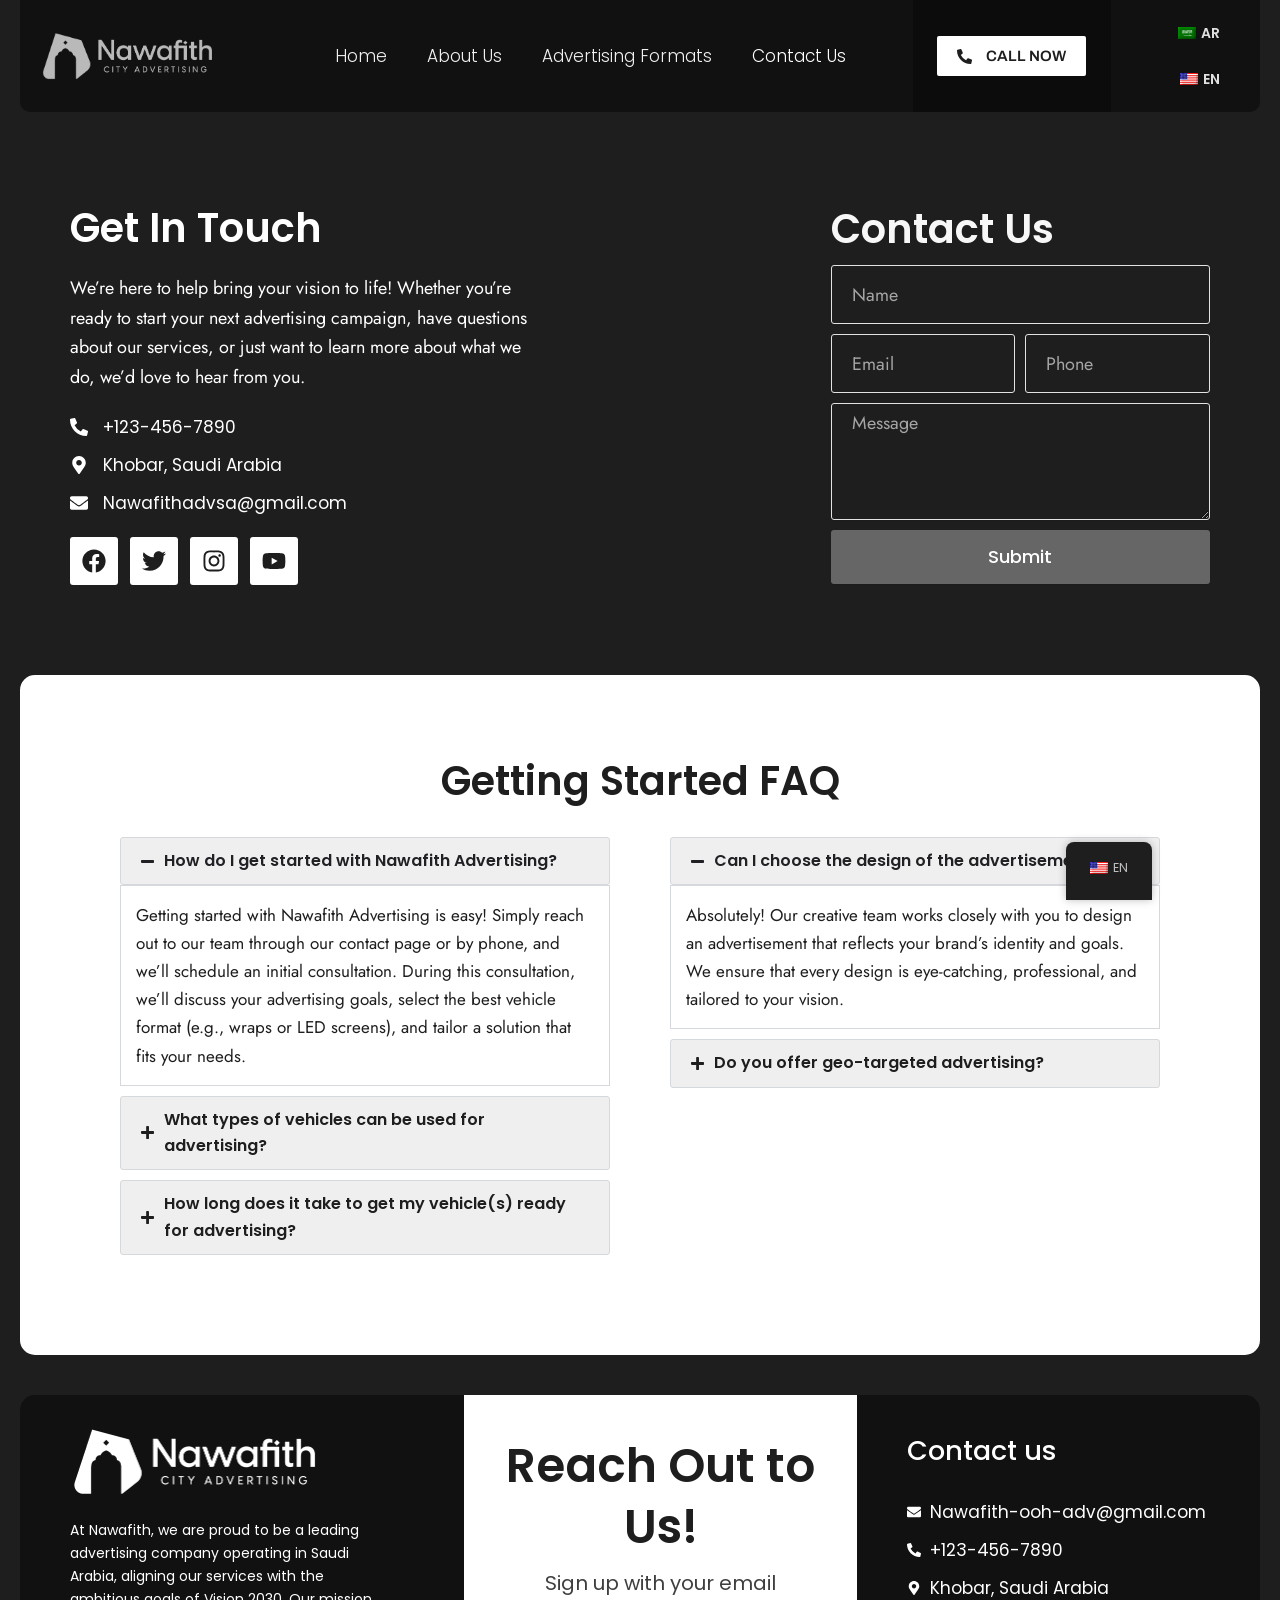
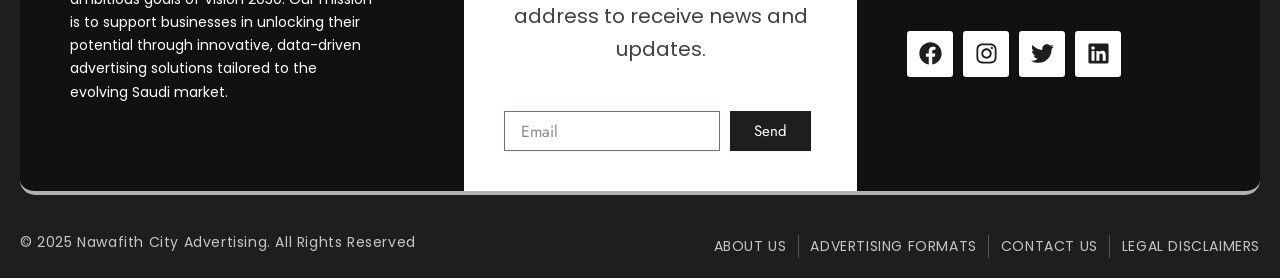
<file: contact-us/index.html>
<!DOCTYPE html>
<html lang="en-US">

<head>
	<meta charset="UTF-8">
	<meta name="viewport" content="width=device-width, initial-scale=1">
	<link rel="profile" href="https://gmpg.org/xfn/11">
	<title>Contact Us &#8211; Nawafith</title>
	<meta name='robots' content='max-image-preview:large' />
	<style>
		img:is([sizes="auto" i], [sizes^="auto," i]) {
			contain-intrinsic-size: 3000px 1500px
		}
	</style>

	<link rel="alternate" type="application/rss+xml" title="Nawafith &raquo; Feed" href="../feed/index.html" />
	<link rel="alternate" type="application/rss+xml" title="Nawafith &raquo; Comments Feed"
		href="../comments/feed/index.html" />
	<script>
		window._wpemojiSettings = { "baseUrl": "", "ext": ".png", "svgUrl": "", "svgExt": ".svg", "source": { "concatemoji": "..\/wp-includes\/js\/wp-emoji-release.min.js?ver=6.8.3" } };
		/*! This file is auto-generated */
		!function (s, n) { var o, i, e; function c(e) { try { var t = { supportTests: e, timestamp: (new Date).valueOf() }; sessionStorage.setItem(o, JSON.stringify(t)) } catch (e) { } } function p(e, t, n) { e.clearRect(0, 0, e.canvas.width, e.canvas.height), e.fillText(t, 0, 0); var t = new Uint32Array(e.getImageData(0, 0, e.canvas.width, e.canvas.height).data), a = (e.clearRect(0, 0, e.canvas.width, e.canvas.height), e.fillText(n, 0, 0), new Uint32Array(e.getImageData(0, 0, e.canvas.width, e.canvas.height).data)); return t.every(function (e, t) { return e === a[t] }) } function u(e, t) { e.clearRect(0, 0, e.canvas.width, e.canvas.height), e.fillText(t, 0, 0); for (var n = e.getImageData(16, 16, 1, 1), a = 0; a < n.data.length; a++)if (0 !== n.data[a]) return !1; return !0 } function f(e, t, n, a) { switch (t) { case "flag": return n(e, "\ud83c\udff3\ufe0f\u200d\u26a7\ufe0f", "\ud83c\udff3\ufe0f\u200b\u26a7\ufe0f") ? !1 : !n(e, "\ud83c\udde8\ud83c\uddf6", "\ud83c\udde8\u200b\ud83c\uddf6") && !n(e, "\ud83c\udff4\udb40\udc67\udb40\udc62\udb40\udc65\udb40\udc6e\udb40\udc67\udb40\udc7f", "\ud83c\udff4\u200b\udb40\udc67\u200b\udb40\udc62\u200b\udb40\udc65\u200b\udb40\udc6e\u200b\udb40\udc67\u200b\udb40\udc7f"); case "emoji": return !a(e, "\ud83e\udedf") }return !1 } function g(e, t, n, a) { var r = "undefined" != typeof WorkerGlobalScope && self instanceof WorkerGlobalScope ? new OffscreenCanvas(300, 150) : s.createElement("canvas"), o = r.getContext("2d", { willReadFrequently: !0 }), i = (o.textBaseline = "top", o.font = "600 32px Arial", {}); return e.forEach(function (e) { i[e] = t(o, e, n, a) }), i } function t(e) { var t = s.createElement("script"); t.src = e, t.defer = !0, s.head.appendChild(t) } "undefined" != typeof Promise && (o = "wpEmojiSettingsSupports", i = ["flag", "emoji"], n.supports = { everything: !0, everythingExceptFlag: !0 }, e = new Promise(function (e) { s.addEventListener("DOMContentLoaded", e, { once: !0 }) }), new Promise(function (t) { var n = function () { try { var e = JSON.parse(sessionStorage.getItem(o)); if ("object" == typeof e && "number" == typeof e.timestamp && (new Date).valueOf() < e.timestamp + 604800 && "object" == typeof e.supportTests) return e.supportTests } catch (e) { } return null }(); if (!n) { if ("undefined" != typeof Worker && "undefined" != typeof OffscreenCanvas && "undefined" != typeof URL && URL.createObjectURL && "undefined" != typeof Blob) try { var e = "postMessage(" + g.toString() + "(" + [JSON.stringify(i), f.toString(), p.toString(), u.toString()].join(",") + "));", a = new Blob([e], { type: "text/javascript" }), r = new Worker(URL.createObjectURL(a), { name: "wpTestEmojiSupports" }); return void (r.onmessage = function (e) { c(n = e.data), r.terminate(), t(n) }) } catch (e) { } c(n = g(i, f, p, u)) } t(n) }).then(function (e) { for (var t in e) n.supports[t] = e[t], n.supports.everything = n.supports.everything && n.supports[t], "flag" !== t && (n.supports.everythingExceptFlag = n.supports.everythingExceptFlag && n.supports[t]); n.supports.everythingExceptFlag = n.supports.everythingExceptFlag && !n.supports.flag, n.DOMReady = !1, n.readyCallback = function () { n.DOMReady = !0 } }).then(function () { return e }).then(function () { var e; n.supports.everything || (n.readyCallback(), (e = n.source || {}).concatemoji ? t(e.concatemoji) : e.wpemoji && e.twemoji && (t(e.twemoji), t(e.wpemoji))) })) }((window, document), window._wpemojiSettings);
	</script>
	<link rel='stylesheet' id='astra-theme-css-css'
		href='../wp-content/themes/astra/assets/css/minified/main.min.css?ver=4.12.3' media='all' />
	<style id='astra-theme-css-inline-css'>
		:root {
			--ast-post-nav-space: 0;
			--ast-container-default-xlg-padding: 2.5em;
			--ast-container-default-lg-padding: 2.5em;
			--ast-container-default-slg-padding: 2em;
			--ast-container-default-md-padding: 2.5em;
			--ast-container-default-sm-padding: 2.5em;
			--ast-container-default-xs-padding: 2.4em;
			--ast-container-default-xxs-padding: 1.8em;
			--ast-code-block-background: #ECEFF3;
			--ast-comment-inputs-background: #F9FAFB;
			--ast-normal-container-width: 1200px;
			--ast-narrow-container-width: 750px;
			--ast-blog-title-font-weight: 600;
			--ast-blog-meta-weight: 600;
			--ast-global-color-primary: var(--ast-global-color-5);
			--ast-global-color-secondary: var(--ast-global-color-4);
			--ast-global-color-alternate-background: var(--ast-global-color-7);
			--ast-global-color-subtle-background: var(--ast-global-color-6);
			--ast-bg-style-guide: var(--ast-global-color-secondary, --ast-global-color-5);
			--ast-shadow-style-guide: 0px 0px 4px 0 #00000057;
			--ast-global-dark-bg-style: #fff;
			--ast-global-dark-lfs: #fbfbfb;
			--ast-widget-bg-color: #fafafa;
			--ast-wc-container-head-bg-color: #fbfbfb;
			--ast-title-layout-bg: #eeeeee;
			--ast-search-border-color: #e7e7e7;
			--ast-lifter-hover-bg: #e6e6e6;
			--ast-gallery-block-color: #000;
			--srfm-color-input-label: var(--ast-global-color-2);
		}

		html {
			font-size: 100%;
		}

		a {
			color: var(--ast-global-color-0);
		}

		a:hover,
		a:focus {
			color: var(--ast-global-color-1);
		}

		body,
		button,
		input,
		select,
		textarea,
		.ast-button,
		.ast-custom-button {
			font-family: -apple-system, BlinkMacSystemFont, Segoe UI, Roboto, Oxygen-Sans, Ubuntu, Cantarell, Helvetica Neue, sans-serif;
			font-weight: 400;
			font-size: 16px;
			font-size: 1rem;
			line-height: var(--ast-body-line-height, 1.65);
		}

		blockquote {
			color: var(--ast-global-color-3);
		}

		h1,
		h2,
		h3,
		h4,
		h5,
		h6,
		.entry-content :where(h1, h2, h3, h4, h5, h6),
		.site-title,
		.site-title a {
			font-weight: 600;
		}

		.ast-site-identity .site-title a {
			color: var(--ast-global-color-2);
		}

		.site-title {
			font-size: 26px;
			font-size: 1.625rem;
			display: none;
		}

		header .custom-logo-link img {
			max-width: 180px;
			width: 180px;
		}

		.astra-logo-svg {
			width: 180px;
		}

		.site-header .site-description {
			font-size: 15px;
			font-size: 0.9375rem;
			display: none;
		}

		.entry-title {
			font-size: 20px;
			font-size: 1.25rem;
		}

		.ast-blog-single-element.ast-taxonomy-container a {
			font-size: 14px;
			font-size: 0.875rem;
		}

		.ast-blog-meta-container {
			font-size: 13px;
			font-size: 0.8125rem;
		}

		.archive .ast-article-post .ast-article-inner,
		.blog .ast-article-post .ast-article-inner,
		.archive .ast-article-post .ast-article-inner:hover,
		.blog .ast-article-post .ast-article-inner:hover {
			border-top-left-radius: 6px;
			border-top-right-radius: 6px;
			border-bottom-right-radius: 6px;
			border-bottom-left-radius: 6px;
			overflow: hidden;
		}

		h1,
		.entry-content :where(h1) {
			font-size: 36px;
			font-size: 2.25rem;
			font-weight: 600;
			line-height: 1.4em;
		}

		h2,
		.entry-content :where(h2) {
			font-size: 30px;
			font-size: 1.875rem;
			font-weight: 600;
			line-height: 1.3em;
		}

		h3,
		.entry-content :where(h3) {
			font-size: 24px;
			font-size: 1.5rem;
			font-weight: 600;
			line-height: 1.3em;
		}

		h4,
		.entry-content :where(h4) {
			font-size: 20px;
			font-size: 1.25rem;
			line-height: 1.2em;
			font-weight: 600;
		}

		h5,
		.entry-content :where(h5) {
			font-size: 18px;
			font-size: 1.125rem;
			line-height: 1.2em;
			font-weight: 600;
		}

		h6,
		.entry-content :where(h6) {
			font-size: 16px;
			font-size: 1rem;
			line-height: 1.25em;
			font-weight: 600;
		}

		::selection {
			background-color: var(--ast-global-color-0);
			color: #ffffff;
		}

		body,
		h1,
		h2,
		h3,
		h4,
		h5,
		h6,
		.entry-title a,
		.entry-content :where(h1, h2, h3, h4, h5, h6) {
			color: var(--ast-global-color-3);
		}

		.tagcloud a:hover,
		.tagcloud a:focus,
		.tagcloud a.current-item {
			color: #ffffff;
			border-color: var(--ast-global-color-0);
			background-color: var(--ast-global-color-0);
		}

		input:focus,
		input[type="text"]:focus,
		input[type="email"]:focus,
		input[type="url"]:focus,
		input[type="password"]:focus,
		input[type="reset"]:focus,
		input[type="search"]:focus,
		textarea:focus {
			border-color: var(--ast-global-color-0);
		}

		input[type="radio"]:checked,
		input[type=reset],
		input[type="checkbox"]:checked,
		input[type="checkbox"]:hover:checked,
		input[type="checkbox"]:focus:checked,
		input[type=range]::-webkit-slider-thumb {
			border-color: var(--ast-global-color-0);
			background-color: var(--ast-global-color-0);
			box-shadow: none;
		}

		.site-footer a:hover+.post-count,
		.site-footer a:focus+.post-count {
			background: var(--ast-global-color-0);
			border-color: var(--ast-global-color-0);
		}

		.single .nav-links .nav-previous,
		.single .nav-links .nav-next {
			color: var(--ast-global-color-0);
		}

		.entry-meta,
		.entry-meta * {
			line-height: 1.45;
			color: var(--ast-global-color-0);
		}

		.entry-meta a:not(.ast-button):hover,
		.entry-meta a:not(.ast-button):hover *,
		.entry-meta a:not(.ast-button):focus,
		.entry-meta a:not(.ast-button):focus *,
		.page-links>.page-link,
		.page-links .page-link:hover,
		.post-navigation a:hover {
			color: var(--ast-global-color-1);
		}

		#cat option,
		.secondary .calendar_wrap thead a,
		.secondary .calendar_wrap thead a:visited {
			color: var(--ast-global-color-0);
		}

		.secondary .calendar_wrap #today,
		.ast-progress-val span {
			background: var(--ast-global-color-0);
		}

		.secondary a:hover+.post-count,
		.secondary a:focus+.post-count {
			background: var(--ast-global-color-0);
			border-color: var(--ast-global-color-0);
		}

		.calendar_wrap #today>a {
			color: #ffffff;
		}

		.page-links .page-link,
		.single .post-navigation a {
			color: var(--ast-global-color-3);
		}

		.ast-search-menu-icon .search-form button.search-submit {
			padding: 0 4px;
		}

		.ast-search-menu-icon form.search-form {
			padding-right: 0;
		}

		.ast-header-search .ast-search-menu-icon.ast-dropdown-active .search-form,
		.ast-header-search .ast-search-menu-icon.ast-dropdown-active .search-field:focus {
			transition: all 0.2s;
		}

		.search-form input.search-field:focus {
			outline: none;
		}

		.ast-mobile-header-content .ast-builder-layout-element:not(.ast-builder-menu):not(.ast-header-divider-element),
		.ast-mobile-popup-content .ast-builder-layout-element:not(.ast-builder-menu):not(.ast-header-divider-element) {
			padding: 15px 20px;
		}

		.ast-search-menu-icon .search-form button.search-submit:focus,
		.ast-theme-transparent-header .ast-header-search .ast-dropdown-active .ast-icon,
		.ast-theme-transparent-header .ast-inline-search .search-field:focus .ast-icon {
			color: var(--ast-global-color-1);
		}

		.ast-desktop .ast-header-search .slide-search .search-form {
			border: 2px solid var(--ast-global-color-0);
		}

		.ast-header-search .slide-search .search-field {
			background-color: (--ast-global-dark-bg-style);
		}

		.ast-archive-title {
			color: var(--ast-global-color-2);
		}

		.widget-title {
			font-size: 22px;
			font-size: 1.375rem;
			color: var(--ast-global-color-2);
		}

		.single .ast-author-details .author-title {
			color: var(--ast-global-color-1);
		}

		.ast-single-post .entry-content a,
		.ast-comment-content a:not(.ast-comment-edit-reply-wrap a) {
			text-decoration: underline;
		}

		.ast-single-post .elementor-widget-button .elementor-button,
		.ast-single-post .entry-content .uagb-tab a,
		.ast-single-post .entry-content .uagb-ifb-cta a,
		.ast-single-post .entry-content .uabb-module-content a,
		.ast-single-post .entry-content .uagb-post-grid a,
		.ast-single-post .entry-content .uagb-timeline a,
		.ast-single-post .entry-content .uagb-toc__wrap a,
		.ast-single-post .entry-content .uagb-taxomony-box a,
		.entry-content .wp-block-latest-posts>li>a,
		.ast-single-post .entry-content .wp-block-file__button,
		a.ast-post-filter-single,
		.ast-single-post .ast-comment-content .comment-reply-link,
		.ast-single-post .ast-comment-content .comment-edit-link {
			text-decoration: none;
		}

		.ast-search-menu-icon.slide-search a:focus-visible:focus-visible,
		.astra-search-icon:focus-visible,
		#close:focus-visible,
		a:focus-visible,
		.ast-menu-toggle:focus-visible,
		.site .skip-link:focus-visible,
		.wp-block-loginout input:focus-visible,
		.wp-block-search.wp-block-search__button-inside .wp-block-search__inside-wrapper,
		.ast-header-navigation-arrow:focus-visible,
		.ast-orders-table__row .ast-orders-table__cell:focus-visible,
		a#ast-apply-coupon:focus-visible,
		#ast-apply-coupon:focus-visible,
		#close:focus-visible,
		.button.search-submit:focus-visible,
		#search_submit:focus,
		.normal-search:focus-visible,
		.ast-header-account-wrap:focus-visible,
		.astra-cart-drawer-close:focus,
		.ast-single-variation:focus,
		.ast-button:focus,
		.ast-builder-button-wrap:has(.ast-custom-button-link:focus),
		.ast-builder-button-wrap .ast-custom-button-link:focus {
			outline-style: dotted;
			outline-color: inherit;
			outline-width: thin;
		}

		input:focus,
		input[type="text"]:focus,
		input[type="email"]:focus,
		input[type="url"]:focus,
		input[type="password"]:focus,
		input[type="reset"]:focus,
		input[type="search"]:focus,
		input[type="number"]:focus,
		textarea:focus,
		.wp-block-search__input:focus,
		[data-section="section-header-mobile-trigger"] .ast-button-wrap .ast-mobile-menu-trigger-minimal:focus,
		.ast-mobile-popup-drawer.active .menu-toggle-close:focus,
		#ast-scroll-top:focus,
		#coupon_code:focus,
		#ast-coupon-code:focus {
			border-style: dotted;
			border-color: inherit;
			border-width: thin;
		}

		input {
			outline: none;
		}

		.ast-logo-title-inline .site-logo-img {
			padding-right: 1em;
		}

		.site-logo-img img {
			transition: all 0.2s linear;
		}

		body .ast-oembed-container * {
			position: absolute;
			top: 0;
			width: 100%;
			height: 100%;
			left: 0;
		}

		body .wp-block-embed-pocket-casts .ast-oembed-container * {
			position: unset;
		}

		.ast-single-post-featured-section+article {
			margin-top: 2em;
		}

		.site-content .ast-single-post-featured-section img {
			width: 100%;
			overflow: hidden;
			object-fit: cover;
		}

		.ast-separate-container .site-content .ast-single-post-featured-section+article {
			margin-top: -80px;
			z-index: 9;
			position: relative;
			border-radius: 4px;
		}

		@media (min-width: 922px) {
			.ast-no-sidebar .site-content .ast-article-image-container--wide {
				margin-left: -120px;
				margin-right: -120px;
				max-width: unset;
				width: unset;
			}

			.ast-left-sidebar .site-content .ast-article-image-container--wide,
			.ast-right-sidebar .site-content .ast-article-image-container--wide {
				margin-left: -10px;
				margin-right: -10px;
			}

			.site-content .ast-article-image-container--full {
				margin-left: calc(-50vw + 50%);
				margin-right: calc(-50vw + 50%);
				max-width: 100vw;
				width: 100vw;
			}

			.ast-left-sidebar .site-content .ast-article-image-container--full,
			.ast-right-sidebar .site-content .ast-article-image-container--full {
				margin-left: -10px;
				margin-right: -10px;
				max-width: inherit;
				width: auto;
			}
		}

		.site>.ast-single-related-posts-container {
			margin-top: 0;
		}

		@media (min-width: 922px) {
			.ast-desktop .ast-container--narrow {
				max-width: var(--ast-narrow-container-width);
				margin: 0 auto;
			}
		}

		.ast-page-builder-template .hentry {
			margin: 0;
		}

		.ast-page-builder-template .site-content>.ast-container {
			max-width: 100%;
			padding: 0;
		}

		.ast-page-builder-template .site .site-content #primary {
			padding: 0;
			margin: 0;
		}

		.ast-page-builder-template .no-results {
			text-align: center;
			margin: 4em auto;
		}

		.ast-page-builder-template .ast-pagination {
			padding: 2em;
		}

		.ast-page-builder-template .entry-header.ast-no-title.ast-no-thumbnail {
			margin-top: 0;
		}

		.ast-page-builder-template .entry-header.ast-header-without-markup {
			margin-top: 0;
			margin-bottom: 0;
		}

		.ast-page-builder-template .entry-header.ast-no-title.ast-no-meta {
			margin-bottom: 0;
		}

		.ast-page-builder-template.single .post-navigation {
			padding-bottom: 2em;
		}

		.ast-page-builder-template.single-post .site-content>.ast-container {
			max-width: 100%;
		}

		.ast-page-builder-template .entry-header {
			margin-top: 2em;
			margin-left: auto;
			margin-right: auto;
		}

		.ast-page-builder-template .ast-archive-description {
			margin: 2em auto 0;
			padding-left: 20px;
			padding-right: 20px;
		}

		.ast-page-builder-template .ast-row {
			margin-left: 0;
			margin-right: 0;
		}

		.single.ast-page-builder-template .entry-header+.entry-content,
		.single.ast-page-builder-template .ast-single-entry-banner+.site-content article .entry-content {
			margin-bottom: 2em;
		}

		@media(min-width: 921px) {

			.ast-page-builder-template.archive.ast-right-sidebar .ast-row article,
			.ast-page-builder-template.archive.ast-left-sidebar .ast-row article {
				padding-left: 0;
				padding-right: 0;
			}
		}

		input[type="text"],
		input[type="number"],
		input[type="email"],
		input[type="url"],
		input[type="password"],
		input[type="search"],
		input[type=reset],
		input[type=tel],
		input[type=date],
		select,
		textarea {
			font-size: 16px;
			font-style: normal;
			font-weight: 400;
			line-height: 24px;
			width: 100%;
			padding: 12px 16px;
			border-radius: 4px;
			box-shadow: 0px 1px 2px 0px rgba(0, 0, 0, 0.05);
			color: var(--ast-form-input-text, #475569);
		}

		input[type="text"],
		input[type="number"],
		input[type="email"],
		input[type="url"],
		input[type="password"],
		input[type="search"],
		input[type=reset],
		input[type=tel],
		input[type=date],
		select {
			height: 40px;
		}

		input[type="date"] {
			border-width: 1px;
			border-style: solid;
			border-color: var(--ast-border-color);
			background: var(--ast-global-color-secondary, --ast-global-color-5);
		}

		input[type="text"]:focus,
		input[type="number"]:focus,
		input[type="email"]:focus,
		input[type="url"]:focus,
		input[type="password"]:focus,
		input[type="search"]:focus,
		input[type=reset]:focus,
		input[type="tel"]:focus,
		input[type="date"]:focus,
		select:focus,
		textarea:focus {
			border-color: #046BD2;
			box-shadow: none;
			outline: none;
			color: var(--ast-form-input-focus-text, #475569);
		}

		label,
		legend {
			color: var(--ast-global-color-2, #111827);
			font-size: 14px;
			font-style: normal;
			font-weight: 500;
			line-height: 20px;
		}

		select {
			padding: 6px 10px;
		}

		fieldset {
			padding: 30px;
			border-radius: 4px;
		}

		button,
		.ast-button,
		.button,
		input[type="button"],
		input[type="reset"],
		input[type="submit"] {
			border-radius: 4px;
			box-shadow: 0px 1px 2px 0px rgba(0, 0, 0, 0.05);
		}

		:root {
			--ast-comment-inputs-background: #FFF;
		}

		::placeholder {
			color: var(--ast-form-field-color, #9CA3AF);
		}

		::-ms-input-placeholder {
			color: var(--ast-form-field-color, #9CA3AF);
		}

		@media (max-width:921.9px) {
			#ast-desktop-header {
				display: none;
			}
		}

		@media (min-width:922px) {
			#ast-mobile-header {
				display: none;
			}
		}

		.wp-block-buttons.aligncenter {
			justify-content: center;
		}

		@media (max-width:921px) {

			.ast-theme-transparent-header #primary,
			.ast-theme-transparent-header #secondary {
				padding: 0;
			}
		}

		@media (max-width:921px) {
			.ast-plain-container.ast-no-sidebar #primary {
				padding: 0;
			}
		}

		.ast-plain-container.ast-no-sidebar #primary {
			margin-top: 0;
			margin-bottom: 0;
		}

		.wp-block-button.is-style-outline .wp-block-button__link {
			border-color: var(--ast-global-color-0);
		}

		div.wp-block-button.is-style-outline>.wp-block-button__link:not(.has-text-color),
		div.wp-block-button.wp-block-button__link.is-style-outline:not(.has-text-color) {
			color: var(--ast-global-color-0);
		}

		.wp-block-button.is-style-outline .wp-block-button__link:hover,
		.wp-block-buttons .wp-block-button.is-style-outline .wp-block-button__link:focus,
		.wp-block-buttons .wp-block-button.is-style-outline>.wp-block-button__link:not(.has-text-color):hover,
		.wp-block-buttons .wp-block-button.wp-block-button__link.is-style-outline:not(.has-text-color):hover {
			color: #ffffff;
			background-color: var(--ast-global-color-1);
			border-color: var(--ast-global-color-1);
		}

		.post-page-numbers.current .page-link,
		.ast-pagination .page-numbers.current {
			color: #ffffff;
			border-color: var(--ast-global-color-0);
			background-color: var(--ast-global-color-0);
		}

		.wp-block-buttons .wp-block-button.is-style-outline .wp-block-button__link.wp-element-button,
		.ast-outline-button,
		.wp-block-uagb-buttons-child .uagb-buttons-repeater.ast-outline-button {
			border-color: var(--ast-global-color-0);
			border-top-width: 2px;
			border-right-width: 2px;
			border-bottom-width: 2px;
			border-left-width: 2px;
			font-family: inherit;
			font-weight: 500;
			font-size: 16px;
			font-size: 1rem;
			line-height: 1em;
			padding-top: 13px;
			padding-right: 30px;
			padding-bottom: 13px;
			padding-left: 30px;
		}

		.wp-block-buttons .wp-block-button.is-style-outline>.wp-block-button__link:not(.has-text-color),
		.wp-block-buttons .wp-block-button.wp-block-button__link.is-style-outline:not(.has-text-color),
		.ast-outline-button {
			color: var(--ast-global-color-0);
		}

		.wp-block-button.is-style-outline .wp-block-button__link:hover,
		.wp-block-buttons .wp-block-button.is-style-outline .wp-block-button__link:focus,
		.wp-block-buttons .wp-block-button.is-style-outline>.wp-block-button__link:not(.has-text-color):hover,
		.wp-block-buttons .wp-block-button.wp-block-button__link.is-style-outline:not(.has-text-color):hover,
		.ast-outline-button:hover,
		.ast-outline-button:focus,
		.wp-block-uagb-buttons-child .uagb-buttons-repeater.ast-outline-button:hover,
		.wp-block-uagb-buttons-child .uagb-buttons-repeater.ast-outline-button:focus {
			color: #ffffff;
			background-color: var(--ast-global-color-1);
			border-color: var(--ast-global-color-1);
		}

		.ast-single-post .entry-content a.ast-outline-button,
		.ast-single-post .entry-content .is-style-outline>.wp-block-button__link {
			text-decoration: none;
		}

		.wp-block-button .wp-block-button__link.wp-element-button.is-style-outline:not(.has-background),
		.wp-block-button.is-style-outline>.wp-block-button__link.wp-element-button:not(.has-background),
		.ast-outline-button {
			background-color: transparent;
		}

		.uagb-buttons-repeater.ast-outline-button {
			border-radius: 9999px;
		}

		@media (max-width:921px) {

			.wp-block-buttons .wp-block-button.is-style-outline .wp-block-button__link.wp-element-button,
			.ast-outline-button,
			.wp-block-uagb-buttons-child .uagb-buttons-repeater.ast-outline-button {
				padding-top: 12px;
				padding-right: 28px;
				padding-bottom: 12px;
				padding-left: 28px;
			}
		}

		@media (max-width:544px) {

			.wp-block-buttons .wp-block-button.is-style-outline .wp-block-button__link.wp-element-button,
			.ast-outline-button,
			.wp-block-uagb-buttons-child .uagb-buttons-repeater.ast-outline-button {
				padding-top: 10px;
				padding-right: 24px;
				padding-bottom: 10px;
				padding-left: 24px;
			}
		}

		.entry-content[data-ast-blocks-layout]>figure {
			margin-bottom: 1em;
		}

		h1.widget-title {
			font-weight: 600;
		}

		h2.widget-title {
			font-weight: 600;
		}

		h3.widget-title {
			font-weight: 600;
		}

		.elementor-widget-container .elementor-loop-container .e-loop-item[data-elementor-type="loop-item"] {
			width: 100%;
		}

		.content-area .elementor-widget-theme-post-content h1,
		.content-area .elementor-widget-theme-post-content h2,
		.content-area .elementor-widget-theme-post-content h3,
		.content-area .elementor-widget-theme-post-content h4,
		.content-area .elementor-widget-theme-post-content h5,
		.content-area .elementor-widget-theme-post-content h6 {
			margin-top: 1.5em;
			margin-bottom: calc(0.3em + 10px);
		}

		#page {
			display: flex;
			flex-direction: column;
			min-height: 100vh;
		}

		.ast-404-layout-1 h1.page-title {
			color: var(--ast-global-color-2);
		}

		.single .post-navigation a {
			line-height: 1em;
			height: inherit;
		}

		.error-404 .page-sub-title {
			font-size: 1.5rem;
			font-weight: inherit;
		}

		.search .site-content .content-area .search-form {
			margin-bottom: 0;
		}

		#page .site-content {
			flex-grow: 1;
		}

		.widget {
			margin-bottom: 1.25em;
		}

		#secondary li {
			line-height: 1.5em;
		}

		#secondary .wp-block-group h2 {
			margin-bottom: 0.7em;
		}

		#secondary h2 {
			font-size: 1.7rem;
		}

		.ast-separate-container .ast-article-post,
		.ast-separate-container .ast-article-single,
		.ast-separate-container .comment-respond {
			padding: 3em;
		}

		.ast-separate-container .ast-article-single .ast-article-single {
			padding: 0;
		}

		.ast-article-single .wp-block-post-template-is-layout-grid {
			padding-left: 0;
		}

		.ast-separate-container .comments-title,
		.ast-narrow-container .comments-title {
			padding: 1.5em 2em;
		}

		.ast-page-builder-template .comment-form-textarea,
		.ast-comment-formwrap .ast-grid-common-col {
			padding: 0;
		}

		.ast-comment-formwrap {
			padding: 0;
			display: inline-flex;
			column-gap: 20px;
			width: 100%;
			margin-left: 0;
			margin-right: 0;
		}

		.comments-area textarea#comment:focus,
		.comments-area textarea#comment:active,
		.comments-area .ast-comment-formwrap input[type="text"]:focus,
		.comments-area .ast-comment-formwrap input[type="text"]:active {
			box-shadow: none;
			outline: none;
		}

		.archive.ast-page-builder-template .entry-header {
			margin-top: 2em;
		}

		.ast-page-builder-template .ast-comment-formwrap {
			width: 100%;
		}

		.entry-title {
			margin-bottom: 0.6em;
		}

		.ast-archive-description p {
			font-size: inherit;
			font-weight: inherit;
			line-height: inherit;
		}

		.ast-separate-container .ast-comment-list li.depth-1,
		.hentry {
			margin-bottom: 1.5em;
		}

		.site-content section.ast-archive-description {
			margin-bottom: 2em;
		}

		@media (min-width:921px) {

			.ast-left-sidebar.ast-page-builder-template #secondary,
			.archive.ast-right-sidebar.ast-page-builder-template .site-main {
				padding-left: 20px;
				padding-right: 20px;
			}
		}

		@media (max-width:544px) {
			.ast-comment-formwrap.ast-row {
				column-gap: 10px;
				display: inline-block;
			}

			#ast-commentform .ast-grid-common-col {
				position: relative;
				width: 100%;
			}
		}

		@media (min-width:1201px) {

			.ast-separate-container .ast-article-post,
			.ast-separate-container .ast-article-single,
			.ast-separate-container .ast-author-box,
			.ast-separate-container .ast-404-layout-1,
			.ast-separate-container .no-results {
				padding: 3em;
			}
		}

		.content-area .elementor-widget-theme-post-content h1,
		.content-area .elementor-widget-theme-post-content h2,
		.content-area .elementor-widget-theme-post-content h3,
		.content-area .elementor-widget-theme-post-content h4,
		.content-area .elementor-widget-theme-post-content h5,
		.content-area .elementor-widget-theme-post-content h6 {
			margin-top: 1.5em;
			margin-bottom: calc(0.3em + 10px);
		}

		.elementor-loop-container .e-loop-item,
		.elementor-loop-container .ast-separate-container .ast-article-post,
		.elementor-loop-container .ast-separate-container .ast-article-single,
		.elementor-loop-container .ast-separate-container .comment-respond {
			padding: 0px;
		}

		@media (max-width:921px) {
			.ast-left-sidebar #content>.ast-container {
				display: flex;
				flex-direction: column-reverse;
				width: 100%;
			}
		}

		@media (min-width:922px) {

			.ast-separate-container.ast-right-sidebar #primary,
			.ast-separate-container.ast-left-sidebar #primary {
				border: 0;
			}

			.search-no-results.ast-separate-container #primary {
				margin-bottom: 4em;
			}
		}

		.wp-block-button .wp-block-button__link {
			color: #ffffff;
		}

		.wp-block-button .wp-block-button__link:hover,
		.wp-block-button .wp-block-button__link:focus {
			color: #ffffff;
			background-color: var(--ast-global-color-1);
			border-color: var(--ast-global-color-1);
		}

		.elementor-widget-heading h1.elementor-heading-title {
			line-height: 1.4em;
		}

		.elementor-widget-heading h2.elementor-heading-title {
			line-height: 1.3em;
		}

		.elementor-widget-heading h3.elementor-heading-title {
			line-height: 1.3em;
		}

		.elementor-widget-heading h4.elementor-heading-title {
			line-height: 1.2em;
		}

		.elementor-widget-heading h5.elementor-heading-title {
			line-height: 1.2em;
		}

		.elementor-widget-heading h6.elementor-heading-title {
			line-height: 1.25em;
		}

		.wp-block-button .wp-block-button__link,
		.wp-block-search .wp-block-search__button,
		body .wp-block-file .wp-block-file__button {
			border-color: var(--ast-global-color-0);
			background-color: var(--ast-global-color-0);
			color: #ffffff;
			font-family: inherit;
			font-weight: 500;
			line-height: 1em;
			font-size: 16px;
			font-size: 1rem;
			padding-top: 15px;
			padding-right: 30px;
			padding-bottom: 15px;
			padding-left: 30px;
		}

		.ast-single-post .entry-content .wp-block-button .wp-block-button__link,
		.ast-single-post .entry-content .wp-block-search .wp-block-search__button,
		body .entry-content .wp-block-file .wp-block-file__button {
			text-decoration: none;
		}

		@media (max-width:921px) {

			.wp-block-button .wp-block-button__link,
			.wp-block-search .wp-block-search__button,
			body .wp-block-file .wp-block-file__button {
				padding-top: 14px;
				padding-right: 28px;
				padding-bottom: 14px;
				padding-left: 28px;
			}
		}

		@media (max-width:544px) {

			.wp-block-button .wp-block-button__link,
			.wp-block-search .wp-block-search__button,
			body .wp-block-file .wp-block-file__button {
				padding-top: 12px;
				padding-right: 24px;
				padding-bottom: 12px;
				padding-left: 24px;
			}
		}

		.menu-toggle,
		button,
		.ast-button,
		.ast-custom-button,
		.button,
		input#submit,
		input[type="button"],
		input[type="submit"],
		input[type="reset"],
		#comments .submit,
		.search .search-submit,
		form[CLASS*="wp-block-search__"].wp-block-search .wp-block-search__inside-wrapper .wp-block-search__button,
		body .wp-block-file .wp-block-file__button,
		.search .search-submit {
			border-style: solid;
			border-top-width: 0;
			border-right-width: 0;
			border-left-width: 0;
			border-bottom-width: 0;
			color: #ffffff;
			border-color: var(--ast-global-color-0);
			background-color: var(--ast-global-color-0);
			padding-top: 15px;
			padding-right: 30px;
			padding-bottom: 15px;
			padding-left: 30px;
			font-family: inherit;
			font-weight: 500;
			font-size: 16px;
			font-size: 1rem;
			line-height: 1em;
		}

		button:focus,
		.menu-toggle:hover,
		button:hover,
		.ast-button:hover,
		.ast-custom-button:hover .button:hover,
		.ast-custom-button:hover,
		input[type=reset]:hover,
		input[type=reset]:focus,
		input#submit:hover,
		input#submit:focus,
		input[type="button"]:hover,
		input[type="button"]:focus,
		input[type="submit"]:hover,
		input[type="submit"]:focus,
		form[CLASS*="wp-block-search__"].wp-block-search .wp-block-search__inside-wrapper .wp-block-search__button:hover,
		form[CLASS*="wp-block-search__"].wp-block-search .wp-block-search__inside-wrapper .wp-block-search__button:focus,
		body .wp-block-file .wp-block-file__button:hover,
		body .wp-block-file .wp-block-file__button:focus {
			color: #ffffff;
			background-color: var(--ast-global-color-1);
			border-color: var(--ast-global-color-1);
		}

		form[CLASS*="wp-block-search__"].wp-block-search .wp-block-search__inside-wrapper .wp-block-search__button.has-icon {
			padding-top: calc(15px - 3px);
			padding-right: calc(30px - 3px);
			padding-bottom: calc(15px - 3px);
			padding-left: calc(30px - 3px);
		}

		@media (max-width:921px) {

			.menu-toggle,
			button,
			.ast-button,
			.ast-custom-button,
			.button,
			input#submit,
			input[type="button"],
			input[type="submit"],
			input[type="reset"],
			#comments .submit,
			.search .search-submit,
			form[CLASS*="wp-block-search__"].wp-block-search .wp-block-search__inside-wrapper .wp-block-search__button,
			body .wp-block-file .wp-block-file__button,
			.search .search-submit {
				padding-top: 14px;
				padding-right: 28px;
				padding-bottom: 14px;
				padding-left: 28px;
			}
		}

		@media (max-width:544px) {

			.menu-toggle,
			button,
			.ast-button,
			.ast-custom-button,
			.button,
			input#submit,
			input[type="button"],
			input[type="submit"],
			input[type="reset"],
			#comments .submit,
			.search .search-submit,
			form[CLASS*="wp-block-search__"].wp-block-search .wp-block-search__inside-wrapper .wp-block-search__button,
			body .wp-block-file .wp-block-file__button,
			.search .search-submit {
				padding-top: 12px;
				padding-right: 24px;
				padding-bottom: 12px;
				padding-left: 24px;
			}
		}

		@media (max-width:921px) {
			.ast-mobile-header-stack .main-header-bar .ast-search-menu-icon {
				display: inline-block;
			}

			.ast-header-break-point.ast-header-custom-item-outside .ast-mobile-header-stack .main-header-bar .ast-search-icon {
				margin: 0;
			}

			.ast-comment-avatar-wrap img {
				max-width: 2.5em;
			}

			.ast-comment-meta {
				padding: 0 1.8888em 1.3333em;
			}
		}

		@media (min-width:544px) {
			.ast-container {
				max-width: 100%;
			}
		}

		@media (max-width:544px) {

			.ast-separate-container .ast-article-post,
			.ast-separate-container .ast-article-single,
			.ast-separate-container .comments-title,
			.ast-separate-container .ast-archive-description {
				padding: 1.5em 1em;
			}

			.ast-separate-container #content .ast-container {
				padding-left: 0.54em;
				padding-right: 0.54em;
			}

			.ast-separate-container .ast-comment-list .bypostauthor {
				padding: .5em;
			}

			.ast-search-menu-icon.ast-dropdown-active .search-field {
				width: 170px;
			}
		}

		#ast-mobile-header .ast-site-header-cart-li a {
			pointer-events: none;
		}

		.ast-separate-container {
			background-color: var(--ast-global-color-4);
		}

		@media (max-width:921px) {
			.site-title {
				display: none;
			}

			.site-header .site-description {
				display: none;
			}

			h1,
			.entry-content :where(h1) {
				font-size: 30px;
				font-size: 1.875rem;
			}

			h2,
			.entry-content :where(h2) {
				font-size: 25px;
				font-size: 1.5625rem;
			}

			h3,
			.entry-content :where(h3) {
				font-size: 20px;
				font-size: 1.25rem;
			}
		}

		@media (max-width:544px) {
			.site-title {
				display: none;
			}

			.site-header .site-description {
				display: none;
			}

			h1,
			.entry-content :where(h1) {
				font-size: 30px;
				font-size: 1.875rem;
			}

			h2,
			.entry-content :where(h2) {
				font-size: 25px;
				font-size: 1.5625rem;
			}

			h3,
			.entry-content :where(h3) {
				font-size: 20px;
				font-size: 1.25rem;
			}
		}

		@media (max-width:921px) {
			html {
				font-size: 91.2%;
			}
		}

		@media (max-width:544px) {
			html {
				font-size: 91.2%;
			}
		}

		@media (min-width:922px) {
			.ast-container {
				max-width: 1240px;
			}
		}

		@media (min-width:922px) {
			.site-content .ast-container {
				display: flex;
			}
		}

		@media (max-width:921px) {
			.site-content .ast-container {
				flex-direction: column;
			}
		}

		.entry-content :where(h1, h2, h3, h4, h5, h6) {
			clear: none;
		}

		@media (min-width:922px) {

			.main-header-menu .sub-menu .menu-item.ast-left-align-sub-menu:hover>.sub-menu,
			.main-header-menu .sub-menu .menu-item.ast-left-align-sub-menu.focus>.sub-menu {
				margin-left: -0px;
			}
		}

		.entry-content li>p {
			margin-bottom: 0;
		}

		.site .comments-area {
			padding-bottom: 2em;
			margin-top: 2em;
		}

		.wp-block-file {
			display: flex;
			align-items: center;
			flex-wrap: wrap;
			justify-content: space-between;
		}

		.wp-block-pullquote {
			border: none;
		}

		.wp-block-pullquote blockquote::before {
			content: "\201D";
			font-family: "Helvetica", sans-serif;
			display: flex;
			transform: rotate(180deg);
			font-size: 6rem;
			font-style: normal;
			line-height: 1;
			font-weight: bold;
			align-items: center;
			justify-content: center;
		}

		.has-text-align-right>blockquote::before {
			justify-content: flex-start;
		}

		.has-text-align-left>blockquote::before {
			justify-content: flex-end;
		}

		figure.wp-block-pullquote.is-style-solid-color blockquote {
			max-width: 100%;
			text-align: inherit;
		}

		:root {
			--wp--custom--ast-default-block-top-padding: 3em;
			--wp--custom--ast-default-block-right-padding: 3em;
			--wp--custom--ast-default-block-bottom-padding: 3em;
			--wp--custom--ast-default-block-left-padding: 3em;
			--wp--custom--ast-container-width: 1200px;
			--wp--custom--ast-content-width-size: 1200px;
			--wp--custom--ast-wide-width-size: calc(1200px + var(--wp--custom--ast-default-block-left-padding) + var(--wp--custom--ast-default-block-right-padding));
		}

		.ast-narrow-container {
			--wp--custom--ast-content-width-size: 750px;
			--wp--custom--ast-wide-width-size: 750px;
		}

		@media(max-width: 921px) {
			:root {
				--wp--custom--ast-default-block-top-padding: 3em;
				--wp--custom--ast-default-block-right-padding: 2em;
				--wp--custom--ast-default-block-bottom-padding: 3em;
				--wp--custom--ast-default-block-left-padding: 2em;
			}
		}

		@media(max-width: 544px) {
			:root {
				--wp--custom--ast-default-block-top-padding: 3em;
				--wp--custom--ast-default-block-right-padding: 1.5em;
				--wp--custom--ast-default-block-bottom-padding: 3em;
				--wp--custom--ast-default-block-left-padding: 1.5em;
			}
		}

		.entry-content>.wp-block-group,
		.entry-content>.wp-block-cover,
		.entry-content>.wp-block-columns {
			padding-top: var(--wp--custom--ast-default-block-top-padding);
			padding-right: var(--wp--custom--ast-default-block-right-padding);
			padding-bottom: var(--wp--custom--ast-default-block-bottom-padding);
			padding-left: var(--wp--custom--ast-default-block-left-padding);
		}

		.ast-plain-container.ast-no-sidebar .entry-content>.alignfull,
		.ast-page-builder-template .ast-no-sidebar .entry-content>.alignfull {
			margin-left: calc(-50vw + 50%);
			margin-right: calc(-50vw + 50%);
			max-width: 100vw;
			width: 100vw;
		}

		.ast-plain-container.ast-no-sidebar .entry-content .alignfull .alignfull,
		.ast-page-builder-template.ast-no-sidebar .entry-content .alignfull .alignfull,
		.ast-plain-container.ast-no-sidebar .entry-content .alignfull .alignwide,
		.ast-page-builder-template.ast-no-sidebar .entry-content .alignfull .alignwide,
		.ast-plain-container.ast-no-sidebar .entry-content .alignwide .alignfull,
		.ast-page-builder-template.ast-no-sidebar .entry-content .alignwide .alignfull,
		.ast-plain-container.ast-no-sidebar .entry-content .alignwide .alignwide,
		.ast-page-builder-template.ast-no-sidebar .entry-content .alignwide .alignwide,
		.ast-plain-container.ast-no-sidebar .entry-content .wp-block-column .alignfull,
		.ast-page-builder-template.ast-no-sidebar .entry-content .wp-block-column .alignfull,
		.ast-plain-container.ast-no-sidebar .entry-content .wp-block-column .alignwide,
		.ast-page-builder-template.ast-no-sidebar .entry-content .wp-block-column .alignwide {
			margin-left: auto;
			margin-right: auto;
			width: 100%;
		}

		[data-ast-blocks-layout] .wp-block-separator:not(.is-style-dots) {
			height: 0;
		}

		[data-ast-blocks-layout] .wp-block-separator {
			margin: 20px auto;
		}

		[data-ast-blocks-layout] .wp-block-separator:not(.is-style-wide):not(.is-style-dots) {
			max-width: 100px;
		}

		[data-ast-blocks-layout] .wp-block-separator.has-background {
			padding: 0;
		}

		.entry-content[data-ast-blocks-layout]>* {
			max-width: var(--wp--custom--ast-content-width-size);
			margin-left: auto;
			margin-right: auto;
		}

		.entry-content[data-ast-blocks-layout]>.alignwide {
			max-width: var(--wp--custom--ast-wide-width-size);
		}

		.entry-content[data-ast-blocks-layout] .alignfull {
			max-width: none;
		}

		.entry-content .wp-block-columns {
			margin-bottom: 0;
		}

		blockquote {
			margin: 1.5em;
			border-color: rgba(0, 0, 0, 0.05);
		}

		.wp-block-quote:not(.has-text-align-right):not(.has-text-align-center) {
			border-left: 5px solid rgba(0, 0, 0, 0.05);
		}

		.has-text-align-right>blockquote,
		blockquote.has-text-align-right {
			border-right: 5px solid rgba(0, 0, 0, 0.05);
		}

		.has-text-align-left>blockquote,
		blockquote.has-text-align-left {
			border-left: 5px solid rgba(0, 0, 0, 0.05);
		}

		.wp-block-site-tagline,
		.wp-block-latest-posts .read-more {
			margin-top: 15px;
		}

		.wp-block-loginout p label {
			display: block;
		}

		.wp-block-loginout p:not(.login-remember):not(.login-submit) input {
			width: 100%;
		}

		.wp-block-loginout input:focus {
			border-color: transparent;
		}

		.wp-block-loginout input:focus {
			outline: thin dotted;
		}

		.entry-content .wp-block-media-text .wp-block-media-text__content {
			padding: 0 0 0 8%;
		}

		.entry-content .wp-block-media-text.has-media-on-the-right .wp-block-media-text__content {
			padding: 0 8% 0 0;
		}

		.entry-content .wp-block-media-text.has-background .wp-block-media-text__content {
			padding: 8%;
		}

		.entry-content .wp-block-cover:not([class*="background-color"]):not(.has-text-color.has-link-color) .wp-block-cover__inner-container,
		.entry-content .wp-block-cover:not([class*="background-color"]) .wp-block-cover-image-text,
		.entry-content .wp-block-cover:not([class*="background-color"]) .wp-block-cover-text,
		.entry-content .wp-block-cover-image:not([class*="background-color"]) .wp-block-cover__inner-container,
		.entry-content .wp-block-cover-image:not([class*="background-color"]) .wp-block-cover-image-text,
		.entry-content .wp-block-cover-image:not([class*="background-color"]) .wp-block-cover-text {
			color: var(--ast-global-color-primary, var(--ast-global-color-5));
		}

		.wp-block-loginout .login-remember input {
			width: 1.1rem;
			height: 1.1rem;
			margin: 0 5px 4px 0;
			vertical-align: middle;
		}

		.wp-block-latest-posts>li>*:first-child,
		.wp-block-latest-posts:not(.is-grid)>li:first-child {
			margin-top: 0;
		}

		.entry-content>.wp-block-buttons,
		.entry-content>.wp-block-uagb-buttons {
			margin-bottom: 1.5em;
		}

		.wp-block-search__inside-wrapper .wp-block-search__input {
			padding: 0 10px;
			color: var(--ast-global-color-3);
			background: var(--ast-global-color-primary, var(--ast-global-color-5));
			border-color: var(--ast-border-color);
		}

		.wp-block-latest-posts .read-more {
			margin-bottom: 1.5em;
		}

		.wp-block-search__no-button .wp-block-search__inside-wrapper .wp-block-search__input {
			padding-top: 5px;
			padding-bottom: 5px;
		}

		.wp-block-latest-posts .wp-block-latest-posts__post-date,
		.wp-block-latest-posts .wp-block-latest-posts__post-author {
			font-size: 1rem;
		}

		.wp-block-latest-posts>li>*,
		.wp-block-latest-posts:not(.is-grid)>li {
			margin-top: 12px;
			margin-bottom: 12px;
		}

		.ast-page-builder-template .entry-content[data-ast-blocks-layout]>.alignwide:where(:not(.uagb-is-root-container):not(.spectra-is-root-container))>* {
			max-width: var(--wp--custom--ast-wide-width-size);
		}

		.ast-page-builder-template .entry-content[data-ast-blocks-layout]>.inherit-container-width>*,
		.ast-page-builder-template .entry-content[data-ast-blocks-layout]>*:not(.wp-block-group):where(:not(.uagb-is-root-container):not(.spectra-is-root-container))>*,
		.entry-content[data-ast-blocks-layout]>.wp-block-cover .wp-block-cover__inner-container {
			max-width: none;
			margin-left: auto;
			margin-right: auto;
		}

		.ast-page-builder-template .entry-content[data-ast-blocks-layout]>*,
		.ast-page-builder-template .entry-content[data-ast-blocks-layout]>.alignfull:where(:not(.wp-block-group):not(.uagb-is-root-container):not(.spectra-is-root-container))>* {
			max-width: none;
		}

		.entry-content[data-ast-blocks-layout] .wp-block-cover:not(.alignleft):not(.alignright) {
			width: auto;
		}

		@media(max-width: 1200px) {

			.ast-separate-container .entry-content>.alignfull,
			.ast-separate-container .entry-content[data-ast-blocks-layout]>.alignwide,
			.ast-plain-container .entry-content[data-ast-blocks-layout]>.alignwide,
			.ast-plain-container .entry-content .alignfull {
				margin-left: calc(-1 * min(var(--ast-container-default-xlg-padding), 20px));
				margin-right: calc(-1 * min(var(--ast-container-default-xlg-padding), 20px));
			}
		}

		@media(min-width: 1201px) {
			.ast-separate-container .entry-content>.alignfull {
				margin-left: calc(-1 * var(--ast-container-default-xlg-padding));
				margin-right: calc(-1 * var(--ast-container-default-xlg-padding));
			}

			.ast-separate-container .entry-content[data-ast-blocks-layout]>.alignwide,
			.ast-plain-container .entry-content[data-ast-blocks-layout]>.alignwide {
				margin-left: auto;
				margin-right: auto;
			}
		}

		@media(min-width: 921px) {

			.ast-separate-container .entry-content .wp-block-group.alignwide:not(.inherit-container-width)> :where(:not(.alignleft):not(.alignright)),
			.ast-plain-container .entry-content .wp-block-group.alignwide:not(.inherit-container-width)> :where(:not(.alignleft):not(.alignright)) {
				max-width: calc(var(--wp--custom--ast-content-width-size) + 80px);
			}

			.ast-plain-container.ast-right-sidebar .entry-content[data-ast-blocks-layout] .alignfull,
			.ast-plain-container.ast-left-sidebar .entry-content[data-ast-blocks-layout] .alignfull {
				margin-left: -60px;
				margin-right: -60px;
			}
		}

		@media(min-width: 544px) {
			.entry-content>.alignleft {
				margin-right: 20px;
			}

			.entry-content>.alignright {
				margin-left: 20px;
			}
		}

		@media (max-width:544px) {
			.wp-block-columns .wp-block-column:not(:last-child) {
				margin-bottom: 20px;
			}

			.wp-block-latest-posts {
				margin: 0;
			}
		}

		@media(max-width: 600px) {

			.entry-content .wp-block-media-text .wp-block-media-text__content,
			.entry-content .wp-block-media-text.has-media-on-the-right .wp-block-media-text__content {
				padding: 8% 0 0;
			}

			.entry-content .wp-block-media-text.has-background .wp-block-media-text__content {
				padding: 8%;
			}
		}

		.ast-page-builder-template .entry-header {
			padding-left: 0;
		}

		.ast-narrow-container .site-content .wp-block-uagb-image--align-full .wp-block-uagb-image__figure {
			max-width: 100%;
			margin-left: auto;
			margin-right: auto;
		}

		.entry-content ul,
		.entry-content ol {
			padding: revert;
			margin: revert;
			padding-left: 20px;
		}

		.entry-content ul.wc-block-product-template {
			padding: 0;
		}

		:root .has-ast-global-color-0-color {
			color: var(--ast-global-color-0);
		}

		:root .has-ast-global-color-0-background-color {
			background-color: var(--ast-global-color-0);
		}

		:root .wp-block-button .has-ast-global-color-0-color {
			color: var(--ast-global-color-0);
		}

		:root .wp-block-button .has-ast-global-color-0-background-color {
			background-color: var(--ast-global-color-0);
		}

		:root .has-ast-global-color-1-color {
			color: var(--ast-global-color-1);
		}

		:root .has-ast-global-color-1-background-color {
			background-color: var(--ast-global-color-1);
		}

		:root .wp-block-button .has-ast-global-color-1-color {
			color: var(--ast-global-color-1);
		}

		:root .wp-block-button .has-ast-global-color-1-background-color {
			background-color: var(--ast-global-color-1);
		}

		:root .has-ast-global-color-2-color {
			color: var(--ast-global-color-2);
		}

		:root .has-ast-global-color-2-background-color {
			background-color: var(--ast-global-color-2);
		}

		:root .wp-block-button .has-ast-global-color-2-color {
			color: var(--ast-global-color-2);
		}

		:root .wp-block-button .has-ast-global-color-2-background-color {
			background-color: var(--ast-global-color-2);
		}

		:root .has-ast-global-color-3-color {
			color: var(--ast-global-color-3);
		}

		:root .has-ast-global-color-3-background-color {
			background-color: var(--ast-global-color-3);
		}

		:root .wp-block-button .has-ast-global-color-3-color {
			color: var(--ast-global-color-3);
		}

		:root .wp-block-button .has-ast-global-color-3-background-color {
			background-color: var(--ast-global-color-3);
		}

		:root .has-ast-global-color-4-color {
			color: var(--ast-global-color-4);
		}

		:root .has-ast-global-color-4-background-color {
			background-color: var(--ast-global-color-4);
		}

		:root .wp-block-button .has-ast-global-color-4-color {
			color: var(--ast-global-color-4);
		}

		:root .wp-block-button .has-ast-global-color-4-background-color {
			background-color: var(--ast-global-color-4);
		}

		:root .has-ast-global-color-5-color {
			color: var(--ast-global-color-5);
		}

		:root .has-ast-global-color-5-background-color {
			background-color: var(--ast-global-color-5);
		}

		:root .wp-block-button .has-ast-global-color-5-color {
			color: var(--ast-global-color-5);
		}

		:root .wp-block-button .has-ast-global-color-5-background-color {
			background-color: var(--ast-global-color-5);
		}

		:root .has-ast-global-color-6-color {
			color: var(--ast-global-color-6);
		}

		:root .has-ast-global-color-6-background-color {
			background-color: var(--ast-global-color-6);
		}

		:root .wp-block-button .has-ast-global-color-6-color {
			color: var(--ast-global-color-6);
		}

		:root .wp-block-button .has-ast-global-color-6-background-color {
			background-color: var(--ast-global-color-6);
		}

		:root .has-ast-global-color-7-color {
			color: var(--ast-global-color-7);
		}

		:root .has-ast-global-color-7-background-color {
			background-color: var(--ast-global-color-7);
		}

		:root .wp-block-button .has-ast-global-color-7-color {
			color: var(--ast-global-color-7);
		}

		:root .wp-block-button .has-ast-global-color-7-background-color {
			background-color: var(--ast-global-color-7);
		}

		:root .has-ast-global-color-8-color {
			color: var(--ast-global-color-8);
		}

		:root .has-ast-global-color-8-background-color {
			background-color: var(--ast-global-color-8);
		}

		:root .wp-block-button .has-ast-global-color-8-color {
			color: var(--ast-global-color-8);
		}

		:root .wp-block-button .has-ast-global-color-8-background-color {
			background-color: var(--ast-global-color-8);
		}

		:root {
			--ast-global-color-0: #046bd2;
			--ast-global-color-1: #045cb4;
			--ast-global-color-2: #1e293b;
			--ast-global-color-3: #334155;
			--ast-global-color-4: #F0F5FA;
			--ast-global-color-5: #FFFFFF;
			--ast-global-color-6: #D1D5DB;
			--ast-global-color-7: #111111;
			--ast-global-color-8: #111111;
		}

		:root {
			--ast-border-color: var(--ast-global-color-6);
		}

		.ast-single-entry-banner {
			-js-display: flex;
			display: flex;
			flex-direction: column;
			justify-content: center;
			text-align: center;
			position: relative;
			background: var(--ast-title-layout-bg);
		}

		.ast-single-entry-banner[data-banner-layout="layout-1"] {
			max-width: 1200px;
			background: inherit;
			padding: 20px 0;
		}

		.ast-single-entry-banner[data-banner-width-type="custom"] {
			margin: 0 auto;
			width: 100%;
		}

		.ast-single-entry-banner+.site-content .entry-header {
			margin-bottom: 0;
		}

		.site .ast-author-avatar {
			--ast-author-avatar-size: ;
		}

		a.ast-underline-text {
			text-decoration: underline;
		}

		.ast-container>.ast-terms-link {
			position: relative;
			display: block;
		}

		a.ast-button.ast-badge-tax {
			padding: 4px 8px;
			border-radius: 3px;
			font-size: inherit;
		}

		header.entry-header {
			text-align: left;
		}

		header.entry-header .entry-title {
			font-weight: 600;
			font-size: 32px;
			font-size: 2rem;
		}

		header.entry-header>*:not(:last-child) {
			margin-bottom: 10px;
		}

		header.entry-header .post-thumb-img-content {
			text-align: center;
		}

		header.entry-header .post-thumb img,
		.ast-single-post-featured-section.post-thumb img {
			aspect-ratio: 16/9;
			width: 100%;
			height: 100%;
		}

		@media (max-width:921px) {
			header.entry-header {
				text-align: left;
			}
		}

		@media (max-width:544px) {
			header.entry-header {
				text-align: left;
			}
		}

		.ast-archive-entry-banner {
			-js-display: flex;
			display: flex;
			flex-direction: column;
			justify-content: center;
			text-align: center;
			position: relative;
			background: var(--ast-title-layout-bg);
		}

		.ast-archive-entry-banner[data-banner-width-type="custom"] {
			margin: 0 auto;
			width: 100%;
		}

		.ast-archive-entry-banner[data-banner-layout="layout-1"] {
			background: inherit;
			padding: 20px 0;
			text-align: left;
		}

		body.archive .ast-archive-description {
			max-width: 1200px;
			width: 100%;
			text-align: left;
			padding-top: 3em;
			padding-right: 3em;
			padding-bottom: 3em;
			padding-left: 3em;
		}

		body.archive .ast-archive-description .ast-archive-title,
		body.archive .ast-archive-description .ast-archive-title * {
			font-weight: 600;
			font-size: 32px;
			font-size: 2rem;
		}

		body.archive .ast-archive-description>*:not(:last-child) {
			margin-bottom: 10px;
		}

		@media (max-width:921px) {
			body.archive .ast-archive-description {
				text-align: left;
			}
		}

		@media (max-width:544px) {
			body.archive .ast-archive-description {
				text-align: left;
			}
		}

		.ast-breadcrumbs .trail-browse,
		.ast-breadcrumbs .trail-items,
		.ast-breadcrumbs .trail-items li {
			display: inline-block;
			margin: 0;
			padding: 0;
			border: none;
			background: inherit;
			text-indent: 0;
			text-decoration: none;
		}

		.ast-breadcrumbs .trail-browse {
			font-size: inherit;
			font-style: inherit;
			font-weight: inherit;
			color: inherit;
		}

		.ast-breadcrumbs .trail-items {
			list-style: none;
		}

		.trail-items li::after {
			padding: 0 0.3em;
			content: "\00bb";
		}

		.trail-items li:last-of-type::after {
			display: none;
		}

		h1,
		h2,
		h3,
		h4,
		h5,
		h6,
		.entry-content :where(h1, h2, h3, h4, h5, h6) {
			color: var(--ast-global-color-2);
		}

		.entry-title a {
			color: var(--ast-global-color-2);
		}

		@media (max-width:921px) {

			.ast-builder-grid-row-container.ast-builder-grid-row-tablet-3-firstrow .ast-builder-grid-row>*:first-child,
			.ast-builder-grid-row-container.ast-builder-grid-row-tablet-3-lastrow .ast-builder-grid-row>*:last-child {
				grid-column: 1 / -1;
			}
		}

		@media (max-width:544px) {

			.ast-builder-grid-row-container.ast-builder-grid-row-mobile-3-firstrow .ast-builder-grid-row>*:first-child,
			.ast-builder-grid-row-container.ast-builder-grid-row-mobile-3-lastrow .ast-builder-grid-row>*:last-child {
				grid-column: 1 / -1;
			}
		}

		.ast-builder-layout-element[data-section="title_tagline"] {
			display: flex;
		}

		@media (max-width:921px) {
			.ast-header-break-point .ast-builder-layout-element[data-section="title_tagline"] {
				display: flex;
			}
		}

		@media (max-width:544px) {
			.ast-header-break-point .ast-builder-layout-element[data-section="title_tagline"] {
				display: flex;
			}
		}

		[data-section*="section-hb-button-"] .menu-link {
			display: none;
		}

		.ast-header-button-1 .ast-custom-button {
			color: var(--ast-global-color-5);
			background: #3f3f3f;
			border-color: #3f3f3f;
			border-top-width: 1px;
			border-bottom-width: 1px;
			border-left-width: 1px;
			border-right-width: 1px;
			border-top-left-radius: 40px;
			border-top-right-radius: 40px;
			border-bottom-right-radius: 40px;
			border-bottom-left-radius: 40px;
		}

		.ast-header-button-1 .ast-custom-button:hover {
			color: #1e1e1e;
			background: var(--ast-global-color-5);
			border-color: #3f3f3f;
		}

		.ast-header-button-1[data-section*="section-hb-button-"] .ast-builder-button-wrap .ast-custom-button {
			padding-top: 15px;
			padding-bottom: 15px;
			padding-left: 30px;
			padding-right: 30px;
		}

		.ast-header-button-1[data-section="section-hb-button-1"] {
			display: flex;
		}

		@media (max-width:921px) {
			.ast-header-break-point .ast-header-button-1[data-section="section-hb-button-1"] {
				display: flex;
			}
		}

		@media (max-width:544px) {
			.ast-header-break-point .ast-header-button-1[data-section="section-hb-button-1"] {
				display: flex;
			}
		}

		.ast-builder-menu-1 {
			font-family: 'Poppins', sans-serif;
			font-weight: 500;
			text-transform: capitalize;
		}

		.ast-builder-menu-1 .menu-item>.menu-link {
			font-size: 16px;
			font-size: 1rem;
			color: #1e1e1e;
			text-decoration: initial;
		}

		.ast-builder-menu-1 .menu-item>.ast-menu-toggle {
			color: #1e1e1e;
		}

		.ast-builder-menu-1 .menu-item:hover>.menu-link,
		.ast-builder-menu-1 .inline-on-mobile .menu-item:hover>.ast-menu-toggle {
			color: #3f3f3f;
		}

		.ast-builder-menu-1 .menu-item:hover>.ast-menu-toggle {
			color: #3f3f3f;
		}

		.ast-builder-menu-1 .menu-item.current-menu-item>.menu-link,
		.ast-builder-menu-1 .inline-on-mobile .menu-item.current-menu-item>.ast-menu-toggle,
		.ast-builder-menu-1 .current-menu-ancestor>.menu-link {
			color: #3f3f3f;
		}

		.ast-builder-menu-1 .menu-item.current-menu-item>.ast-menu-toggle {
			color: #3f3f3f;
		}

		.ast-builder-menu-1 .sub-menu,
		.ast-builder-menu-1 .inline-on-mobile .sub-menu {
			border-top-width: 2px;
			border-bottom-width: 0px;
			border-right-width: 0px;
			border-left-width: 0px;
			border-color: var(--ast-global-color-2);
			border-style: solid;
		}

		.ast-builder-menu-1 .sub-menu .sub-menu {
			top: -2px;
		}

		.ast-builder-menu-1 .main-header-menu>.menu-item>.sub-menu,
		.ast-builder-menu-1 .main-header-menu>.menu-item>.astra-full-megamenu-wrapper {
			margin-top: 0px;
		}

		.ast-desktop .ast-builder-menu-1 .main-header-menu>.menu-item>.sub-menu:before,
		.ast-desktop .ast-builder-menu-1 .main-header-menu>.menu-item>.astra-full-megamenu-wrapper:before {
			height: calc(0px + 2px + 5px);
		}

		.ast-desktop .ast-builder-menu-1 .menu-item .sub-menu .menu-link {
			border-style: none;
		}

		@media (max-width:921px) {
			.ast-header-break-point .ast-builder-menu-1 .menu-item.menu-item-has-children>.ast-menu-toggle {
				top: 0;
			}

			.ast-builder-menu-1 .inline-on-mobile .menu-item.menu-item-has-children>.ast-menu-toggle {
				right: -15px;
			}

			.ast-builder-menu-1 .menu-item-has-children>.menu-link:after {
				content: unset;
			}

			.ast-builder-menu-1 .main-header-menu>.menu-item>.sub-menu,
			.ast-builder-menu-1 .main-header-menu>.menu-item>.astra-full-megamenu-wrapper {
				margin-top: 0;
			}
		}

		@media (max-width:544px) {
			.ast-header-break-point .ast-builder-menu-1 .menu-item.menu-item-has-children>.ast-menu-toggle {
				top: 0;
			}

			.ast-builder-menu-1 .main-header-menu>.menu-item>.sub-menu,
			.ast-builder-menu-1 .main-header-menu>.menu-item>.astra-full-megamenu-wrapper {
				margin-top: 0;
			}
		}

		.ast-builder-menu-1 {
			display: flex;
		}

		@media (max-width:921px) {
			.ast-header-break-point .ast-builder-menu-1 {
				display: flex;
			}
		}

		@media (max-width:544px) {
			.ast-header-break-point .ast-builder-menu-1 {
				display: flex;
			}
		}

		.ast-builder-menu-2 {
			font-family: 'Poppins', sans-serif;
			font-weight: 500;
		}

		.ast-builder-menu-2 .menu-item>.menu-link {
			font-size: 14px;
			font-size: 0.875rem;
			color: var(--ast-global-color-5);
		}

		.ast-builder-menu-2 .menu-item>.ast-menu-toggle {
			color: var(--ast-global-color-5);
		}

		.ast-builder-menu-2 .menu-item:hover>.menu-link,
		.ast-builder-menu-2 .inline-on-mobile .menu-item:hover>.ast-menu-toggle {
			color: var(--ast-global-color-5);
		}

		.ast-builder-menu-2 .menu-item:hover>.ast-menu-toggle {
			color: var(--ast-global-color-5);
		}

		.ast-builder-menu-2 .menu-item.current-menu-item>.menu-link,
		.ast-builder-menu-2 .inline-on-mobile .menu-item.current-menu-item>.ast-menu-toggle,
		.ast-builder-menu-2 .current-menu-ancestor>.menu-link {
			color: var(--ast-global-color-5);
		}

		.ast-builder-menu-2 .menu-item.current-menu-item>.ast-menu-toggle {
			color: var(--ast-global-color-5);
		}

		.ast-builder-menu-2 .sub-menu,
		.ast-builder-menu-2 .inline-on-mobile .sub-menu {
			border-top-width: 2px;
			border-bottom-width: 0px;
			border-right-width: 0px;
			border-left-width: 0px;
			border-color: var(--ast-global-color-0);
			border-style: solid;
			width: 10px;
		}

		.ast-builder-menu-2 .sub-menu .sub-menu {
			top: -2px;
		}

		.ast-builder-menu-2 .main-header-menu>.menu-item>.sub-menu,
		.ast-builder-menu-2 .main-header-menu>.menu-item>.astra-full-megamenu-wrapper {
			margin-top: 0px;
		}

		.ast-desktop .ast-builder-menu-2 .main-header-menu>.menu-item>.sub-menu:before,
		.ast-desktop .ast-builder-menu-2 .main-header-menu>.menu-item>.astra-full-megamenu-wrapper:before {
			height: calc(0px + 2px + 5px);
		}

		.ast-desktop .ast-builder-menu-2 .menu-item .sub-menu .menu-link,
		.ast-header-break-point .main-navigation ul .menu-item .menu-link {
			border-bottom-width: 1px;
			border-color: #eaeaea;
			border-style: solid;
		}

		.ast-desktop .ast-builder-menu-2 .menu-item .sub-menu:last-child>.menu-item>.menu-link,
		.ast-header-break-point .main-navigation ul .menu-item .menu-link {
			border-bottom-width: 1px;
		}

		.ast-desktop .ast-builder-menu-2 .menu-item:last-child>.menu-item>.menu-link {
			border-bottom-width: 0;
		}

		@media (max-width:921px) {
			.ast-header-break-point .ast-builder-menu-2 .menu-item.menu-item-has-children>.ast-menu-toggle {
				top: 0;
			}

			.ast-builder-menu-2 .inline-on-mobile .menu-item.menu-item-has-children>.ast-menu-toggle {
				right: -15px;
			}

			.ast-builder-menu-2 .menu-item-has-children>.menu-link:after {
				content: unset;
			}

			.ast-builder-menu-2 .main-header-menu>.menu-item>.sub-menu,
			.ast-builder-menu-2 .main-header-menu>.menu-item>.astra-full-megamenu-wrapper {
				margin-top: 0;
			}
		}

		@media (max-width:544px) {
			.ast-header-break-point .ast-builder-menu-2 .menu-item.menu-item-has-children>.ast-menu-toggle {
				top: 0;
			}

			.ast-builder-menu-2 .main-header-menu>.menu-item>.sub-menu,
			.ast-builder-menu-2 .main-header-menu>.menu-item>.astra-full-megamenu-wrapper {
				margin-top: 0;
			}
		}

		.ast-builder-menu-2 {
			display: flex;
		}

		@media (max-width:921px) {
			.ast-header-break-point .ast-builder-menu-2 {
				display: flex;
			}
		}

		@media (max-width:544px) {
			.ast-header-break-point .ast-builder-menu-2 {
				display: flex;
			}
		}

		.ast-social-stack-desktop .ast-builder-social-element,
		.ast-social-stack-tablet .ast-builder-social-element,
		.ast-social-stack-mobile .ast-builder-social-element {
			margin-top: 6px;
			margin-bottom: 6px;
		}

		.social-show-label-true .ast-builder-social-element {
			width: auto;
			padding: 0 0.4em;
		}

		[data-section^="section-fb-social-icons-"] .footer-social-inner-wrap {
			text-align: center;
		}

		.ast-footer-social-wrap {
			width: 100%;
		}

		.ast-footer-social-wrap .ast-builder-social-element:first-child {
			margin-left: 0;
		}

		.ast-footer-social-wrap .ast-builder-social-element:last-child {
			margin-right: 0;
		}

		.ast-header-social-wrap .ast-builder-social-element:first-child {
			margin-left: 0;
		}

		.ast-header-social-wrap .ast-builder-social-element:last-child {
			margin-right: 0;
		}

		.ast-builder-social-element {
			line-height: 1;
			color: var(--ast-global-color-2);
			background: transparent;
			vertical-align: middle;
			transition: all 0.01s;
			margin-left: 6px;
			margin-right: 6px;
			justify-content: center;
			align-items: center;
		}

		.ast-builder-social-element .social-item-label {
			padding-left: 6px;
		}

		.ast-header-social-1-wrap .ast-builder-social-element svg {
			width: 18px;
			height: 18px;
		}

		.ast-header-social-1-wrap .ast-social-color-type-custom svg {
			fill: var(--ast-global-color-5);
		}

		.ast-header-social-1-wrap .ast-social-color-type-custom .ast-builder-social-element:hover {
			color: var(--ast-global-color-7);
		}

		.ast-header-social-1-wrap .ast-social-color-type-custom .ast-builder-social-element:hover svg {
			fill: var(--ast-global-color-7);
		}

		.ast-header-social-1-wrap .ast-social-color-type-custom .social-item-label {
			color: var(--ast-global-color-5);
		}

		.ast-header-social-1-wrap .ast-builder-social-element:hover .social-item-label {
			color: var(--ast-global-color-7);
		}

		.ast-builder-layout-element[data-section="section-hb-social-icons-1"] {
			display: flex;
		}

		@media (max-width:921px) {
			.ast-header-break-point .ast-builder-layout-element[data-section="section-hb-social-icons-1"] {
				display: flex;
			}
		}

		@media (max-width:544px) {
			.ast-header-break-point .ast-builder-layout-element[data-section="section-hb-social-icons-1"] {
				display: flex;
			}
		}

		.site-below-footer-wrap {
			padding-top: 20px;
			padding-bottom: 20px;
		}

		.site-below-footer-wrap[data-section="section-below-footer-builder"] {
			background-color: var(--ast-global-color-5);
			min-height: 60px;
			border-style: solid;
			border-width: 0px;
			border-top-width: 1px;
			border-top-color: var(--ast-global-color-subtle-background, --ast-global-color-7);
		}

		.site-below-footer-wrap[data-section="section-below-footer-builder"] .ast-builder-grid-row {
			max-width: 1200px;
			min-height: 60px;
			margin-left: auto;
			margin-right: auto;
		}

		.site-below-footer-wrap[data-section="section-below-footer-builder"] .ast-builder-grid-row,
		.site-below-footer-wrap[data-section="section-below-footer-builder"] .site-footer-section {
			align-items: center;
		}

		.site-below-footer-wrap[data-section="section-below-footer-builder"].ast-footer-row-inline .site-footer-section {
			display: flex;
			margin-bottom: 0;
		}

		.ast-builder-grid-row-full .ast-builder-grid-row {
			grid-template-columns: 1fr;
		}

		@media (max-width:921px) {
			.site-below-footer-wrap[data-section="section-below-footer-builder"].ast-footer-row-tablet-inline .site-footer-section {
				display: flex;
				margin-bottom: 0;
			}

			.site-below-footer-wrap[data-section="section-below-footer-builder"].ast-footer-row-tablet-stack .site-footer-section {
				display: block;
				margin-bottom: 10px;
			}

			.ast-builder-grid-row-container.ast-builder-grid-row-tablet-full .ast-builder-grid-row {
				grid-template-columns: 1fr;
			}
		}

		@media (max-width:544px) {
			.site-below-footer-wrap[data-section="section-below-footer-builder"].ast-footer-row-mobile-inline .site-footer-section {
				display: flex;
				margin-bottom: 0;
			}

			.site-below-footer-wrap[data-section="section-below-footer-builder"].ast-footer-row-mobile-stack .site-footer-section {
				display: block;
				margin-bottom: 10px;
			}

			.ast-builder-grid-row-container.ast-builder-grid-row-mobile-full .ast-builder-grid-row {
				grid-template-columns: 1fr;
			}
		}

		.site-below-footer-wrap[data-section="section-below-footer-builder"] {
			display: grid;
		}

		@media (max-width:921px) {
			.ast-header-break-point .site-below-footer-wrap[data-section="section-below-footer-builder"] {
				display: grid;
			}
		}

		@media (max-width:544px) {
			.ast-header-break-point .site-below-footer-wrap[data-section="section-below-footer-builder"] {
				display: grid;
			}
		}

		.ast-footer-copyright {
			text-align: center;
		}

		.ast-footer-copyright.site-footer-focus-item {
			color: var(--ast-global-color-3);
		}

		@media (max-width:921px) {
			.ast-footer-copyright {
				text-align: center;
			}
		}

		@media (max-width:544px) {
			.ast-footer-copyright {
				text-align: center;
			}
		}

		.ast-footer-copyright.site-footer-focus-item {
			font-size: 16px;
			font-size: 1rem;
		}

		.ast-footer-copyright.ast-builder-layout-element {
			display: flex;
		}

		@media (max-width:921px) {
			.ast-header-break-point .ast-footer-copyright.ast-builder-layout-element {
				display: flex;
			}
		}

		@media (max-width:544px) {
			.ast-header-break-point .ast-footer-copyright.ast-builder-layout-element {
				display: flex;
			}
		}

		.footer-widget-area.widget-area.site-footer-focus-item {
			width: auto;
		}

		.ast-footer-row-inline .footer-widget-area.widget-area.site-footer-focus-item {
			width: 100%;
		}

		.elementor-widget-heading .elementor-heading-title {
			margin: 0;
		}

		.elementor-page .ast-menu-toggle {
			color: unset !important;
			background: unset !important;
		}

		.elementor-post.elementor-grid-item.hentry {
			margin-bottom: 0;
		}

		.woocommerce div.product .elementor-element.elementor-products-grid .related.products ul.products li.product,
		.elementor-element .elementor-wc-products .woocommerce[class*='columns-'] ul.products li.product {
			width: auto;
			margin: 0;
			float: none;
		}

		.elementor-toc__list-wrapper {
			margin: 0;
		}

		body .elementor hr {
			background-color: #ccc;
			margin: 0;
		}

		.ast-left-sidebar .elementor-section.elementor-section-stretched,
		.ast-right-sidebar .elementor-section.elementor-section-stretched {
			max-width: 100%;
			left: 0 !important;
		}

		.elementor-posts-container [CLASS*="ast-width-"] {
			width: 100%;
		}

		.elementor-template-full-width .ast-container {
			display: block;
		}

		.elementor-screen-only,
		.screen-reader-text,
		.screen-reader-text span,
		.ui-helper-hidden-accessible {
			top: 0 !important;
		}

		@media (max-width:544px) {
			.elementor-element .elementor-wc-products .woocommerce[class*="columns-"] ul.products li.product {
				width: auto;
				margin: 0;
			}

			.elementor-element .woocommerce .woocommerce-result-count {
				float: none;
			}
		}

		.ast-header-button-1 .ast-custom-button {
			box-shadow: 0px 0px 0px 0px rgba(0, 0, 0, 0.1);
		}

		.ast-desktop .ast-mega-menu-enabled .ast-builder-menu-1 div:not(.astra-full-megamenu-wrapper) .sub-menu,
		.ast-builder-menu-1 .inline-on-mobile .sub-menu,
		.ast-desktop .ast-builder-menu-1 .astra-full-megamenu-wrapper,
		.ast-desktop .ast-builder-menu-1 .menu-item .sub-menu {
			box-shadow: 0px 4px 10px -2px rgba(0, 0, 0, 0.1);
		}

		.ast-desktop .ast-mega-menu-enabled .ast-builder-menu-2 div:not(.astra-full-megamenu-wrapper) .sub-menu,
		.ast-builder-menu-2 .inline-on-mobile .sub-menu,
		.ast-desktop .ast-builder-menu-2 .astra-full-megamenu-wrapper,
		.ast-desktop .ast-builder-menu-2 .menu-item .sub-menu {
			box-shadow: 0px 4px 10px -2px rgba(0, 0, 0, 0.1);
		}

		.ast-desktop .ast-mobile-popup-drawer.active .ast-mobile-popup-inner {
			max-width: 35%;
		}

		@media (max-width:921px) {
			.ast-mobile-popup-drawer.active .ast-mobile-popup-inner {
				max-width: 90%;
			}
		}

		@media (max-width:544px) {
			.ast-mobile-popup-drawer.active .ast-mobile-popup-inner {
				max-width: 90%;
			}
		}

		.ast-header-break-point .main-header-bar {
			border-bottom-width: 1px;
		}

		@media (min-width:922px) {
			.main-header-bar {
				border-bottom-width: 1px;
			}
		}

		.main-header-menu .menu-item,
		#astra-footer-menu .menu-item,
		.main-header-bar .ast-masthead-custom-menu-items {
			-js-display: flex;
			display: flex;
			-webkit-box-pack: center;
			-webkit-justify-content: center;
			-moz-box-pack: center;
			-ms-flex-pack: center;
			justify-content: center;
			-webkit-box-orient: vertical;
			-webkit-box-direction: normal;
			-webkit-flex-direction: column;
			-moz-box-orient: vertical;
			-moz-box-direction: normal;
			-ms-flex-direction: column;
			flex-direction: column;
		}

		.main-header-menu>.menu-item>.menu-link,
		#astra-footer-menu>.menu-item>.menu-link {
			height: 100%;
			-webkit-box-align: center;
			-webkit-align-items: center;
			-moz-box-align: center;
			-ms-flex-align: center;
			align-items: center;
			-js-display: flex;
			display: flex;
		}

		.ast-header-break-point .main-navigation ul .menu-item .menu-link .icon-arrow:first-of-type svg {
			top: .2em;
			margin-top: 0px;
			margin-left: 0px;
			width: .65em;
			transform: translate(0, -2px) rotateZ(270deg);
		}

		.ast-mobile-popup-content .ast-submenu-expanded>.ast-menu-toggle {
			transform: rotateX(180deg);
			overflow-y: auto;
		}

		@media (min-width:922px) {
			.ast-builder-menu .main-navigation>ul>li:last-child a {
				margin-right: 0;
			}
		}

		.ast-separate-container .ast-article-inner {
			background-color: var(--ast-global-color-5);
		}

		@media (max-width:921px) {
			.ast-separate-container .ast-article-inner {
				background-color: var(--ast-global-color-5);
			}
		}

		@media (max-width:544px) {
			.ast-separate-container .ast-article-inner {
				background-color: var(--ast-global-color-5);
			}
		}

		.ast-separate-container .ast-article-single:not(.ast-related-post),
		.ast-separate-container .error-404,
		.ast-separate-container .no-results,
		.single.ast-separate-container .site-main .ast-author-meta,
		.ast-separate-container .related-posts-title-wrapper,
		.ast-separate-container .comments-count-wrapper,
		.ast-box-layout.ast-plain-container .site-content,
		.ast-padded-layout.ast-plain-container .site-content,
		.ast-separate-container .ast-archive-description,
		.ast-separate-container .comments-area {
			background-color: var(--ast-global-color-5);
		}

		@media (max-width:921px) {

			.ast-separate-container .ast-article-single:not(.ast-related-post),
			.ast-separate-container .error-404,
			.ast-separate-container .no-results,
			.single.ast-separate-container .site-main .ast-author-meta,
			.ast-separate-container .related-posts-title-wrapper,
			.ast-separate-container .comments-count-wrapper,
			.ast-box-layout.ast-plain-container .site-content,
			.ast-padded-layout.ast-plain-container .site-content,
			.ast-separate-container .ast-archive-description {
				background-color: var(--ast-global-color-5);
			}
		}

		@media (max-width:544px) {

			.ast-separate-container .ast-article-single:not(.ast-related-post),
			.ast-separate-container .error-404,
			.ast-separate-container .no-results,
			.single.ast-separate-container .site-main .ast-author-meta,
			.ast-separate-container .related-posts-title-wrapper,
			.ast-separate-container .comments-count-wrapper,
			.ast-box-layout.ast-plain-container .site-content,
			.ast-padded-layout.ast-plain-container .site-content,
			.ast-separate-container .ast-archive-description {
				background-color: var(--ast-global-color-5);
			}
		}

		.ast-separate-container.ast-two-container #secondary .widget {
			background-color: var(--ast-global-color-5);
		}

		@media (max-width:921px) {
			.ast-separate-container.ast-two-container #secondary .widget {
				background-color: var(--ast-global-color-5);
			}
		}

		@media (max-width:544px) {
			.ast-separate-container.ast-two-container #secondary .widget {
				background-color: var(--ast-global-color-5);
			}
		}

		.ast-plain-container,
		.ast-page-builder-template {
			background-color: var(--ast-global-color-5);
		}

		@media (max-width:921px) {

			.ast-plain-container,
			.ast-page-builder-template {
				background-color: var(--ast-global-color-5);
			}
		}

		@media (max-width:544px) {

			.ast-plain-container,
			.ast-page-builder-template {
				background-color: var(--ast-global-color-5);
			}
		}

		#ast-scroll-top {
			display: none;
			position: fixed;
			text-align: center;
			cursor: pointer;
			z-index: 99;
			width: 2.1em;
			height: 2.1em;
			line-height: 2.1;
			color: #ffffff;
			border-radius: 2px;
			content: "";
			outline: inherit;
		}

		@media (min-width: 769px) {
			#ast-scroll-top {
				content: "769";
			}
		}

		#ast-scroll-top .ast-icon.icon-arrow svg {
			margin-left: 0px;
			vertical-align: middle;
			transform: translate(0, -20%) rotate(180deg);
			width: 1.6em;
		}

		.ast-scroll-to-top-right {
			right: 30px;
			bottom: 30px;
		}

		.ast-scroll-to-top-left {
			left: 30px;
			bottom: 30px;
		}

		#ast-scroll-top {
			background-color: var(--ast-global-color-2);
			font-size: 20px;
		}

		#ast-scroll-top:hover {
			background-color: var(--ast-global-color-3);
		}

		@media (max-width:921px) {
			#ast-scroll-top .ast-icon.icon-arrow svg {
				width: 1em;
			}
		}

		.ast-mobile-header-content>*,
		.ast-desktop-header-content>* {
			padding: 10px 0;
			height: auto;
		}

		.ast-mobile-header-content>*:first-child,
		.ast-desktop-header-content>*:first-child {
			padding-top: 10px;
		}

		.ast-mobile-header-content>.ast-builder-menu,
		.ast-desktop-header-content>.ast-builder-menu {
			padding-top: 0;
		}

		.ast-mobile-header-content>*:last-child,
		.ast-desktop-header-content>*:last-child {
			padding-bottom: 0;
		}

		.ast-mobile-header-content .ast-search-menu-icon.ast-inline-search label,
		.ast-desktop-header-content .ast-search-menu-icon.ast-inline-search label {
			width: 100%;
		}

		.ast-desktop-header-content .main-header-bar-navigation .ast-submenu-expanded>.ast-menu-toggle::before {
			transform: rotateX(180deg);
		}

		#ast-desktop-header .ast-desktop-header-content,
		.ast-mobile-header-content .ast-search-icon,
		.ast-desktop-header-content .ast-search-icon,
		.ast-mobile-header-wrap .ast-mobile-header-content,
		.ast-main-header-nav-open.ast-popup-nav-open .ast-mobile-header-wrap .ast-mobile-header-content,
		.ast-main-header-nav-open.ast-popup-nav-open .ast-desktop-header-content {
			display: none;
		}

		.ast-main-header-nav-open.ast-header-break-point #ast-desktop-header .ast-desktop-header-content,
		.ast-main-header-nav-open.ast-header-break-point .ast-mobile-header-wrap .ast-mobile-header-content {
			display: block;
		}

		.ast-desktop .ast-desktop-header-content .astra-menu-animation-slide-up>.menu-item>.sub-menu,
		.ast-desktop .ast-desktop-header-content .astra-menu-animation-slide-up>.menu-item .menu-item>.sub-menu,
		.ast-desktop .ast-desktop-header-content .astra-menu-animation-slide-down>.menu-item>.sub-menu,
		.ast-desktop .ast-desktop-header-content .astra-menu-animation-slide-down>.menu-item .menu-item>.sub-menu,
		.ast-desktop .ast-desktop-header-content .astra-menu-animation-fade>.menu-item>.sub-menu,
		.ast-desktop .ast-desktop-header-content .astra-menu-animation-fade>.menu-item .menu-item>.sub-menu {
			opacity: 1;
			visibility: visible;
		}

		.ast-hfb-header.ast-default-menu-enable.ast-header-break-point .ast-mobile-header-wrap .ast-mobile-header-content .main-header-bar-navigation {
			width: unset;
			margin: unset;
		}

		.ast-mobile-header-content.content-align-flex-end .main-header-bar-navigation .menu-item-has-children>.ast-menu-toggle,
		.ast-desktop-header-content.content-align-flex-end .main-header-bar-navigation .menu-item-has-children>.ast-menu-toggle {
			left: calc(20px - 0.907em);
			right: auto;
		}

		.ast-mobile-header-content .ast-search-menu-icon,
		.ast-mobile-header-content .ast-search-menu-icon.slide-search,
		.ast-desktop-header-content .ast-search-menu-icon,
		.ast-desktop-header-content .ast-search-menu-icon.slide-search {
			width: 100%;
			position: relative;
			display: block;
			right: auto;
			transform: none;
		}

		.ast-mobile-header-content .ast-search-menu-icon.slide-search .search-form,
		.ast-mobile-header-content .ast-search-menu-icon .search-form,
		.ast-desktop-header-content .ast-search-menu-icon.slide-search .search-form,
		.ast-desktop-header-content .ast-search-menu-icon .search-form {
			right: 0;
			visibility: visible;
			opacity: 1;
			position: relative;
			top: auto;
			transform: none;
			padding: 0;
			display: block;
			overflow: hidden;
		}

		.ast-mobile-header-content .ast-search-menu-icon.ast-inline-search .search-field,
		.ast-mobile-header-content .ast-search-menu-icon .search-field,
		.ast-desktop-header-content .ast-search-menu-icon.ast-inline-search .search-field,
		.ast-desktop-header-content .ast-search-menu-icon .search-field {
			width: 100%;
			padding-right: 5.5em;
		}

		.ast-mobile-header-content .ast-search-menu-icon .search-submit,
		.ast-desktop-header-content .ast-search-menu-icon .search-submit {
			display: block;
			position: absolute;
			height: 100%;
			top: 0;
			right: 0;
			padding: 0 1em;
			border-radius: 0;
		}

		.ast-hfb-header.ast-default-menu-enable.ast-header-break-point .ast-mobile-header-wrap .ast-mobile-header-content .main-header-bar-navigation ul .sub-menu .menu-link {
			padding-left: 30px;
		}

		.ast-hfb-header.ast-default-menu-enable.ast-header-break-point .ast-mobile-header-wrap .ast-mobile-header-content .main-header-bar-navigation .sub-menu .menu-item .menu-item .menu-link {
			padding-left: 40px;
		}

		.ast-mobile-popup-drawer.active .ast-mobile-popup-inner {
			background-color: #ffffff;
			;
		}

		.ast-mobile-header-wrap .ast-mobile-header-content,
		.ast-desktop-header-content {
			background-color: #ffffff;
			;
		}

		.ast-mobile-popup-content>*,
		.ast-mobile-header-content>*,
		.ast-desktop-popup-content>*,
		.ast-desktop-header-content>* {
			padding-top: 0px;
			padding-bottom: 0px;
		}

		.content-align-flex-start .ast-builder-layout-element {
			justify-content: flex-start;
		}

		.content-align-flex-start .main-header-menu {
			text-align: left;
		}

		.ast-mobile-popup-drawer.active .menu-toggle-close {
			color: #3a3a3a;
		}

		.ast-mobile-header-wrap .ast-primary-header-bar,
		.ast-primary-header-bar .site-primary-header-wrap {
			min-height: 80px;
		}

		.ast-desktop .ast-primary-header-bar .main-header-menu>.menu-item {
			line-height: 80px;
		}

		.ast-header-break-point #masthead .ast-mobile-header-wrap .ast-primary-header-bar,
		.ast-header-break-point #masthead .ast-mobile-header-wrap .ast-below-header-bar,
		.ast-header-break-point #masthead .ast-mobile-header-wrap .ast-above-header-bar {
			padding-left: 20px;
			padding-right: 20px;
		}

		.ast-header-break-point .ast-primary-header-bar {
			border-bottom-width: 0px;
			border-bottom-color: #3a3a3a;
			border-bottom-style: solid;
		}

		@media (min-width:922px) {
			.ast-primary-header-bar {
				border-bottom-width: 0px;
				border-bottom-color: #3a3a3a;
				border-bottom-style: solid;
			}
		}

		.ast-primary-header-bar {
			background-color: #ffffff;
			background-image: none;
		}

		.ast-primary-header-bar {
			display: block;
		}

		@media (max-width:921px) {
			.ast-header-break-point .ast-primary-header-bar {
				display: grid;
			}
		}

		@media (max-width:544px) {
			.ast-header-break-point .ast-primary-header-bar {
				display: grid;
			}
		}

		[data-section="section-header-mobile-trigger"] .ast-button-wrap .ast-mobile-menu-trigger-minimal {
			color: var(--ast-global-color-0);
			border: none;
			background: transparent;
		}

		[data-section="section-header-mobile-trigger"] .ast-button-wrap .mobile-menu-toggle-icon .ast-mobile-svg {
			width: 20px;
			height: 20px;
			fill: var(--ast-global-color-0);
		}

		[data-section="section-header-mobile-trigger"] .ast-button-wrap .mobile-menu-wrap .mobile-menu {
			color: var(--ast-global-color-0);
		}

		.ast-builder-menu-mobile .main-navigation .main-header-menu .menu-item>.menu-link {
			color: var(--ast-global-color-3);
		}

		.ast-builder-menu-mobile .main-navigation .main-header-menu .menu-item>.ast-menu-toggle {
			color: var(--ast-global-color-3);
		}

		.ast-builder-menu-mobile .main-navigation .main-header-menu .menu-item:hover>.menu-link,
		.ast-builder-menu-mobile .main-navigation .inline-on-mobile .menu-item:hover>.ast-menu-toggle {
			color: var(--ast-global-color-1);
		}

		.ast-builder-menu-mobile .menu-item:hover>.menu-link,
		.ast-builder-menu-mobile .main-navigation .inline-on-mobile .menu-item:hover>.ast-menu-toggle {
			color: var(--ast-global-color-1);
		}

		.ast-builder-menu-mobile .main-navigation .menu-item:hover>.ast-menu-toggle {
			color: var(--ast-global-color-1);
		}

		.ast-builder-menu-mobile .main-navigation .menu-item.current-menu-item>.menu-link,
		.ast-builder-menu-mobile .main-navigation .inline-on-mobile .menu-item.current-menu-item>.ast-menu-toggle,
		.ast-builder-menu-mobile .main-navigation .menu-item.current-menu-ancestor>.menu-link,
		.ast-builder-menu-mobile .main-navigation .menu-item.current-menu-ancestor>.ast-menu-toggle {
			color: var(--ast-global-color-1);
		}

		.ast-builder-menu-mobile .main-navigation .menu-item.current-menu-item>.ast-menu-toggle {
			color: var(--ast-global-color-1);
		}

		.ast-builder-menu-mobile .main-navigation .menu-item.menu-item-has-children>.ast-menu-toggle {
			top: 0;
		}

		.ast-builder-menu-mobile .main-navigation .menu-item-has-children>.menu-link:after {
			content: unset;
		}

		.ast-hfb-header .ast-builder-menu-mobile .main-header-menu,
		.ast-hfb-header .ast-builder-menu-mobile .main-navigation .menu-item .menu-link,
		.ast-hfb-header .ast-builder-menu-mobile .main-navigation .menu-item .sub-menu .menu-link {
			border-style: none;
		}

		.ast-builder-menu-mobile .main-navigation .menu-item.menu-item-has-children>.ast-menu-toggle {
			top: 0;
		}

		@media (max-width:921px) {
			.ast-builder-menu-mobile .main-navigation .main-header-menu .menu-item>.menu-link {
				color: var(--ast-global-color-3);
			}

			.ast-builder-menu-mobile .main-navigation .main-header-menu .menu-item>.ast-menu-toggle {
				color: var(--ast-global-color-3);
			}

			.ast-builder-menu-mobile .main-navigation .main-header-menu .menu-item:hover>.menu-link,
			.ast-builder-menu-mobile .main-navigation .inline-on-mobile .menu-item:hover>.ast-menu-toggle {
				color: var(--ast-global-color-1);
				background: var(--ast-global-color-4);
			}

			.ast-builder-menu-mobile .main-navigation .menu-item:hover>.ast-menu-toggle {
				color: var(--ast-global-color-1);
			}

			.ast-builder-menu-mobile .main-navigation .menu-item.current-menu-item>.menu-link,
			.ast-builder-menu-mobile .main-navigation .inline-on-mobile .menu-item.current-menu-item>.ast-menu-toggle,
			.ast-builder-menu-mobile .main-navigation .menu-item.current-menu-ancestor>.menu-link,
			.ast-builder-menu-mobile .main-navigation .menu-item.current-menu-ancestor>.ast-menu-toggle {
				color: var(--ast-global-color-1);
				background: var(--ast-global-color-4);
			}

			.ast-builder-menu-mobile .main-navigation .menu-item.current-menu-item>.ast-menu-toggle {
				color: var(--ast-global-color-1);
			}

			.ast-builder-menu-mobile .main-navigation .menu-item.menu-item-has-children>.ast-menu-toggle {
				top: 0;
			}

			.ast-builder-menu-mobile .main-navigation .menu-item-has-children>.menu-link:after {
				content: unset;
			}

			.ast-builder-menu-mobile .main-navigation .main-header-menu,
			.ast-builder-menu-mobile .main-navigation .main-header-menu .menu-link,
			.ast-builder-menu-mobile .main-navigation .main-header-menu .sub-menu {
				background-color: var(--ast-global-color-5);
			}
		}

		@media (max-width:544px) {
			.ast-builder-menu-mobile .main-navigation .menu-item.menu-item-has-children>.ast-menu-toggle {
				top: 0;
			}
		}

		.ast-builder-menu-mobile .main-navigation {
			display: block;
		}

		@media (max-width:921px) {
			.ast-header-break-point .ast-builder-menu-mobile .main-navigation {
				display: block;
			}
		}

		@media (max-width:544px) {
			.ast-header-break-point .ast-builder-menu-mobile .main-navigation {
				display: block;
			}
		}

		.ast-above-header .main-header-bar-navigation {
			height: 100%;
		}

		.ast-header-break-point .ast-mobile-header-wrap .ast-above-header-wrap .main-header-bar-navigation .inline-on-mobile .menu-item .menu-link {
			border: none;
		}

		.ast-header-break-point .ast-mobile-header-wrap .ast-above-header-wrap .main-header-bar-navigation .inline-on-mobile .menu-item-has-children>.ast-menu-toggle::before {
			font-size: .6rem;
		}

		.ast-header-break-point .ast-mobile-header-wrap .ast-above-header-wrap .main-header-bar-navigation .ast-submenu-expanded>.ast-menu-toggle::before {
			transform: rotateX(180deg);
		}

		.ast-mobile-header-wrap .ast-above-header-bar,
		.ast-above-header-bar .site-above-header-wrap {
			min-height: 50px;
		}

		.ast-desktop .ast-above-header-bar .main-header-menu>.menu-item {
			line-height: 50px;
		}

		.ast-desktop .ast-above-header-bar .ast-header-woo-cart,
		.ast-desktop .ast-above-header-bar .ast-header-edd-cart {
			line-height: 50px;
		}

		.ast-above-header-bar {
			border-bottom-width: 1px;
			border-bottom-color: var(--ast-global-color-subtle-background, --ast-global-color-7);
			border-bottom-style: solid;
		}

		.ast-above-header.ast-above-header-bar {
			background-color: #3f3f3f;
			background-image: none;
		}

		.ast-header-break-point .ast-above-header-bar {
			background-color: #3f3f3f;
		}

		@media (max-width:921px) {
			#masthead .ast-mobile-header-wrap .ast-above-header-bar {
				padding-left: 20px;
				padding-right: 20px;
			}
		}

		.ast-above-header-bar {
			display: block;
		}

		@media (max-width:921px) {
			.ast-header-break-point .ast-above-header-bar {
				display: grid;
			}
		}

		@media (max-width:544px) {
			.ast-header-break-point .ast-above-header-bar {
				display: grid;
			}
		}

		:root {
			--e-global-color-astglobalcolor0: #046bd2;
			--e-global-color-astglobalcolor1: #045cb4;
			--e-global-color-astglobalcolor2: #1e293b;
			--e-global-color-astglobalcolor3: #334155;
			--e-global-color-astglobalcolor4: #F0F5FA;
			--e-global-color-astglobalcolor5: #FFFFFF;
			--e-global-color-astglobalcolor6: #D1D5DB;
			--e-global-color-astglobalcolor7: #111111;
			--e-global-color-astglobalcolor8: #111111;
		}
	</style>
	<link rel="stylesheet" href="../local-fonts.css">
	<style id='wp-emoji-styles-inline-css'>
		img.wp-smiley,
		img.emoji {
			display: inline !important;
			border: none !important;
			box-shadow: none !important;
			height: 1em !important;
			width: 1em !important;
			margin: 0 0.07em !important;
			vertical-align: -0.1em !important;
			background: none !important;
			padding: 0 !important;
		}
	</style>
	<style id='global-styles-inline-css'>
		:root {
			--wp--preset--aspect-ratio--square: 1;
			--wp--preset--aspect-ratio--4-3: 4/3;
			--wp--preset--aspect-ratio--3-4: 3/4;
			--wp--preset--aspect-ratio--3-2: 3/2;
			--wp--preset--aspect-ratio--2-3: 2/3;
			--wp--preset--aspect-ratio--16-9: 16/9;
			--wp--preset--aspect-ratio--9-16: 9/16;
			--wp--preset--color--black: #000000;
			--wp--preset--color--cyan-bluish-gray: #abb8c3;
			--wp--preset--color--white: #ffffff;
			--wp--preset--color--pale-pink: #f78da7;
			--wp--preset--color--vivid-red: #cf2e2e;
			--wp--preset--color--luminous-vivid-orange: #ff6900;
			--wp--preset--color--luminous-vivid-amber: #fcb900;
			--wp--preset--color--light-green-cyan: #7bdcb5;
			--wp--preset--color--vivid-green-cyan: #00d084;
			--wp--preset--color--pale-cyan-blue: #8ed1fc;
			--wp--preset--color--vivid-cyan-blue: #0693e3;
			--wp--preset--color--vivid-purple: #9b51e0;
			--wp--preset--color--ast-global-color-0: var(--ast-global-color-0);
			--wp--preset--color--ast-global-color-1: var(--ast-global-color-1);
			--wp--preset--color--ast-global-color-2: var(--ast-global-color-2);
			--wp--preset--color--ast-global-color-3: var(--ast-global-color-3);
			--wp--preset--color--ast-global-color-4: var(--ast-global-color-4);
			--wp--preset--color--ast-global-color-5: var(--ast-global-color-5);
			--wp--preset--color--ast-global-color-6: var(--ast-global-color-6);
			--wp--preset--color--ast-global-color-7: var(--ast-global-color-7);
			--wp--preset--color--ast-global-color-8: var(--ast-global-color-8);
			--wp--preset--gradient--vivid-cyan-blue-to-vivid-purple: linear-gradient(135deg, rgba(6, 147, 227, 1) 0%, rgb(155, 81, 224) 100%);
			--wp--preset--gradient--light-green-cyan-to-vivid-green-cyan: linear-gradient(135deg, rgb(122, 220, 180) 0%, rgb(0, 208, 130) 100%);
			--wp--preset--gradient--luminous-vivid-amber-to-luminous-vivid-orange: linear-gradient(135deg, rgba(252, 185, 0, 1) 0%, rgba(255, 105, 0, 1) 100%);
			--wp--preset--gradient--luminous-vivid-orange-to-vivid-red: linear-gradient(135deg, rgba(255, 105, 0, 1) 0%, rgb(207, 46, 46) 100%);
			--wp--preset--gradient--very-light-gray-to-cyan-bluish-gray: linear-gradient(135deg, rgb(238, 238, 238) 0%, rgb(169, 184, 195) 100%);
			--wp--preset--gradient--cool-to-warm-spectrum: linear-gradient(135deg, rgb(74, 234, 220) 0%, rgb(151, 120, 209) 20%, rgb(207, 42, 186) 40%, rgb(238, 44, 130) 60%, rgb(251, 105, 98) 80%, rgb(254, 248, 76) 100%);
			--wp--preset--gradient--blush-light-purple: linear-gradient(135deg, rgb(255, 206, 236) 0%, rgb(152, 150, 240) 100%);
			--wp--preset--gradient--blush-bordeaux: linear-gradient(135deg, rgb(254, 205, 165) 0%, rgb(254, 45, 45) 50%, rgb(107, 0, 62) 100%);
			--wp--preset--gradient--luminous-dusk: linear-gradient(135deg, rgb(255, 203, 112) 0%, rgb(199, 81, 192) 50%, rgb(65, 88, 208) 100%);
			--wp--preset--gradient--pale-ocean: linear-gradient(135deg, rgb(255, 245, 203) 0%, rgb(182, 227, 212) 50%, rgb(51, 167, 181) 100%);
			--wp--preset--gradient--electric-grass: linear-gradient(135deg, rgb(202, 248, 128) 0%, rgb(113, 206, 126) 100%);
			--wp--preset--gradient--midnight: linear-gradient(135deg, rgb(2, 3, 129) 0%, rgb(40, 116, 252) 100%);
			--wp--preset--font-size--small: 13px;
			--wp--preset--font-size--medium: 20px;
			--wp--preset--font-size--large: 36px;
			--wp--preset--font-size--x-large: 42px;
			--wp--preset--spacing--20: 0.44rem;
			--wp--preset--spacing--30: 0.67rem;
			--wp--preset--spacing--40: 1rem;
			--wp--preset--spacing--50: 1.5rem;
			--wp--preset--spacing--60: 2.25rem;
			--wp--preset--spacing--70: 3.38rem;
			--wp--preset--spacing--80: 5.06rem;
			--wp--preset--shadow--natural: 6px 6px 9px rgba(0, 0, 0, 0.2);
			--wp--preset--shadow--deep: 12px 12px 50px rgba(0, 0, 0, 0.4);
			--wp--preset--shadow--sharp: 6px 6px 0px rgba(0, 0, 0, 0.2);
			--wp--preset--shadow--outlined: 6px 6px 0px -3px rgba(255, 255, 255, 1), 6px 6px rgba(0, 0, 0, 1);
			--wp--preset--shadow--crisp: 6px 6px 0px rgba(0, 0, 0, 1);
		}

		:root {
			--wp--style--global--content-size: var(--wp--custom--ast-content-width-size);
			--wp--style--global--wide-size: var(--wp--custom--ast-wide-width-size);
		}

		:where(body) {
			margin: 0;
		}

		.wp-site-blocks>.alignleft {
			float: left;
			margin-right: 2em;
		}

		.wp-site-blocks>.alignright {
			float: right;
			margin-left: 2em;
		}

		.wp-site-blocks>.aligncenter {
			justify-content: center;
			margin-left: auto;
			margin-right: auto;
		}

		:where(.wp-site-blocks)>* {
			margin-block-start: 24px;
			margin-block-end: 0;
		}

		:where(.wp-site-blocks)> :first-child {
			margin-block-start: 0;
		}

		:where(.wp-site-blocks)> :last-child {
			margin-block-end: 0;
		}

		:root {
			--wp--style--block-gap: 24px;
		}

		:root :where(.is-layout-flow)> :first-child {
			margin-block-start: 0;
		}

		:root :where(.is-layout-flow)> :last-child {
			margin-block-end: 0;
		}

		:root :where(.is-layout-flow)>* {
			margin-block-start: 24px;
			margin-block-end: 0;
		}

		:root :where(.is-layout-constrained)> :first-child {
			margin-block-start: 0;
		}

		:root :where(.is-layout-constrained)> :last-child {
			margin-block-end: 0;
		}

		:root :where(.is-layout-constrained)>* {
			margin-block-start: 24px;
			margin-block-end: 0;
		}

		:root :where(.is-layout-flex) {
			gap: 24px;
		}

		:root :where(.is-layout-grid) {
			gap: 24px;
		}

		.is-layout-flow>.alignleft {
			float: left;
			margin-inline-start: 0;
			margin-inline-end: 2em;
		}

		.is-layout-flow>.alignright {
			float: right;
			margin-inline-start: 2em;
			margin-inline-end: 0;
		}

		.is-layout-flow>.aligncenter {
			margin-left: auto !important;
			margin-right: auto !important;
		}

		.is-layout-constrained>.alignleft {
			float: left;
			margin-inline-start: 0;
			margin-inline-end: 2em;
		}

		.is-layout-constrained>.alignright {
			float: right;
			margin-inline-start: 2em;
			margin-inline-end: 0;
		}

		.is-layout-constrained>.aligncenter {
			margin-left: auto !important;
			margin-right: auto !important;
		}

		.is-layout-constrained> :where(:not(.alignleft):not(.alignright):not(.alignfull)) {
			max-width: var(--wp--style--global--content-size);
			margin-left: auto !important;
			margin-right: auto !important;
		}

		.is-layout-constrained>.alignwide {
			max-width: var(--wp--style--global--wide-size);
		}

		body .is-layout-flex {
			display: flex;
		}

		.is-layout-flex {
			flex-wrap: wrap;
			align-items: center;
		}

		.is-layout-flex> :is(*, div) {
			margin: 0;
		}

		body .is-layout-grid {
			display: grid;
		}

		.is-layout-grid> :is(*, div) {
			margin: 0;
		}

		body {
			padding-top: 0px;
			padding-right: 0px;
			padding-bottom: 0px;
			padding-left: 0px;
		}

		a:where(:not(.wp-element-button)) {
			text-decoration: none;
		}

		:root :where(.wp-element-button, .wp-block-button__link) {
			background-color: #32373c;
			border-width: 0;
			color: #fff;
			font-family: inherit;
			font-size: inherit;
			line-height: inherit;
			padding: calc(0.667em + 2px) calc(1.333em + 2px);
			text-decoration: none;
		}

		.has-black-color {
			color: var(--wp--preset--color--black) !important;
		}

		.has-cyan-bluish-gray-color {
			color: var(--wp--preset--color--cyan-bluish-gray) !important;
		}

		.has-white-color {
			color: var(--wp--preset--color--white) !important;
		}

		.has-pale-pink-color {
			color: var(--wp--preset--color--pale-pink) !important;
		}

		.has-vivid-red-color {
			color: var(--wp--preset--color--vivid-red) !important;
		}

		.has-luminous-vivid-orange-color {
			color: var(--wp--preset--color--luminous-vivid-orange) !important;
		}

		.has-luminous-vivid-amber-color {
			color: var(--wp--preset--color--luminous-vivid-amber) !important;
		}

		.has-light-green-cyan-color {
			color: var(--wp--preset--color--light-green-cyan) !important;
		}

		.has-vivid-green-cyan-color {
			color: var(--wp--preset--color--vivid-green-cyan) !important;
		}

		.has-pale-cyan-blue-color {
			color: var(--wp--preset--color--pale-cyan-blue) !important;
		}

		.has-vivid-cyan-blue-color {
			color: var(--wp--preset--color--vivid-cyan-blue) !important;
		}

		.has-vivid-purple-color {
			color: var(--wp--preset--color--vivid-purple) !important;
		}

		.has-ast-global-color-0-color {
			color: var(--wp--preset--color--ast-global-color-0) !important;
		}

		.has-ast-global-color-1-color {
			color: var(--wp--preset--color--ast-global-color-1) !important;
		}

		.has-ast-global-color-2-color {
			color: var(--wp--preset--color--ast-global-color-2) !important;
		}

		.has-ast-global-color-3-color {
			color: var(--wp--preset--color--ast-global-color-3) !important;
		}

		.has-ast-global-color-4-color {
			color: var(--wp--preset--color--ast-global-color-4) !important;
		}

		.has-ast-global-color-5-color {
			color: var(--wp--preset--color--ast-global-color-5) !important;
		}

		.has-ast-global-color-6-color {
			color: var(--wp--preset--color--ast-global-color-6) !important;
		}

		.has-ast-global-color-7-color {
			color: var(--wp--preset--color--ast-global-color-7) !important;
		}

		.has-ast-global-color-8-color {
			color: var(--wp--preset--color--ast-global-color-8) !important;
		}

		.has-black-background-color {
			background-color: var(--wp--preset--color--black) !important;
		}

		.has-cyan-bluish-gray-background-color {
			background-color: var(--wp--preset--color--cyan-bluish-gray) !important;
		}

		.has-white-background-color {
			background-color: var(--wp--preset--color--white) !important;
		}

		.has-pale-pink-background-color {
			background-color: var(--wp--preset--color--pale-pink) !important;
		}

		.has-vivid-red-background-color {
			background-color: var(--wp--preset--color--vivid-red) !important;
		}

		.has-luminous-vivid-orange-background-color {
			background-color: var(--wp--preset--color--luminous-vivid-orange) !important;
		}

		.has-luminous-vivid-amber-background-color {
			background-color: var(--wp--preset--color--luminous-vivid-amber) !important;
		}

		.has-light-green-cyan-background-color {
			background-color: var(--wp--preset--color--light-green-cyan) !important;
		}

		.has-vivid-green-cyan-background-color {
			background-color: var(--wp--preset--color--vivid-green-cyan) !important;
		}

		.has-pale-cyan-blue-background-color {
			background-color: var(--wp--preset--color--pale-cyan-blue) !important;
		}

		.has-vivid-cyan-blue-background-color {
			background-color: var(--wp--preset--color--vivid-cyan-blue) !important;
		}

		.has-vivid-purple-background-color {
			background-color: var(--wp--preset--color--vivid-purple) !important;
		}

		.has-ast-global-color-0-background-color {
			background-color: var(--wp--preset--color--ast-global-color-0) !important;
		}

		.has-ast-global-color-1-background-color {
			background-color: var(--wp--preset--color--ast-global-color-1) !important;
		}

		.has-ast-global-color-2-background-color {
			background-color: var(--wp--preset--color--ast-global-color-2) !important;
		}

		.has-ast-global-color-3-background-color {
			background-color: var(--wp--preset--color--ast-global-color-3) !important;
		}

		.has-ast-global-color-4-background-color {
			background-color: var(--wp--preset--color--ast-global-color-4) !important;
		}

		.has-ast-global-color-5-background-color {
			background-color: var(--wp--preset--color--ast-global-color-5) !important;
		}

		.has-ast-global-color-6-background-color {
			background-color: var(--wp--preset--color--ast-global-color-6) !important;
		}

		.has-ast-global-color-7-background-color {
			background-color: var(--wp--preset--color--ast-global-color-7) !important;
		}

		.has-ast-global-color-8-background-color {
			background-color: var(--wp--preset--color--ast-global-color-8) !important;
		}

		.has-black-border-color {
			border-color: var(--wp--preset--color--black) !important;
		}

		.has-cyan-bluish-gray-border-color {
			border-color: var(--wp--preset--color--cyan-bluish-gray) !important;
		}

		.has-white-border-color {
			border-color: var(--wp--preset--color--white) !important;
		}

		.has-pale-pink-border-color {
			border-color: var(--wp--preset--color--pale-pink) !important;
		}

		.has-vivid-red-border-color {
			border-color: var(--wp--preset--color--vivid-red) !important;
		}

		.has-luminous-vivid-orange-border-color {
			border-color: var(--wp--preset--color--luminous-vivid-orange) !important;
		}

		.has-luminous-vivid-amber-border-color {
			border-color: var(--wp--preset--color--luminous-vivid-amber) !important;
		}

		.has-light-green-cyan-border-color {
			border-color: var(--wp--preset--color--light-green-cyan) !important;
		}

		.has-vivid-green-cyan-border-color {
			border-color: var(--wp--preset--color--vivid-green-cyan) !important;
		}

		.has-pale-cyan-blue-border-color {
			border-color: var(--wp--preset--color--pale-cyan-blue) !important;
		}

		.has-vivid-cyan-blue-border-color {
			border-color: var(--wp--preset--color--vivid-cyan-blue) !important;
		}

		.has-vivid-purple-border-color {
			border-color: var(--wp--preset--color--vivid-purple) !important;
		}

		.has-ast-global-color-0-border-color {
			border-color: var(--wp--preset--color--ast-global-color-0) !important;
		}

		.has-ast-global-color-1-border-color {
			border-color: var(--wp--preset--color--ast-global-color-1) !important;
		}

		.has-ast-global-color-2-border-color {
			border-color: var(--wp--preset--color--ast-global-color-2) !important;
		}

		.has-ast-global-color-3-border-color {
			border-color: var(--wp--preset--color--ast-global-color-3) !important;
		}

		.has-ast-global-color-4-border-color {
			border-color: var(--wp--preset--color--ast-global-color-4) !important;
		}

		.has-ast-global-color-5-border-color {
			border-color: var(--wp--preset--color--ast-global-color-5) !important;
		}

		.has-ast-global-color-6-border-color {
			border-color: var(--wp--preset--color--ast-global-color-6) !important;
		}

		.has-ast-global-color-7-border-color {
			border-color: var(--wp--preset--color--ast-global-color-7) !important;
		}

		.has-ast-global-color-8-border-color {
			border-color: var(--wp--preset--color--ast-global-color-8) !important;
		}

		.has-vivid-cyan-blue-to-vivid-purple-gradient-background {
			background: var(--wp--preset--gradient--vivid-cyan-blue-to-vivid-purple) !important;
		}

		.has-light-green-cyan-to-vivid-green-cyan-gradient-background {
			background: var(--wp--preset--gradient--light-green-cyan-to-vivid-green-cyan) !important;
		}

		.has-luminous-vivid-amber-to-luminous-vivid-orange-gradient-background {
			background: var(--wp--preset--gradient--luminous-vivid-amber-to-luminous-vivid-orange) !important;
		}

		.has-luminous-vivid-orange-to-vivid-red-gradient-background {
			background: var(--wp--preset--gradient--luminous-vivid-orange-to-vivid-red) !important;
		}

		.has-very-light-gray-to-cyan-bluish-gray-gradient-background {
			background: var(--wp--preset--gradient--very-light-gray-to-cyan-bluish-gray) !important;
		}

		.has-cool-to-warm-spectrum-gradient-background {
			background: var(--wp--preset--gradient--cool-to-warm-spectrum) !important;
		}

		.has-blush-light-purple-gradient-background {
			background: var(--wp--preset--gradient--blush-light-purple) !important;
		}

		.has-blush-bordeaux-gradient-background {
			background: var(--wp--preset--gradient--blush-bordeaux) !important;
		}

		.has-luminous-dusk-gradient-background {
			background: var(--wp--preset--gradient--luminous-dusk) !important;
		}

		.has-pale-ocean-gradient-background {
			background: var(--wp--preset--gradient--pale-ocean) !important;
		}

		.has-electric-grass-gradient-background {
			background: var(--wp--preset--gradient--electric-grass) !important;
		}

		.has-midnight-gradient-background {
			background: var(--wp--preset--gradient--midnight) !important;
		}

		.has-small-font-size {
			font-size: var(--wp--preset--font-size--small) !important;
		}

		.has-medium-font-size {
			font-size: var(--wp--preset--font-size--medium) !important;
		}

		.has-large-font-size {
			font-size: var(--wp--preset--font-size--large) !important;
		}

		.has-x-large-font-size {
			font-size: var(--wp--preset--font-size--x-large) !important;
		}

		:root :where(.wp-block-pullquote) {
			font-size: 1.5em;
			line-height: 1.6;
		}
	</style>
	<link rel='stylesheet' id='trp-floater-language-switcher-style-css'
		href='../wp-content/plugins/translatepress-multilingual/assets/css/trp-floater-language-switcher.css?ver=2.10.5'
		media='all' />
	<link rel='stylesheet' id='trp-language-switcher-style-css'
		href='../wp-content/plugins/translatepress-multilingual/assets/css/trp-language-switcher.css?ver=2.10.5'
		media='all' />
	<link rel='stylesheet' id='astra-addon-css-css'
		href='../wp-content/uploads/astra-addon/astra-addon-6771a7050a04d1-57298659.css?ver=4.8.8' media='all' />
	<style id='astra-addon-css-inline-css'>
		.ast-header-sticked .ast-header-button-1 .ast-builder-button-wrap .ast-custom-button {
			color: var(--ast-global-color-5);
			background: #3f3f3f;
			border-color: #3f3f3f;
		}

		.ast-header-sticked .ast-header-button-1 .ast-builder-button-wrap:hover .ast-custom-button {
			color: #3f3f3f;
			background: var(--ast-global-color-5);
			border-color: #3f3f3f;
		}

		[CLASS*="-sticky-header-active"] .ast-header-sticked [data-section="section-header-mobile-trigger"] .ast-button-wrap .mobile-menu-toggle-icon .ast-mobile-svg {
			fill: var(--ast-global-color-0);
		}

		[CLASS*="-sticky-header-active"] .ast-header-sticked [data-section="section-header-mobile-trigger"] .ast-button-wrap .mobile-menu-wrap .mobile-menu {
			color: var(--ast-global-color-0);
		}

		[CLASS*="-sticky-header-active"] .ast-header-sticked [data-section="section-header-mobile-trigger"] .ast-button-wrap .ast-mobile-menu-trigger-minimal {
			background: transparent;
		}

		.ast-desktop .ast-mm-widget-content .ast-mm-widget-item {
			padding: 0;
		}

		.ast-header-break-point .menu-text+.icon-arrow,
		.ast-desktop .menu-link>.icon-arrow:first-child,
		.ast-header-break-point .main-header-menu>.menu-item>.menu-link .icon-arrow,
		.ast-header-break-point .astra-mm-highlight-label+.icon-arrow {
			display: none;
		}

		#ast-fixed-header .main-header-bar .site-title a,
		#ast-fixed-header .main-header-bar .site-title a:focus,
		#ast-fixed-header .main-header-bar .site-title a:hover,
		#ast-fixed-header .main-header-bar .site-title a:visited,
		.main-header-bar.ast-sticky-active .site-title a,
		.main-header-bar.ast-sticky-active .site-title a:focus,
		.main-header-bar.ast-sticky-active .site-title a:hover,
		.main-header-bar.ast-sticky-active .site-title a:visited {
			color: #222;
		}

		#ast-fixed-header .main-header-bar .site-description,
		.main-header-bar.ast-sticky-active .site-description {
			color: var(--ast-global-color-3);
		}

		.ast-sticky-active .main-header-menu>.menu-item.current-menu-item>.menu-link,
		.ast-sticky-active .main-header-menu>.menu-item.current-menu-ancestor>.menu-link,
		.main-header-bar.ast-sticky-active .main-header-menu>.menu-item.current-menu-item>.menu-link,
		.main-header-bar.ast-sticky-active .main-header-menu>.menu-item.current-menu-ancestor>.menu-link {
			color: var(--ast-global-color-0);
		}

		.ast-sticky-active .main-header-menu,
		.ast-sticky-active .main-header-menu>.menu-item>.menu-link,
		.ast-sticky-active .ast-masthead-custom-menu-items,
		.ast-sticky-active .ast-masthead-custom-menu-items a,
		.main-header-bar.ast-sticky-active,
		.main-header-bar.ast-sticky-active .main-header-menu>.menu-item>.menu-link,
		.main-header-bar.ast-sticky-active .ast-masthead-custom-menu-items,
		.main-header-bar.ast-sticky-active .ast-masthead-custom-menu-items a {
			color: var(--ast-global-color-3);
		}

		.ast-sticky-active .main-header-menu .menu-link:hover,
		.ast-sticky-active .main-header-menu .menu-item:hover>.menu-link,
		.ast-sticky-active .main-header-menu .menu-item.focus>.menu-link,
		.main-header-bar.ast-sticky-active .main-header-menu .menu-item:hover>.menu-link,
		.main-header-bar.ast-sticky-active .main-header-menu .menu-item.focus>.menu-link {
			color: var(--ast-global-color-0);
		}

		.ast-sticky-active .main-header-menu .ast-masthead-custom-menu-items a:hover,
		.ast-sticky-active .main-header-menu .menu-item:hover>.ast-menu-toggle,
		.ast-sticky-active .main-header-menu .menu-item.focus>.ast-menu-toggle,
		.main-header-bar.ast-sticky-active .main-header-menu .menu-item:hover>.ast-menu-toggle,
		.main-header-bar.ast-sticky-active .main-header-menu .menu-item.focus>.ast-menu-toggle {
			color: var(--ast-global-color-0);
		}

		.ast-primary-sticky-header-active.ast-main-header-nav-open #masthead>#ast-desktop-header ul#ast-desktop-toggle-menu {
			display: none;
		}

		#masthead .site-logo-img .astra-logo-svg,
		.ast-header-break-point #ast-fixed-header .site-logo-img .custom-logo-link img {
			max-width: 180px;
		}

		[CLASS*="-sticky-header-active"] #ast-fixed-header.ast-header-sticked .site-title a,
		[CLASS*="-sticky-header-active"] .ast-header-sticked .site-title a:focus,
		[CLASS*="-sticky-header-active"] .ast-header-sticked .site-title a:visited,
		[CLASS*="-sticky-header-active"] .ast-header-sticked .site-title a {
			color: var(--ast-global-color-2);
		}

		[CLASS*="-sticky-header-active"].ast-desktop .ast-builder-menu-1 .main-header-menu.ast-mega-menu-enabled .sub-menu .menu-item.menu-item-heading>.menu-link {
			background: transparent;
		}

		[CLASS*="-sticky-header-active"].ast-desktop .ast-builder-menu-1 .main-header-menu.ast-mega-menu-enabled .sub-menu .menu-item.menu-item-heading:hover>.menu-link,
		[CLASS*="-sticky-header-active"].ast-desktop .ast-builder-menu-1 .main-header-menu.ast-mega-menu-enabled .sub-menu .menu-item.menu-item-heading>.menu-link:hover {
			background: transparent;
		}

		[CLASS*="-sticky-header-active"] .ast-builder-menu-1 .main-header-menu>.menu-item>.menu-link {
			color: #1e1e1e;
		}

		[CLASS*="-sticky-header-active"] .ast-builder-menu-1 .main-header-menu .menu-item>.menu-link:hover,
		[CLASS*="-sticky-header-active"] .ast-builder-menu-1 .main-header-menu .current-menu-parent>.menu-link:hover,
		[CLASS*="-sticky-header-active"] .ast-builder-menu-1 .main-header-menu .menu-item:hover>.menu-link {
			color: #3f3f3f;
		}

		[CLASS*="-sticky-header-active"] .ast-builder-menu-1 .main-header-menu .menu-item.current-menu-item>.menu-link {
			color: #3f3f3f;
		}

		[CLASS*="-sticky-header-active"] .ast-builder-menu-1 .main-header-menu .current-menu-parent>.menu-link {
			color: #3f3f3f;
		}

		@media (max-width:921px) {
			.ast-primary-sticky-header-active.ast-main-header-nav-open nav {
				overflow-y: auto;
				max-height: calc(100vh - 100px);
			}
		}

		[CLASS*="-sticky-header-active"].ast-desktop .ast-builder-menu-2 .main-header-menu.ast-mega-menu-enabled .sub-menu .menu-item.menu-item-heading>.menu-link {
			background: transparent;
		}

		[CLASS*="-sticky-header-active"].ast-desktop .ast-builder-menu-2 .main-header-menu.ast-mega-menu-enabled .sub-menu .menu-item.menu-item-heading:hover>.menu-link,
		[CLASS*="-sticky-header-active"].ast-desktop .ast-builder-menu-2 .main-header-menu.ast-mega-menu-enabled .sub-menu .menu-item.menu-item-heading>.menu-link:hover {
			background: transparent;
		}

		[CLASS*="-sticky-header-active"] .ast-builder-menu-2 .main-header-menu>.menu-item>.menu-link {
			color: #191919;
		}

		[CLASS*="-sticky-header-active"] .ast-builder-menu-2 .main-header-menu .menu-item>.menu-link:hover,
		[CLASS*="-sticky-header-active"] .ast-builder-menu-2 .main-header-menu .current-menu-parent>.menu-link:hover,
		[CLASS*="-sticky-header-active"] .ast-builder-menu-2 .main-header-menu .menu-item:hover>.menu-link {
			color: #6dc697;
		}

		[CLASS*="-sticky-header-active"] .ast-builder-menu-2 .main-header-menu .menu-item.current-menu-item>.menu-link {
			color: #6dc697;
		}

		[CLASS*="-sticky-header-active"] .ast-builder-menu-2 .main-header-menu .current-menu-parent>.menu-link {
			color: #6dc697;
		}

		@media (max-width:921px) {
			.ast-primary-sticky-header-active.ast-main-header-nav-open nav {
				overflow-y: auto;
				max-height: calc(100vh - 100px);
			}
		}

		@media (max-width:921px) {
			.ast-primary-sticky-header-active.ast-main-header-nav-open nav {
				overflow-y: auto;
				max-height: calc(100vh - 100px);
			}
		}

		#ast-fixed-header .site-title a,
		#ast-fixed-header .site-title a:focus,
		#ast-fixed-header .site-title a:hover,
		#ast-fixed-header .site-title a:visited {
			color: #222;
		}

		#ast-fixed-header.site-header .site-description {
			color: var(--ast-global-color-3);
		}

		.ast-transparent-header #ast-fixed-header .main-header-bar,
		.ast-transparent-header.ast-primary-sticky-enabled .ast-main-header-wrap .main-header-bar.ast-header-sticked,
		.ast-primary-sticky-enabled .ast-main-header-wrap .main-header-bar.ast-header-sticked,
		.ast-primary-sticky-header-ast-primary-sticky-enabled .ast-main-header-wrap .main-header-bar.ast-header-sticked,
		#ast-fixed-header .main-header-bar,
		#ast-fixed-header .ast-masthead-custom-menu-items .ast-inline-search .search-field,
		#ast-fixed-header .ast-masthead-custom-menu-items .ast-inline-search .search-field:focus {
			background: var(--ast-global-color-5);
			backdrop-filter: unset;
			-webkit-backdrop-filter: unset;
		}
	</style>
	<link rel='stylesheet' id='elementor-frontend-css'
		href='../wp-content/plugins/elementor/assets/css/frontend.min.css?ver=3.32.2' media='all' />
	<link rel='stylesheet' id='widget-image-css'
		href='../wp-content/plugins/elementor/assets/css/widget-image.min.css?ver=3.32.2' media='all' />
	<link rel='stylesheet' id='widget-nav-menu-css'
		href='../wp-content/plugins/elementor-pro/assets/css/widget-nav-menu.min.css?ver=3.32.1' media='all' />
	<link rel='stylesheet' id='e-animation-grow-rotate-css'
		href='../wp-content/plugins/elementor/assets/lib/animations/styles/e-animation-grow-rotate.min.css?ver=3.32.2'
		media='all' />
	<link rel='stylesheet' id='e-sticky-css'
		href='../wp-content/plugins/elementor-pro/assets/css/modules/sticky.min.css?ver=3.32.1' media='all' />
	<link rel='stylesheet' id='e-animation-fadeIn-css'
		href='../wp-content/plugins/elementor/assets/lib/animations/styles/fadeIn.min.css?ver=3.32.2' media='all' />
	<link rel='stylesheet' id='widget-heading-css'
		href='../wp-content/plugins/elementor/assets/css/widget-heading.min.css?ver=3.32.2' media='all' />
	<link rel='stylesheet' id='widget-form-css'
		href='../wp-content/plugins/elementor-pro/assets/css/widget-form.min.css?ver=3.32.1' media='all' />
	<link rel='stylesheet' id='widget-icon-list-css'
		href='../wp-content/plugins/elementor/assets/css/widget-icon-list.min.css?ver=3.32.2' media='all' />
	<link rel='stylesheet' id='widget-social-icons-css'
		href='../wp-content/plugins/elementor/assets/css/widget-social-icons.min.css?ver=3.32.2' media='all' />
	<link rel='stylesheet' id='e-apple-webkit-css'
		href='../wp-content/plugins/elementor/assets/css/conditionals/apple-webkit.min.css?ver=3.32.2' media='all' />
	<link rel='stylesheet' id='elementor-post-6-css'
		href='../wp-content/uploads/elementor/css/post-6.css?ver=1770371450' media='all' />
	<link rel='stylesheet' id='widget-nested-accordion-css'
		href='../wp-content/plugins/elementor/assets/css/widget-nested-accordion.min.css?ver=3.32.2' media='all' />
	<link rel='stylesheet' id='elementor-post-17-css'
		href='../wp-content/uploads/elementor/css/post-17.css?ver=1770407347' media='all' />
	<link rel='stylesheet' id='elementor-post-711-css'
		href='../wp-content/uploads/elementor/css/post-711.css?ver=1770371451' media='all' />
	<link rel='stylesheet' id='elementor-post-410-css'
		href='../wp-content/uploads/elementor/css/post-410.css?ver=1770371451' media='all' />
	<link rel="stylesheet" href="../local-fonts.css">
	<script src="../wp-content/themes/astra/assets/js/minified/flexibility.min.js?ver=4.12.3"
		id="astra-flexibility-js"></script>
	<script id="astra-flexibility-js-after">
		typeof flexibility !== "undefined" && flexibility(document.documentElement);
	</script>
	<script src="../wp-includes/js/jquery/jquery.min.js?ver=3.7.1" id="jquery-core-js"></script>
	<script src="../wp-includes/js/jquery/jquery-migrate.min.js?ver=3.4.1" id="jquery-migrate-js"></script>
	<link rel="https://api.w.org/" href="../wp-json/index.html" />
	<link rel="alternate" title="JSON" type="application/json" href="../wp-json/wp/v2/pages/17" />
	<link rel="EditURI" type="application/rsd+xml" title="RSD" href="../xmlrpc.php?rsd" />
	<meta name="generator" content="WordPress 6.8.3" />
	<link rel="canonical" href="../contact-us/index.html" />
	<link rel='shortlink' href='../?p=17' />
	<link rel="alternate" title="oEmbed (JSON)" type="application/json+oembed"
		href="../wp-json/oembed/1.0/embed?url=https%3A%2F%2Fnawafith-ooh-adv.com%2Fcontact-us%2F" />
	<link rel="alternate" title="oEmbed (XML)" type="text/xml+oembed"
		href="../wp-json/oembed/1.0/embed?url=https%3A%2F%2Fnawafith-ooh-adv.com%2Fcontact-us%2F&#038;format=xml" />
	<link rel="alternate" hreflang="en-US" href="../contact-us/index.html" />
	<link rel="alternate" hreflang="ar" href="../ar/contact-us/index.html" />
	<link rel="alternate" hreflang="en" href="../contact-us/index.html" />
	<meta name="generator"
		content="Elementor 3.32.2; features: e_font_icon_svg, additional_custom_breakpoints; settings: css_print_method-external, google_font-enabled, font_display-swap">
	<style>
		html[lang="ar"] .st-ar-white .elementor-headline {
			color: #fff !important;
		}
	</style>
	<style>
		.e-con.e-parent:nth-of-type(n+4):not(.e-lazyloaded):not(.e-no-lazyload),
		.e-con.e-parent:nth-of-type(n+4):not(.e-lazyloaded):not(.e-no-lazyload) * {
			background-image: none !important;
		}

		@media screen and (max-height: 1024px) {

			.e-con.e-parent:nth-of-type(n+3):not(.e-lazyloaded):not(.e-no-lazyload),
			.e-con.e-parent:nth-of-type(n+3):not(.e-lazyloaded):not(.e-no-lazyload) * {
				background-image: none !important;
			}
		}

		@media screen and (max-height: 640px) {

			.e-con.e-parent:nth-of-type(n+2):not(.e-lazyloaded):not(.e-no-lazyload),
			.e-con.e-parent:nth-of-type(n+2):not(.e-lazyloaded):not(.e-no-lazyload) * {
				background-image: none !important;
			}
		}
	</style>
	<link rel="icon" href="../wp-content/uploads/2024/11/cropped-Assedt-114-32x32.png" sizes="32x32" />
	<link rel="icon" href="../wp-content/uploads/2024/11/cropped-Assedt-114-192x192.png" sizes="192x192" />
	<link rel="apple-touch-icon" href="../wp-content/uploads/2024/11/cropped-Assedt-114-180x180.png" />
	<meta name="msapplication-TileImage" content="../wp-content/uploads/2024/11/cropped-Assedt-114-270x270.png" />
	<style id="wp-custom-css">
		.dual-heading h1 span {
			color: #6dc697;
		}
	</style>
</head>

<body itemtype='https://schema.org/WebPage' itemscope='itemscope'
	class="wp-singular page-template-default page page-id-17 wp-custom-logo wp-embed-responsive wp-theme-astra translatepress-en_US ast-header-break-point ast-page-builder-template ast-no-sidebar astra-4.12.3 ast-single-post ast-inherit-site-logo-transparent ast-hfb-header ast-sticky-main-shrink ast-sticky-header-shrink ast-inherit-site-logo-sticky ast-primary-sticky-enabled elementor-default elementor-template-full-width elementor-kit-6 elementor-page elementor-page-17 astra-addon-4.8.8">

	<a class="skip-link screen-reader-text" href="#content">
		Skip to content</a>

	<div class="hfeed site" id="page">
		<header data-elementor-type="header" data-elementor-id="711"
			class="elementor elementor-711 elementor-location-header" data-elementor-post-type="elementor_library">
			<div class="elementor-element elementor-element-f62323a e-con-full e-flex  e-con e-parent" data-id="f62323a"
				data-element_type="container"
				data-settings="{&quot;background_background&quot;:&quot;classic&quot;,&quot;sticky&quot;:&quot;top&quot;,&quot;animation&quot;:&quot;fadeIn&quot;,&quot;sticky_on&quot;:[&quot;desktop&quot;,&quot;tablet&quot;,&quot;mobile&quot;],&quot;sticky_offset&quot;:0,&quot;sticky_effects_offset&quot;:0,&quot;sticky_anchor_link_offset&quot;:0}">
				<div class="elementor-element elementor-element-11b0579 e-con-full e-flex e-con e-child"
					data-id="11b0579" data-element_type="container"
					data-settings="{&quot;background_background&quot;:&quot;classic&quot;}">
					<div class="elementor-element elementor-element-0a315dd e-con-full e-flex e-con e-child"
						data-id="0a315dd" data-element_type="container">
						<div class="elementor-element elementor-element-cfe8afa elementor-widget elementor-widget-theme-site-logo elementor-widget-image"
							data-id="cfe8afa" data-element_type="widget" data-widget_type="theme-site-logo.default">
							<div class="elementor-widget-container">
								<a href="./index.html">
									<img fetchpriority="high" width="505" height="146"
										src="../wp-content/uploads/2024/11/NAWAFITH-_WHITE_LOGO.png"
										class="attachment-full size-full wp-image-361" alt=""
										srcset="../wp-content/uploads/2024/11/NAWAFITH-_WHITE_LOGO.png 505w, ../wp-content/uploads/2024/11/NAWAFITH-_WHITE_LOGO-300x87.png 300w"
										sizes="(max-width: 505px) 100vw, 505px" /> </a>
							</div>
						</div>
					</div>
					<div class="elementor-element elementor-element-fcc59c7 e-con-full e-flex e-con e-child"
						data-id="fcc59c7" data-element_type="container">
						<div class="elementor-element elementor-element-dc2ce1d elementor-nav-menu__align-center elementor-nav-menu--stretch elementor-nav-menu--dropdown-tablet elementor-nav-menu__text-align-aside elementor-nav-menu--toggle elementor-nav-menu--burger elementor-widget elementor-widget-nav-menu"
							data-id="dc2ce1d" data-element_type="widget"
							data-settings="{&quot;full_width&quot;:&quot;stretch&quot;,&quot;layout&quot;:&quot;horizontal&quot;,&quot;submenu_icon&quot;:{&quot;value&quot;:&quot;&lt;svg aria-hidden=\&quot;true\&quot; class=\&quot;e-font-icon-svg e-fas-caret-down\&quot; viewBox=\&quot;0 0 320 512\&quot; xmlns=\&quot;http:\/\/www.w3.org\/2000\/svg\&quot;&gt;&lt;path d=\&quot;M31.3 192h257.3c17.8 0 26.7 21.5 14.1 34.1L174.1 354.8c-7.8 7.8-20.5 7.8-28.3 0L17.2 226.1C4.6 213.5 13.5 192 31.3 192z\&quot;&gt;&lt;\/path&gt;&lt;\/svg&gt;&quot;,&quot;library&quot;:&quot;fa-solid&quot;},&quot;toggle&quot;:&quot;burger&quot;}"
							data-widget_type="nav-menu.default">
							<div class="elementor-widget-container">
								<nav aria-label="Menu"
									class="elementor-nav-menu--main elementor-nav-menu__container elementor-nav-menu--layout-horizontal e--pointer-all">
									<ul id="menu-1-dc2ce1d" class="elementor-nav-menu">
										<li
											class="menu-item menu-item-type-custom menu-item-object-custom menu-item-19">
											<a href="../index.html" class="elementor-item menu-link">Home</a>
										</li>
										<li
											class="menu-item menu-item-type-post_type menu-item-object-page menu-item-20">
											<a href="../about-us/index.html" class="elementor-item menu-link">About
												Us</a>
										</li>
										<li
											class="menu-item menu-item-type-post_type menu-item-object-page menu-item-21">
											<a href="../advertising-formats/index.html"
												class="elementor-item menu-link">Advertising Formats</a>
										</li>
										<li
											class="menu-item menu-item-type-post_type menu-item-object-page current-menu-item page_item page-item-17 current_page_item menu-item-22">
											<a href="../contact-us/index.html" aria-current="page"
												class="elementor-item elementor-item-active menu-link">Contact Us</a>
										</li>
									</ul>
								</nav>
								<div class="elementor-menu-toggle" role="button" tabindex="0" aria-label="Menu Toggle"
									aria-expanded="false">
									<svg aria-hidden="true" role="presentation"
										class="elementor-menu-toggle__icon--open e-font-icon-svg e-eicon-menu-bar"
										viewBox="0 0 1000 1000" xmlns="http://www.w3.org/2000/svg">
										<path
											d="M104 333H896C929 333 958 304 958 271S929 208 896 208H104C71 208 42 237 42 271S71 333 104 333ZM104 583H896C929 583 958 554 958 521S929 458 896 458H104C71 458 42 487 42 521S71 583 104 583ZM104 833H896C929 833 958 804 958 771S929 708 896 708H104C71 708 42 737 42 771S71 833 104 833Z">
										</path>
									</svg><svg aria-hidden="true" role="presentation"
										class="elementor-menu-toggle__icon--close e-font-icon-svg e-eicon-close"
										viewBox="0 0 1000 1000" xmlns="http://www.w3.org/2000/svg">
										<path
											d="M742 167L500 408 258 167C246 154 233 150 217 150 196 150 179 158 167 167 154 179 150 196 150 212 150 229 154 242 171 254L408 500 167 742C138 771 138 800 167 829 196 858 225 858 254 829L496 587 738 829C750 842 767 846 783 846 800 846 817 842 829 829 842 817 846 804 846 783 846 767 842 750 829 737L588 500 833 258C863 229 863 200 833 171 804 137 775 137 742 167Z">
										</path>
									</svg>
								</div>
								<nav class="elementor-nav-menu--dropdown elementor-nav-menu__container"
									aria-hidden="true">
									<ul id="menu-2-dc2ce1d" class="elementor-nav-menu">
										<li
											class="menu-item menu-item-type-custom menu-item-object-custom menu-item-19">
											<a href="../index.html" class="elementor-item menu-link"
												tabindex="-1">Home</a>
										</li>
										<li
											class="menu-item menu-item-type-post_type menu-item-object-page menu-item-20">
											<a href="../about-us/index.html" class="elementor-item menu-link"
												tabindex="-1">About Us</a>
										</li>
										<li
											class="menu-item menu-item-type-post_type menu-item-object-page menu-item-21">
											<a href="../advertising-formats/index.html" class="elementor-item menu-link"
												tabindex="-1">Advertising Formats</a>
										</li>
										<li
											class="menu-item menu-item-type-post_type menu-item-object-page current-menu-item page_item page-item-17 current_page_item menu-item-22">
											<a href="../contact-us/index.html" aria-current="page"
												class="elementor-item elementor-item-active menu-link"
												tabindex="-1">Contact Us</a>
										</li>
									</ul>
								</nav>
							</div>
						</div>
					</div>
					<div class="elementor-element elementor-element-90db70f e-con-full elementor-hidden-mobile e-flex e-con e-child"
						data-id="90db70f" data-element_type="container"
						data-settings="{&quot;background_background&quot;:&quot;classic&quot;}">
						<div class="elementor-element elementor-element-868a775 elementor-align-center elementor-mobile-align-center elementor-widget elementor-widget-button"
							data-id="868a775" data-element_type="widget" data-widget_type="button.default">
							<div class="elementor-widget-container">
								<div class="elementor-button-wrapper">
									<a class="elementor-button elementor-button-link elementor-size-sm elementor-animation-grow-rotate"
										href="tel:1234567890">
										<span class="elementor-button-content-wrapper">
											<span class="elementor-button-icon">
												<svg aria-hidden="true" class="e-font-icon-svg e-fas-phone-alt"
													viewBox="0 0 512 512" xmlns="http://www.w3.org/2000/svg">
													<path
														d="M497.39 361.8l-112-48a24 24 0 0 0-28 6.9l-49.6 60.6A370.66 370.66 0 0 1 130.6 204.11l60.6-49.6a23.94 23.94 0 0 0 6.9-28l-48-112A24.16 24.16 0 0 0 122.6.61l-104 24A24 24 0 0 0 0 48c0 256.5 207.9 464 464 464a24 24 0 0 0 23.4-18.6l24-104a24.29 24.29 0 0 0-14.01-27.6z">
													</path>
												</svg> </span>
											<span class="elementor-button-text">CALL NOW</span>
										</span>
									</a>
								</div>
							</div>
						</div>
					</div>
					<div class="elementor-element elementor-element-2e37f20 e-con-full e-flex e-con e-child"
						data-id="2e37f20" data-element_type="container"
						data-settings="{&quot;background_background&quot;:&quot;classic&quot;}">
						<div class="elementor-element elementor-element-9a619c7 elementor-nav-menu__align-end elementor-nav-menu--dropdown-none elementor-widget elementor-widget-nav-menu"
							data-id="9a619c7" data-element_type="widget"
							data-settings="{&quot;layout&quot;:&quot;horizontal&quot;,&quot;submenu_icon&quot;:{&quot;value&quot;:&quot;&lt;svg aria-hidden=\&quot;true\&quot; class=\&quot;e-font-icon-svg e-fas-caret-down\&quot; viewBox=\&quot;0 0 320 512\&quot; xmlns=\&quot;http:\/\/www.w3.org\/2000\/svg\&quot;&gt;&lt;path d=\&quot;M31.3 192h257.3c17.8 0 26.7 21.5 14.1 34.1L174.1 354.8c-7.8 7.8-20.5 7.8-28.3 0L17.2 226.1C4.6 213.5 13.5 192 31.3 192z\&quot;&gt;&lt;\/path&gt;&lt;\/svg&gt;&quot;,&quot;library&quot;:&quot;fa-solid&quot;}}"
							data-widget_type="nav-menu.default">
							<div class="elementor-widget-container">
								<nav aria-label="Menu"
									class="elementor-nav-menu--main elementor-nav-menu__container elementor-nav-menu--layout-horizontal e--pointer-underline e--animation-fade">
									<ul id="menu-1-9a619c7" class="elementor-nav-menu">
										<li
											class="trp-language-switcher-container menu-item menu-item-type-post_type menu-item-object-language_switcher menu-item-2276">
											<a href="../ar/contact-us/index.html" class="elementor-item menu-link"><span
													data-no-translation><img class="trp-flag-image"
														src="../wp-content/plugins/translatepress-multilingual/assets/images/flags/ar.png"
														width="18" height="12" alt="ar" title="Arabic"><span
														class="trp-ls-language-name">AR</span></span></a>
										</li>
										<li
											class="trp-language-switcher-container menu-item menu-item-type-post_type menu-item-object-language_switcher current-language-menu-item menu-item-2277">
											<a href="../contact-us/index.html" class="elementor-item menu-link"><span
													data-no-translation><img class="trp-flag-image"
														src="../wp-content/plugins/translatepress-multilingual/assets/images/flags/en_US.png"
														width="18" height="12" alt="en_US" title="English"><span
														class="trp-ls-language-name">EN</span></span></a>
										</li>
									</ul>
								</nav>
								<nav class="elementor-nav-menu--dropdown elementor-nav-menu__container"
									aria-hidden="true">
									<ul id="menu-2-9a619c7" class="elementor-nav-menu">
										<li
											class="trp-language-switcher-container menu-item menu-item-type-post_type menu-item-object-language_switcher menu-item-2276">
											<a href="../ar/contact-us/index.html" class="elementor-item menu-link"
												tabindex="-1"><span data-no-translation><img class="trp-flag-image"
														src="../wp-content/plugins/translatepress-multilingual/assets/images/flags/ar.png"
														width="18" height="12" alt="ar" title="Arabic"><span
														class="trp-ls-language-name">AR</span></span></a>
										</li>
										<li
											class="trp-language-switcher-container menu-item menu-item-type-post_type menu-item-object-language_switcher current-language-menu-item menu-item-2277">
											<a href="../contact-us/index.html" class="elementor-item menu-link"
												tabindex="-1"><span data-no-translation><img class="trp-flag-image"
														src="../wp-content/plugins/translatepress-multilingual/assets/images/flags/en_US.png"
														width="18" height="12" alt="en_US" title="English"><span
														class="trp-ls-language-name">EN</span></span></a>
										</li>
									</ul>
								</nav>
							</div>
						</div>
					</div>
				</div>
			</div>
		</header>
		<div id="content" class="site-content">
			<div class="ast-container">
				<div data-elementor-type="wp-page" data-elementor-id="17" class="elementor elementor-17"
					data-elementor-post-type="page">
					<div class="elementor-element elementor-element-224dfbb elementor-hidden-desktop elementor-hidden-tablet elementor-hidden-mobile e-flex e-con-boxed e-con e-parent"
						data-id="224dfbb" data-element_type="container">
						<div class="e-con-inner">
							<div class="elementor-element elementor-element-cd9365a e-con-full e-flex e-con e-child"
								data-id="cd9365a" data-element_type="container">
								<div class="elementor-element elementor-element-6c15b95 e-con-full e-flex e-con e-child"
									data-id="6c15b95" data-element_type="container">
									<div class="elementor-element elementor-element-ffd2c5a elementor-widget elementor-widget-heading"
										data-id="ffd2c5a" data-element_type="widget" data-widget_type="heading.default">
										<div class="elementor-widget-container">
											<h2 class="elementor-heading-title elementor-size-default">Get In Touch</h2>
										</div>
									</div>
									<div class="elementor-element elementor-element-0ed5553 elementor-widget__width-initial elementor-widget elementor-widget-text-editor"
										data-id="0ed5553" data-element_type="widget"
										data-widget_type="text-editor.default">
										<div class="elementor-widget-container">
											We’re here to help bring your vision to life! Whether you’re ready to start
											your next advertising campaign, have questions about our services, or just
											want to learn more about what we do, we’d love to hear from you. </div>
									</div>
									<div class="elementor-element elementor-element-4536816 elementor-icon-list--layout-traditional elementor-list-item-link-full_width elementor-widget elementor-widget-icon-list"
										data-id="4536816" data-element_type="widget"
										data-widget_type="icon-list.default">
										<div class="elementor-widget-container">
											<ul class="elementor-icon-list-items">
												<li class="elementor-icon-list-item">
													<span class="elementor-icon-list-icon">
														<svg aria-hidden="true"
															class="e-font-icon-svg e-fas-map-marker-alt"
															viewBox="0 0 384 512" xmlns="http://www.w3.org/2000/svg">
															<path
																d="M172.268 501.67C26.97 291.031 0 269.413 0 192 0 85.961 85.961 0 192 0s192 85.961 192 192c0 77.413-26.97 99.031-172.268 309.67-9.535 13.774-29.93 13.773-39.464 0zM192 272c44.183 0 80-35.817 80-80s-35.817-80-80-80-80 35.817-80 80 35.817 80 80 80z">
															</path>
														</svg> </span>
													<span class="elementor-icon-list-text">Your Company Address</span>
												</li>
												<li class="elementor-icon-list-item">
													<a href="#">

														<span class="elementor-icon-list-icon">
															<svg aria-hidden="true"
																class="e-font-icon-svg e-fas-phone-alt"
																viewBox="0 0 512 512"
																xmlns="http://www.w3.org/2000/svg">
																<path
																	d="M497.39 361.8l-112-48a24 24 0 0 0-28 6.9l-49.6 60.6A370.66 370.66 0 0 1 130.6 204.11l60.6-49.6a23.94 23.94 0 0 0 6.9-28l-48-112A24.16 24.16 0 0 0 122.6.61l-104 24A24 24 0 0 0 0 48c0 256.5 207.9 464 464 464a24 24 0 0 0 23.4-18.6l24-104a24.29 24.29 0 0 0-14.01-27.6z">
																</path>
															</svg> </span>
														<span class="elementor-icon-list-text">02xxxxxxxxxxx</span>
													</a>
												</li>
												<li class="elementor-icon-list-item">
													<a href="#">

														<span class="elementor-icon-list-icon">
															<svg aria-hidden="true"
																class="e-font-icon-svg e-far-envelope"
																viewBox="0 0 512 512"
																xmlns="http://www.w3.org/2000/svg">
																<path
																	d="M464 64H48C21.49 64 0 85.49 0 112v288c0 26.51 21.49 48 48 48h416c26.51 0 48-21.49 48-48V112c0-26.51-21.49-48-48-48zm0 48v40.805c-22.422 18.259-58.168 46.651-134.587 106.49-16.841 13.247-50.201 45.072-73.413 44.701-23.208.375-56.579-31.459-73.413-44.701C106.18 199.465 70.425 171.067 48 152.805V112h416zM48 400V214.398c22.914 18.251 55.409 43.862 104.938 82.646 21.857 17.205 60.134 55.186 103.062 54.955 42.717.231 80.509-37.199 103.053-54.947 49.528-38.783 82.032-64.401 104.947-82.653V400H48z">
																</path>
															</svg> </span>
														<span class="elementor-icon-list-text">example@gmail.com</span>
													</a>
												</li>
											</ul>
										</div>
									</div>
									<div class="elementor-element elementor-element-6fbdc44 elementor-shape-square e-grid-align-left elementor-grid-0 elementor-widget elementor-widget-social-icons"
										data-id="6fbdc44" data-element_type="widget"
										data-widget_type="social-icons.default">
										<div class="elementor-widget-container">
											<div class="elementor-social-icons-wrapper elementor-grid" role="list">
												<span class="elementor-grid-item" role="listitem">
													<a class="elementor-icon elementor-social-icon elementor-social-icon-facebook elementor-repeater-item-5bf1238"
														target="_blank">
														<span class="elementor-screen-only">Facebook</span>
														<svg aria-hidden="true" class="e-font-icon-svg e-fab-facebook"
															viewBox="0 0 512 512" xmlns="http://www.w3.org/2000/svg">
															<path
																d="M504 256C504 119 393 8 256 8S8 119 8 256c0 123.78 90.69 226.38 209.25 245V327.69h-63V256h63v-54.64c0-62.15 37-96.48 93.67-96.48 27.14 0 55.52 4.84 55.52 4.84v61h-31.28c-30.8 0-40.41 19.12-40.41 38.73V256h68.78l-11 71.69h-57.78V501C413.31 482.38 504 379.78 504 256z">
															</path>
														</svg> </a>
												</span>
												<span class="elementor-grid-item" role="listitem">
													<a class="elementor-icon elementor-social-icon elementor-social-icon-twitter elementor-repeater-item-fa61774"
														target="_blank">
														<span class="elementor-screen-only">Twitter</span>
														<svg aria-hidden="true" class="e-font-icon-svg e-fab-twitter"
															viewBox="0 0 512 512" xmlns="http://www.w3.org/2000/svg">
															<path
																d="M459.37 151.716c.325 4.548.325 9.097.325 13.645 0 138.72-105.583 298.558-298.558 298.558-59.452 0-114.68-17.219-161.137-47.106 8.447.974 16.568 1.299 25.34 1.299 49.055 0 94.213-16.568 130.274-44.832-46.132-.975-84.792-31.188-98.112-72.772 6.498.974 12.995 1.624 19.818 1.624 9.421 0 18.843-1.3 27.614-3.573-48.081-9.747-84.143-51.98-84.143-102.985v-1.299c13.969 7.797 30.214 12.67 47.431 13.319-28.264-18.843-46.781-51.005-46.781-87.391 0-19.492 5.197-37.36 14.294-52.954 51.655 63.675 129.3 105.258 216.365 109.807-1.624-7.797-2.599-15.918-2.599-24.04 0-57.828 46.782-104.934 104.934-104.934 30.213 0 57.502 12.67 76.67 33.137 23.715-4.548 46.456-13.32 66.599-25.34-7.798 24.366-24.366 44.833-46.132 57.827 21.117-2.273 41.584-8.122 60.426-16.243-14.292 20.791-32.161 39.308-52.628 54.253z">
															</path>
														</svg> </a>
												</span>
												<span class="elementor-grid-item" role="listitem">
													<a class="elementor-icon elementor-social-icon elementor-social-icon-instagram elementor-repeater-item-f4f548f"
														target="_blank">
														<span class="elementor-screen-only">Instagram</span>
														<svg aria-hidden="true" class="e-font-icon-svg e-fab-instagram"
															viewBox="0 0 448 512" xmlns="http://www.w3.org/2000/svg">
															<path
																d="M224.1 141c-63.6 0-114.9 51.3-114.9 114.9s51.3 114.9 114.9 114.9S339 319.5 339 255.9 287.7 141 224.1 141zm0 189.6c-41.1 0-74.7-33.5-74.7-74.7s33.5-74.7 74.7-74.7 74.7 33.5 74.7 74.7-33.6 74.7-74.7 74.7zm146.4-194.3c0 14.9-12 26.8-26.8 26.8-14.9 0-26.8-12-26.8-26.8s12-26.8 26.8-26.8 26.8 12 26.8 26.8zm76.1 27.2c-1.7-35.9-9.9-67.7-36.2-93.9-26.2-26.2-58-34.4-93.9-36.2-37-2.1-147.9-2.1-184.9 0-35.8 1.7-67.6 9.9-93.9 36.1s-34.4 58-36.2 93.9c-2.1 37-2.1 147.9 0 184.9 1.7 35.9 9.9 67.7 36.2 93.9s58 34.4 93.9 36.2c37 2.1 147.9 2.1 184.9 0 35.9-1.7 67.7-9.9 93.9-36.2 26.2-26.2 34.4-58 36.2-93.9 2.1-37 2.1-147.8 0-184.8zM398.8 388c-7.8 19.6-22.9 34.7-42.6 42.6-29.5 11.7-99.5 9-132.1 9s-102.7 2.6-132.1-9c-19.6-7.8-34.7-22.9-42.6-42.6-11.7-29.5-9-99.5-9-132.1s-2.6-102.7 9-132.1c7.8-19.6 22.9-34.7 42.6-42.6 29.5-11.7 99.5-9 132.1-9s102.7-2.6 132.1 9c19.6 7.8 34.7 22.9 42.6 42.6 11.7 29.5 9 99.5 9 132.1s2.7 102.7-9 132.1z">
															</path>
														</svg> </a>
												</span>
												<span class="elementor-grid-item" role="listitem">
													<a class="elementor-icon elementor-social-icon elementor-social-icon-youtube elementor-repeater-item-17edad6"
														target="_blank">
														<span class="elementor-screen-only">Youtube</span>
														<svg aria-hidden="true" class="e-font-icon-svg e-fab-youtube"
															viewBox="0 0 576 512" xmlns="http://www.w3.org/2000/svg">
															<path
																d="M549.655 124.083c-6.281-23.65-24.787-42.276-48.284-48.597C458.781 64 288 64 288 64S117.22 64 74.629 75.486c-23.497 6.322-42.003 24.947-48.284 48.597-11.412 42.867-11.412 132.305-11.412 132.305s0 89.438 11.412 132.305c6.281 23.65 24.787 41.5 48.284 47.821C117.22 448 288 448 288 448s170.78 0 213.371-11.486c23.497-6.321 42.003-24.171 48.284-47.821 11.412-42.867 11.412-132.305 11.412-132.305s0-89.438-11.412-132.305zm-317.51 213.508V175.185l142.739 81.205-142.739 81.201z">
															</path>
														</svg> </a>
												</span>
											</div>
										</div>
									</div>
								</div>
								<div class="elementor-element elementor-element-fd1e80a e-con-full e-flex e-con e-child"
									data-id="fd1e80a" data-element_type="container"
									data-settings="{&quot;background_background&quot;:&quot;classic&quot;}">
									<div class="elementor-element elementor-element-ed106f6 elementor-widget elementor-widget-heading"
										data-id="ed106f6" data-element_type="widget" data-widget_type="heading.default">
										<div class="elementor-widget-container">
											<h2 class="elementor-heading-title elementor-size-default">Contact Us </h2>
										</div>
									</div>
									<div class="elementor-element elementor-element-07ab382 elementor-button-align-stretch elementor-widget elementor-widget-form"
										data-id="07ab382" data-element_type="widget"
										data-settings="{&quot;step_next_label&quot;:&quot;Next&quot;,&quot;step_previous_label&quot;:&quot;Previous&quot;,&quot;button_width&quot;:&quot;100&quot;,&quot;step_type&quot;:&quot;number_text&quot;,&quot;step_icon_shape&quot;:&quot;circle&quot;}"
										data-widget_type="form.default">
										<div class="elementor-widget-container">
											<form class="elementor-form" method="post" name="New Form"
												aria-label="New Form">
												<input type="hidden" name="post_id" value="17" />
												<input type="hidden" name="form_id" value="07ab382" />
												<input type="hidden" name="referer_title" value="Contact Us" />

												<input type="hidden" name="queried_id" value="17" />

												<div class="elementor-form-fields-wrapper elementor-labels-">
													<div
														class="elementor-field-type-text elementor-field-group elementor-column elementor-field-group-field_7eca2e2 elementor-col-100 elementor-field-required">
														<label for="form-field-field_7eca2e2"
															class="elementor-field-label elementor-screen-only">
															Name </label>
														<input size="1" type="text" name="form_fields[field_7eca2e2]"
															id="form-field-field_7eca2e2"
															class="elementor-field elementor-size-lg  elementor-field-textual"
															placeholder="Name" required="required">
													</div>
													<div
														class="elementor-field-type-email elementor-field-group elementor-column elementor-field-group-email elementor-col-100 elementor-field-required">
														<label for="form-field-email"
															class="elementor-field-label elementor-screen-only">
															Email </label>
														<input size="1" type="email" name="form_fields[email]"
															id="form-field-email"
															class="elementor-field elementor-size-lg  elementor-field-textual"
															placeholder="Email" required="required">
													</div>
													<div
														class="elementor-field-type-tel elementor-field-group elementor-column elementor-field-group-field_28bdc2c elementor-col-100 elementor-field-required">
														<label for="form-field-field_28bdc2c"
															class="elementor-field-label elementor-screen-only">
															Phone </label>
														<input size="1" type="tel" name="form_fields[field_28bdc2c]"
															id="form-field-field_28bdc2c"
															class="elementor-field elementor-size-lg  elementor-field-textual"
															placeholder="Phone" required="required"
															pattern="[0-9\(\)\#\&amp;\+\*\-\=\.]+" title="الهاتف">

													</div>
													<div
														class="elementor-field-type-textarea elementor-field-group elementor-column elementor-field-group-message elementor-col-100">
														<label for="form-field-message"
															class="elementor-field-label elementor-screen-only">
															Message </label>
														<textarea
															class="elementor-field-textual elementor-field  elementor-size-lg"
															name="form_fields[message]" id="form-field-message" rows="4"
															placeholder="Message"></textarea>
													</div>
													<div
														class="elementor-field-group elementor-column elementor-field-type-submit elementor-col-100 e-form__buttons">
														<button class="elementor-button elementor-size-sm"
															type="submit">
															<span class="elementor-button-content-wrapper">
																<span class="elementor-button-text">Submit</span>
															</span>
														</button>
													</div>
												</div>
											</form>
										</div>
									</div>
								</div>
							</div>
						</div>
					</div>
					<div class="elementor-element elementor-element-665add3 e-con-full e-flex e-con e-parent"
						data-id="665add3" data-element_type="container"
						data-settings="{&quot;background_background&quot;:&quot;classic&quot;}">
						<div class="elementor-element elementor-element-16ee92d e-con-full e-flex e-con e-child"
							data-id="16ee92d" data-element_type="container"
							data-settings="{&quot;background_background&quot;:&quot;classic&quot;}">
							<div class="elementor-element elementor-element-6fdbf43 e-con-full e-flex e-con e-child"
								data-id="6fdbf43" data-element_type="container">
								<div class="elementor-element elementor-element-601f851 elementor-widget elementor-widget-heading"
									data-id="601f851" data-element_type="widget" data-widget_type="heading.default">
									<div class="elementor-widget-container">
										<h2 class="elementor-heading-title elementor-size-default">Get In Touch</h2>
									</div>
								</div>
								<div class="elementor-element elementor-element-1e2bc9f elementor-widget__width-initial elementor-widget elementor-widget-text-editor"
									data-id="1e2bc9f" data-element_type="widget" data-widget_type="text-editor.default">
									<div class="elementor-widget-container">
										We’re here to help bring your vision to life! Whether you’re ready to start your
										next advertising campaign, have questions about our services, or just want to
										learn more about what we do, we’d love to hear from you. </div>
								</div>
								<div class="elementor-element elementor-element-4b5e581 elementor-icon-list--layout-traditional elementor-list-item-link-full_width elementor-widget elementor-widget-icon-list"
									data-id="4b5e581" data-element_type="widget" data-widget_type="icon-list.default">
									<div class="elementor-widget-container">
										<ul class="elementor-icon-list-items">
											<li class="elementor-icon-list-item">
												<a href="tel:1234567890">

													<span class="elementor-icon-list-icon">
														<svg aria-hidden="true" class="e-font-icon-svg e-fas-phone-alt"
															viewBox="0 0 512 512" xmlns="http://www.w3.org/2000/svg">
															<path
																d="M497.39 361.8l-112-48a24 24 0 0 0-28 6.9l-49.6 60.6A370.66 370.66 0 0 1 130.6 204.11l60.6-49.6a23.94 23.94 0 0 0 6.9-28l-48-112A24.16 24.16 0 0 0 122.6.61l-104 24A24 24 0 0 0 0 48c0 256.5 207.9 464 464 464a24 24 0 0 0 23.4-18.6l24-104a24.29 24.29 0 0 0-14.01-27.6z">
															</path>
														</svg> </span>
													<span class="elementor-icon-list-text">+123-456-7890</span>
												</a>
											</li>
											<li class="elementor-icon-list-item">
												<span class="elementor-icon-list-icon">
													<svg aria-hidden="true" class="e-font-icon-svg e-fas-map-marker-alt"
														viewBox="0 0 384 512" xmlns="http://www.w3.org/2000/svg">
														<path
															d="M172.268 501.67C26.97 291.031 0 269.413 0 192 0 85.961 85.961 0 192 0s192 85.961 192 192c0 77.413-26.97 99.031-172.268 309.67-9.535 13.774-29.93 13.773-39.464 0zM192 272c44.183 0 80-35.817 80-80s-35.817-80-80-80-80 35.817-80 80 35.817 80 80 80z">
														</path>
													</svg> </span>
												<span class="elementor-icon-list-text">Khobar, Saudi Arabia</span>
											</li>
											<li class="elementor-icon-list-item">
												<span class="elementor-icon-list-icon">
													<svg aria-hidden="true" class="e-font-icon-svg e-fas-envelope"
														viewBox="0 0 512 512" xmlns="http://www.w3.org/2000/svg">
														<path
															d="M502.3 190.8c3.9-3.1 9.7-.2 9.7 4.7V400c0 26.5-21.5 48-48 48H48c-26.5 0-48-21.5-48-48V195.6c0-5 5.7-7.8 9.7-4.7 22.4 17.4 52.1 39.5 154.1 113.6 21.1 15.4 56.7 47.8 92.2 47.6 35.7.3 72-32.8 92.3-47.6 102-74.1 131.6-96.3 154-113.7zM256 320c23.2.4 56.6-29.2 73.4-41.4 132.7-96.3 142.8-104.7 173.4-128.7 5.8-4.5 9.2-11.5 9.2-18.9v-19c0-26.5-21.5-48-48-48H48C21.5 64 0 85.5 0 112v19c0 7.4 3.4 14.3 9.2 18.9 30.6 23.9 40.7 32.4 173.4 128.7 16.8 12.2 50.2 41.8 73.4 41.4z">
														</path>
													</svg> </span>
												<span class="elementor-icon-list-text">Nawafithadvsa@gmail.com</span>
											</li>
										</ul>
									</div>
								</div>
								<div class="elementor-element elementor-element-01d3cbd elementor-shape-square e-grid-align-left elementor-grid-0 elementor-widget elementor-widget-social-icons"
									data-id="01d3cbd" data-element_type="widget"
									data-widget_type="social-icons.default">
									<div class="elementor-widget-container">
										<div class="elementor-social-icons-wrapper elementor-grid" role="list">
											<span class="elementor-grid-item" role="listitem">
												<a class="elementor-icon elementor-social-icon elementor-social-icon-facebook elementor-repeater-item-5bf1238"
													target="_blank">
													<span class="elementor-screen-only">Facebook</span>
													<svg aria-hidden="true" class="e-font-icon-svg e-fab-facebook"
														viewBox="0 0 512 512" xmlns="http://www.w3.org/2000/svg">
														<path
															d="M504 256C504 119 393 8 256 8S8 119 8 256c0 123.78 90.69 226.38 209.25 245V327.69h-63V256h63v-54.64c0-62.15 37-96.48 93.67-96.48 27.14 0 55.52 4.84 55.52 4.84v61h-31.28c-30.8 0-40.41 19.12-40.41 38.73V256h68.78l-11 71.69h-57.78V501C413.31 482.38 504 379.78 504 256z">
														</path>
													</svg> </a>
											</span>
											<span class="elementor-grid-item" role="listitem">
												<a class="elementor-icon elementor-social-icon elementor-social-icon-twitter elementor-repeater-item-fa61774"
													target="_blank">
													<span class="elementor-screen-only">Twitter</span>
													<svg aria-hidden="true" class="e-font-icon-svg e-fab-twitter"
														viewBox="0 0 512 512" xmlns="http://www.w3.org/2000/svg">
														<path
															d="M459.37 151.716c.325 4.548.325 9.097.325 13.645 0 138.72-105.583 298.558-298.558 298.558-59.452 0-114.68-17.219-161.137-47.106 8.447.974 16.568 1.299 25.34 1.299 49.055 0 94.213-16.568 130.274-44.832-46.132-.975-84.792-31.188-98.112-72.772 6.498.974 12.995 1.624 19.818 1.624 9.421 0 18.843-1.3 27.614-3.573-48.081-9.747-84.143-51.98-84.143-102.985v-1.299c13.969 7.797 30.214 12.67 47.431 13.319-28.264-18.843-46.781-51.005-46.781-87.391 0-19.492 5.197-37.36 14.294-52.954 51.655 63.675 129.3 105.258 216.365 109.807-1.624-7.797-2.599-15.918-2.599-24.04 0-57.828 46.782-104.934 104.934-104.934 30.213 0 57.502 12.67 76.67 33.137 23.715-4.548 46.456-13.32 66.599-25.34-7.798 24.366-24.366 44.833-46.132 57.827 21.117-2.273 41.584-8.122 60.426-16.243-14.292 20.791-32.161 39.308-52.628 54.253z">
														</path>
													</svg> </a>
											</span>
											<span class="elementor-grid-item" role="listitem">
												<a class="elementor-icon elementor-social-icon elementor-social-icon-instagram elementor-repeater-item-f4f548f"
													target="_blank">
													<span class="elementor-screen-only">Instagram</span>
													<svg aria-hidden="true" class="e-font-icon-svg e-fab-instagram"
														viewBox="0 0 448 512" xmlns="http://www.w3.org/2000/svg">
														<path
															d="M224.1 141c-63.6 0-114.9 51.3-114.9 114.9s51.3 114.9 114.9 114.9S339 319.5 339 255.9 287.7 141 224.1 141zm0 189.6c-41.1 0-74.7-33.5-74.7-74.7s33.5-74.7 74.7-74.7 74.7 33.5 74.7 74.7-33.6 74.7-74.7 74.7zm146.4-194.3c0 14.9-12 26.8-26.8 26.8-14.9 0-26.8-12-26.8-26.8s12-26.8 26.8-26.8 26.8 12 26.8 26.8zm76.1 27.2c-1.7-35.9-9.9-67.7-36.2-93.9-26.2-26.2-58-34.4-93.9-36.2-37-2.1-147.9-2.1-184.9 0-35.8 1.7-67.6 9.9-93.9 36.1s-34.4 58-36.2 93.9c-2.1 37-2.1 147.9 0 184.9 1.7 35.9 9.9 67.7 36.2 93.9s58 34.4 93.9 36.2c37 2.1 147.9 2.1 184.9 0 35.9-1.7 67.7-9.9 93.9-36.2 26.2-26.2 34.4-58 36.2-93.9 2.1-37 2.1-147.8 0-184.8zM398.8 388c-7.8 19.6-22.9 34.7-42.6 42.6-29.5 11.7-99.5 9-132.1 9s-102.7 2.6-132.1-9c-19.6-7.8-34.7-22.9-42.6-42.6-11.7-29.5-9-99.5-9-132.1s-2.6-102.7 9-132.1c7.8-19.6 22.9-34.7 42.6-42.6 29.5-11.7 99.5-9 132.1-9s102.7-2.6 132.1 9c19.6 7.8 34.7 22.9 42.6 42.6 11.7 29.5 9 99.5 9 132.1s2.7 102.7-9 132.1z">
														</path>
													</svg> </a>
											</span>
											<span class="elementor-grid-item" role="listitem">
												<a class="elementor-icon elementor-social-icon elementor-social-icon-youtube elementor-repeater-item-17edad6"
													target="_blank">
													<span class="elementor-screen-only">Youtube</span>
													<svg aria-hidden="true" class="e-font-icon-svg e-fab-youtube"
														viewBox="0 0 576 512" xmlns="http://www.w3.org/2000/svg">
														<path
															d="M549.655 124.083c-6.281-23.65-24.787-42.276-48.284-48.597C458.781 64 288 64 288 64S117.22 64 74.629 75.486c-23.497 6.322-42.003 24.947-48.284 48.597-11.412 42.867-11.412 132.305-11.412 132.305s0 89.438 11.412 132.305c6.281 23.65 24.787 41.5 48.284 47.821C117.22 448 288 448 288 448s170.78 0 213.371-11.486c23.497-6.321 42.003-24.171 48.284-47.821 11.412-42.867 11.412-132.305 11.412-132.305s0-89.438-11.412-132.305zm-317.51 213.508V175.185l142.739 81.205-142.739 81.201z">
														</path>
													</svg> </a>
											</span>
										</div>
									</div>
								</div>
							</div>
							<div class="elementor-element elementor-element-846b34e e-con-full e-flex e-con e-child"
								data-id="846b34e" data-element_type="container"
								data-settings="{&quot;background_background&quot;:&quot;classic&quot;}">
								<div class="elementor-element elementor-element-d457cd7 elementor-widget elementor-widget-heading"
									data-id="d457cd7" data-element_type="widget" data-widget_type="heading.default">
									<div class="elementor-widget-container">
										<h2 class="elementor-heading-title elementor-size-default">Contact Us </h2>
									</div>
								</div>
								<div class="elementor-element elementor-element-9b95339 elementor-button-align-stretch elementor-widget elementor-widget-form"
									data-id="9b95339" data-element_type="widget"
									data-settings="{&quot;step_next_label&quot;:&quot;Next&quot;,&quot;step_previous_label&quot;:&quot;Previous&quot;,&quot;button_width&quot;:&quot;100&quot;,&quot;step_type&quot;:&quot;number_text&quot;,&quot;step_icon_shape&quot;:&quot;circle&quot;}"
									data-widget_type="form.default">
									<div class="elementor-widget-container">
										<form class="elementor-form" method="post" name="New Form"
											aria-label="New Form">
											<input type="hidden" name="post_id" value="17" />
											<input type="hidden" name="form_id" value="9b95339" />
											<input type="hidden" name="referer_title" value="Contact Us" />

											<input type="hidden" name="queried_id" value="17" />

											<div class="elementor-form-fields-wrapper elementor-labels-">
												<div
													class="elementor-field-type-text elementor-field-group elementor-column elementor-field-group-field_7eca2e2 elementor-col-100 elementor-field-required">
													<label for="form-field-field_7eca2e2"
														class="elementor-field-label elementor-screen-only">
														Name </label>
													<input size="1" type="text" name="form_fields[field_7eca2e2]"
														id="form-field-field_7eca2e2"
														class="elementor-field elementor-size-lg  elementor-field-textual"
														placeholder="Name" required="required">
												</div>
												<div
													class="elementor-field-type-email elementor-field-group elementor-column elementor-field-group-email elementor-col-50 elementor-field-required">
													<label for="form-field-email"
														class="elementor-field-label elementor-screen-only">
														Email </label>
													<input size="1" type="email" name="form_fields[email]"
														id="form-field-email"
														class="elementor-field elementor-size-lg  elementor-field-textual"
														placeholder="Email" required="required">
												</div>
												<div
													class="elementor-field-type-tel elementor-field-group elementor-column elementor-field-group-field_28bdc2c elementor-col-50 elementor-field-required">
													<label for="form-field-field_28bdc2c"
														class="elementor-field-label elementor-screen-only">
														Phone </label>
													<input size="1" type="tel" name="form_fields[field_28bdc2c]"
														id="form-field-field_28bdc2c"
														class="elementor-field elementor-size-lg  elementor-field-textual"
														placeholder="Phone" required="required"
														pattern="[0-9\(\)\#\&amp;\+\*\-\=\.]+" title="الهاتف">

												</div>
												<div
													class="elementor-field-type-textarea elementor-field-group elementor-column elementor-field-group-message elementor-col-100">
													<label for="form-field-message"
														class="elementor-field-label elementor-screen-only">
														Message </label>
													<textarea
														class="elementor-field-textual elementor-field  elementor-size-lg"
														name="form_fields[message]" id="form-field-message" rows="4"
														placeholder="Message"></textarea>
												</div>
												<div
													class="elementor-field-group elementor-column elementor-field-type-submit elementor-col-100 e-form__buttons">
													<button class="elementor-button elementor-size-sm" type="submit">
														<span class="elementor-button-content-wrapper">
															<span class="elementor-button-text">Submit</span>
														</span>
													</button>
												</div>
											</div>
										</form>
									</div>
								</div>
							</div>
						</div>
					</div>
					<div class="elementor-element elementor-element-4d19dc6 e-con-full elementor-hidden-desktop elementor-hidden-tablet elementor-hidden-mobile e-flex e-con e-parent"
						data-id="4d19dc6" data-element_type="container"
						data-settings="{&quot;background_background&quot;:&quot;classic&quot;}">
						<div class="elementor-element elementor-element-e5e5c1d e-con-full e-flex e-con e-child"
							data-id="e5e5c1d" data-element_type="container">
							<div class="elementor-element elementor-element-3697913 e-con-full e-flex e-con e-child"
								data-id="3697913" data-element_type="container">
								<div class="elementor-element elementor-element-e559526 e-con-full e-flex e-con e-child"
									data-id="e559526" data-element_type="container"
									data-settings="{&quot;background_background&quot;:&quot;classic&quot;}">
									<div class="elementor-element elementor-element-98c4d09 elementor-widget elementor-widget-heading"
										data-id="98c4d09" data-element_type="widget" data-widget_type="heading.default">
										<div class="elementor-widget-container">
											<h2 class="elementor-heading-title elementor-size-default">Ready to Boost
												Your Brand Visibility?</h2>
										</div>
									</div>
									<div class="elementor-element elementor-element-8efd905 elementor-widget elementor-widget-text-editor"
										data-id="8efd905" data-element_type="widget"
										data-widget_type="text-editor.default">
										<div class="elementor-widget-container">
											<p>Schedule a free call today to explore how Nawafith can drive your brand
												forward.</p>
										</div>
									</div>
									<div class="elementor-element elementor-element-2ecac3d elementor-align-center elementor-mobile-align-center elementor-widget elementor-widget-button"
										data-id="2ecac3d" data-element_type="widget" data-widget_type="button.default">
										<div class="elementor-widget-container">
											<div class="elementor-button-wrapper">
												<a class="elementor-button elementor-button-link elementor-size-sm"
													href="#">
													<span class="elementor-button-content-wrapper">
														<span class="elementor-button-icon">
															<svg aria-hidden="true"
																class="e-font-icon-svg e-far-calendar-alt"
																viewBox="0 0 448 512"
																xmlns="http://www.w3.org/2000/svg">
																<path
																	d="M148 288h-40c-6.6 0-12-5.4-12-12v-40c0-6.6 5.4-12 12-12h40c6.6 0 12 5.4 12 12v40c0 6.6-5.4 12-12 12zm108-12v-40c0-6.6-5.4-12-12-12h-40c-6.6 0-12 5.4-12 12v40c0 6.6 5.4 12 12 12h40c6.6 0 12-5.4 12-12zm96 0v-40c0-6.6-5.4-12-12-12h-40c-6.6 0-12 5.4-12 12v40c0 6.6 5.4 12 12 12h40c6.6 0 12-5.4 12-12zm-96 96v-40c0-6.6-5.4-12-12-12h-40c-6.6 0-12 5.4-12 12v40c0 6.6 5.4 12 12 12h40c6.6 0 12-5.4 12-12zm-96 0v-40c0-6.6-5.4-12-12-12h-40c-6.6 0-12 5.4-12 12v40c0 6.6 5.4 12 12 12h40c6.6 0 12-5.4 12-12zm192 0v-40c0-6.6-5.4-12-12-12h-40c-6.6 0-12 5.4-12 12v40c0 6.6 5.4 12 12 12h40c6.6 0 12-5.4 12-12zm96-260v352c0 26.5-21.5 48-48 48H48c-26.5 0-48-21.5-48-48V112c0-26.5 21.5-48 48-48h48V12c0-6.6 5.4-12 12-12h40c6.6 0 12 5.4 12 12v52h128V12c0-6.6 5.4-12 12-12h40c6.6 0 12 5.4 12 12v52h48c26.5 0 48 21.5 48 48zm-48 346V160H48v298c0 3.3 2.7 6 6 6h340c3.3 0 6-2.7 6-6z">
																</path>
															</svg> </span>
														<span class="elementor-button-text">Schedule a Call</span>
													</span>
												</a>
											</div>
										</div>
									</div>
								</div>
							</div>
						</div>
					</div>
					<div class="elementor-element elementor-element-0b676c6 e-con-full e-flex e-con e-parent"
						data-id="0b676c6" data-element_type="container">
						<div class="elementor-element elementor-element-b7ae2d1 e-con-full e-flex e-con e-child"
							data-id="b7ae2d1" data-element_type="container"
							data-settings="{&quot;background_background&quot;:&quot;classic&quot;}">
							<div class="elementor-element elementor-element-cc51e95 e-con-full e-flex e-con e-child"
								data-id="cc51e95" data-element_type="container">
								<div class="elementor-element elementor-element-9ad431c elementor-widget elementor-widget-heading"
									data-id="9ad431c" data-element_type="widget" data-widget_type="heading.default">
									<div class="elementor-widget-container">
										<h2 class="elementor-heading-title elementor-size-default">Getting Started FAQ
										</h2>
									</div>
								</div>
								<div class="elementor-element elementor-element-2111870 e-con-full e-flex e-con e-child"
									data-id="2111870" data-element_type="container">
									<div class="elementor-element elementor-element-7cd088c e-con-full e-flex e-con e-child"
										data-id="7cd088c" data-element_type="container">
										<div class="elementor-element elementor-element-59b2ac8 elementor-widget elementor-widget-n-accordion"
											data-id="59b2ac8" data-element_type="widget"
											data-settings="{&quot;default_state&quot;:&quot;expanded&quot;,&quot;max_items_expended&quot;:&quot;one&quot;,&quot;n_accordion_animation_duration&quot;:{&quot;unit&quot;:&quot;ms&quot;,&quot;size&quot;:400,&quot;sizes&quot;:[]}}"
											data-widget_type="nested-accordion.default">
											<div class="elementor-widget-container">
												<div class="e-n-accordion"
													aria-label="Accordion. Open links with Enter or Space, close with Escape, and navigate with Arrow Keys">
													<details id="e-n-accordion-item-9400" class="e-n-accordion-item"
														open>
														<summary class="e-n-accordion-item-title"
															data-accordion-index="1" tabindex="0" aria-expanded="true"
															aria-controls="e-n-accordion-item-9400">
															<span class='e-n-accordion-item-title-header'>
																<div class="e-n-accordion-item-title-text"> How do I get
																	started with Nawafith Advertising? </div>
															</span>
															<span class='e-n-accordion-item-title-icon'>
																<span class='e-opened'><svg aria-hidden="true"
																		class="e-font-icon-svg e-fas-minus"
																		viewBox="0 0 448 512"
																		xmlns="http://www.w3.org/2000/svg">
																		<path
																			d="M416 208H32c-17.67 0-32 14.33-32 32v32c0 17.67 14.33 32 32 32h384c17.67 0 32-14.33 32-32v-32c0-17.67-14.33-32-32-32z">
																		</path>
																	</svg></span>
																<span class='e-closed'><svg aria-hidden="true"
																		class="e-font-icon-svg e-fas-plus"
																		viewBox="0 0 448 512"
																		xmlns="http://www.w3.org/2000/svg">
																		<path
																			d="M416 208H272V64c0-17.67-14.33-32-32-32h-32c-17.67 0-32 14.33-32 32v144H32c-17.67 0-32 14.33-32 32v32c0 17.67 14.33 32 32 32h144v144c0 17.67 14.33 32 32 32h32c17.67 0 32-14.33 32-32V304h144c17.67 0 32-14.33 32-32v-32c0-17.67-14.33-32-32-32z">
																		</path>
																	</svg></span>
															</span>

														</summary>
														<div role="region" aria-labelledby="e-n-accordion-item-9400"
															class="elementor-element elementor-element-901119d e-con-full e-flex e-con e-child"
															data-id="901119d" data-element_type="container">
															<div class="elementor-element elementor-element-58ab4f2 elementor-widget__width-initial elementor-widget elementor-widget-text-editor"
																data-id="58ab4f2" data-element_type="widget"
																data-widget_type="text-editor.default">
																<div class="elementor-widget-container">
																	Getting started with Nawafith Advertising is easy!
																	Simply reach out to our team through our contact
																	page or by phone, and we’ll schedule an initial
																	consultation. During this consultation, we’ll
																	discuss your advertising goals, select the best
																	vehicle format (e.g., wraps or LED screens), and
																	tailor a solution that fits your needs. </div>
															</div>
														</div>
													</details>
													<details id="e-n-accordion-item-9401" class="e-n-accordion-item">
														<summary class="e-n-accordion-item-title"
															data-accordion-index="2" tabindex="-1" aria-expanded="false"
															aria-controls="e-n-accordion-item-9401">
															<span class='e-n-accordion-item-title-header'>
																<div class="e-n-accordion-item-title-text"> What types
																	of vehicles can be used for advertising? </div>
															</span>
															<span class='e-n-accordion-item-title-icon'>
																<span class='e-opened'><svg aria-hidden="true"
																		class="e-font-icon-svg e-fas-minus"
																		viewBox="0 0 448 512"
																		xmlns="http://www.w3.org/2000/svg">
																		<path
																			d="M416 208H32c-17.67 0-32 14.33-32 32v32c0 17.67 14.33 32 32 32h384c17.67 0 32-14.33 32-32v-32c0-17.67-14.33-32-32-32z">
																		</path>
																	</svg></span>
																<span class='e-closed'><svg aria-hidden="true"
																		class="e-font-icon-svg e-fas-plus"
																		viewBox="0 0 448 512"
																		xmlns="http://www.w3.org/2000/svg">
																		<path
																			d="M416 208H272V64c0-17.67-14.33-32-32-32h-32c-17.67 0-32 14.33-32 32v144H32c-17.67 0-32 14.33-32 32v32c0 17.67 14.33 32 32 32h144v144c0 17.67 14.33 32 32 32h32c17.67 0 32-14.33 32-32V304h144c17.67 0 32-14.33 32-32v-32c0-17.67-14.33-32-32-32z">
																		</path>
																	</svg></span>
															</span>

														</summary>
														<div role="region" aria-labelledby="e-n-accordion-item-9401"
															class="elementor-element elementor-element-348141f e-con-full e-flex e-con e-child"
															data-id="348141f" data-element_type="container">
															<div class="elementor-element elementor-element-bcd54da elementor-widget__width-initial elementor-widget elementor-widget-text-editor"
																data-id="bcd54da" data-element_type="widget"
																data-widget_type="text-editor.default">
																<div class="elementor-widget-container">
																	We can transform a wide range of vehicles into
																	mobile advertising platforms, including cars, vans,
																	trucks, buses, and even fleet vehicles. Whether you
																	have one vehicle or an entire fleet, we can provide
																	customized advertising solutions. </div>
															</div>
														</div>
													</details>
													<details id="e-n-accordion-item-9402" class="e-n-accordion-item">
														<summary class="e-n-accordion-item-title"
															data-accordion-index="3" tabindex="-1" aria-expanded="false"
															aria-controls="e-n-accordion-item-9402">
															<span class='e-n-accordion-item-title-header'>
																<div class="e-n-accordion-item-title-text"> How long
																	does it take to get my vehicle(s) ready for
																	advertising? </div>
															</span>
															<span class='e-n-accordion-item-title-icon'>
																<span class='e-opened'><svg aria-hidden="true"
																		class="e-font-icon-svg e-fas-minus"
																		viewBox="0 0 448 512"
																		xmlns="http://www.w3.org/2000/svg">
																		<path
																			d="M416 208H32c-17.67 0-32 14.33-32 32v32c0 17.67 14.33 32 32 32h384c17.67 0 32-14.33 32-32v-32c0-17.67-14.33-32-32-32z">
																		</path>
																	</svg></span>
																<span class='e-closed'><svg aria-hidden="true"
																		class="e-font-icon-svg e-fas-plus"
																		viewBox="0 0 448 512"
																		xmlns="http://www.w3.org/2000/svg">
																		<path
																			d="M416 208H272V64c0-17.67-14.33-32-32-32h-32c-17.67 0-32 14.33-32 32v144H32c-17.67 0-32 14.33-32 32v32c0 17.67 14.33 32 32 32h144v144c0 17.67 14.33 32 32 32h32c17.67 0 32-14.33 32-32V304h144c17.67 0 32-14.33 32-32v-32c0-17.67-14.33-32-32-32z">
																		</path>
																	</svg></span>
															</span>

														</summary>
														<div role="region" aria-labelledby="e-n-accordion-item-9402"
															class="elementor-element elementor-element-fd4330e e-con-full e-flex e-con e-child"
															data-id="fd4330e" data-element_type="container">
															<div class="elementor-element elementor-element-8fabd99 elementor-widget__width-initial elementor-widget elementor-widget-text-editor"
																data-id="8fabd99" data-element_type="widget"
																data-widget_type="text-editor.default">
																<div class="elementor-widget-container">
																	The timeline for preparing your vehicle depends on
																	the type of advertising solution. For vehicle wraps,
																	it typically takes 5-7 days for installation. For
																	LED screen advertising, setup and installation can
																	take up to 2 weeks depending on the complexity and
																	vehicle size. </div>
															</div>
														</div>
													</details>
												</div>
											</div>
										</div>
									</div>
									<div class="elementor-element elementor-element-c5ef5a5 e-con-full e-flex e-con e-child"
										data-id="c5ef5a5" data-element_type="container">
										<div class="elementor-element elementor-element-1bb9b8b elementor-widget elementor-widget-n-accordion"
											data-id="1bb9b8b" data-element_type="widget"
											data-settings="{&quot;default_state&quot;:&quot;expanded&quot;,&quot;max_items_expended&quot;:&quot;one&quot;,&quot;n_accordion_animation_duration&quot;:{&quot;unit&quot;:&quot;ms&quot;,&quot;size&quot;:400,&quot;sizes&quot;:[]}}"
											data-widget_type="nested-accordion.default">
											<div class="elementor-widget-container">
												<div class="e-n-accordion"
													aria-label="Accordion. Open links with Enter or Space, close with Escape, and navigate with Arrow Keys">
													<details id="e-n-accordion-item-2900" class="e-n-accordion-item"
														open>
														<summary class="e-n-accordion-item-title"
															data-accordion-index="1" tabindex="0" aria-expanded="true"
															aria-controls="e-n-accordion-item-2900">
															<span class='e-n-accordion-item-title-header'>
																<div class="e-n-accordion-item-title-text"> Can I choose
																	the design of the advertisement? </div>
															</span>
															<span class='e-n-accordion-item-title-icon'>
																<span class='e-opened'><svg aria-hidden="true"
																		class="e-font-icon-svg e-fas-minus"
																		viewBox="0 0 448 512"
																		xmlns="http://www.w3.org/2000/svg">
																		<path
																			d="M416 208H32c-17.67 0-32 14.33-32 32v32c0 17.67 14.33 32 32 32h384c17.67 0 32-14.33 32-32v-32c0-17.67-14.33-32-32-32z">
																		</path>
																	</svg></span>
																<span class='e-closed'><svg aria-hidden="true"
																		class="e-font-icon-svg e-fas-plus"
																		viewBox="0 0 448 512"
																		xmlns="http://www.w3.org/2000/svg">
																		<path
																			d="M416 208H272V64c0-17.67-14.33-32-32-32h-32c-17.67 0-32 14.33-32 32v144H32c-17.67 0-32 14.33-32 32v32c0 17.67 14.33 32 32 32h144v144c0 17.67 14.33 32 32 32h32c17.67 0 32-14.33 32-32V304h144c17.67 0 32-14.33 32-32v-32c0-17.67-14.33-32-32-32z">
																		</path>
																	</svg></span>
															</span>

														</summary>
														<div role="region" aria-labelledby="e-n-accordion-item-2900"
															class="elementor-element elementor-element-63f7089 e-con-full e-flex e-con e-child"
															data-id="63f7089" data-element_type="container">
															<div class="elementor-element elementor-element-d4f4ddc elementor-widget__width-initial elementor-widget elementor-widget-text-editor"
																data-id="d4f4ddc" data-element_type="widget"
																data-widget_type="text-editor.default">
																<div class="elementor-widget-container">
																	Absolutely! Our creative team works closely with you
																	to design an advertisement that reflects your
																	brand’s identity and goals. We ensure that every
																	design is eye-catching, professional, and tailored
																	to your vision. </div>
															</div>
														</div>
													</details>
													<details id="e-n-accordion-item-2901" class="e-n-accordion-item">
														<summary class="e-n-accordion-item-title"
															data-accordion-index="2" tabindex="-1" aria-expanded="false"
															aria-controls="e-n-accordion-item-2901">
															<span class='e-n-accordion-item-title-header'>
																<div class="e-n-accordion-item-title-text"> Do you offer
																	geo-targeted advertising? </div>
															</span>
															<span class='e-n-accordion-item-title-icon'>
																<span class='e-opened'><svg aria-hidden="true"
																		class="e-font-icon-svg e-fas-minus"
																		viewBox="0 0 448 512"
																		xmlns="http://www.w3.org/2000/svg">
																		<path
																			d="M416 208H32c-17.67 0-32 14.33-32 32v32c0 17.67 14.33 32 32 32h384c17.67 0 32-14.33 32-32v-32c0-17.67-14.33-32-32-32z">
																		</path>
																	</svg></span>
																<span class='e-closed'><svg aria-hidden="true"
																		class="e-font-icon-svg e-fas-plus"
																		viewBox="0 0 448 512"
																		xmlns="http://www.w3.org/2000/svg">
																		<path
																			d="M416 208H272V64c0-17.67-14.33-32-32-32h-32c-17.67 0-32 14.33-32 32v144H32c-17.67 0-32 14.33-32 32v32c0 17.67 14.33 32 32 32h144v144c0 17.67 14.33 32 32 32h32c17.67 0 32-14.33 32-32V304h144c17.67 0 32-14.33 32-32v-32c0-17.67-14.33-32-32-32z">
																		</path>
																	</svg></span>
															</span>

														</summary>
														<div role="region" aria-labelledby="e-n-accordion-item-2901"
															class="elementor-element elementor-element-19d4a95 e-con-full e-flex e-con e-child"
															data-id="19d4a95" data-element_type="container">
															<div class="elementor-element elementor-element-bb8164e elementor-widget__width-initial elementor-widget elementor-widget-text-editor"
																data-id="bb8164e" data-element_type="widget"
																data-widget_type="text-editor.default">
																<div class="elementor-widget-container">
																	Yes, we offer geo-targeting through our LED screen
																	advertising format. This means we can deliver
																	specific messages to certain locations, times of
																	day, or demographics, ensuring your advertising is
																	highly relevant to the audience in each area. </div>
															</div>
														</div>
													</details>
												</div>
											</div>
										</div>
									</div>
								</div>
							</div>
						</div>
					</div>
				</div>
			</div> <!-- ast-container -->
		</div><!-- #content -->
		<footer data-elementor-type="footer" data-elementor-id="410"
			class="elementor elementor-410 elementor-location-footer" data-elementor-post-type="elementor_library">
			<div class="elementor-element elementor-element-52834fe e-con-full e-flex e-con e-parent" data-id="52834fe"
				data-element_type="container" data-settings="{&quot;background_background&quot;:&quot;classic&quot;}">
				<div class="elementor-element elementor-element-87519e9 e-con-full e-flex e-con e-child"
					data-id="87519e9" data-element_type="container"
					data-settings="{&quot;background_background&quot;:&quot;classic&quot;}">
					<div class="elementor-element elementor-element-1beb60d e-con-full e-flex e-con e-child"
						data-id="1beb60d" data-element_type="container">
						<div class="elementor-element elementor-element-071d4ae elementor-widget elementor-widget-image"
							data-id="071d4ae" data-element_type="widget" data-widget_type="image.default">
							<div class="elementor-widget-container">
								<img width="505" height="146"
									src="../wp-content/uploads/2024/11/NAWAFITH-_WHITE_LOGO.png"
									class="attachment-large size-large wp-image-361" alt=""
									srcset="../wp-content/uploads/2024/11/NAWAFITH-_WHITE_LOGO.png 505w, ../wp-content/uploads/2024/11/NAWAFITH-_WHITE_LOGO-300x87.png 300w"
									sizes="(max-width: 505px) 100vw, 505px" />
							</div>
						</div>
						<div class="elementor-element elementor-element-71c9fe2 elementor-widget__width-initial elementor-widget-tablet__width-inherit elementor-widget elementor-widget-text-editor"
							data-id="71c9fe2" data-element_type="widget" data-widget_type="text-editor.default">
							<div class="elementor-widget-container">
								<p>At Nawafith, we are proud to be a leading advertising company operating in Saudi
									Arabia, aligning our services with the ambitious goals of Vision 2030. Our mission
									is to support businesses in unlocking their potential through innovative,
									data-driven advertising solutions tailored to the evolving Saudi market.</p>
							</div>
						</div>
					</div>
					<div class="elementor-element elementor-element-23c28c8 e-con-full e-flex e-con e-child"
						data-id="23c28c8" data-element_type="container"
						data-settings="{&quot;background_background&quot;:&quot;classic&quot;}">
						<div class="elementor-element elementor-element-b57ec93 e-con-full e-flex e-con e-child"
							data-id="b57ec93" data-element_type="container">
							<div class="elementor-element elementor-element-7aadabb elementor-widget elementor-widget-heading"
								data-id="7aadabb" data-element_type="widget" data-widget_type="heading.default">
								<div class="elementor-widget-container">
									<h2 class="elementor-heading-title elementor-size-default">Reach Out to Us!</h2>
								</div>
							</div>
							<div class="elementor-element elementor-element-141a21d elementor-widget elementor-widget-text-editor"
								data-id="141a21d" data-element_type="widget" data-widget_type="text-editor.default">
								<div class="elementor-widget-container">
									<p>Sign up with your email address to receive news and updates.</p>
								</div>
							</div>
							<div class="elementor-element elementor-element-ca19a0f elementor-button-align-stretch elementor-widget elementor-widget-form"
								data-id="ca19a0f" data-element_type="widget"
								data-settings="{&quot;button_width&quot;:&quot;25&quot;,&quot;step_next_label&quot;:&quot;Next&quot;,&quot;step_previous_label&quot;:&quot;Previous&quot;,&quot;button_width_tablet&quot;:&quot;100&quot;,&quot;step_type&quot;:&quot;number_text&quot;,&quot;step_icon_shape&quot;:&quot;circle&quot;}"
								data-widget_type="form.default">
								<div class="elementor-widget-container">
									<form class="elementor-form" method="post" name="New Form" aria-label="New Form">
										<input type="hidden" name="post_id" value="410" />
										<input type="hidden" name="form_id" value="ca19a0f" />
										<input type="hidden" name="referer_title" value="" />

										<input type="hidden" name="queried_id" value="795" />

										<div class="elementor-form-fields-wrapper elementor-labels-">
											<div
												class="elementor-field-type-email elementor-field-group elementor-column elementor-field-group-email elementor-col-70 elementor-md-100 elementor-field-required">
												<label for="form-field-email"
													class="elementor-field-label elementor-screen-only">
													Email </label>
												<input size="1" type="email" name="form_fields[email]"
													id="form-field-email"
													class="elementor-field elementor-size-sm  elementor-field-textual"
													placeholder="Email" required="required">
											</div>
											<div
												class="elementor-field-group elementor-column elementor-field-type-submit elementor-col-25 e-form__buttons elementor-md-100">
												<button class="elementor-button elementor-size-sm" type="submit">
													<span class="elementor-button-content-wrapper">
														<span class="elementor-button-text">Send</span>
													</span>
												</button>
											</div>
										</div>
									</form>
								</div>
							</div>
						</div>
					</div>
					<div class="elementor-element elementor-element-1d3bb5b e-con-full e-flex e-con e-child"
						data-id="1d3bb5b" data-element_type="container">
						<div class="elementor-element elementor-element-8e43af6 e-con-full e-flex e-con e-child"
							data-id="8e43af6" data-element_type="container">
							<div class="elementor-element elementor-element-62d4c98 elementor-widget elementor-widget-heading"
								data-id="62d4c98" data-element_type="widget" data-widget_type="heading.default">
								<div class="elementor-widget-container">
									<h5 class="elementor-heading-title elementor-size-default">Contact us</h5>
								</div>
							</div>
							<div class="elementor-element elementor-element-d3b6327 elementor-icon-list--layout-traditional elementor-list-item-link-full_width elementor-widget elementor-widget-icon-list"
								data-id="d3b6327" data-element_type="widget" data-widget_type="icon-list.default">
								<div class="elementor-widget-container">
									<ul class="elementor-icon-list-items">
										<li class="elementor-icon-list-item">
											<span class="elementor-icon-list-icon">
												<svg aria-hidden="true" class="e-font-icon-svg e-fas-envelope"
													viewBox="0 0 512 512" xmlns="http://www.w3.org/2000/svg">
													<path
														d="M502.3 190.8c3.9-3.1 9.7-.2 9.7 4.7V400c0 26.5-21.5 48-48 48H48c-26.5 0-48-21.5-48-48V195.6c0-5 5.7-7.8 9.7-4.7 22.4 17.4 52.1 39.5 154.1 113.6 21.1 15.4 56.7 47.8 92.2 47.6 35.7.3 72-32.8 92.3-47.6 102-74.1 131.6-96.3 154-113.7zM256 320c23.2.4 56.6-29.2 73.4-41.4 132.7-96.3 142.8-104.7 173.4-128.7 5.8-4.5 9.2-11.5 9.2-18.9v-19c0-26.5-21.5-48-48-48H48C21.5 64 0 85.5 0 112v19c0 7.4 3.4 14.3 9.2 18.9 30.6 23.9 40.7 32.4 173.4 128.7 16.8 12.2 50.2 41.8 73.4 41.4z">
													</path>
												</svg> </span>
											<span class="elementor-icon-list-text">Nawafith-ooh-adv@gmail.com</span>
										</li>
										<li class="elementor-icon-list-item">
											<a href="">

												<span class="elementor-icon-list-icon">
													<svg aria-hidden="true" class="e-font-icon-svg e-fas-phone-alt"
														viewBox="0 0 512 512" xmlns="http://www.w3.org/2000/svg">
														<path
															d="M497.39 361.8l-112-48a24 24 0 0 0-28 6.9l-49.6 60.6A370.66 370.66 0 0 1 130.6 204.11l60.6-49.6a23.94 23.94 0 0 0 6.9-28l-48-112A24.16 24.16 0 0 0 122.6.61l-104 24A24 24 0 0 0 0 48c0 256.5 207.9 464 464 464a24 24 0 0 0 23.4-18.6l24-104a24.29 24.29 0 0 0-14.01-27.6z">
														</path>
													</svg> </span>
												<span class="elementor-icon-list-text">+123-456-7890</span>
											</a>
										</li>
										<li class="elementor-icon-list-item">
											<span class="elementor-icon-list-icon">
												<svg aria-hidden="true" class="e-font-icon-svg e-fas-map-marker-alt"
													viewBox="0 0 384 512" xmlns="http://www.w3.org/2000/svg">
													<path
														d="M172.268 501.67C26.97 291.031 0 269.413 0 192 0 85.961 85.961 0 192 0s192 85.961 192 192c0 77.413-26.97 99.031-172.268 309.67-9.535 13.774-29.93 13.773-39.464 0zM192 272c44.183 0 80-35.817 80-80s-35.817-80-80-80-80 35.817-80 80 35.817 80 80 80z">
													</path>
												</svg> </span>
											<span class="elementor-icon-list-text">Khobar, Saudi Arabia</span>
										</li>
									</ul>
								</div>
							</div>
							<div class="elementor-element elementor-element-fa54e50 e-grid-align-left elementor-shape-rounded elementor-grid-0 elementor-widget elementor-widget-social-icons"
								data-id="fa54e50" data-element_type="widget" data-widget_type="social-icons.default">
								<div class="elementor-widget-container">
									<div class="elementor-social-icons-wrapper elementor-grid" role="list">
										<span class="elementor-grid-item" role="listitem">
											<a class="elementor-icon elementor-social-icon elementor-social-icon-facebook elementor-repeater-item-33a07f7"
												target="_blank">
												<span class="elementor-screen-only">Facebook</span>
												<svg aria-hidden="true" class="e-font-icon-svg e-fab-facebook"
													viewBox="0 0 512 512" xmlns="http://www.w3.org/2000/svg">
													<path
														d="M504 256C504 119 393 8 256 8S8 119 8 256c0 123.78 90.69 226.38 209.25 245V327.69h-63V256h63v-54.64c0-62.15 37-96.48 93.67-96.48 27.14 0 55.52 4.84 55.52 4.84v61h-31.28c-30.8 0-40.41 19.12-40.41 38.73V256h68.78l-11 71.69h-57.78V501C413.31 482.38 504 379.78 504 256z">
													</path>
												</svg> </a>
										</span>
										<span class="elementor-grid-item" role="listitem">
											<a class="elementor-icon elementor-social-icon elementor-social-icon-instagram elementor-repeater-item-41cb06d"
												href="https://www.instagram.com/nawafithadv/?utm_source=ig_web_button_share_sheet"
												target="_blank">
												<span class="elementor-screen-only">Instagram</span>
												<svg aria-hidden="true" class="e-font-icon-svg e-fab-instagram"
													viewBox="0 0 448 512" xmlns="http://www.w3.org/2000/svg">
													<path
														d="M224.1 141c-63.6 0-114.9 51.3-114.9 114.9s51.3 114.9 114.9 114.9S339 319.5 339 255.9 287.7 141 224.1 141zm0 189.6c-41.1 0-74.7-33.5-74.7-74.7s33.5-74.7 74.7-74.7 74.7 33.5 74.7 74.7-33.6 74.7-74.7 74.7zm146.4-194.3c0 14.9-12 26.8-26.8 26.8-14.9 0-26.8-12-26.8-26.8s12-26.8 26.8-26.8 26.8 12 26.8 26.8zm76.1 27.2c-1.7-35.9-9.9-67.7-36.2-93.9-26.2-26.2-58-34.4-93.9-36.2-37-2.1-147.9-2.1-184.9 0-35.8 1.7-67.6 9.9-93.9 36.1s-34.4 58-36.2 93.9c-2.1 37-2.1 147.9 0 184.9 1.7 35.9 9.9 67.7 36.2 93.9s58 34.4 93.9 36.2c37 2.1 147.9 2.1 184.9 0 35.9-1.7 67.7-9.9 93.9-36.2 26.2-26.2 34.4-58 36.2-93.9 2.1-37 2.1-147.8 0-184.8zM398.8 388c-7.8 19.6-22.9 34.7-42.6 42.6-29.5 11.7-99.5 9-132.1 9s-102.7 2.6-132.1-9c-19.6-7.8-34.7-22.9-42.6-42.6-11.7-29.5-9-99.5-9-132.1s-2.6-102.7 9-132.1c7.8-19.6 22.9-34.7 42.6-42.6 29.5-11.7 99.5-9 132.1-9s102.7-2.6 132.1 9c19.6 7.8 34.7 22.9 42.6 42.6 11.7 29.5 9 99.5 9 132.1s2.7 102.7-9 132.1z">
													</path>
												</svg> </a>
										</span>
										<span class="elementor-grid-item" role="listitem">
											<a class="elementor-icon elementor-social-icon elementor-social-icon-twitter elementor-repeater-item-a1ecdad"
												target="_blank">
												<span class="elementor-screen-only">Twitter</span>
												<svg aria-hidden="true" class="e-font-icon-svg e-fab-twitter"
													viewBox="0 0 512 512" xmlns="http://www.w3.org/2000/svg">
													<path
														d="M459.37 151.716c.325 4.548.325 9.097.325 13.645 0 138.72-105.583 298.558-298.558 298.558-59.452 0-114.68-17.219-161.137-47.106 8.447.974 16.568 1.299 25.34 1.299 49.055 0 94.213-16.568 130.274-44.832-46.132-.975-84.792-31.188-98.112-72.772 6.498.974 12.995 1.624 19.818 1.624 9.421 0 18.843-1.3 27.614-3.573-48.081-9.747-84.143-51.98-84.143-102.985v-1.299c13.969 7.797 30.214 12.67 47.431 13.319-28.264-18.843-46.781-51.005-46.781-87.391 0-19.492 5.197-37.36 14.294-52.954 51.655 63.675 129.3 105.258 216.365 109.807-1.624-7.797-2.599-15.918-2.599-24.04 0-57.828 46.782-104.934 104.934-104.934 30.213 0 57.502 12.67 76.67 33.137 23.715-4.548 46.456-13.32 66.599-25.34-7.798 24.366-24.366 44.833-46.132 57.827 21.117-2.273 41.584-8.122 60.426-16.243-14.292 20.791-32.161 39.308-52.628 54.253z">
													</path>
												</svg> </a>
										</span>
										<span class="elementor-grid-item" role="listitem">
											<a class="elementor-icon elementor-social-icon elementor-social-icon-linkedin elementor-repeater-item-b47ca35"
												target="_blank">
												<span class="elementor-screen-only">Linkedin</span>
												<svg aria-hidden="true" class="e-font-icon-svg e-fab-linkedin"
													viewBox="0 0 448 512" xmlns="http://www.w3.org/2000/svg">
													<path
														d="M416 32H31.9C14.3 32 0 46.5 0 64.3v383.4C0 465.5 14.3 480 31.9 480H416c17.6 0 32-14.5 32-32.3V64.3c0-17.8-14.4-32.3-32-32.3zM135.4 416H69V202.2h66.5V416zm-33.2-243c-21.3 0-38.5-17.3-38.5-38.5S80.9 96 102.2 96c21.2 0 38.5 17.3 38.5 38.5 0 21.3-17.2 38.5-38.5 38.5zm282.1 243h-66.4V312c0-24.8-.5-56.7-34.5-56.7-34.6 0-39.9 27-39.9 54.9V416h-66.4V202.2h63.7v29.2h.9c8.9-16.8 30.6-34.5 62.9-34.5 67.2 0 79.7 44.3 79.7 101.9V416z">
													</path>
												</svg> </a>
										</span>
									</div>
								</div>
							</div>
						</div>
					</div>
				</div>
			</div>
			<div class="elementor-element elementor-element-76288f2 e-con-full e-flex e-con e-parent" data-id="76288f2"
				data-element_type="container" data-settings="{&quot;background_background&quot;:&quot;classic&quot;}">
				<div class="elementor-element elementor-element-4f23219 e-con-full e-flex e-con e-child"
					data-id="4f23219" data-element_type="container">
					<div class="elementor-element elementor-element-a3e9f0e elementor-widget elementor-widget-heading"
						data-id="a3e9f0e" data-element_type="widget" data-widget_type="heading.default">
						<div class="elementor-widget-container">
							<div class="elementor-heading-title elementor-size-default">© 2025 Nawafith City
								Advertising. All Rights Reserved</div>
						</div>
					</div>
					<div class="elementor-element elementor-element-01b7d02 elementor-icon-list--layout-inline elementor-align-center elementor-list-item-link-full_width elementor-widget elementor-widget-icon-list"
						data-id="01b7d02" data-element_type="widget" data-widget_type="icon-list.default">
						<div class="elementor-widget-container">
							<ul class="elementor-icon-list-items elementor-inline-items">
								<li class="elementor-icon-list-item elementor-inline-item">
									<a href="../about-us/index.html">

										<span class="elementor-icon-list-text">About Us</span>
									</a>
								</li>
								<li class="elementor-icon-list-item elementor-inline-item">
									<a href="../advertising-formats/index.html">

										<span class="elementor-icon-list-text">Advertising Formats</span>
									</a>
								</li>
								<li class="elementor-icon-list-item elementor-inline-item">
									<a href="../contact-us/index.html">

										<span class="elementor-icon-list-text">Contact Us</span>
									</a>
								</li>
								<li class="elementor-icon-list-item elementor-inline-item">
									<a href="#">

										<span class="elementor-icon-list-text">Legal disclaimers </span>
									</a>
								</li>
							</ul>
						</div>
					</div>
				</div>
			</div>
		</footer>
	</div><!-- #page -->
	<template id="tp-language" data-tp-language="en_US"></template>
	<script type="speculationrules">
{"prefetch":[{"source":"document","where":{"and":[{"href_matches":"\/*"},{"not":{"href_matches":["\/wp-*.php","\/wp-admin\/*","\/wp-content\/uploads\/*","\/wp-content\/*","\/wp-content\/plugins\/*","\/wp-content\/themes\/astra\/*","\/*\\?(.+)"]}},{"not":{"selector_matches":"a[rel~=\"nofollow\"]"}},{"not":{"selector_matches":".no-prefetch, .no-prefetch a"}}]},"eagerness":"conservative"}]}
</script>
	<div id="trp-floater-ls" onclick="" data-no-translation
		class="trp-language-switcher-container trp-floater-ls-codes trp-bottom-right trp-color-dark flags-short-names">
		<div id="trp-floater-ls-current-language" class="trp-with-flags">

			<a href="#" class="trp-floater-ls-disabled-language trp-ls-disabled-language"
				onclick="event.preventDefault()">
				<img class="trp-flag-image"
					src="../wp-content/plugins/translatepress-multilingual/assets/images/flags/en_US.png" width="18"
					height="12" alt="en_US" title="English">EN </a>

		</div>
		<div id="trp-floater-ls-language-list" class="trp-with-flags">

			<div class="trp-language-wrap trp-language-wrap-bottom"> <a href="../ar/contact-us/index.html"
					title="Arabic">
					<img class="trp-flag-image"
						src="../wp-content/plugins/translatepress-multilingual/assets/images/flags/ar.png" width="18"
						height="12" alt="ar" title="Arabic">AR </a>
				<a href="#" class="trp-floater-ls-disabled-language trp-ls-disabled-language"
					onclick="event.preventDefault()"><img class="trp-flag-image"
						src="../wp-content/plugins/translatepress-multilingual/assets/images/flags/en_US.png" width="18"
						height="12" alt="en_US" title="English">EN</a>
			</div>
		</div>
	</div>


	<div id="ast-scroll-top" tabindex="0" class="ast-scroll-top-icon ast-scroll-to-top-right" data-on-devices="both">
		<span class="ast-icon icon-arrow"><svg class="ast-arrow-svg" xmlns="http://www.w3.org/2000/svg"
				xmlns:xlink="http://www.w3.org/1999/xlink" version="1.1" x="0px" y="0px" width="26px" height="16.043px"
				viewBox="57 35.171 26 16.043" enable-background="new 57 35.171 26 16.043" xml:space="preserve">
				<path d="M57.5,38.193l12.5,12.5l12.5-12.5l-2.5-2.5l-10,10l-10-10L57.5,38.193z" />
			</svg></span> <span class="screen-reader-text">Scroll to Top</span>
	</div>
	<script>
		const lazyloadRunObserver = () => {
			const lazyloadBackgrounds = document.querySelectorAll(`.e-con.e-parent:not(.e-lazyloaded)`);
			const lazyloadBackgroundObserver = new IntersectionObserver((entries) => {
				entries.forEach((entry) => {
					if (entry.isIntersecting) {
						let lazyloadBackground = entry.target;
						if (lazyloadBackground) {
							lazyloadBackground.classList.add('e-lazyloaded');
						}
						lazyloadBackgroundObserver.unobserve(entry.target);
					}
				});
			}, { rootMargin: '200px 0px 200px 0px' });
			lazyloadBackgrounds.forEach((lazyloadBackground) => {
				lazyloadBackgroundObserver.observe(lazyloadBackground);
			});
		};
		const events = [
			'DOMContentLoaded',
			'elementor/lazyload/observe',
		];
		events.forEach((event) => {
			document.addEventListener(event, lazyloadRunObserver);
		});
	</script>
	<script id="astra-theme-js-js-extra">
		var astra = { "break_point": "921", "isRtl": "", "is_scroll_to_id": "1", "is_scroll_to_top": "1", "is_header_footer_builder_active": "1", "responsive_cart_click": "flyout", "is_dark_palette": "" };
	</script>
	<script src="../wp-content/themes/astra/assets/js/minified/frontend.min.js?ver=4.12.3"
		id="astra-theme-js-js"></script>
	<script id="astra-addon-js-js-extra">
		var astraAddon = { "sticky_active": "1", "svgIconClose": "<span class=\"ast-icon icon-close\"><svg viewBox=\"0 0 512 512\" aria-hidden=\"true\" role=\"img\" version=\"1.1\" xmlns=\"http:\/\/www.w3.org\/2000\/svg\" xmlns:xlink=\"http:\/\/www.w3.org\/1999\/xlink\" width=\"18px\" height=\"18px\">\n                                <path d=\"M71.029 71.029c9.373-9.372 24.569-9.372 33.942 0L256 222.059l151.029-151.03c9.373-9.372 24.569-9.372 33.942 0 9.372 9.373 9.372 24.569 0 33.942L289.941 256l151.03 151.029c9.372 9.373 9.372 24.569 0 33.942-9.373 9.372-24.569 9.372-33.942 0L256 289.941l-151.029 151.03c-9.373 9.372-24.569 9.372-33.942 0-9.372-9.373-9.372-24.569 0-33.942L222.059 256 71.029 104.971c-9.372-9.373-9.372-24.569 0-33.942z\" \/>\n                            <\/svg><\/span>", "hf_account_show_menu_on": "hover", "hf_account_action_type": "link", "header_main_stick": "1", "header_above_stick": "", "header_below_stick": "0", "stick_header_meta": "", "header_main_stick_meta": "", "header_above_stick_meta": "", "header_below_stick_meta": "", "sticky_header_on_devices": "desktop", "sticky_header_style": "slide", "sticky_hide_on_scroll": "0", "break_point": "921", "tablet_break_point": "921", "mobile_break_point": "544", "header_main_shrink": "1", "header_logo_width": "", "responsive_header_logo_width": { "desktop": 180, "tablet": "", "mobile": "" }, "stick_origin_position": "", "site_layout": "", "site_content_width": "1240", "site_layout_padded_width": "1200", "site_layout_box_width": "1200", "header_builder_active": "1", "component_limit": "10", "is_header_builder_active": "1" };
	</script>
	<script src="../wp-content/uploads/astra-addon/astra-addon-6771a7050a29f0-90192889.js?ver=4.8.8"
		id="astra-addon-js-js"></script>
	<script src="../wp-content/plugins/astra-addon/assets/js/minified/purify.min.js?ver=4.8.8"
		id="astra-dom-purify-js"></script>
	<script src="../wp-content/plugins/elementor/assets/js/webpack.runtime.min.js?ver=3.32.2"
		id="elementor-webpack-runtime-js"></script>
	<script src="../wp-content/plugins/elementor/assets/js/frontend-modules.min.js?ver=3.32.2"
		id="elementor-frontend-modules-js"></script>
	<script src="../wp-includes/js/jquery/ui/core.min.js?ver=1.13.3" id="jquery-ui-core-js"></script>
	<script id="elementor-frontend-js-before">
		var elementorFrontendConfig = {
			"environmentMode": { "edit": false, "wpPreview": false, "isScriptDebug": false }, "i18n": { "shareOnFacebook": "Share on Facebook", "shareOnTwitter": "Share on Twitter", "pinIt": "Pin it", "download": "Download", "downloadImage": "Download image", "fullscreen": "Fullscreen", "zoom": "Zoom", "share": "Share", "playVideo": "Play Video", "previous": "Previous", "next": "Next", "close": "Close", "a11yCarouselPrevSlideMessage": "Previous slide", "a11yCarouselNextSlideMessage": "Next slide", "a11yCarouselFirstSlideMessage": "This is the first slide", "a11yCarouselLastSlideMessage": "This is the last slide", "a11yCarouselPaginationBulletMessage": "Go to slide" }, "is_rtl": false, "breakpoints": { "xs": 0, "sm": 480, "md": 768, "lg": 1025, "xl": 1440, "xxl": 1600 }, "responsive": {
				"breakpoints": { "mobile": { "label": "Mobile Portrait", "value": 767, "default_value": 767, "direction": "max", "is_enabled": true }, "mobile_extra": { "label": "Mobile Landscape", "value": 880, "default_value": 880, "direction": "max", "is_enabled": false }, "tablet": { "label": "Tablet Portrait", "value": 1024, "default_value": 1024, "direction": "max", "is_enabled": true }, "tablet_extra": { "label": "Tablet Landscape", "value": 1200, "default_value": 1200, "direction": "max", "is_enabled": false }, "laptop": { "label": "Laptop", "value": 1366, "default_value": 1366, "direction": "max", "is_enabled": false }, "widescreen": { "label": "Widescreen", "value": 2400, "default_value": 2400, "direction": "min", "is_enabled": false } },
				"hasCustomBreakpoints": false
			}, "version": "3.32.2", "is_static": false, "experimentalFeatures": { "e_font_icon_svg": true, "additional_custom_breakpoints": true, "container": true, "theme_builder_v2": true, "nested-elements": true, "home_screen": true, "global_classes_should_enforce_capabilities": true, "e_variables": true, "cloud-library": true, "e_opt_in_v4_page": true, "import-export-customization": true, "e_pro_variables": true }, "urls": { "assets": "..\/wp-content\/plugins\/elementor\/assets\/", "ajaxurl": "..\/wp-admin\/admin-ajax.php", "uploadUrl": "..\/wp-content\/uploads" }, "nonces": { "floatingButtonsClickTracking": "548f352fbd" }, "swiperClass": "swiper", "settings": { "page": [], "editorPreferences": [] }, "kit": { "body_background_background": "classic", "active_breakpoints": ["viewport_mobile", "viewport_tablet"], "global_image_lightbox": "yes", "lightbox_enable_counter": "yes", "lightbox_enable_fullscreen": "yes", "lightbox_enable_zoom": "yes", "lightbox_enable_share": "yes", "lightbox_title_src": "title", "lightbox_description_src": "description" }, "post": { "id": 17, "title": "Contact%20Us%20%E2%80%93%20Nawafith", "excerpt": "", "featuredImage": false }
		};
	</script>
	<script src="../wp-content/plugins/elementor/assets/js/frontend.min.js?ver=3.32.2"
		id="elementor-frontend-js"></script>
	<script src="../wp-content/plugins/elementor-pro/assets/lib/smartmenus/jquery.smartmenus.min.js?ver=1.2.1"
		id="smartmenus-js"></script>
	<script src="../wp-content/plugins/elementor-pro/assets/lib/sticky/jquery.sticky.min.js?ver=3.32.1"
		id="e-sticky-js"></script>
	<script src="../wp-content/plugins/elementor-pro/assets/js/webpack-pro.runtime.min.js?ver=3.32.1"
		id="elementor-pro-webpack-runtime-js"></script>
	<script src="../wp-includes/js/dist/hooks.min.js?ver=4d63a3d491d11ffd8ac6" id="wp-hooks-js"></script>
	<script src="../wp-includes/js/dist/i18n.min.js?ver=5e580eb46a90c2b997e6" id="wp-i18n-js"></script>
	<script id="wp-i18n-js-after">
		wp.i18n.setLocaleData({ 'text direction\u0004ltr': ['ltr'] });
	</script>
	<script id="elementor-pro-frontend-js-before">
		var ElementorProFrontendConfig = {
			"ajaxurl": "..\/wp-admin\/admin-ajax.php", "nonce": "2c3766457c", "urls": { "assets": "..\/wp-content\/plugins\/elementor-pro\/assets\/", "rest": "..\/wp-json\/" }, "settings": { "lazy_load_background_images": true }, "popup": { "hasPopUps": false }, "shareButtonsNetworks": { "facebook": { "title": "Facebook", "has_counter": true }, "twitter": { "title": "Twitter" }, "linkedin": { "title": "LinkedIn", "has_counter": true }, "pinterest": { "title": "Pinterest", "has_counter": true }, "reddit": { "title": "Reddit", "has_counter": true }, "vk": { "title": "VK", "has_counter": true }, "odnoklassniki": { "title": "OK", "has_counter": true }, "tumblr": { "title": "Tumblr" }, "digg": { "title": "Digg" }, "skype": { "title": "Skype" }, "stumbleupon": { "title": "StumbleUpon", "has_counter": true }, "mix": { "title": "Mix" }, "telegram": { "title": "Telegram" }, "pocket": { "title": "Pocket", "has_counter": true }, "xing": { "title": "XING", "has_counter": true }, "whatsapp": { "title": "WhatsApp" }, "email": { "title": "Email" }, "print": { "title": "Print" }, "x-twitter": { "title": "X" }, "threads": { "title": "Threads" } },
			"facebook_sdk": { "lang": "en_US", "app_id": "" }, "lottie": { "defaultAnimationUrl": "..\/wp-content\/plugins\/elementor-pro\/modules\/lottie\/assets\/animations\/default.json" }
		};
	</script>
	<script src="../wp-content/plugins/elementor-pro/assets/js/frontend.min.js?ver=3.32.1"
		id="elementor-pro-frontend-js"></script>
	<script src="../wp-content/plugins/elementor-pro/assets/js/elements-handlers.min.js?ver=3.32.1"
		id="pro-elements-handlers-js"></script>
	<script>
		/(trident|msie)/i.test(navigator.userAgent) && document.getElementById && window.addEventListener && window.addEventListener("hashchange", function () { var t, e = location.hash.substring(1); /^[A-z0-9_-]+$/.test(e) && (t = document.getElementById(e)) && (/^(?:a|select|input|button|textarea)$/i.test(t.tagName) || (t.tabIndex = -1), t.focus()) }, !1);
	</script>

	<script src="../wp-content/local-form-handler.js"></script>
</body>
<script>'undefined' === typeof _trfq || (window._trfq = []); 'undefined' === typeof _trfd && (window._trfd = []), _trfd.push({ 'tccl.baseHost': 'secureserver.net' }, { 'ap': 'cpsh-oh' }, { 'server': 'p3plzcpnl508546' }, { 'dcenter': 'p3' }, { 'cp_id': '10193120' }, { 'cp_cl': '8' }) // Monitoring performance to make your website faster. If you want to opt-out, please contact web hosting support.</script>
<script src='https://img1.wsimg.com/traffic-assets/js/tccl.min.js'></script>

</html>
</file>
<file: local-fonts.css>
@font-face {
  font-family: 'Poppins';
  font-style: italic;
  font-weight: 100;
  font-display: swap;
  src: url(./wp-content/fonts/pxiAyp8kv8JHgFVrJJLmE0tCMPc.ttf) format('truetype');
}
@font-face {
  font-family: 'Poppins';
  font-style: italic;
  font-weight: 200;
  font-display: swap;
  src: url(./wp-content/fonts/pxiDyp8kv8JHgFVrJJLmv1pVF9eL.ttf) format('truetype');
}
@font-face {
  font-family: 'Poppins';
  font-style: italic;
  font-weight: 300;
  font-display: swap;
  src: url(./wp-content/fonts/pxiDyp8kv8JHgFVrJJLm21lVF9eL.ttf) format('truetype');
}
@font-face {
  font-family: 'Poppins';
  font-style: italic;
  font-weight: 400;
  font-display: swap;
  src: url(./wp-content/fonts/pxiGyp8kv8JHgFVrJJLucHtF.ttf) format('truetype');
}
@font-face {
  font-family: 'Poppins';
  font-style: italic;
  font-weight: 500;
  font-display: swap;
  src: url(./wp-content/fonts/pxiDyp8kv8JHgFVrJJLmg1hVF9eL.ttf) format('truetype');
}
@font-face {
  font-family: 'Poppins';
  font-style: italic;
  font-weight: 600;
  font-display: swap;
  src: url(./wp-content/fonts/pxiDyp8kv8JHgFVrJJLmr19VF9eL.ttf) format('truetype');
}
@font-face {
  font-family: 'Poppins';
  font-style: italic;
  font-weight: 700;
  font-display: swap;
  src: url(./wp-content/fonts/pxiDyp8kv8JHgFVrJJLmy15VF9eL.ttf) format('truetype');
}
@font-face {
  font-family: 'Poppins';
  font-style: italic;
  font-weight: 800;
  font-display: swap;
  src: url(./wp-content/fonts/pxiDyp8kv8JHgFVrJJLm111VF9eL.ttf) format('truetype');
}
@font-face {
  font-family: 'Poppins';
  font-style: italic;
  font-weight: 900;
  font-display: swap;
  src: url(./wp-content/fonts/pxiDyp8kv8JHgFVrJJLm81xVF9eL.ttf) format('truetype');
}
@font-face {
  font-family: 'Poppins';
  font-style: normal;
  font-weight: 100;
  font-display: swap;
  src: url(./wp-content/fonts/pxiGyp8kv8JHgFVrLPTucHtF.ttf) format('truetype');
}
@font-face {
  font-family: 'Poppins';
  font-style: normal;
  font-weight: 200;
  font-display: swap;
  src: url(./wp-content/fonts/pxiByp8kv8JHgFVrLFj_Z1xlEA.ttf) format('truetype');
}
@font-face {
  font-family: 'Poppins';
  font-style: normal;
  font-weight: 300;
  font-display: swap;
  src: url(./wp-content/fonts/pxiByp8kv8JHgFVrLDz8Z1xlEA.ttf) format('truetype');
}
@font-face {
  font-family: 'Poppins';
  font-style: normal;
  font-weight: 400;
  font-display: swap;
  src: url(./wp-content/fonts/pxiEyp8kv8JHgFVrJJfedw.ttf) format('truetype');
}
@font-face {
  font-family: 'Poppins';
  font-style: normal;
  font-weight: 500;
  font-display: swap;
  src: url(./wp-content/fonts/pxiByp8kv8JHgFVrLGT9Z1xlEA.ttf) format('truetype');
}
@font-face {
  font-family: 'Poppins';
  font-style: normal;
  font-weight: 600;
  font-display: swap;
  src: url(./wp-content/fonts/pxiByp8kv8JHgFVrLEj6Z1xlEA.ttf) format('truetype');
}
@font-face {
  font-family: 'Poppins';
  font-style: normal;
  font-weight: 700;
  font-display: swap;
  src: url(./wp-content/fonts/pxiByp8kv8JHgFVrLCz7Z1xlEA.ttf) format('truetype');
}
@font-face {
  font-family: 'Poppins';
  font-style: normal;
  font-weight: 800;
  font-display: swap;
  src: url(./wp-content/fonts/pxiByp8kv8JHgFVrLDD4Z1xlEA.ttf) format('truetype');
}
@font-face {
  font-family: 'Poppins';
  font-style: normal;
  font-weight: 900;
  font-display: swap;
  src: url(./wp-content/fonts/pxiByp8kv8JHgFVrLBT5Z1xlEA.ttf) format('truetype');
}

@font-face {
  font-family: 'Archivo';
  font-style: italic;
  font-weight: 100;
  font-stretch: normal;
  font-display: swap;
  src: url(./wp-content/fonts/k3k8o8UDI-1M0wlSfdzyIEkpwTM29hr-8mTYIRyOSVz60_PG_HCBsidrD0o.ttf) format('truetype');
}
@font-face {
  font-family: 'Archivo';
  font-style: italic;
  font-weight: 200;
  font-stretch: normal;
  font-display: swap;
  src: url(./wp-content/fonts/k3k8o8UDI-1M0wlSfdzyIEkpwTM29hr-8mTYIRyOSVz60_PG_HABsydrD0o.ttf) format('truetype');
}
@font-face {
  font-family: 'Archivo';
  font-style: italic;
  font-weight: 300;
  font-stretch: normal;
  font-display: swap;
  src: url(./wp-content/fonts/k3k8o8UDI-1M0wlSfdzyIEkpwTM29hr-8mTYIRyOSVz60_PG_HDfsydrD0o.ttf) format('truetype');
}
@font-face {
  font-family: 'Archivo';
  font-style: italic;
  font-weight: 400;
  font-stretch: normal;
  font-display: swap;
  src: url(./wp-content/fonts/k3k8o8UDI-1M0wlSfdzyIEkpwTM29hr-8mTYIRyOSVz60_PG_HCBsydrD0o.ttf) format('truetype');
}
@font-face {
  font-family: 'Archivo';
  font-style: italic;
  font-weight: 500;
  font-stretch: normal;
  font-display: swap;
  src: url(./wp-content/fonts/k3k8o8UDI-1M0wlSfdzyIEkpwTM29hr-8mTYIRyOSVz60_PG_HCzsydrD0o.ttf) format('truetype');
}
@font-face {
  font-family: 'Archivo';
  font-style: italic;
  font-weight: 600;
  font-stretch: normal;
  font-display: swap;
  src: url(./wp-content/fonts/k3k8o8UDI-1M0wlSfdzyIEkpwTM29hr-8mTYIRyOSVz60_PG_HBftCdrD0o.ttf) format('truetype');
}
@font-face {
  font-family: 'Archivo';
  font-style: italic;
  font-weight: 700;
  font-stretch: normal;
  font-display: swap;
  src: url(./wp-content/fonts/k3k8o8UDI-1M0wlSfdzyIEkpwTM29hr-8mTYIRyOSVz60_PG_HBmtCdrD0o.ttf) format('truetype');
}
@font-face {
  font-family: 'Archivo';
  font-style: italic;
  font-weight: 800;
  font-stretch: normal;
  font-display: swap;
  src: url(./wp-content/fonts/k3k8o8UDI-1M0wlSfdzyIEkpwTM29hr-8mTYIRyOSVz60_PG_HABtCdrD0o.ttf) format('truetype');
}
@font-face {
  font-family: 'Archivo';
  font-style: italic;
  font-weight: 900;
  font-stretch: normal;
  font-display: swap;
  src: url(./wp-content/fonts/k3k8o8UDI-1M0wlSfdzyIEkpwTM29hr-8mTYIRyOSVz60_PG_HAotCdrD0o.ttf) format('truetype');
}
@font-face {
  font-family: 'Archivo';
  font-style: normal;
  font-weight: 100;
  font-stretch: normal;
  font-display: swap;
  src: url(./wp-content/fonts/k3k6o8UDI-1M0wlSV9XAw6lQkqWY8Q82sJaRE-NWIDdgffTTNDJZ9xds.ttf) format('truetype');
}
@font-face {
  font-family: 'Archivo';
  font-style: normal;
  font-weight: 200;
  font-stretch: normal;
  font-display: swap;
  src: url(./wp-content/fonts/k3k6o8UDI-1M0wlSV9XAw6lQkqWY8Q82sJaRE-NWIDdgffTTtDNZ9xds.ttf) format('truetype');
}
@font-face {
  font-family: 'Archivo';
  font-style: normal;
  font-weight: 300;
  font-stretch: normal;
  font-display: swap;
  src: url(./wp-content/fonts/k3k6o8UDI-1M0wlSV9XAw6lQkqWY8Q82sJaRE-NWIDdgffTTajNZ9xds.ttf) format('truetype');
}
@font-face {
  font-family: 'Archivo';
  font-style: normal;
  font-weight: 400;
  font-stretch: normal;
  font-display: swap;
  src: url(./wp-content/fonts/k3k6o8UDI-1M0wlSV9XAw6lQkqWY8Q82sJaRE-NWIDdgffTTNDNZ9xds.ttf) format('truetype');
}
@font-face {
  font-family: 'Archivo';
  font-style: normal;
  font-weight: 500;
  font-stretch: normal;
  font-display: swap;
  src: url(./wp-content/fonts/k3k6o8UDI-1M0wlSV9XAw6lQkqWY8Q82sJaRE-NWIDdgffTTBjNZ9xds.ttf) format('truetype');
}
@font-face {
  font-family: 'Archivo';
  font-style: normal;
  font-weight: 600;
  font-stretch: normal;
  font-display: swap;
  src: url(./wp-content/fonts/k3k6o8UDI-1M0wlSV9XAw6lQkqWY8Q82sJaRE-NWIDdgffTT6jRZ9xds.ttf) format('truetype');
}
@font-face {
  font-family: 'Archivo';
  font-style: normal;
  font-weight: 700;
  font-stretch: normal;
  font-display: swap;
  src: url(./wp-content/fonts/k3k6o8UDI-1M0wlSV9XAw6lQkqWY8Q82sJaRE-NWIDdgffTT0zRZ9xds.ttf) format('truetype');
}
@font-face {
  font-family: 'Archivo';
  font-style: normal;
  font-weight: 800;
  font-stretch: normal;
  font-display: swap;
  src: url(./wp-content/fonts/k3k6o8UDI-1M0wlSV9XAw6lQkqWY8Q82sJaRE-NWIDdgffTTtDRZ9xds.ttf) format('truetype');
}
@font-face {
  font-family: 'Archivo';
  font-style: normal;
  font-weight: 900;
  font-stretch: normal;
  font-display: swap;
  src: url(./wp-content/fonts/k3k6o8UDI-1M0wlSV9XAw6lQkqWY8Q82sJaRE-NWIDdgffTTnTRZ9xds.ttf) format('truetype');
}

@font-face {
  font-family: 'Jost';
  font-style: italic;
  font-weight: 100;
  font-display: swap;
  src: url(./wp-content/fonts/92zJtBhPNqw73oHH7BbQp4-B6XlrZu0EBIokmw.ttf) format('truetype');
}
@font-face {
  font-family: 'Jost';
  font-style: italic;
  font-weight: 200;
  font-display: swap;
  src: url(./wp-content/fonts/92zJtBhPNqw73oHH7BbQp4-B6XlrZm0FBIokmw.ttf) format('truetype');
}
@font-face {
  font-family: 'Jost';
  font-style: italic;
  font-weight: 300;
  font-display: swap;
  src: url(./wp-content/fonts/92zJtBhPNqw73oHH7BbQp4-B6XlrZrMFBIokmw.ttf) format('truetype');
}
@font-face {
  font-family: 'Jost';
  font-style: italic;
  font-weight: 400;
  font-display: swap;
  src: url(./wp-content/fonts/92zJtBhPNqw73oHH7BbQp4-B6XlrZu0FBIokmw.ttf) format('truetype');
}
@font-face {
  font-family: 'Jost';
  font-style: italic;
  font-weight: 500;
  font-display: swap;
  src: url(./wp-content/fonts/92zJtBhPNqw73oHH7BbQp4-B6XlrZt8FBIokmw.ttf) format('truetype');
}
@font-face {
  font-family: 'Jost';
  font-style: italic;
  font-weight: 600;
  font-display: swap;
  src: url(./wp-content/fonts/92zJtBhPNqw73oHH7BbQp4-B6XlrZjMCBIokmw.ttf) format('truetype');
}
@font-face {
  font-family: 'Jost';
  font-style: italic;
  font-weight: 700;
  font-display: swap;
  src: url(./wp-content/fonts/92zJtBhPNqw73oHH7BbQp4-B6XlrZgoCBIokmw.ttf) format('truetype');
}
@font-face {
  font-family: 'Jost';
  font-style: italic;
  font-weight: 800;
  font-display: swap;
  src: url(./wp-content/fonts/92zJtBhPNqw73oHH7BbQp4-B6XlrZm0CBIokmw.ttf) format('truetype');
}
@font-face {
  font-family: 'Jost';
  font-style: italic;
  font-weight: 900;
  font-display: swap;
  src: url(./wp-content/fonts/92zJtBhPNqw73oHH7BbQp4-B6XlrZkQCBIokmw.ttf) format('truetype');
}
@font-face {
  font-family: 'Jost';
  font-style: normal;
  font-weight: 100;
  font-display: swap;
  src: url(./wp-content/fonts/92zPtBhPNqw79Ij1E865zBUv7myjJDVBNI0.ttf) format('truetype');
}
@font-face {
  font-family: 'Jost';
  font-style: normal;
  font-weight: 200;
  font-display: swap;
  src: url(./wp-content/fonts/92zPtBhPNqw79Ij1E865zBUv7mwjJTVBNI0.ttf) format('truetype');
}
@font-face {
  font-family: 'Jost';
  font-style: normal;
  font-weight: 300;
  font-display: swap;
  src: url(./wp-content/fonts/92zPtBhPNqw79Ij1E865zBUv7mz9JTVBNI0.ttf) format('truetype');
}
@font-face {
  font-family: 'Jost';
  font-style: normal;
  font-weight: 400;
  font-display: swap;
  src: url(./wp-content/fonts/92zPtBhPNqw79Ij1E865zBUv7myjJTVBNI0.ttf) format('truetype');
}
@font-face {
  font-family: 'Jost';
  font-style: normal;
  font-weight: 500;
  font-display: swap;
  src: url(./wp-content/fonts/92zPtBhPNqw79Ij1E865zBUv7myRJTVBNI0.ttf) format('truetype');
}
@font-face {
  font-family: 'Jost';
  font-style: normal;
  font-weight: 600;
  font-display: swap;
  src: url(./wp-content/fonts/92zPtBhPNqw79Ij1E865zBUv7mx9IjVBNI0.ttf) format('truetype');
}
@font-face {
  font-family: 'Jost';
  font-style: normal;
  font-weight: 700;
  font-display: swap;
  src: url(./wp-content/fonts/92zPtBhPNqw79Ij1E865zBUv7mxEIjVBNI0.ttf) format('truetype');
}
@font-face {
  font-family: 'Jost';
  font-style: normal;
  font-weight: 800;
  font-display: swap;
  src: url(./wp-content/fonts/92zPtBhPNqw79Ij1E865zBUv7mwjIjVBNI0.ttf) format('truetype');
}
@font-face {
  font-family: 'Jost';
  font-style: normal;
  font-weight: 900;
  font-display: swap;
  src: url(./wp-content/fonts/92zPtBhPNqw79Ij1E865zBUv7mwKIjVBNI0.ttf) format('truetype');
}

@font-face {
  font-family: 'Poppins';
  font-style: normal;
  font-weight: 500;
  font-display: fallback;
  src: url(./wp-content/fonts/pxiByp8kv8JHgFVrLGT9Z1xlEA.ttf) format('truetype');
}
</file>
<file: wp-content/plugins/translatepress-multilingual/assets/css/trp-floater-language-switcher.css>
.trp-language-switcher-container.trp-floater-ls-names.trp-bottom-right.trp-color-light {
    min-width: 200px;
}
.trp-language-switcher-container.trp-floater-ls-names.trp-bottom-right.trp-color-dark {
    min-width: 200px;
}
.trp-language-switcher-container.trp-floater-ls-names.trp-top-right.trp-color-light {
    min-width: 200px;
}
.trp-language-switcher-container.trp-floater-ls-names.trp-top-right.trp-color-dark {
    min-width: 200px;
}


.trp-language-switcher-container.trp-floater-ls-names.trp-bottom-left.trp-color-light {
    min-width: 200px;
}
.trp-language-switcher-container.trp-floater-ls-names.trp-bottom-left.trp-color-dark {
    min-width: 200px;
}
.trp-language-switcher-container.trp-floater-ls-names.trp-top-left.trp-color-light {
    min-width: 200px;
}
.trp-language-switcher-container.trp-floater-ls-names.trp-top-left.trp-color-dark {
    min-width: 200px;
}




#trp-floater-ls.trp-floater-ls-flags #trp-floater-ls-current-language .trp-floater-ls-disabled-language.trp-ls-disabled-language {
    margin-top: 12px;
}

#trp-floater-ls.trp-floater-ls-flags.trp-bottom-left.trp-color-light #trp-floater-ls-current-language .trp-floater-ls-disabled-language.trp-ls-disabled-language {
    margin-top: 15px;
}

#trp-floater-ls.trp-language-switcher-container.trp-floater-ls-flags.trp-top-left.trp-color-dark.trp-poweredby:hover {
    position: fixed;
    z-index: 9999999;
    top: 0px;
    bottom: auto;
    display: block;
    width: 192px;
    height: auto;
    border-radius: 0px 0px 8px 8px;
    box-shadow: 0px 0px 8px rgba(0, 0, 0, 0.25);
}

#trp-floater-ls.trp-language-switcher-container.trp-floater-ls-flags.trp-top-left.trp-color-light.trp-poweredby:hover {
    position: fixed;
    z-index: 9999999;
    top: 0px;
    bottom: auto;
    display: block;
    width: 192px;
    height: auto;
    border-radius: 0px 0px 8px 8px;
    box-shadow: 0px 0px 8px rgba(0, 0, 0, 0.25);
}


#trp-floater-ls.trp-language-switcher-container.trp-floater-ls-flags.trp-top-right.trp-color-dark.trp-poweredby:hover {
    position: fixed;
    z-index: 9999999;
    top: 0px;
    bottom: auto;
    display: block;
    width: 192px;
    height: auto;
    border-radius: 0px 0px 8px 8px;
    box-shadow: 0px 0px 8px rgba(0, 0, 0, 0.25);
}

#trp-floater-ls.trp-language-switcher-container.trp-floater-ls-flags.trp-top-right.trp-color-light.trp-poweredby:hover {
    position: fixed;
    z-index: 9999999;
    top: 0px;
    bottom: auto;
    display: block;
    width: 192px;
    height: auto;
    border-radius: 0px 0px 8px 8px;
    box-shadow: 0px 0px 8px rgba(0, 0, 0, 0.25);
}

#trp-floater-ls-current-language .trp-floater-ls-disabled-language.trp-ls-disabled-language {
    margin-top:6px;
}

#trp-floater-ls-language-list .trp-language-wrap.trp-floater-ls-disabled-language.trp-ls-disabled-language:hover {
    padding: 0px;
    width: auto;
}

#trp-floater-ls .trp-language-switcher-container.trp-floater-ls-codes.trp-top-left.trp-color-light.trp-poweredby.trp-with-flags.trp-floater-ls-disabled-language.trp-ls-disabled-language.trp-floater-ls-disabled-language.trp-ls-disabled-language {
    margin-bottom:10px;
    margin-top: 0px;
}


#trp-floater-ls {
    position: fixed;
    z-index: 9999999;
    bottom: 0;
    display: block;
    overflow: hidden;
    height: 58px;
    text-align: center;
    box-shadow: 0px 0px 8px rgba(0, 0, 0, 0.25);
}

.trp-floater-ls-disabled-language.trp-ls-disabled-language {
    width: auto;
}

/*removing left forcing will fix random hover move on all mobile devices*/
#trp-floater-ls:hover {
    position: fixed;
    z-index: 9999999;
    bottom: 0;
    display: block;
    height: auto;
    border-radius: 8px 8px 0px 0px;
    box-shadow: 0px 0px 8px rgba(0, 0, 0, 0.25);
}


#trp-floater-ls.trp-floater-ls-flags:hover {
    position: fixed;
    z-index: 9999999;
    /*bottom: 0;*/
    display: block;
    width: 66px;
    height: auto;
    box-shadow: 0px 0px 8px rgba(0, 0, 0, 0.25);
}

#trp-floater-ls.trp-floater-ls-flags.trp-poweredby:hover {
    position: fixed;
    z-index: 9999999;
    bottom: 0;
    display: block;
    width: 192px;
    height: auto;
    border-radius: 8px 8px 0px 0px;
    box-shadow: 0px 0px 8px rgba(0, 0, 0, 0.25);
}

#trp-floater-ls.trp-floater-ls-flags{
    position: fixed;
    z-index: 9999999;
    bottom: 0;
    display: block;
    overflow: hidden;
    width: 66px;
    height: 58px;
    text-align: center;
    box-shadow: 0 0 8px rgba(0, 0, 0, 0.25);
}

#trp-floater-ls.trp-color-dark{
    background: #1E1E1E;
    box-shadow: 0 0 8px rgba(0, 0, 0, 0.25);
    border-radius: 8px 8px 0 0;
}

#trp-floater-ls.trp-color-light{
    background: #FFFFFF;
    box-shadow: 0 0 8px rgba(0, 0, 0, 0.25);
    border-radius: 8px 8px 0 0;
}

.trp-language-switcher-container.trp-floater-ls-codes.trp-bottom-right.trp-color-light.trp-poweredby:hover {
    width: 192px;
}

.trp-language-switcher-container.trp-floater-ls-codes.trp-bottom-right.trp-color-dark.trp-poweredby:hover {
    width: 192px;
}

#trp-floater-ls.trp-color-dark-old{
    background: rgb(27,27,27);
    background: linear-gradient(0deg, rgba(27,27,27,1) 0%, rgba(84,84,84,1) 100%);
}

#trp-floater-ls.trp-color-light-old{
    background: rgb(214,214,214);
    background: linear-gradient(0deg, rgba(214,214,214,1) 0%, rgba(250,250,250,1) 100%);
}


#trp-floater-ls.trp-bottom-right{
    top:auto;
    bottom: 0;
    right:10%;
}

#trp-floater-ls.trp-bottom-left{
    top:auto;
    bottom: 0;
    left: 10%;
}

#trp-floater-ls.trp-top-right{
    bottom:auto;
    top: 0;
    right:10%;
    border-radius: 0 0 5px 5px;
}

#trp-floater-ls.trp-top-left{
    bottom:auto;
    top: 0;
    left: 10%;
    border-radius: 0 0 5px 5px;
}

body.admin-bar #trp-floater-ls.trp-top-right,
body.admin-bar #trp-floater-ls.trp-top-left{
    top: 32px;
}

@media screen and (max-width: 782px) {
    body.admin-bar #trp-floater-ls.trp-top-right,
    body.admin-bar #trp-floater-ls.trp-top-left {
        top: 46px;
    }
}

@media screen and (max-width: 1000px) {
    #trp-floater-ls-language-list{
        display: flex;
        flex-direction: column;
    }
    .trp-language-switcher-container.trp-floater-ls-names.trp-bottom-right.trp-color-light.trp-poweredby {
        right: 10%;
        min-width: 105px;
    }
    .trp-language-switcher-container.trp-floater-ls-names.trp-bottom-left.trp-color-light.trp-poweredby {
        left: 10%;
        min-width: 105px;
    }
    .trp-language-switcher-container.trp-floater-ls-names.trp-bottom-right.trp-color-dark.trp-poweredby {
        right: 10%;
        min-width: 105px;
    }
    .trp-language-switcher-container.trp-floater-ls-names.trp-bottom-left.trp-color-dark.trp-poweredby {
        left: 10%;
        min-width: 105px;
    }

    .trp-language-switcher-container.trp-floater-ls-codes.trp-bottom-right.trp-color-dark.trp-poweredby {
        right: 10%;
        min-width: 66px;
    }
    .trp-language-switcher-container.trp-floater-ls-codes.trp-bottom-left.trp-color-dark.trp-poweredby {
        left: 10%;
        min-width: 66px;
    }
    .trp-language-switcher-container.trp-floater-ls-codes.trp-bottom-right.trp-color-light.trp-poweredby {
        right: 10%;
        min-width: 66px;
    }
    .trp-language-switcher-container.trp-floater-ls-codes.trp-bottom-left.trp-color-light.trp-poweredby {
        left: 10%;
        min-width: 66px;
    }
    .trp-language-switcher-container.trp-floater-ls-flags.trp-bottom-right.trp-color-dark.trp-poweredby {
        right: 10%;
        min-width: 105px;
    }
    .trp-language-switcher-container.trp-floater-ls-flags.trp-bottom-left.trp-color-dark.trp-poweredby {
        left: 10%;
        min-width: 105px;
    }
    .trp-language-switcher-container.trp-floater-ls-flags.trp-bottom-right.trp-color-light.trp-poweredby {
        right: 10%;
        min-width: 105px;
    }
    .trp-language-switcher-container.trp-floater-ls-flags.trp-bottom-left.trp-color-light.trp-poweredby {
        left: 10%;
        min-width: 105px;
    }
    #trp-floater-ls.trp-floater-ls-flags #trp-floater-ls-current-language .trp-floater-ls-disabled-language.trp-ls-disabled-language {
        margin-top: 15px!important;
    }


    .trp-language-switcher-container.trp-floater-ls-names.trp-bottom-right.trp-color-light {
        right: 10%;
        min-width: 105px;
    }
    .trp-language-switcher-container.trp-floater-ls-names.trp-bottom-left.trp-color-light {
        left: 10%;
        min-width: 105px;
    }
    .trp-language-switcher-container.trp-floater-ls-names.trp-bottom-right.trp-color-dark {
        right: 10%;
        min-width: 105px;
    }
    .trp-language-switcher-container.trp-floater-ls-names.trp-bottom-left.trp-color-dark {
        left: 10%;
        min-width: 105px;
    }
    .trp-language-switcher-container.trp-floater-ls-codes.trp-bottom-right.trp-color-dark {
        right: 10%;
        min-width: 66px;
    }
    .trp-language-switcher-container.trp-floater-ls-codes.trp-bottom-left.trp-color-dark {
        left: 10%;
        min-width: 66px;
    }
    .trp-language-switcher-container.trp-floater-ls-codes.trp-bottom-right.trp-color-light {
        right: 10%;
        min-width: 66px;
    }
    .trp-language-switcher-container.trp-floater-ls-codes.trp-bottom-left.trp-color-light {
        left: 10%;
        min-width: 66px;
    }
    .trp-language-switcher-container.trp-floater-ls-flags.trp-bottom-right.trp-color-dark {
        right: 10%;
        min-width: 60px;
    }
    .trp-language-switcher-container.trp-floater-ls-flags.trp-bottom-left.trp-color-dark {
        left: 10%;
        min-width: 60px;
    }
    .trp-language-switcher-container.trp-floater-ls-flags.trp-bottom-right.trp-color-light {
        right: 10%;
        min-width: 60px;
    }
    .trp-language-switcher-container.trp-floater-ls-flags.trp-bottom-left.trp-color-light {
        left: 10%;
        min-width: 60px;
    }
}

@media screen and (max-width: 500px) {

    #trp-floater-ls-language-list{
        display: flex;
        flex-direction: column;
    }

    #trp-floater-ls:hover .trp-language-wrap a.trp-floater-ls-disabled-language {
        margin-top: 0;
    }

    .trp-floater-ls-disabled-language {
        margin-top: 0!important;
        padding-top:16px!important;
    }

    .trp-language-switcher-container.trp-floater-ls-names.trp-bottom-right.trp-color-light.trp-poweredby {
        right: 10%;
        min-width: 105px;
    }
    .trp-language-switcher-container.trp-floater-ls-names.trp-bottom-left.trp-color-light.trp-poweredby {
        left: 10%;
        min-width: 105px;
    }
    .trp-language-switcher-container.trp-floater-ls-names.trp-bottom-right.trp-color-dark.trp-poweredby {
        right: 10%;
        min-width: 105px;
    }
    .trp-language-switcher-container.trp-floater-ls-names.trp-bottom-left.trp-color-dark.trp-poweredby {
        left: 10%;
        min-width: 105px;
    }
    .trp-language-switcher-container.trp-floater-ls-codes.trp-bottom-right.trp-color-dark.trp-poweredby {
        right: 10%;
        min-width: 66px;
    }
    .trp-language-switcher-container.trp-floater-ls-codes.trp-bottom-left.trp-color-dark.trp-poweredby {
        left: 10%;
        min-width: 66px;
    }
    .trp-language-switcher-container.trp-floater-ls-codes.trp-bottom-right.trp-color-light.trp-poweredby {
        right: 10%;
        min-width: 66px;
    }
    .trp-language-switcher-container.trp-floater-ls-codes.trp-bottom-left.trp-color-light.trp-poweredby {
        left: 10%;
        min-width: 66px;
    }
    .trp-language-switcher-container.trp-floater-ls-flags.trp-bottom-right.trp-color-dark.trp-poweredby {
        right: 10%;
        min-width: 60px;
    }
    .trp-language-switcher-container.trp-floater-ls-flags.trp-bottom-left.trp-color-dark.trp-poweredby {
        left: 10%;
        min-width: 60px;
    }
    .trp-language-switcher-container.trp-floater-ls-flags.trp-bottom-right.trp-color-light.trp-poweredby {
        right: 10%;
        min-width: 60px;
    }
    .trp-language-switcher-container.trp-floater-ls-flags.trp-bottom-left.trp-color-light.trp-poweredby {
        left: 10%;
        min-width: 60px;
    }

    #trp-floater-ls.trp-floater-ls-flags #trp-floater-ls-current-language .trp-floater-ls-disabled-language.trp-ls-disabled-language {
         margin-top: 5px!important;
    }


    .trp-language-switcher-container.trp-floater-ls-names.trp-bottom-right.trp-color-light {
        right: 10%;
        min-width: 105px;
    }
    .trp-language-switcher-container.trp-floater-ls-names.trp-bottom-left.trp-color-light {
        left: 10%;
        min-width: 105px;
    }
    .trp-language-switcher-container.trp-floater-ls-names.trp-bottom-right.trp-color-dark {
        right: 10%;
        min-width: 105px;
    }
    .trp-language-switcher-container.trp-floater-ls-names.trp-bottom-left.trp-color-dark {
        left: 10%;
        min-width: 105px;
    }


    .trp-language-switcher-container.trp-floater-ls-codes.trp-bottom-right.trp-color-dark {
        right: 10%;
        min-width: 66px;
    }
    .trp-language-switcher-container.trp-floater-ls-codes.trp-bottom-left.trp-color-dark {
        left: 10%;
        min-width: 66px;
    }
    .trp-language-switcher-container.trp-floater-ls-codes.trp-bottom-right.trp-color-light {
        right: 10%;
        min-width: 66px;
    }
    .trp-language-switcher-container.trp-floater-ls-codes.trp-bottom-left.trp-color-light {
        left: 10%;
        min-width: 66px;
    }

    .trp-language-switcher-container.trp-floater-ls-flags.trp-bottom-right.trp-color-dark {
        right: 10%;
        min-width: 60px;
    }
    .trp-language-switcher-container.trp-floater-ls-flags.trp-bottom-left.trp-color-dark {
        left: 10%;
        min-width: 60px;
    }
    .trp-language-switcher-container.trp-floater-ls-flags.trp-bottom-right.trp-color-light {
        right: 10%;
        min-width: 60px;
    }
    .trp-language-switcher-container.trp-floater-ls-flags.trp-bottom-left.trp-color-light {
        left: 10%;
        min-width: 60px;
    }
}

#trp-floater-ls.trp-floater-ls-codes  #trp-floater-ls-current-language a,
#trp-floater-ls.trp-floater-ls-codes #trp-floater-ls-language-list {
    text-align: center;
    margin-top: 6px;
}

#trp-floater-ls.trp-floater-ls-flags #trp-floater-ls-current-language a img,
#trp-floater-ls.trp-floater-ls-flags #trp-floater-ls-language-list a img {
    text-align: center;
    display: block;
    margin: 0 auto;
}

#trp-floater-ls-language-list {
    display: none;
}

.trp-poweredby #trp-floater-ls-language-list .trp-language-wrap{
    padding: 10px;
    width: auto;
}

#trp-floater-ls .trp-language-wrap.trp-language-wrap-top{
    padding:10px;
}

#trp-floater-ls .trp-language-wrap.trp-language-wrap-bottom{
    padding:11px;
}

#trp-floater-ls.only-flags div.trp-language-wrap{
    padding:11px 0;
}

#trp-floater-ls.trp-top-right.trp-poweredby.trp-color-dark #trp-floater-ls-language-list #trp-floater-poweredby,
#trp-floater-ls.trp-top-left.trp-poweredby.trp-color-dark #trp-floater-ls-language-list #trp-floater-poweredby{
    border-top: none;
    border-bottom: 1px solid #747474;
}
#trp-floater-ls.trp-top-right.trp-poweredby.trp-color-light #trp-floater-ls-language-list #trp-floater-poweredby,
#trp-floater-ls.trp-top-left.trp-poweredby.trp-color-light #trp-floater-ls-language-list #trp-floater-poweredby{
    border-top: none;
    border-bottom: 1px solid #aaaaaa;
}

.trp-color-dark.trp-poweredby #trp-floater-ls-language-list #trp-floater-poweredby{
    border-top: 1px solid #747474;
    color: #b3b3b3;
}
.trp-color-light.trp-poweredby #trp-floater-ls-language-list #trp-floater-poweredby{
    border-top: 1px solid #aaaaaa;
    color: #808080;
}

.trp-poweredby #trp-floater-ls-language-list #trp-floater-poweredby{
    padding: 5px 12px 5px 12px;
    text-align: center;
    font-size: 12px;
}

.trp-poweredby #trp-floater-ls-language-list #trp-floater-poweredby a{
    display: inline;
    padding: 0px 3px;
    border-radius: 30px;
    line-height: 11px;
    text-decoration: underline;
}


.trp-color-light.trp-poweredby #trp-floater-ls-language-list #trp-floater-poweredby a{
    color: #3858E9;
    text-decoration: none;
}
.trp-color-dark.trp-poweredby #trp-floater-ls-language-list #trp-floater-poweredby a{
    color: #b3b3b3;
}
.trp-color-dark.trp-poweredby #trp-floater-ls-language-list #trp-floater-poweredby a:hover{
    color: #ffffff;
    opacity: 1;
}
.trp-color-light.trp-poweredby #trp-floater-ls-language-list #trp-floater-poweredby a:hover{
    color: #3858E9;
    text-decoration: underline;
}


#trp-floater-ls:focus #trp-floater-ls-current-language,
#trp-floater-ls:hover #trp-floater-ls-current-language {
    display: none;
}

#trp-floater-ls:focus #trp-floater-ls-language-list,
#trp-floater-ls:hover #trp-floater-ls-language-list {
    display: block;
}

#trp-floater-ls-current-language a {
    display: block;
    padding: 10px 12px 10px 12px;
    font-size: 90%;
}

.trp-language-wrap a{
    display: block;
    padding: 10px 12px 10px 12px;
    font-size: 90%;
}

#trp-floater-ls-current-language .trp-floater-ls-disabled-language.trp-ls-disabled-language{
    display: block;
    padding: 10px 24px 10px 24px;
    font-size: 90%;
}

#trp-floater-ls-current-language,
#trp-floater-ls-language-list {
    text-align: left;
}

#trp-floater-ls-current-language.trp-with-flags,
#trp-floater-ls-language-list.trp-with-flags {
    text-align: left;
}

#trp-floater-ls-current-language {
    display: block;
    width: 100%;
    height: 100%;
}

.trp-language-switcher-container.trp-floater-ls-flags.trp-bottom-right.trp-color-dark.trp-poweredby #trp-floater-ls-current-language,
.trp-language-switcher-container.trp-floater-ls-flags.trp-bottom-right.trp-color-dark #trp-floater-ls-current-language,
.trp-language-switcher-container.trp-floater-ls-flags.trp-bottom-right.trp-color-light.trp-poweredby #trp-floater-ls-current-language,
.trp-language-switcher-container.trp-floater-ls-flags.trp-bottom-right.trp-color-light #trp-floater-ls-current-language,
.trp-language-switcher-container.trp-floater-ls-flags.trp-bottom-left.trp-color-dark.trp-poweredby #trp-floater-ls-current-language,
.trp-language-switcher-container.trp-floater-ls-flags.trp-bottom-left.trp-color-dark #trp-floater-ls-current-language,
.trp-language-switcher-container.trp-floater-ls-flags.trp-bottom-left.trp-color-light.trp-poweredby #trp-floater-ls-current-language,
.trp-language-switcher-container.trp-floater-ls-flags.trp-top-right.trp-color-dark.trp-poweredby #trp-floater-ls-current-language,
.trp-language-switcher-container.trp-floater-ls-flags.trp-top-right.trp-color-dark #trp-floater-ls-current-language,
.trp-language-switcher-container.trp-floater-ls-flags.trp-top-right.trp-color-light.trp-poweredby #trp-floater-ls-current-language,
.trp-language-switcher-container.trp-floater-ls-flags.trp-top-right.trp-color-light #trp-floater-ls-current-language,
.trp-language-switcher-container.trp-floater-ls-flags.trp-top-left.trp-color-dark.trp-poweredby #trp-floater-ls-current-language,
.trp-language-switcher-container.trp-floater-ls-flags.trp-top-left.trp-color-dark #trp-floater-ls-current-language,
.trp-language-switcher-container.trp-floater-ls-flags.trp-top-left.trp-color-light.trp-poweredby #trp-floater-ls-current-language,
.trp-language-switcher-container.trp-floater-ls-flags.trp-top-left.trp-color-light #trp-floater-ls-current-language {
    display: block;
    width: 100%;
    height: 100%;
    padding-top: 3px;
}

.trp-language-switcher-container.trp-floater-ls-flags.trp-top-right .trp-language-wrap,
.trp-language-switcher-container.trp-floater-ls-flags.trp-top-left .trp-language-wrap {
    padding: 9px!important;
}
.trp-language-switcher-container.trp-floater-ls-codes.trp-top-right .trp-language-wrap,
.trp-language-switcher-container.trp-floater-ls-codes.trp-top-left .trp-language-wrap {
    padding: 0 9px 9px 9px!important;
}
.trp-language-switcher-container.trp-floater-ls-codes.trp-bottom-right .trp-language-wrap,
.trp-language-switcher-container.trp-floater-ls-codes.trp-bottom-left .trp-language-wrap {
   padding: 9px 9px 6px 9px!important
}

.trp-language-switcher-container.trp-floater-ls-names.trp-top-right .trp-language-wrap,
.trp-language-switcher-container.trp-floater-ls-names.trp-top-left .trp-language-wrap {
    padding: 0 12px 12px 12px!important;
}
.trp-language-switcher-container.trp-floater-ls-names.trp-bottom-right .trp-language-wrap,
.trp-language-switcher-container.trp-floater-ls-names.trp-bottom-left .trp-language-wrap {
   padding: 12px 12px 6px 12px!important
}

#trp-floater-ls div:not(#trp-floater-poweredby) > a {
    display: flex!important;
    flex-direction: row;
    flex-wrap: wrap;
    align-items: center;
}

.trp-color-dark #trp-floater-ls-current-language a,
.trp-color-dark #trp-floater-ls-language-list a {
    color: #BDBDBD;
}
.trp-color-light #trp-floater-ls-current-language a,
.trp-color-light #trp-floater-ls-language-list a {
    color: #404040;
}

.trp-color-dark #trp-floater-ls-current-language a,
.trp-color-dark #trp-floater-ls-language-list a,
.trp-color-light #trp-floater-ls-current-language a,
.trp-color-light #trp-floater-ls-language-list a,
.trp-with-flags.trp-color-dark #trp-floater-ls-current-language a,
.trp-color-dark #trp-floater-ls-language-list a,
.trp-with-flags.trp-color-light #trp-floater-ls-current-language a,
.trp-color-light #trp-floater-ls-language-list a,
.trp-color-light #trp-floater-ls-current-language a,
.trp-color-dark #trp-floater-ls-language-list a {
    display: block;
    width: auto;
    overflow: hidden;
    text-overflow: ellipsis;
    white-space: nowrap;
}

.trp-color-light #trp-floater-ls-language-list .trp-language-wrap a:hover {
    color: #1E1E1E;
    background: #F0F0F0;
    border-radius: 2px;
}

.trp-color-dark #trp-floater-ls-language-list .trp-language-wrap a:hover {
    color: #FFFFFF;
    background: #4F4F4F;
    border-radius: 2px;
}

.trp-floater-ls-disabled-language {
    margin-top:6px;
}

#trp-floater-ls .trp-floater-ls-disabled-language {
    pointer-events: none;
    cursor: default;
}

#trp-floater-ls .trp-with-flags .trp-flag-image {
    margin-right: 5px;
    vertical-align: middle;
    height: auto;
    max-width: 100%;
    display: inline;
    padding: 0;
}

.trp-flag-image:dir(rtl) {
    margin-left: 5px;
}

#trp-floater-ls a {
    text-decoration: none;
}

#trp-floater-ls-language-list {
    max-height: 300px;
    overflow-y: auto;
}

.only-flags #trp-floater-ls-language-list {
    overflow-y: overlay;
}
</file>
<file: wp-content/plugins/translatepress-multilingual/assets/css/trp-language-switcher.css>
/*
 *  Menu Language Switcher
 */

.menu-item-object-language_switcher .trp-flag-image {
    display: inline-block;
    margin: -1px 5px;
    vertical-align: baseline;
    padding: 0;
    border: 0;
    border-radius:0;
}

/*
 *  Shortcode Language Switcher
 */
.trp-language-switcher{
    height: 42px;
    position: relative;
    box-sizing: border-box;
    width: 200px;
    text-overflow: ellipsis;
    white-space: nowrap;
}


.trp-language-switcher > div {
    box-sizing: border-box;
    padding:4px 20px 3px 13px;
    border: 1.5px solid #949494;
    border-radius: 2px;
    background-image: url(../../assets/images/arrow-down-3101.svg);
    background-repeat: no-repeat;

    background-position:
            calc(100% - 20px) calc(1em + 2px),
            calc(100% - 3px) calc(1em + 0px);

    background-size:
            8px 8px,
            8px 8px;

    background-repeat: no-repeat;

    background-color: #fff;
}

.trp-language-switcher > div:hover {
    background-image: none;
}


.trp-language-switcher > div > a {
    display: block;
    padding: 7px 12px;
    border-radius: 3px;
    text-decoration: none;
    color: #1E1E1E;
    font-style: normal;
    font-weight: 400;
    font-size: 16px;
}

.trp-language-switcher > div > a:hover {
    background: #F0F0F0;
    border-radius: 2px;
}
.trp-language-switcher > div > a.trp-ls-shortcode-disabled-language {
    cursor: default;
}
.trp-language-switcher > div > a.trp-ls-shortcode-disabled-language:hover {
    background: none;
}

.trp-language-switcher > div > a > img{
    display: inline;
    margin: 0 3px;
    width: 18px;
    height: 12px;
    border-radius: 0;
}

.trp-language-switcher .trp-ls-shortcode-current-language{
    display: inline-block;
}
.trp-language-switcher:focus .trp-ls-shortcode-current-language,
.trp-language-switcher:hover .trp-ls-shortcode-current-language{
    visibility: hidden;
}

.trp-language-switcher .trp-ls-shortcode-language{
    display: inline-block;
    height: 1px;
    overflow: hidden;
    visibility: hidden;
    z-index: 1;

    max-height: 250px;
    overflow-y: auto;
    left: 0;
    top: 0;
    min-height: auto;
}

.trp-language-switcher:focus .trp-ls-shortcode-language,
.trp-language-switcher:hover .trp-ls-shortcode-language{
    visibility: visible;
    max-height: 250px;
    padding: 4px 13px;
    height: auto;
    overflow-y: auto;
    position: absolute;
    left: 0;
    top: 0;
    display: inline-block !important;
    min-height: auto;
}

/*
 *  Front-end Admin Bar Icon
 */
#wpadminbar #wp-admin-bar-trp_edit_translation .ab-icon:before {
    content: '\f326';
    top: 3px;
}

@media screen and ( max-width: 782px ) {
    #wpadminbar #wp-admin-bar-trp_edit_translation > .ab-item {
        text-indent: 0;
    }

    #wpadminbar li#wp-admin-bar-trp_edit_translation {
        display: block;
    }
}

/*
 * Fix Language Switcher Shortcode in Elementor Popup
 */
.elementor-shortcode .trp-ls-shortcode-current-language,
.elementor-shortcode .trp-ls-shortcode-language {
    width: 300px !important;
}
</file>
<file: wp-content/uploads/astra-addon/astra-addon-6771a7050a04d1-57298659.css>
.ast-hb-account-login-wrapper .ast-hb-account-login{position:fixed;left:50%;top:50%;padding:35px;max-height:550px;width:340px;margin:0 0 0 -170px;background-color:#f1f1f1;z-index:1000011;box-shadow:0 3px 6px rgba(0,0,0,.3)}.ast-hb-account-login-wrapper .ast-hb-account-login-bg{position:fixed;top:0;bottom:0;left:0;right:0;background:#000;opacity:.7;z-index:1000010;transition:all .3s}.ast-hb-account-login-wrapper .ast-hb-login-header .ast-hb-login-close{background:0 0;border:0;font-size:24px;line-height:1;padding:.4em;color:inherit;-js-display:flex;display:flex;box-shadow:none}.ast-hb-account-login-wrapper #loginform input[type=password],.ast-hb-account-login-wrapper #loginform input[type=text]{width:100%;max-width:100%;margin-top:10px;border:1px solid;background-color:transparent;vertical-align:middle}.ast-hb-account-login-form-footer a.ast-header-account-footer-link:not(:last-child) span:after{content:"|";margin:0 .4em}.ast-header-account-link.ast-account-action-link,.ast-header-account-link.ast-account-action-login,.ast-header-account-link.ast-account-action-login.customize-unpreviewable,.ast-header-break-point .ast-header-account-link{cursor:pointer;pointer-events:all}.ast-header-account{-js-display:flex;display:flex}.ast-hb-account-login-wrapper{visibility:hidden}.ast-hb-account-login-wrapper .ast-hb-login-header{-js-display:flex;position:absolute;right:0;top:0;display:flex;justify-content:flex-end;min-height:calc(1.2em + 24px)}.ast-hb-account-login-wrapper .ast-hb-account-login{transform:scale(.7);opacity:0;transition:all .3s;overflow:auto}.ast-hb-account-login-wrapper.show{visibility:visible}.ast-hb-account-login-wrapper.show .ast-hb-account-login{transform:scale(1) translateY(-50%);opacity:1}.ast-hb-login-body{height:100%;position:relative;line-height:1.5}.ast-hf-account-menu-wrap.ast-main-header-bar-alignment{position:relative}.main-header-bar .main-header-bar-navigation .ast-account-nav-menu{line-height:1.45}.ast-account-nav-menu{width:240px;background:#fff;left:-999em;position:absolute;top:0;z-index:99999;list-style:none;margin:0;padding-left:0;border:0;box-shadow:0 4px 10px -2px rgba(0,0,0,.1)}.ast-account-nav-menu .sub-menu{right:auto;top:0;margin-left:0}.ast-account-nav-menu .menu-item.focus>.sub-menu,.ast-account-nav-menu .menu-item:hover>.sub-menu{left:100%}.ast-account-nav-menu .ast-left-align-sub-menu.menu-item.focus>.sub-menu,.ast-account-nav-menu .ast-left-align-sub-menu.menu-item:hover>.sub-menu{left:-100%}.ast-account-nav-menu .menu-item .menu-link{padding:.9em 1em}.ast-account-nav-menu .menu-item{border-style:none}.ast-account-nav-menu .menu-item.menu-item-has-children>.menu-link:after{position:absolute;right:1em;top:50%;transform:translate(0,-50%) rotate(270deg)}.ast-above-header-bar .main-header-menu.ast-account-nav-menu>.menu-item,.ast-below-header-bar .main-header-menu.ast-account-nav-menu>.menu-item,.ast-primary-header-bar .main-header-menu.ast-account-nav-menu>.menu-item{height:auto;line-height:unset;bottom:-5px}.ast-header-account-wrap .woocommerce-MyAccount-navigation-link.is-active a{background:unset}.ast-header-account-wrap .menu-item:last-child>.menu-link{border-style:none}.ast-divider-wrapper{border:0}.ast-mobile-popup-content .ast-header-divider-element{justify-content:center}.ast-header-divider-element{position:relative}.ast-fb-divider-layout-vertical{position:relative}.ast-hb-divider-layout-vertical.ast-header-divider-element{height:100%}.ast-mobile-header-content .ast-builder-layout-element:not(.ast-builder-menu):not(.ast-header-divider-element),.ast-mobile-popup-content .ast-builder-layout-element:not(.ast-builder-menu):not(.ast-header-divider-element){padding:15px 20px}.footer-widget-area .ast-footer-divider-element{position:relative;align-items:center}.footer-widget-area .ast-divider-wrapper{display:inline-block}.ast-builder-footer-grid-columns .ast-fb-divider-layout-horizontal{-js-display:inline-flex;display:inline-flex;vertical-align:middle}[data-section*=section-fb-button-] .ast-builder-button-size-xs .ast-custom-button,[data-section*=section-hb-button-] .ast-builder-button-size-xs .ast-custom-button{font-size:13px;padding:8px 20px}[data-section*=section-fb-button-] .ast-builder-button-size-sm .ast-custom-button,[data-section*=section-hb-button-] .ast-builder-button-size-sm .ast-custom-button{font-size:15px;padding:10px 40px}[data-section*=section-fb-button-] .ast-builder-button-size-md .ast-custom-button,[data-section*=section-hb-button-] .ast-builder-button-size-md .ast-custom-button{font-size:17px;padding:15px 45px}[data-section*=section-fb-button-] .ast-builder-button-size-lg .ast-custom-button,[data-section*=section-hb-button-] .ast-builder-button-size-lg .ast-custom-button{font-size:19px;padding:20px 50px}[data-section*=section-fb-button-] .ast-builder-button-size-xl .ast-custom-button,[data-section*=section-hb-button-] .ast-builder-button-size-xl .ast-custom-button{font-size:21px;padding:25px 55px}.ast-fb-divider-layout-vertical{-js-display:flex;display:flex}.site-footer-section{position:relative}.ast-builder-language-switcher .ast-builder-language-switcher-menu{list-style:none;margin:0;padding:0;line-height:normal;-webkit-tap-highlight-color:transparent}.ast-builder-language-switcher-layout-vertical .ast-builder-language-switcher{display:block}.ast-builder-language-switcher-layout-vertical .ast-builder-language-switcher-menu{display:block}.ast-builder-language-switcher-layout-horizontal .ast-builder-language-switcher{-js-display:flex;display:flex}.ast-builder-language-switcher-layout-horizontal .ast-builder-language-switcher-menu{-js-display:flex;display:flex;flex-wrap:wrap}.ast-builder-language-switcher a{-js-display:flex;display:flex;align-items:center}.ast-lswitcher-item-footer,.ast-lswitcher-item-header{-js-display:inline-flex;display:inline-flex}span.ast-lswitcher-item-footer:last-child,span.ast-lswitcher-item-header:last-child{margin-right:0}.ast-sticky-active{position:fixed!important;right:0;left:0;margin:0 auto}.ast-nav-up{transform:translateY(-100%)}.site-header .sticky-custom-logo{display:none}.ast-primary-sticky-header-active li.ast-masthead-custom-menu-items a,.ast-primary-sticky-header-active li.ast-masthead-custom-menu-items a:focus,.ast-primary-sticky-header-active li.ast-masthead-custom-menu-items a:hover{background:0 0}.ast-fullscreen-active .ast-above-header,.ast-offcanvas-active .ast-above-header{z-index:4}.ast-fullscreen-active .ast-above-header.ast-sticky-active,.ast-offcanvas-active .ast-above-header.ast-sticky-active{z-index:0}#ast-fixed-header{position:fixed;visibility:hidden;top:0;left:0;width:100%}#ast-fixed-header .main-header-bar{box-shadow:0 1px 2px rgba(0,0,0,.2)}#ast-fixed-header.ast-header-slide{transform:translateY(-100%);transition:transform .3s linear,top .3s linear,visibility .3s linear}#ast-fixed-header.ast-header-fade{opacity:0;transition:opacity .3s linear}.main-header-bar.ast-sticky-active{box-shadow:0 2px 10px 0 rgba(36,50,66,.075)}.ast-sticky-custom-logo .ast-header-sticked .custom-logo-link,.ast-sticky-custom-logo .ast-header-sticked .custom-mobile-logo-link{display:none}.ast-sticky-custom-logo .ast-header-sticked .sticky-custom-logo{display:inline-block}.ast-sticky-custom-logo.ast-primary-sticky-header-active.ast-header-break-point.ast-replace-site-logo-transparent.ast-theme-transparent-header .transparent-custom-logo{display:none}.ast-header-stick-fade-active .ast-sticky-custom-logo.ast-primary-sticky-header-active.ast-header-break-point.ast-replace-site-logo-transparent.ast-theme-transparent-header .transparent-custom-logo,.ast-header-stick-scroll-active .ast-sticky-custom-logo.ast-primary-sticky-header-active.ast-header-break-point.ast-replace-site-logo-transparent.ast-theme-transparent-header .transparent-custom-logo,.ast-header-stick-slide-active .ast-sticky-custom-logo.ast-primary-sticky-header-active.ast-header-break-point.ast-replace-site-logo-transparent.ast-theme-transparent-header .transparent-custom-logo{display:inline-block}.ast-sticky-main-shrink .ast-sticky-shrunk .main-header-bar,.ast-sticky-main-shrink .ast-sticky-shrunk.main-header-bar{line-height:55px}.ast-sticky-main-shrink .ast-sticky-shrunk .main-header-bar .ast-site-identity,.ast-sticky-main-shrink .ast-sticky-shrunk.main-header-bar .ast-site-identity{padding-top:.5em;padding-bottom:.5em}.ast-sticky-main-shrink .ast-sticky-shrunk .site-navigation{line-height:3}.ast-sticky-main-shrink .ast-sticky-shrunk .site-logo-img img{max-height:55px!important;width:auto}.ast-sticky-main-shrink.ast-header-break-point .ast-sticky-shrunk .main-header-bar,.ast-sticky-main-shrink.ast-header-break-point .ast-sticky-shrunk.main-header-bar{padding-bottom:0}.ast-sticky-main-shrink.ast-header-break-point .ast-sticky-shrunk .ast-mobile-menu-buttons{line-height:0;padding-bottom:.5em}.ast-sticky-main-shrink.ast-header-break-point .ast-sticky-shrunk .site-branding{padding-bottom:.5em}.ast-sticky-above-shrink .ast-sticky-shrunk .ast-above-header-bar .ast-site-identity,.ast-sticky-above-shrink .ast-sticky-shrunk.ast-above-header-bar .ast-site-identity{padding-top:.5em;padding-bottom:.5em}.ast-sticky-above-shrink .ast-sticky-shrunk .site-navigation{line-height:3}.ast-sticky-above-shrink .ast-sticky-shrunk .site-logo-img img{max-height:55px;width:auto}.ast-sticky-above-shrink.ast-header-break-point .ast-sticky-shrunk .ast-above-header-bar,.ast-sticky-above-shrink.ast-header-break-point .ast-sticky-shrunk.ast-above-header-bar{padding-bottom:0}.ast-sticky-above-shrink.ast-header-break-point .ast-sticky-shrunk .ast-mobile-menu-buttons{line-height:0;padding-bottom:.5em}.ast-sticky-above-shrink.ast-header-break-point .ast-sticky-shrunk .site-branding{padding-bottom:.5em}.ast-sticky-below-shrink .ast-sticky-shrunk .ast-below-header-bar .ast-site-identity,.ast-sticky-below-shrink .ast-sticky-shrunk.ast-below-header-bar .ast-site-identity{padding-top:.5em;padding-bottom:.5em}.ast-sticky-below-shrink .ast-sticky-shrunk .site-navigation{line-height:3}.ast-sticky-below-shrink .ast-sticky-shrunk .site-logo-img img{max-height:55px;width:auto}.ast-sticky-below-shrink.ast-header-break-point .ast-sticky-shrunk .ast-below-header-bar,.ast-sticky-below-shrink.ast-header-break-point .ast-sticky-shrunk.ast-below-header-bar{padding-bottom:0}.ast-sticky-below-shrink.ast-header-break-point .ast-sticky-shrunk .ast-mobile-menu-buttons{line-height:0;padding-bottom:.5em}.ast-sticky-below-shrink.ast-header-break-point .ast-sticky-shrunk .site-branding{padding-bottom:.5em}.ast-header-break-point .ast-sticky-active .sticky-custom-logo img{display:block}.ast-header-break-point .ast-has-mobile-header-logo .ast-header-sticked .sticky-custom-logo img{display:block}.ast-header-break-point .ast-has-mobile-header-logo .ast-header-sticked .ast-mobile-header-logo{display:none}.ast-header-break-point .ast-header-sticked .sticky-custom-logo img{display:block}.ast-header-break-point.ast-inherit-site-logo-sticky .ast-has-mobile-header-logo .ast-header-sticked .custom-logo-link img{display:none}.ast-header-break-point.ast-inherit-site-logo-sticky .ast-has-mobile-header-logo .ast-header-sticked .custom-mobile-logo-link img{display:inline-block}.above-header-toggle-on .main-header-bar{z-index:1}.ast-main-header-nav-open.ast-hfb-header #ast-fixed-header .ast-mobile-header-wrap .ast-mobile-header-content{display:none}.ast-main-header-nav-open.ast-hfb-header #ast-fixed-header .ast-desktop-header-content{display:none}.ast-main-header-nav-open.ast-hfb-header .ast-mobile-header-wrap .ast-mobile-header-content{display:block}.ast-main-header-nav-open.ast-hfb-header .ast-desktop-header-content{display:block}.ast-header-stick-fade-active .ast-main-header-nav-open.ast-hfb-header #ast-fixed-header .ast-mobile-header-wrap .ast-mobile-header-content,.ast-header-stick-scroll-active .ast-main-header-nav-open.ast-hfb-header #ast-fixed-header .ast-mobile-header-wrap .ast-mobile-header-content,.ast-header-stick-slide-active .ast-main-header-nav-open.ast-hfb-header #ast-fixed-header .ast-mobile-header-wrap .ast-mobile-header-content{display:block}.ast-header-stick-fade-active .ast-main-header-nav-open.ast-hfb-header #ast-fixed-header .ast-desktop-header-content,.ast-header-stick-scroll-active .ast-main-header-nav-open.ast-hfb-header #ast-fixed-header .ast-desktop-header-content,.ast-header-stick-slide-active .ast-main-header-nav-open.ast-hfb-header #ast-fixed-header .ast-desktop-header-content{display:block}.ast-header-stick-fade-active .ast-main-header-nav-open.ast-hfb-header #masthead>.ast-mobile-header-wrap .ast-mobile-header-content,.ast-header-stick-scroll-active .ast-main-header-nav-open.ast-hfb-header #masthead>.ast-mobile-header-wrap .ast-mobile-header-content,.ast-header-stick-slide-active .ast-main-header-nav-open.ast-hfb-header #masthead>.ast-mobile-header-wrap .ast-mobile-header-content{display:none}.ast-header-stick-fade-active .ast-main-header-nav-open.ast-hfb-header #masthead>.ast-desktop-header-content,.ast-header-stick-scroll-active .ast-main-header-nav-open.ast-hfb-header #masthead>.ast-desktop-header-content,.ast-header-stick-slide-active .ast-main-header-nav-open.ast-hfb-header #masthead>.ast-desktop-header-content{display:none}.ast-header-stick-fade-active.ast-off-canvas-active .ast-main-header-nav-open.ast-hfb-header #ast-fixed-header .ast-mobile-header-wrap .ast-mobile-header-content,.ast-header-stick-scroll-active.ast-off-canvas-active .ast-main-header-nav-open.ast-hfb-header #ast-fixed-header .ast-mobile-header-wrap .ast-mobile-header-content,.ast-header-stick-slide-active.ast-off-canvas-active .ast-main-header-nav-open.ast-hfb-header #ast-fixed-header .ast-mobile-header-wrap .ast-mobile-header-content{display:none}.ast-header-stick-fade-active.ast-off-canvas-active .ast-main-header-nav-open.ast-hfb-header #ast-fixed-header .ast-desktop-header-content,.ast-header-stick-scroll-active.ast-off-canvas-active .ast-main-header-nav-open.ast-hfb-header #ast-fixed-header .ast-desktop-header-content,.ast-header-stick-slide-active.ast-off-canvas-active .ast-main-header-nav-open.ast-hfb-header #ast-fixed-header .ast-desktop-header-content{display:none}.ast-above-sticky-header-active.ast-main-header-nav-open.ast-hfb-header #masthead>#ast-desktop-header .ast-desktop-header-content,.ast-above-sticky-header-active.ast-main-header-nav-open.ast-hfb-header #masthead>.ast-mobile-header-wrap .ast-mobile-header-content,.ast-above-sticky-header-active.ast-main-header-nav-open.astra-hfb-header #masthead>#ast-desktop-header .ast-desktop-header-content,.ast-above-sticky-header-active.ast-main-header-nav-open.astra-hfb-header #masthead>.ast-mobile-header-wrap .ast-mobile-header-content,.ast-below-sticky-header-active.ast-main-header-nav-open.ast-hfb-header #masthead>#ast-desktop-header .ast-desktop-header-content,.ast-below-sticky-header-active.ast-main-header-nav-open.ast-hfb-header #masthead>.ast-mobile-header-wrap .ast-mobile-header-content,.ast-below-sticky-header-active.ast-main-header-nav-open.astra-hfb-header #masthead>#ast-desktop-header .ast-desktop-header-content,.ast-below-sticky-header-active.ast-main-header-nav-open.astra-hfb-header #masthead>.ast-mobile-header-wrap .ast-mobile-header-content,.ast-primary-sticky-header-active.ast-main-header-nav-open.ast-hfb-header #masthead>#ast-desktop-header .ast-desktop-header-content,.ast-primary-sticky-header-active.ast-main-header-nav-open.ast-hfb-header #masthead>.ast-mobile-header-wrap .ast-mobile-header-content,.ast-primary-sticky-header-active.ast-main-header-nav-open.astra-hfb-header #masthead>#ast-desktop-header .ast-desktop-header-content,.ast-primary-sticky-header-active.ast-main-header-nav-open.astra-hfb-header #masthead>.ast-mobile-header-wrap .ast-mobile-header-content{position:fixed}.site-above-header-wrap,.site-below-header-wrap,.site-primary-header-wrap{transition:all .2s linear}.ast-header-stick-slide-active .ast-flyout-menu-enable.ast-header-break-point #masthead>.main-header-bar-navigation{display:none!important}.ast-header-stick-fade-active .ast-flyout-menu-enable.ast-header-break-point #masthead>.main-header-bar-navigation{display:none!important}.ast-flyout-menu-overlay .ast-stick-primary-below-wrapper.ast-sticky-active{z-index:5}.ast-fullscreen-menu-overlay #ast-fixed-header{z-index:9}.ast-flyout-menu-enable.ast-primary-sticky-enabled .ast-stick-primary-below-wrapper,.ast-flyout-menu-enable.ast-primary-sticky-enabled .main-header-bar{overflow-y:unset!important}#ast-mobile-header .content-align-flex-start{max-height:60vh;overflow:auto}.astra-full-megamenu-wrapper{z-index:99999}.ast-desktop .ast-mega-menu-enabled .astra-megamenu-li .astra-megamenu.sub-menu>.menu-item{display:none}.ast-desktop .ast-mega-menu-enabled .astra-megamenu-li.ast-mm-has-desc>.menu-link{vertical-align:middle;text-align:center}.ast-desktop .ast-mega-menu-enabled .astra-megamenu-li .menu-item:hover>.menu-link{background-color:transparent}.ast-desktop .ast-mega-menu-enabled .astra-megamenu-li .astra-megamenu{opacity:0;visibility:hidden}.ast-desktop .ast-mega-menu-enabled .astra-megamenu-li .astra-megamenu-focus .menu-item>.menu-link{background-color:transparent}.ast-desktop .ast-mega-menu-enabled .astra-megamenu-li .astra-megamenu.astra-megamenu-focus{opacity:1;visibility:visible;-js-display:flex;display:flex;padding:15px}.ast-desktop .ast-mega-menu-enabled .astra-megamenu-li .astra-megamenu.astra-megamenu-focus.sub-menu>.menu-item{padding-left:15px;padding-right:15px;display:block;flex:1;opacity:1}.ast-desktop .ast-mega-menu-enabled .astra-megamenu-li .astra-megamenu.astra-megamenu-focus.sub-menu>.menu-item:first-child{padding-left:0}.ast-desktop .ast-mega-menu-enabled .astra-megamenu-li .astra-megamenu.astra-megamenu-focus.sub-menu>.menu-item:last-child{padding-right:0}.ast-desktop .ast-mega-menu-enabled .astra-megamenu-li .astra-megamenu.astra-megamenu-focus.sub-menu.col-2 .menu-item{width:50%}.ast-desktop .ast-mega-menu-enabled .astra-megamenu-li .astra-megamenu.astra-megamenu-focus.sub-menu.col-3 .menu-item{width:33.33%}.ast-desktop .ast-mega-menu-enabled .astra-megamenu-li .astra-megamenu.astra-megamenu-focus.sub-menu.col-4 .menu-item{width:25%}.ast-desktop .ast-mega-menu-enabled .astra-megamenu-li .astra-megamenu.astra-megamenu-focus.sub-menu .menu-item:last-child{border-right:none}.ast-desktop .ast-mega-menu-enabled .astra-megamenu-li .astra-megamenu.astra-megamenu-focus .sub-menu{background-color:transparent;display:block;opacity:1;visibility:visible;transform:none}.ast-desktop .ast-mega-menu-enabled .astra-megamenu-li .astra-megamenu.astra-megamenu-focus .astra-nested-sub-menu .menu-item .menu-link{padding-left:24px}.ast-desktop .ast-mega-menu-enabled .astra-megamenu-li .astra-megamenu.astra-megamenu-focus .astra-nested-sub-menu .astra-nested-sub-menu .menu-item .menu-link{padding-left:48px}.ast-desktop .ast-mega-menu-enabled .astra-megamenu-li .astra-megamenu.astra-megamenu-focus.sub-menu .sub-menu{border:none}.ast-desktop .ast-mega-menu-enabled .astra-megamenu-li .astra-megamenu.astra-megamenu-focus.sub-menu>.menu-item .sub-menu{position:static;width:100%;margin:auto}.ast-desktop .ast-mega-menu-enabled .astra-megamenu-li .astra-megamenu.astra-megamenu-focus.sub-menu>.menu-item .sub-menu .menu-item{width:100%}.ast-desktop .ast-mega-menu-enabled .astra-megamenu-li .astra-megamenu.astra-megamenu-focus>.menu-item{padding-left:15px;padding-right:15px}.ast-desktop .ast-mega-menu-enabled .astra-megamenu-li .astra-megamenu.astra-megamenu-focus>.menu-item:first-child{padding-left:0}.ast-desktop .ast-mega-menu-enabled .astra-megamenu-li .astra-megamenu.astra-megamenu-focus>.menu-item:last-child{padding-right:0}.ast-desktop .ast-mega-menu-enabled .astra-megamenu-li .astra-megamenu .ast-header-navigation-arrow{display:none}.ast-desktop .ast-mega-menu-enabled .astra-megamenu-li .astra-full-megamenu-wrapper.astra-megamenu-wrapper-focus{opacity:1;visibility:visible}.ast-desktop .ast-mega-menu-enabled .astra-megamenu-li .astra-full-megamenu-wrapper.astra-megamenu-wrapper-focus .astra-megamenu.astra-megamenu-focus{-js-display:flex;display:flex}.ast-desktop .ast-mega-menu-enabled .astra-megamenu-li .astra-full-megamenu-wrapper .astra-mega-menu-width-full-stretched{width:100%}.ast-desktop .ast-mega-menu-enabled .astra-megamenu-li .astra-full-megamenu-wrapper .astra-mega-menu-width-full-stretched .ast-mm-template-content{padding:0}.ast-desktop .ast-mega-menu-enabled .menu-item-has-children.astra-megamenu-li.menu-item .astra-megamenu.sub-menu .menu-item>.menu-link::after{content:''}.ast-desktop .ast-mega-menu-enabled .menu-item-has-children.astra-megamenu-li.menu-item .astra-megamenu.sub-menu .menu-item>.menu-link .ast-icon.icon-arrow{display:none}.ast-desktop .ast-mega-menu-enabled .astra-megamenu-li .sub-menu .menu-link,.ast-desktop .ast-mega-menu-enabled.submenu-with-border .astra-megamenu-li .sub-menu .menu-link{border:none}.ast-desktop .ast-mega-menu-enabled .astra-megamenu-li:hover .astra-megamenu{opacity:1;visibility:visible;-js-display:flex;display:flex;padding:15px}.ast-desktop .ast-mega-menu-enabled .astra-megamenu-li:hover .astra-megamenu>.menu-item{padding-left:15px;padding-right:15px}.ast-desktop .ast-mega-menu-enabled .astra-megamenu-li:hover .astra-megamenu>.menu-item:first-child{padding-left:0}.ast-desktop .ast-mega-menu-enabled .astra-megamenu-li:hover .astra-megamenu>.menu-item:last-child{padding-right:0}.ast-desktop .ast-mega-menu-enabled .astra-megamenu-li:hover .astra-megamenu>.menu-item{padding-left:15px;padding-right:15px}.ast-desktop .ast-mega-menu-enabled .astra-megamenu-li:hover .astra-megamenu>.menu-item:first-child{padding-left:0}.ast-desktop .ast-mega-menu-enabled .astra-megamenu-li:hover .astra-megamenu>.menu-item:last-child{padding-right:0}.ast-desktop .ast-mega-menu-enabled .astra-megamenu-li:hover .astra-megamenu.col-2 .menu-item{width:50%}.ast-desktop .ast-mega-menu-enabled .astra-megamenu-li:hover .astra-megamenu.col-3 .menu-item{width:33.33%}.ast-desktop .ast-mega-menu-enabled .astra-megamenu-li:hover .astra-megamenu.col-4 .menu-item{width:25%}.ast-desktop .ast-mega-menu-enabled .astra-megamenu-li:hover .astra-megamenu>.menu-item{display:block;flex:1;opacity:1}.ast-desktop .ast-mega-menu-enabled .astra-megamenu-li:hover .astra-megamenu .sub-menu{background-color:transparent;display:block;opacity:1;visibility:visible;transform:none}.ast-desktop .ast-mega-menu-enabled .astra-megamenu-li:hover .astra-megamenu .astra-nested-sub-menu .menu-item .menu-link{padding-left:24px}.ast-desktop .ast-mega-menu-enabled .astra-megamenu-li:hover .astra-megamenu .astra-nested-sub-menu .astra-nested-sub-menu .menu-item .menu-link{padding-left:48px}.ast-desktop .ast-mega-menu-enabled .astra-megamenu-li:hover .astra-megamenu.sub-menu .sub-menu{border:none}.ast-desktop .ast-mega-menu-enabled .astra-megamenu-li:hover .astra-megamenu.sub-menu>.menu-item .sub-menu{position:static;width:100%;margin:auto}.ast-desktop .ast-mega-menu-enabled .astra-megamenu-li:hover .astra-megamenu.sub-menu>.menu-item .sub-menu .menu-item{width:100%}.ast-desktop .ast-mega-menu-enabled .astra-megamenu-li:hover .astra-megamenu.sub-menu .menu-item:last-child{border-right:none}.ast-desktop .ast-mega-menu-enabled .astra-megamenu-li:hover .astra-full-megamenu-wrapper{opacity:1;visibility:visible}.ast-desktop .ast-mega-menu-enabled .astra-megamenu-li:hover .astra-full-megamenu-wrapper .astra-megamenu{-js-display:flex;display:flex}.ast-desktop .ast-mega-menu-enabled :not(.menu-container-width-mega).astra-megamenu-li:hover .astra-megamenu .sub-menu .menu-item{width:100%}.ast-desktop .ast-mega-menu-enabled :not(.menu-container-width-mega).astra-megamenu-li:hover .astra-megamenu.sub-menu .menu-item .sub-menu{min-width:100%}.ast-desktop .ast-mega-menu-enabled :not(.menu-container-width-mega).astra-megamenu-li .astra-megamenu.astra-megamenu-focus .sub-menu .menu-item{width:100%}.ast-desktop .ast-mega-menu-enabled :not(.menu-container-width-mega).astra-megamenu-li .astra-megamenu.astra-megamenu-focus.sub-menu .menu-item .sub-menu{min-width:100%}.ast-desktop .ast-mega-menu-enabled .astra-full-megamenu-wrapper{background:#fff;position:absolute;opacity:0;visibility:hidden;top:100%}.ast-desktop .ast-mega-menu-enabled .astra-full-megamenu-wrapper .astra-megamenu.sub-menu{display:none;position:relative;left:0;top:0;margin:0 auto;padding-left:0;padding-right:0;border-width:0}.ast-desktop .ast-mega-menu-enabled .astra-full-megamenu-wrapper .astra-mega-menu-width-full-stretched.sub-menu{padding:15px}.ast-desktop .ast-mega-menu-enabled .ast-hide-menu-item+.ast-mm-custom-content{margin-top:.9em}.ast-desktop .ast-mega-menu-enabled .menu-item-heading:not(.menu-item-has-children)>a{margin-bottom:.9em}.ast-desktop .ast-above-header-menu .astra-megamenu-li .sub-menu .menu-item.current-menu-ancestor>.menu-link,.ast-desktop .ast-below-header-menu .astra-megamenu-li .sub-menu .menu-item.current-menu-ancestor>.menu-link,.ast-desktop .main-header-menu .astra-megamenu-li .sub-menu .menu-item.current-menu-ancestor>.menu-link{background-color:transparent;color:inherit}.ast-desktop .ast-above-header-menu .astra-megamenu-li .sub-menu .menu-item-heading .menu-text,.ast-desktop .ast-below-header-menu .astra-megamenu-li .sub-menu .menu-item-heading .menu-text,.ast-desktop .main-header-menu .astra-megamenu-li .sub-menu .menu-item-heading .menu-text{vertical-align:text-top}.ast-desktop .ast-mm-custom-text-content,.ast-desktop .ast-mm-template-content{padding:0 1em}.ast-desktop .ast-mm-custom-text-content{margin-bottom:.9em}.ast-desktop .ast-below-header .ast-mm-custom-text-content,.ast-desktop .ast-below-header .ast-mm-template-content{padding:.9em 1em}.ast-desktop .submenu-with-border .astra-full-megamenu-wrapper{border-width:1px;border-style:solid}.ast-desktop .ast-mm-widget-content a{display:initial}.ast-desktop .ast-mm-widget-content .ast-mm-widget-item{padding:1.5em;margin-bottom:.9em}.ast-desktop .ast-mm-widget-content .ast-search-submit{display:none}.ast-desktop .submenu-with-border .astra-megamenu{border-width:1px}.ast-menu-description{line-height:1.6;display:block;font-size:.8em;padding:2px 0}.site-header a .ast-menu-description,.site-header a .sub-arrow{transition:none}.site-header .menu-text{transition:none}.ast-header-break-point .ast-menu-description{line-height:inherit}.astra-mm-highlight-label{font-size:.7em;margin-left:5px;line-height:normal;padding:3px 6px;border-radius:2px}.ast-desktop .ast-hide-menu-item{display:none}.ast-desktop .ast-mega-menu-enabled .ast-hide-menu-item{display:none}.ast-desktop .ast-mega-menu-enabled.ast-above-header-menu>.menu-item-has-children>.menu-link::after,.ast-desktop .ast-mega-menu-enabled.ast-below-header-menu>.menu-item-has-children>.menu-link::after,.ast-desktop .ast-mega-menu-enabled.main-header-menu>.menu-item-has-children>.menu-link::after{content:'';margin:0}.ast-desktop .ast-mega-menu-enabled.ast-above-header-menu .sub-menu .menu-item.menu-item-has-children>.menu-link .sub-arrow:after,.ast-desktop .ast-mega-menu-enabled.ast-below-header-menu .sub-menu .menu-item.menu-item-has-children>.menu-link .sub-arrow:after,.ast-desktop .ast-mega-menu-enabled.main-header-menu .sub-menu .menu-item.menu-item-has-children>.menu-link .sub-arrow:after{transform:rotate(-90deg)}.ast-desktop .ast-mega-menu-enabled.ast-above-header-menu .sub-menu .menu-item.menu-item-has-children>.menu-link .sub-arrow,.ast-desktop .ast-mega-menu-enabled.ast-below-header-menu .sub-menu .menu-item.menu-item-has-children>.menu-link .sub-arrow,.ast-desktop .ast-mega-menu-enabled.main-header-menu .sub-menu .menu-item.menu-item-has-children>.menu-link .sub-arrow{position:absolute;right:5%;top:50%;transform:translateY(-50%)}.ast-desktop .ast-mega-menu-enabled.ast-above-header-menu .ast-masthead-custom-menu-items a:focus,.ast-desktop .ast-mega-menu-enabled.ast-above-header-menu .ast-masthead-custom-menu-items a:hover,.ast-desktop .ast-mega-menu-enabled.ast-below-header-menu .ast-masthead-custom-menu-items a:focus,.ast-desktop .ast-mega-menu-enabled.ast-below-header-menu .ast-masthead-custom-menu-items a:hover,.ast-desktop .ast-mega-menu-enabled.main-header-menu .ast-masthead-custom-menu-items a:focus,.ast-desktop .ast-mega-menu-enabled.main-header-menu .ast-masthead-custom-menu-items a:hover{background:0 0}.ast-builder-menu-mobile .ast-mega-menu-enabled.main-header-menu .menu-item-has-children.astra-megamenu-li>.menu-link .sub-arrow:after,.ast-builder-menu-mobile .ast-mega-menu-enabled.main-header-menu .menu-item-has-children>.menu-link .sub-arrow:after,.ast-header-break-point .ast-mega-menu-enabled.main-header-menu .menu-item-has-children.astra-megamenu-li>.menu-link .sub-arrow:after,.ast-header-break-point .ast-mega-menu-enabled.main-header-menu .menu-item-has-children>.menu-link .sub-arrow:after{display:none}.ast-disable-link{cursor:default}.ast-desktop .ast-mega-menu-enabled.ast-above-header-menu .sub-menu .menu-item.menu-item-heading:focus>.menu-link,.ast-desktop .ast-mega-menu-enabled.ast-above-header-menu .sub-menu .menu-item.menu-item-heading:hover>.menu-link,.ast-desktop .ast-mega-menu-enabled.ast-above-header-menu .sub-menu .menu-item.menu-item-heading>.menu-link:hover{background:0 0}.ast-desktop .ast-mega-menu-enabled.ast-below-header-menu .sub-menu .menu-item.menu-item-heading:focus>.menu-link,.ast-desktop .ast-mega-menu-enabled.ast-below-header-menu .sub-menu .menu-item.menu-item-heading:hover>.menu-link,.ast-desktop .ast-mega-menu-enabled.ast-below-header-menu .sub-menu .menu-item.menu-item-heading>.menu-link:hover{background:0 0}.ast-desktop .ast-mega-menu-enabled.main-header-menu .sub-menu .menu-item.menu-item-heading>.menu-link{background:0 0}.ast-desktop .ast-above-header-menu .astra-mega-menu-width-full,.ast-desktop .ast-above-header-menu .astra-mega-menu-width-full-stretched,.ast-desktop .ast-below-header-menu .astra-mega-menu-width-full,.ast-desktop .ast-below-header-menu .astra-mega-menu-width-full-stretched,.ast-desktop .astra-mega-menu-width-full,.ast-desktop .astra-mega-menu-width-full-stretched{background:0 0}.ast-desktop .main-header-menu>.menu-item .astra-full-megamenu-wrapper:before{position:absolute;content:'';top:0;left:0;width:100%;transform:translateY(-100%)}.ast-desktop .main-header-menu.ast-menu-shadow .astra-full-megamenu-wrapper .sub-menu{box-shadow:none}.ast-desktop .main-header-menu.ast-menu-shadow .astra-megamenu .sub-menu{box-shadow:none}.ast-desktop .main-header-menu.ast-menu-shadow .astra-full-megamenu-wrapper{box-shadow:0 4px 10px -2px rgba(0,0,0,.1)}.ast-header-break-point .ast-above-header .sub-menu .menu-item .ast-hide-menu-item,.ast-header-break-point .ast-below-header .sub-menu .menu-item .ast-hide-menu-item,.ast-header-break-point .main-navigation .sub-menu .menu-item .ast-hide-menu-item{display:none}.ast-header-break-point .ast-above-header .sub-menu .menu-item .ast-hide-menu-item+.ast-menu-toggle,.ast-header-break-point .ast-below-header .sub-menu .menu-item .ast-hide-menu-item+.ast-menu-toggle,.ast-header-break-point .main-navigation .sub-menu .menu-item .ast-hide-menu-item+.ast-menu-toggle{display:none}.ast-header-break-point .ast-above-header .sub-menu .menu-item .ast-hide-menu-item+.ast-menu-toggle+.sub-menu,.ast-header-break-point .ast-below-header .sub-menu .menu-item .ast-hide-menu-item+.ast-menu-toggle+.sub-menu,.ast-header-break-point .main-navigation .sub-menu .menu-item .ast-hide-menu-item+.ast-menu-toggle+.sub-menu{display:block!important}.ast-header-break-point .ast-above-header .sub-menu .menu-item .ast-hide-menu-item+.ast-menu-toggle+.ast-mm-custom-content+.sub-menu,.ast-header-break-point .ast-below-header .sub-menu .menu-item .ast-hide-menu-item+.ast-menu-toggle+.ast-mm-custom-content+.sub-menu,.ast-header-break-point .main-navigation .sub-menu .menu-item .ast-hide-menu-item+.ast-menu-toggle+.ast-mm-custom-content+.sub-menu{display:block!important}.ast-hidden{display:none!important}.rtl.ast-desktop .ast-mega-menu-enabled .astra-megamenu-li:hover .astra-full-megamenu-wrapper .astra-megamenu{right:0}.main-header-bar-wrap .ast-search-box.header-cover{z-index:7}.ast-below-header-wrap .ast-search-box.header-cover #close,.ast-below-header-wrap .ast-search-box.header-cover .search-field{font-size:1.8em}.ast-below-header-wrap .ast-search-box.header-cover .search-submit{font-size:1.5em}.ast-search-box.full-screen,.ast-search-box.header-cover{display:none;opacity:0;transition:opacity .3s ease-in-out,display .3s ease-in-out;width:100%;height:100%}.ast-search-box.full-screen .search-field,.ast-search-box.header-cover .search-field{background:0 0;border:0;color:#fafafa;box-shadow:none;text-align:left;padding:0}.ast-search-box.full-screen .search-submit,.ast-search-box.header-cover .search-submit{background:var(--ast-fs-search-submit-background,0 0);padding:0;border-radius:50%;box-shadow:none;color:var(--ast-fs-search-text-color,#9e9e9e);transition:all .7s ease-In;outline:0;border:0;vertical-align:middle}.ast-search-box.full-screen .ast-search-wrapper,.ast-search-box.header-cover .ast-search-wrapper{position:absolute;width:100%;left:50%;top:50%;transform:translate(-50%,-50%)}.ast-search-box.full-screen .ast-search-wrapper .search-form,.ast-search-box.header-cover .ast-search-wrapper .search-form{line-height:normal}.ast-search-box.full-screen #close,.ast-search-box.header-cover #close{color:#fafafa;transform:rotate(0);font-size:2em;cursor:pointer;z-index:9;font-weight:400}.ast-search-box.full-screen .search-field::-webkit-input-placeholder,.ast-search-box.header-cover .search-field::-webkit-input-placeholder{color:#fafafa}.ast-search-box.full-screen .search-field:-moz-placeholder,.ast-search-box.header-cover .search-field:-moz-placeholder{color:#fafafa}.ast-search-box.full-screen .search-field::-moz-placeholder,.ast-search-box.header-cover .search-field::-moz-placeholder{color:#fafafa}.ast-search-box.full-screen .search-field:-ms-input-placeholder,.ast-search-box.header-cover .search-field:-ms-input-placeholder{color:#fafafa}.ast-search-box.header-cover{position:absolute;background:rgba(25,25,25,.96);top:0;z-index:10}.ast-search-box.header-cover .search-field{font-size:2em;line-height:2;width:100%}.ast-search-box.header-cover .ast-container{position:relative}.ast-search-box.header-cover .close,.ast-search-box.header-cover .search-submit,.ast-search-box.header-cover .search-text-wrap{display:inline-block}.ast-search-box.header-cover .search-text-wrap{width:calc(100% - 2.5em);vertical-align:middle}.ast-search-box.header-cover .search-submit{font-size:1.7em;margin-right:2em}.ast-search-box.header-cover #close{vertical-align:middle;backface-visibility:hidden}.ast-search-box.full-screen{position:fixed;background:rgba(25,25,25,.96);top:0;left:0;z-index:999}.ast-search-box.full-screen .ast-search-wrapper .large-search-text{text-align:center;color:#e2e2e2;font-size:1.5em;font-weight:400;transition-delay:50ms;transition:all .3s ease-in-out}.ast-search-box.full-screen .ast-search-wrapper fieldset{border:0;padding:2.5em 0 1em;border-bottom:2px solid var(--ast-border-color)}.ast-search-box.full-screen .ast-search-wrapper .search-field{font-size:2em;padding-left:20px;line-height:1.7;width:92%;vertical-align:middle}.ast-search-box.full-screen .ast-search-wrapper .search-form{width:70%;margin:20px auto}.ast-search-box.full-screen .ast-search-wrapper .search-submit{font-size:var(--ast-fs-search-font-size, 1.7em)}.ast-search-box.full-screen #close{position:absolute;color:#fafafa;right:1em;line-height:1;cursor:pointer;z-index:9;font-weight:400;font-size:2em;top:1.5em;backface-visibility:hidden}.ast-search-box.full-screen ::-webkit-input-placeholder{opacity:0}.ast-search-box.full-screen ::-moz-placeholder{opacity:0}.ast-search-box.full-screen :-ms-input-placeholder{opacity:0}.ast-search-box.full-screen :-moz-placeholder{opacity:0}@media (max-width:420px){.ast-search-box.full-screen ::-webkit-input-placeholder{opacity:1}.ast-search-box.full-screen ::-moz-placeholder{opacity:1}.ast-search-box.full-screen :-ms-input-placeholder{opacity:1}.ast-search-box.full-screen :-moz-placeholder{opacity:1}}.ast-hfb-header .ast-search-box.full-screen.full-screen ::-webkit-input-placeholder{opacity:.5}.ast-hfb-header .ast-search-box.full-screen.full-screen ::-moz-placeholder{opacity:.5}.ast-hfb-header .ast-search-box.full-screen.full-screen :-ms-input-placeholder{opacity:.5}.ast-hfb-header .ast-search-box.full-screen.full-screen :-moz-placeholder{opacity:.5}.site-header .ast-inline-search.ast-search-menu-icon .search-form{padding-left:0;padding-right:0}.site-header .ast-inline-search.ast-search-menu-icon .search-field{padding-left:1em;padding-right:2em}.ast-inline-search.ast-search-menu-icon{position:relative;transform:none;left:0;right:0}.ast-inline-search.ast-search-menu-icon .search-submit{display:block;background:0 0;border:none;position:absolute;height:100%;right:.25em;padding:0;top:0;font-size:1.3em;color:#757575}.ast-header-break-point .ast-inline-search.ast-search-menu-icon .search-form{padding:0}.ast-header-break-point .site-header .ast-inline-search.ast-search-menu-icon .search-field{padding-right:2em}.ast-header-break-point .ast-search-box.full-screen .ast-search-wrapper .search-field{width:80%}.ast-header-custom-item-inside.ast-desktop .main-header-menu .ast-search-menu-icon.full-screen,.ast-header-custom-item-inside.ast-desktop .main-header-menu .ast-search-menu-icon.header-cover{display:none}.ast-header-break-point .ast-swap-above-header-sections .ast-above-header-section-1 .ast-search-menu-icon .search-form{right:-1em;left:auto;padding-left:0;padding-right:3em}.ast-header-break-point .ast-swap-above-header-sections .ast-above-header-section-1 .search-field{padding-right:0;padding-left:1em}.ast-header-break-point .ast-swap-above-header-sections .ast-above-header-section-2 .ast-search-menu-icon .search-form{left:-1em;right:auto;padding-right:0;padding-left:3em}.ast-header-break-point .ast-swap-above-header-sections .ast-above-header-section-2 .search-field{padding-left:0;padding-right:1em}.ast-header-break-point .ast-above-header .ast-above-header-section-1 .ast-inline-search.ast-search-menu-icon .search-field{padding-right:0}.ast-header-break-point .ast-swap-above-header-sections.ast-mobile-header-stack .ast-above-header .ast-above-header-section-2 .ast-search-menu-icon .search-form{padding-left:0;left:auto;padding-right:2em}.ast-header-break-point .ast-swap-above-header-sections.ast-mobile-header-stack .ast-above-header .ast-above-header-section-2 .ast-search-menu-icon.slide-search .search-form{left:-1em;padding-left:2em}.ast-header-break-point .ast-swap-above-header-sections.ast-mobile-header-stack .ast-above-header .ast-above-header-section-1 .search-field{padding-right:0}.ast-header-break-point .ast-swap-above-header-sections.ast-mobile-header-stack .ast-above-header .search-field{padding-right:0;padding-left:1em}.ast-header-break-point .ast-above-header-mobile-stack .ast-above-header .ast-above-header-section-1 .ast-search-menu-icon.ast-inline-search .search-form{right:auto;padding-right:2em}.ast-header-break-point .ast-swap-below-header-sections .ast-below-header .below-header-section-2 .ast-search-menu-icon.ast-inline-search .search-form{left:0;padding-left:0;padding-right:2em}.ast-header-break-point .ast-swap-below-header-sections .below-header-section-1 .ast-search-menu-icon .search-form{right:-1em;left:auto;padding-left:0;padding-right:3em}.ast-header-break-point .ast-swap-below-header-sections .below-header-section-1 .search-field{padding-right:0;padding-left:1em}.ast-header-break-point .ast-swap-below-header-sections .below-header-section-2 .ast-search-menu-icon .search-form{left:-1em;right:auto;padding-right:0;padding-left:3em}.ast-header-break-point .ast-swap-below-header-sections .below-header-section-2 .search-field{padding-left:0;padding-right:1em}.ast-header-break-point .ast-below-header .below-header-section-1 .ast-inline-search.ast-search-menu-icon .search-field{padding-right:0}.ast-header-break-point .ast-swap-below-header-sections.site-header .ast-below-header .ast-inline-search.ast-search-menu-icon .search-field{padding-left:1em;padding-right:0}.ast-header-break-point .ast-swap-below-header-sections .ast-below-header .below-header-section-2 .ast-search-menu-icon .search-form{left:-1em;padding-left:3em;padding-right:1em}.ast-below-header-mobile-stack .ast-below-header .below-header-section-1 .ast-search-menu-icon.ast-inline-search .search-form{right:auto;padding-right:2em}.iphone.full-screen,.ipod.full-screen{position:fixed!important}@media (max-width:992px){.ast-above-header-mobile-stack .ast-above-header-section-1 .ast-search-menu-icon.ast-inline-search .search-form{left:auto}.ast-below-header-mobile-stack .below-header-section-1 .ast-search-menu-icon.ast-inline-search .search-form{left:auto}}@media (max-width:544px){.ast-search-box.full-screen .ast-search-wrapper .large-search-text{display:none}.ast-search-box.full-screen .ast-search-wrapper .search-field,.ast-search-box.full-screen .ast-search-wrapper .search-submit{font-size:1.6em}}
</file>
<file: wp-content/uploads/elementor/css/post-6.css>
.elementor-kit-6{--e-global-color-primary:#1E1E1E;--e-global-color-secondary:#3F3F3F;--e-global-color-text:#3F3F3F;--e-global-color-accent:#1E1E1E;--e-global-color-ac08eb1:#FFFFFF;--e-global-typography-primary-font-family:"Poppins";--e-global-typography-primary-font-weight:600;--e-global-typography-secondary-font-family:"Archivo";--e-global-typography-secondary-font-weight:400;--e-global-typography-text-font-family:"Jost";--e-global-typography-text-font-weight:400;--e-global-typography-accent-font-family:"Poppins";--e-global-typography-accent-font-weight:500;background-color:var( --e-global-color-primary );font-family:"Poppins", Sans-serif;font-size:14px;font-weight:400;}.elementor-kit-6 e-page-transition{background-color:var( --e-global-color-primary );}.elementor-kit-6 h1{font-size:60px;line-height:70px;}.elementor-kit-6 h2{font-family:"Poppins", Sans-serif;font-size:40px;font-weight:600;line-height:50px;}.elementor-section.elementor-section-boxed > .elementor-container{max-width:1300px;}.e-con{--container-max-width:1300px;}.elementor-widget:not(:last-child){margin-block-end:10px;}.elementor-element{--widgets-spacing:10px 10px;--widgets-spacing-row:10px;--widgets-spacing-column:10px;}{}h1.entry-title{display:var(--page-title-display);}@media(max-width:1024px){.elementor-section.elementor-section-boxed > .elementor-container{max-width:1024px;}.e-con{--container-max-width:1024px;}}@media(max-width:767px){.elementor-section.elementor-section-boxed > .elementor-container{max-width:767px;}.e-con{--container-max-width:767px;}}
</file>
<file: wp-content/uploads/elementor/css/post-17.css>
.elementor-17 .elementor-element.elementor-element-224dfbb{--display:flex;--flex-direction:column;--container-widget-width:100%;--container-widget-height:initial;--container-widget-flex-grow:0;--container-widget-align-self:initial;--flex-wrap-mobile:wrap;--padding-top:80px;--padding-bottom:80px;--padding-left:0px;--padding-right:0px;}.elementor-17 .elementor-element.elementor-element-cd9365a{--display:flex;--flex-direction:row;--container-widget-width:initial;--container-widget-height:100%;--container-widget-flex-grow:1;--container-widget-align-self:stretch;--flex-wrap-mobile:wrap;--gap:50px 50px;--row-gap:50px;--column-gap:50px;--padding-top:0px;--padding-bottom:0px;--padding-left:0px;--padding-right:0px;}.elementor-17 .elementor-element.elementor-element-6c15b95{--display:flex;--justify-content:center;--gap:20px 20px;--row-gap:20px;--column-gap:20px;border-style:none;--border-style:none;--border-radius:5px 5px 5px 5px;--padding-top:50px;--padding-bottom:50px;--padding-left:50px;--padding-right:50px;}.elementor-widget-heading .elementor-heading-title{font-family:var( --e-global-typography-primary-font-family ), Sans-serif;font-weight:var( --e-global-typography-primary-font-weight );color:var( --e-global-color-primary );}.elementor-17 .elementor-element.elementor-element-ffd2c5a .elementor-heading-title{font-family:"Poppins", Sans-serif;font-weight:600;color:#FFFFFF;}.elementor-widget-text-editor{font-family:var( --e-global-typography-text-font-family ), Sans-serif;font-weight:var( --e-global-typography-text-font-weight );color:var( --e-global-color-text );}.elementor-widget-text-editor.elementor-drop-cap-view-stacked .elementor-drop-cap{background-color:var( --e-global-color-primary );}.elementor-widget-text-editor.elementor-drop-cap-view-framed .elementor-drop-cap, .elementor-widget-text-editor.elementor-drop-cap-view-default .elementor-drop-cap{color:var( --e-global-color-primary );border-color:var( --e-global-color-primary );}.elementor-17 .elementor-element.elementor-element-0ed5553{width:var( --container-widget-width, 85.482% );max-width:85.482%;--container-widget-width:85.482%;--container-widget-flex-grow:0;font-family:"Jost", Sans-serif;font-size:18px;font-weight:400;color:#FFFFFF;}.elementor-17 .elementor-element.elementor-element-0ed5553.elementor-element{--flex-grow:0;--flex-shrink:0;}.elementor-widget-icon-list .elementor-icon-list-item:not(:last-child):after{border-color:var( --e-global-color-text );}.elementor-widget-icon-list .elementor-icon-list-icon i{color:var( --e-global-color-primary );}.elementor-widget-icon-list .elementor-icon-list-icon svg{fill:var( --e-global-color-primary );}.elementor-widget-icon-list .elementor-icon-list-item > .elementor-icon-list-text, .elementor-widget-icon-list .elementor-icon-list-item > a{font-family:var( --e-global-typography-text-font-family ), Sans-serif;font-weight:var( --e-global-typography-text-font-weight );}.elementor-widget-icon-list .elementor-icon-list-text{color:var( --e-global-color-secondary );}.elementor-17 .elementor-element.elementor-element-4536816 .elementor-icon-list-items:not(.elementor-inline-items) .elementor-icon-list-item:not(:last-child){padding-block-end:calc(8px/2);}.elementor-17 .elementor-element.elementor-element-4536816 .elementor-icon-list-items:not(.elementor-inline-items) .elementor-icon-list-item:not(:first-child){margin-block-start:calc(8px/2);}.elementor-17 .elementor-element.elementor-element-4536816 .elementor-icon-list-items.elementor-inline-items .elementor-icon-list-item{margin-inline:calc(8px/2);}.elementor-17 .elementor-element.elementor-element-4536816 .elementor-icon-list-items.elementor-inline-items{margin-inline:calc(-8px/2);}.elementor-17 .elementor-element.elementor-element-4536816 .elementor-icon-list-items.elementor-inline-items .elementor-icon-list-item:after{inset-inline-end:calc(-8px/2);}.elementor-17 .elementor-element.elementor-element-4536816 .elementor-icon-list-icon i{color:#FFFFFF;transition:color 0.3s;}.elementor-17 .elementor-element.elementor-element-4536816 .elementor-icon-list-icon svg{fill:#FFFFFF;transition:fill 0.3s;}.elementor-17 .elementor-element.elementor-element-4536816{--e-icon-list-icon-size:19px;--icon-vertical-offset:0px;}.elementor-17 .elementor-element.elementor-element-4536816 .elementor-icon-list-icon{padding-inline-end:5px;}.elementor-17 .elementor-element.elementor-element-4536816 .elementor-icon-list-item > .elementor-icon-list-text, .elementor-17 .elementor-element.elementor-element-4536816 .elementor-icon-list-item > a{font-family:"Jost", Sans-serif;font-size:18px;font-weight:400;}.elementor-17 .elementor-element.elementor-element-4536816 .elementor-icon-list-text{color:#FFFFFF;transition:color 0.3s;}.elementor-17 .elementor-element.elementor-element-6fbdc44{--grid-template-columns:repeat(0, auto);--icon-size:24px;--grid-column-gap:12px;--grid-row-gap:0px;}.elementor-17 .elementor-element.elementor-element-6fbdc44 .elementor-widget-container{text-align:left;}.elementor-17 .elementor-element.elementor-element-6fbdc44 .elementor-social-icon{background-color:#FFFFFF;}.elementor-17 .elementor-element.elementor-element-6fbdc44 .elementor-social-icon i{color:var( --e-global-color-primary );}.elementor-17 .elementor-element.elementor-element-6fbdc44 .elementor-social-icon svg{fill:var( --e-global-color-primary );}.elementor-17 .elementor-element.elementor-element-6fbdc44 .elementor-icon{border-radius:3px 3px 3px 3px;}.elementor-17 .elementor-element.elementor-element-fd1e80a{--display:flex;--justify-content:center;border-style:solid;--border-style:solid;border-width:4px 4px 4px 4px;--border-top-width:4px;--border-right-width:4px;--border-bottom-width:4px;--border-left-width:4px;border-color:#BEBEBE;--border-color:#BEBEBE;--border-radius:5px 5px 5px 5px;--padding-top:50px;--padding-bottom:50px;--padding-left:50px;--padding-right:50px;}.elementor-17 .elementor-element.elementor-element-fd1e80a:not(.elementor-motion-effects-element-type-background), .elementor-17 .elementor-element.elementor-element-fd1e80a > .elementor-motion-effects-container > .elementor-motion-effects-layer{background-color:#F5F5F5;}.elementor-17 .elementor-element.elementor-element-ed106f6 .elementor-heading-title{font-family:"Poppins", Sans-serif;font-weight:600;}.elementor-widget-form .elementor-field-group > label, .elementor-widget-form .elementor-field-subgroup label{color:var( --e-global-color-text );}.elementor-widget-form .elementor-field-group > label{font-family:var( --e-global-typography-text-font-family ), Sans-serif;font-weight:var( --e-global-typography-text-font-weight );}.elementor-widget-form .elementor-field-type-html{color:var( --e-global-color-text );font-family:var( --e-global-typography-text-font-family ), Sans-serif;font-weight:var( --e-global-typography-text-font-weight );}.elementor-widget-form .elementor-field-group .elementor-field{color:var( --e-global-color-text );}.elementor-widget-form .elementor-field-group .elementor-field, .elementor-widget-form .elementor-field-subgroup label{font-family:var( --e-global-typography-text-font-family ), Sans-serif;font-weight:var( --e-global-typography-text-font-weight );}.elementor-widget-form .elementor-button{font-family:var( --e-global-typography-accent-font-family ), Sans-serif;font-weight:var( --e-global-typography-accent-font-weight );}.elementor-widget-form .e-form__buttons__wrapper__button-next{background-color:var( --e-global-color-accent );}.elementor-widget-form .elementor-button[type="submit"]{background-color:var( --e-global-color-accent );}.elementor-widget-form .e-form__buttons__wrapper__button-previous{background-color:var( --e-global-color-accent );}.elementor-widget-form .elementor-message{font-family:var( --e-global-typography-text-font-family ), Sans-serif;font-weight:var( --e-global-typography-text-font-weight );}.elementor-widget-form .e-form__indicators__indicator, .elementor-widget-form .e-form__indicators__indicator__label{font-family:var( --e-global-typography-accent-font-family ), Sans-serif;font-weight:var( --e-global-typography-accent-font-weight );}.elementor-widget-form{--e-form-steps-indicator-inactive-primary-color:var( --e-global-color-text );--e-form-steps-indicator-active-primary-color:var( --e-global-color-accent );--e-form-steps-indicator-completed-primary-color:var( --e-global-color-accent );--e-form-steps-indicator-progress-color:var( --e-global-color-accent );--e-form-steps-indicator-progress-background-color:var( --e-global-color-text );--e-form-steps-indicator-progress-meter-color:var( --e-global-color-text );}.elementor-widget-form .e-form__indicators__indicator__progress__meter{font-family:var( --e-global-typography-accent-font-family ), Sans-serif;font-weight:var( --e-global-typography-accent-font-weight );}.elementor-17 .elementor-element.elementor-element-07ab382 .elementor-field-group{padding-right:calc( 10px/2 );padding-left:calc( 10px/2 );margin-bottom:18px;}.elementor-17 .elementor-element.elementor-element-07ab382 .elementor-form-fields-wrapper{margin-left:calc( -10px/2 );margin-right:calc( -10px/2 );margin-bottom:-18px;}.elementor-17 .elementor-element.elementor-element-07ab382 .elementor-field-group.recaptcha_v3-bottomleft, .elementor-17 .elementor-element.elementor-element-07ab382 .elementor-field-group.recaptcha_v3-bottomright{margin-bottom:0;}body.rtl .elementor-17 .elementor-element.elementor-element-07ab382 .elementor-labels-inline .elementor-field-group > label{padding-left:0px;}body:not(.rtl) .elementor-17 .elementor-element.elementor-element-07ab382 .elementor-labels-inline .elementor-field-group > label{padding-right:0px;}body .elementor-17 .elementor-element.elementor-element-07ab382 .elementor-labels-above .elementor-field-group > label{padding-bottom:0px;}.elementor-17 .elementor-element.elementor-element-07ab382 .elementor-field-type-html{padding-bottom:0px;color:var( --e-global-color-secondary );}.elementor-17 .elementor-element.elementor-element-07ab382 .elementor-field-group .elementor-field:not(.elementor-select-wrapper){background-color:#FFFFFF;border-color:#E2E2E2;border-width:1px 1px 1px 1px;border-radius:0px 0px 0px 0px;}.elementor-17 .elementor-element.elementor-element-07ab382 .elementor-field-group .elementor-select-wrapper select{background-color:#FFFFFF;border-color:#E2E2E2;border-width:1px 1px 1px 1px;border-radius:0px 0px 0px 0px;}.elementor-17 .elementor-element.elementor-element-07ab382 .elementor-field-group .elementor-select-wrapper::before{color:#E2E2E2;}.elementor-17 .elementor-element.elementor-element-07ab382 .elementor-button{font-family:"Poppins", Sans-serif;font-size:18px;font-weight:500;padding:18px 18px 18px 18px;}.elementor-17 .elementor-element.elementor-element-07ab382 .e-form__buttons__wrapper__button-next{color:#ffffff;}.elementor-17 .elementor-element.elementor-element-07ab382 .elementor-button[type="submit"]{color:#ffffff;}.elementor-17 .elementor-element.elementor-element-07ab382 .elementor-button[type="submit"] svg *{fill:#ffffff;}.elementor-17 .elementor-element.elementor-element-07ab382 .e-form__buttons__wrapper__button-previous{color:#ffffff;}.elementor-17 .elementor-element.elementor-element-07ab382 .e-form__buttons__wrapper__button-next:hover{color:#ffffff;}.elementor-17 .elementor-element.elementor-element-07ab382 .elementor-button[type="submit"]:hover{color:#ffffff;}.elementor-17 .elementor-element.elementor-element-07ab382 .elementor-button[type="submit"]:hover svg *{fill:#ffffff;}.elementor-17 .elementor-element.elementor-element-07ab382 .e-form__buttons__wrapper__button-previous:hover{color:#ffffff;}.elementor-17 .elementor-element.elementor-element-07ab382{--e-form-steps-indicators-spacing:20px;--e-form-steps-indicator-padding:30px;--e-form-steps-indicator-inactive-secondary-color:#ffffff;--e-form-steps-indicator-active-secondary-color:#ffffff;--e-form-steps-indicator-completed-secondary-color:#ffffff;--e-form-steps-divider-width:1px;--e-form-steps-divider-gap:10px;}.elementor-17 .elementor-element.elementor-element-665add3{--display:flex;--flex-direction:column;--container-widget-width:100%;--container-widget-height:initial;--container-widget-flex-grow:0;--container-widget-align-self:initial;--flex-wrap-mobile:wrap;--padding-top:20px;--padding-bottom:20px;--padding-left:20px;--padding-right:20px;}.elementor-17 .elementor-element.elementor-element-665add3:not(.elementor-motion-effects-element-type-background), .elementor-17 .elementor-element.elementor-element-665add3 > .elementor-motion-effects-container > .elementor-motion-effects-layer{background-color:var( --e-global-color-primary );}.elementor-17 .elementor-element.elementor-element-16ee92d{--display:flex;--flex-direction:row;--container-widget-width:initial;--container-widget-height:100%;--container-widget-flex-grow:1;--container-widget-align-self:stretch;--flex-wrap-mobile:wrap;--gap:100px 100px;--row-gap:100px;--column-gap:100px;--border-radius:15px 15px 15px 15px;--padding-top:0px;--padding-bottom:0px;--padding-left:0px;--padding-right:0px;}.elementor-17 .elementor-element.elementor-element-6fdbf43{--display:flex;--justify-content:center;--gap:20px 20px;--row-gap:20px;--column-gap:20px;border-style:none;--border-style:none;--border-radius:5px 5px 5px 5px;--padding-top:50px;--padding-bottom:50px;--padding-left:50px;--padding-right:50px;}.elementor-17 .elementor-element.elementor-element-601f851 .elementor-heading-title{font-family:"Poppins", Sans-serif;font-weight:600;color:#FFFFFF;}.elementor-17 .elementor-element.elementor-element-1e2bc9f{width:var( --container-widget-width, 85.482% );max-width:85.482%;--container-widget-width:85.482%;--container-widget-flex-grow:0;font-family:"Jost", Sans-serif;font-size:18px;font-weight:400;color:#FFFFFF;}.elementor-17 .elementor-element.elementor-element-1e2bc9f.elementor-element{--flex-grow:0;--flex-shrink:0;}.elementor-17 .elementor-element.elementor-element-4b5e581 > .elementor-widget-container{margin:0px 0px 0px 0px;}.elementor-17 .elementor-element.elementor-element-4b5e581 .elementor-icon-list-items:not(.elementor-inline-items) .elementor-icon-list-item:not(:last-child){padding-block-end:calc(10px/2);}.elementor-17 .elementor-element.elementor-element-4b5e581 .elementor-icon-list-items:not(.elementor-inline-items) .elementor-icon-list-item:not(:first-child){margin-block-start:calc(10px/2);}.elementor-17 .elementor-element.elementor-element-4b5e581 .elementor-icon-list-items.elementor-inline-items .elementor-icon-list-item{margin-inline:calc(10px/2);}.elementor-17 .elementor-element.elementor-element-4b5e581 .elementor-icon-list-items.elementor-inline-items{margin-inline:calc(-10px/2);}.elementor-17 .elementor-element.elementor-element-4b5e581 .elementor-icon-list-items.elementor-inline-items .elementor-icon-list-item:after{inset-inline-end:calc(-10px/2);}.elementor-17 .elementor-element.elementor-element-4b5e581 .elementor-icon-list-icon i{color:var( --e-global-color-astglobalcolor5 );transition:color 0.3s;}.elementor-17 .elementor-element.elementor-element-4b5e581 .elementor-icon-list-icon svg{fill:var( --e-global-color-astglobalcolor5 );transition:fill 0.3s;}.elementor-17 .elementor-element.elementor-element-4b5e581{--e-icon-list-icon-size:18px;--icon-vertical-offset:0px;}.elementor-17 .elementor-element.elementor-element-4b5e581 .elementor-icon-list-icon{padding-inline-end:5px;}.elementor-17 .elementor-element.elementor-element-4b5e581 .elementor-icon-list-item > .elementor-icon-list-text, .elementor-17 .elementor-element.elementor-element-4b5e581 .elementor-icon-list-item > a{font-family:"Poppins", Sans-serif;font-size:17px;font-weight:400;}.elementor-17 .elementor-element.elementor-element-4b5e581 .elementor-icon-list-text{color:#FFFFFF;transition:color 0.3s;}.elementor-17 .elementor-element.elementor-element-01d3cbd{--grid-template-columns:repeat(0, auto);--icon-size:24px;--grid-column-gap:12px;--grid-row-gap:0px;}.elementor-17 .elementor-element.elementor-element-01d3cbd .elementor-widget-container{text-align:left;}.elementor-17 .elementor-element.elementor-element-01d3cbd .elementor-social-icon{background-color:#FFFFFF;}.elementor-17 .elementor-element.elementor-element-01d3cbd .elementor-social-icon i{color:var( --e-global-color-primary );}.elementor-17 .elementor-element.elementor-element-01d3cbd .elementor-social-icon svg{fill:var( --e-global-color-primary );}.elementor-17 .elementor-element.elementor-element-01d3cbd .elementor-icon{border-radius:3px 3px 3px 3px;}.elementor-17 .elementor-element.elementor-element-846b34e{--display:flex;--justify-content:center;--border-radius:5px 5px 5px 5px;--padding-top:50px;--padding-bottom:50px;--padding-left:50px;--padding-right:50px;}.elementor-17 .elementor-element.elementor-element-d457cd7 .elementor-heading-title{font-family:"Poppins", Sans-serif;font-weight:600;color:#F7F7F7;}.elementor-17 .elementor-element.elementor-element-9b95339 .elementor-field-group{padding-right:calc( 10px/2 );padding-left:calc( 10px/2 );margin-bottom:10px;}.elementor-17 .elementor-element.elementor-element-9b95339 .elementor-form-fields-wrapper{margin-left:calc( -10px/2 );margin-right:calc( -10px/2 );margin-bottom:-10px;}.elementor-17 .elementor-element.elementor-element-9b95339 .elementor-field-group.recaptcha_v3-bottomleft, .elementor-17 .elementor-element.elementor-element-9b95339 .elementor-field-group.recaptcha_v3-bottomright{margin-bottom:0;}body.rtl .elementor-17 .elementor-element.elementor-element-9b95339 .elementor-labels-inline .elementor-field-group > label{padding-left:0px;}body:not(.rtl) .elementor-17 .elementor-element.elementor-element-9b95339 .elementor-labels-inline .elementor-field-group > label{padding-right:0px;}body .elementor-17 .elementor-element.elementor-element-9b95339 .elementor-labels-above .elementor-field-group > label{padding-bottom:0px;}.elementor-17 .elementor-element.elementor-element-9b95339 .elementor-field-type-html{padding-bottom:0px;color:var( --e-global-color-secondary );}.elementor-17 .elementor-element.elementor-element-9b95339 .elementor-field-group .elementor-field{color:var( --e-global-color-ac08eb1 );}.elementor-17 .elementor-element.elementor-element-9b95339 .elementor-field-group .elementor-field:not(.elementor-select-wrapper){background-color:#FFFFFF00;border-color:#E2E2E2;border-width:1px 1px 1px 1px;border-radius:3px 3px 3px 3px;}.elementor-17 .elementor-element.elementor-element-9b95339 .elementor-field-group .elementor-select-wrapper select{background-color:#FFFFFF00;border-color:#E2E2E2;border-width:1px 1px 1px 1px;border-radius:3px 3px 3px 3px;}.elementor-17 .elementor-element.elementor-element-9b95339 .elementor-field-group .elementor-select-wrapper::before{color:#E2E2E2;}.elementor-17 .elementor-element.elementor-element-9b95339 .elementor-button{font-family:"Poppins", Sans-serif;font-size:18px;font-weight:500;padding:18px 18px 18px 18px;}.elementor-17 .elementor-element.elementor-element-9b95339 .e-form__buttons__wrapper__button-next{background-color:#666666;color:#ffffff;}.elementor-17 .elementor-element.elementor-element-9b95339 .elementor-button[type="submit"]{background-color:#666666;color:#ffffff;}.elementor-17 .elementor-element.elementor-element-9b95339 .elementor-button[type="submit"] svg *{fill:#ffffff;}.elementor-17 .elementor-element.elementor-element-9b95339 .e-form__buttons__wrapper__button-previous{background-color:#AFAFAF;color:#ffffff;}.elementor-17 .elementor-element.elementor-element-9b95339 .e-form__buttons__wrapper__button-next:hover{color:#ffffff;}.elementor-17 .elementor-element.elementor-element-9b95339 .elementor-button[type="submit"]:hover{color:#ffffff;}.elementor-17 .elementor-element.elementor-element-9b95339 .elementor-button[type="submit"]:hover svg *{fill:#ffffff;}.elementor-17 .elementor-element.elementor-element-9b95339 .e-form__buttons__wrapper__button-previous:hover{color:#ffffff;}.elementor-17 .elementor-element.elementor-element-9b95339{--e-form-steps-indicators-spacing:20px;--e-form-steps-indicator-padding:30px;--e-form-steps-indicator-inactive-secondary-color:#ffffff;--e-form-steps-indicator-active-secondary-color:#ffffff;--e-form-steps-indicator-completed-secondary-color:#ffffff;--e-form-steps-divider-width:1px;--e-form-steps-divider-gap:10px;}.elementor-17 .elementor-element.elementor-element-4d19dc6{--display:flex;--flex-direction:column;--container-widget-width:100%;--container-widget-height:initial;--container-widget-flex-grow:0;--container-widget-align-self:initial;--flex-wrap-mobile:wrap;}.elementor-17 .elementor-element.elementor-element-e5e5c1d{--display:flex;--flex-direction:row;--container-widget-width:initial;--container-widget-height:100%;--container-widget-flex-grow:1;--container-widget-align-self:stretch;--flex-wrap-mobile:wrap;--margin-top:67px;--margin-bottom:0px;--margin-left:0px;--margin-right:0px;}.elementor-17 .elementor-element.elementor-element-e5e5c1d.e-con{--align-self:center;}.elementor-17 .elementor-element.elementor-element-3697913{--display:flex;--flex-direction:column;--container-widget-width:100%;--container-widget-height:initial;--container-widget-flex-grow:0;--container-widget-align-self:initial;--flex-wrap-mobile:wrap;--margin-top:0px;--margin-bottom:80px;--margin-left:0px;--margin-right:0px;--padding-top:0px;--padding-bottom:0px;--padding-left:0px;--padding-right:0px;}.elementor-17 .elementor-element.elementor-element-e559526{--display:flex;--gap:10px 10px;--row-gap:10px;--column-gap:10px;--overlay-opacity:0.69;--border-radius:10px 10px 10px 10px;--padding-top:60px;--padding-bottom:60px;--padding-left:0px;--padding-right:0px;}.elementor-17 .elementor-element.elementor-element-e559526:not(.elementor-motion-effects-element-type-background), .elementor-17 .elementor-element.elementor-element-e559526 > .elementor-motion-effects-container > .elementor-motion-effects-layer{background-image:url("../../../../wp-content/uploads/2024/11/blurred-street-scene-city-1-scaled.jpg");background-position:bottom center;background-repeat:no-repeat;background-size:cover;}.elementor-17 .elementor-element.elementor-element-e559526::before, .elementor-17 .elementor-element.elementor-element-e559526 > .elementor-background-video-container::before, .elementor-17 .elementor-element.elementor-element-e559526 > .e-con-inner > .elementor-background-video-container::before, .elementor-17 .elementor-element.elementor-element-e559526 > .elementor-background-slideshow::before, .elementor-17 .elementor-element.elementor-element-e559526 > .e-con-inner > .elementor-background-slideshow::before, .elementor-17 .elementor-element.elementor-element-e559526 > .elementor-motion-effects-container > .elementor-motion-effects-layer::before{background-color:transparent;--background-overlay:'';background-image:linear-gradient(90deg, var( --e-global-color-accent ) 16%, #64646408 100%);}.elementor-17 .elementor-element.elementor-element-98c4d09 > .elementor-widget-container{padding:0px 0px 0px 0px;}.elementor-17 .elementor-element.elementor-element-98c4d09{text-align:center;}.elementor-17 .elementor-element.elementor-element-98c4d09 .elementor-heading-title{font-family:"Poppins", Sans-serif;font-size:40px;font-weight:600;color:var( --e-global-color-astglobalcolor5 );}.elementor-17 .elementor-element.elementor-element-8efd905{text-align:center;font-family:"Jost", Sans-serif;font-size:20px;font-weight:400;color:var( --e-global-color-astglobalcolor5 );}.elementor-widget-button .elementor-button{background-color:var( --e-global-color-accent );font-family:var( --e-global-typography-accent-font-family ), Sans-serif;font-weight:var( --e-global-typography-accent-font-weight );}.elementor-17 .elementor-element.elementor-element-2ecac3d .elementor-button{background-color:#FFFFFF;font-family:"Poppins", Sans-serif;font-size:16px;font-weight:400;text-transform:uppercase;fill:var( --e-global-color-primary );color:var( --e-global-color-primary );transition-duration:0.6s;border-style:none;border-radius:2px 2px 2px 2px;padding:16px 40px 14px 40px;}.elementor-17 .elementor-element.elementor-element-2ecac3d .elementor-button:hover, .elementor-17 .elementor-element.elementor-element-2ecac3d .elementor-button:focus{background-color:var( --e-global-color-text );color:var( --e-global-color-astglobalcolor5 );}.elementor-17 .elementor-element.elementor-element-2ecac3d .elementor-button-content-wrapper{flex-direction:row;}.elementor-17 .elementor-element.elementor-element-2ecac3d .elementor-button .elementor-button-content-wrapper{gap:15px;}.elementor-17 .elementor-element.elementor-element-2ecac3d .elementor-button:hover svg, .elementor-17 .elementor-element.elementor-element-2ecac3d .elementor-button:focus svg{fill:var( --e-global-color-astglobalcolor5 );}.elementor-17 .elementor-element.elementor-element-0b676c6{--display:flex;--flex-direction:column;--container-widget-width:calc( ( 1 - var( --container-widget-flex-grow ) ) * 100% );--container-widget-height:initial;--container-widget-flex-grow:0;--container-widget-align-self:initial;--flex-wrap-mobile:wrap;--align-items:center;--padding-top:20px;--padding-bottom:20px;--padding-left:20px;--padding-right:20px;}.elementor-17 .elementor-element.elementor-element-b7ae2d1{--display:flex;--justify-content:center;--align-items:center;--container-widget-width:calc( ( 1 - var( --container-widget-flex-grow ) ) * 100% );--border-radius:15px 15px 15px 15px;--padding-top:70px;--padding-bottom:70px;--padding-left:70px;--padding-right:70px;}.elementor-17 .elementor-element.elementor-element-b7ae2d1:not(.elementor-motion-effects-element-type-background), .elementor-17 .elementor-element.elementor-element-b7ae2d1 > .elementor-motion-effects-container > .elementor-motion-effects-layer{background-color:var( --e-global-color-ac08eb1 );}.elementor-17 .elementor-element.elementor-element-b7ae2d1.e-con{--align-self:center;}.elementor-17 .elementor-element.elementor-element-cc51e95{--display:flex;}.elementor-17 .elementor-element.elementor-element-9ad431c{text-align:center;}.elementor-17 .elementor-element.elementor-element-9ad431c .elementor-heading-title{font-family:"Poppins", Sans-serif;font-weight:600;}.elementor-17 .elementor-element.elementor-element-2111870{--display:flex;--flex-direction:row;--container-widget-width:initial;--container-widget-height:100%;--container-widget-flex-grow:1;--container-widget-align-self:stretch;--flex-wrap-mobile:wrap;--gap:40px 40px;--row-gap:40px;--column-gap:40px;}.elementor-17 .elementor-element.elementor-element-7cd088c{--display:flex;}.elementor-17 .elementor-element.elementor-element-901119d{--display:flex;--padding-top:15px;--padding-bottom:15px;--padding-left:15px;--padding-right:15px;}.elementor-17 .elementor-element.elementor-element-58ab4f2{width:var( --container-widget-width, 114.697% );max-width:114.697%;--container-widget-width:114.697%;--container-widget-flex-grow:0;font-family:"Jost", Sans-serif;font-size:17px;font-weight:400;color:var( --e-global-color-accent );}.elementor-17 .elementor-element.elementor-element-58ab4f2.elementor-element{--flex-grow:0;--flex-shrink:0;}.elementor-17 .elementor-element.elementor-element-348141f{--display:flex;--padding-top:15px;--padding-bottom:15px;--padding-left:15px;--padding-right:15px;}.elementor-17 .elementor-element.elementor-element-bcd54da{width:var( --container-widget-width, 114.697% );max-width:114.697%;--container-widget-width:114.697%;--container-widget-flex-grow:0;font-family:"Jost", Sans-serif;font-size:17px;font-weight:400;color:var( --e-global-color-accent );}.elementor-17 .elementor-element.elementor-element-bcd54da.elementor-element{--flex-grow:0;--flex-shrink:0;}.elementor-17 .elementor-element.elementor-element-fd4330e{--display:flex;--padding-top:15px;--padding-bottom:15px;--padding-left:15px;--padding-right:15px;}.elementor-17 .elementor-element.elementor-element-8fabd99{width:var( --container-widget-width, 114.697% );max-width:114.697%;--container-widget-width:114.697%;--container-widget-flex-grow:0;font-family:"Jost", Sans-serif;font-size:17px;font-weight:400;color:var( --e-global-color-accent );}.elementor-17 .elementor-element.elementor-element-8fabd99.elementor-element{--flex-grow:0;--flex-shrink:0;}.elementor-17 .elementor-element.elementor-element-59b2ac8{--n-accordion-title-font-size:1rem;--n-accordion-item-title-space-between:10px;--n-accordion-item-title-distance-from-content:0px;--n-accordion-border-radius:3px 3px 3px 3px;--n-accordion-title-normal-color:var( --e-global-color-primary );--n-accordion-icon-size:15px;}.elementor-17 .elementor-element.elementor-element-59b2ac8 > .elementor-widget-container > .e-n-accordion > .e-n-accordion-item > .e-n-accordion-item-title{background-color:#F0EFEF;}.elementor-17 .elementor-element.elementor-element-59b2ac8 {--n-accordion-padding:10px 20px 10px 20px;}:where( .elementor-17 .elementor-element.elementor-element-59b2ac8 > .elementor-widget-container > .e-n-accordion > .e-n-accordion-item > .e-n-accordion-item-title > .e-n-accordion-item-title-header ) > .e-n-accordion-item-title-text{font-family:"Poppins", Sans-serif;font-weight:600;}.elementor-17 .elementor-element.elementor-element-c5ef5a5{--display:flex;}.elementor-17 .elementor-element.elementor-element-63f7089{--display:flex;--padding-top:15px;--padding-bottom:15px;--padding-left:15px;--padding-right:15px;}.elementor-17 .elementor-element.elementor-element-d4f4ddc{width:var( --container-widget-width, 114.697% );max-width:114.697%;--container-widget-width:114.697%;--container-widget-flex-grow:0;font-family:"Jost", Sans-serif;font-size:17px;font-weight:400;color:var( --e-global-color-accent );}.elementor-17 .elementor-element.elementor-element-d4f4ddc.elementor-element{--flex-grow:0;--flex-shrink:0;}.elementor-17 .elementor-element.elementor-element-19d4a95{--display:flex;--padding-top:15px;--padding-bottom:15px;--padding-left:15px;--padding-right:15px;}.elementor-17 .elementor-element.elementor-element-bb8164e{width:var( --container-widget-width, 114.697% );max-width:114.697%;--container-widget-width:114.697%;--container-widget-flex-grow:0;font-family:"Jost", Sans-serif;font-size:17px;font-weight:400;color:var( --e-global-color-accent );}.elementor-17 .elementor-element.elementor-element-bb8164e.elementor-element{--flex-grow:0;--flex-shrink:0;}.elementor-17 .elementor-element.elementor-element-1bb9b8b{--n-accordion-title-font-size:1rem;--n-accordion-item-title-space-between:10px;--n-accordion-item-title-distance-from-content:0px;--n-accordion-border-radius:3px 3px 3px 3px;--n-accordion-title-normal-color:var( --e-global-color-primary );--n-accordion-icon-size:15px;}.elementor-17 .elementor-element.elementor-element-1bb9b8b > .elementor-widget-container > .e-n-accordion > .e-n-accordion-item > .e-n-accordion-item-title{background-color:#F0EFEF;}.elementor-17 .elementor-element.elementor-element-1bb9b8b {--n-accordion-padding:10px 20px 10px 20px;}:where( .elementor-17 .elementor-element.elementor-element-1bb9b8b > .elementor-widget-container > .e-n-accordion > .e-n-accordion-item > .e-n-accordion-item-title > .e-n-accordion-item-title-header ) > .e-n-accordion-item-title-text{font-family:var( --e-global-typography-primary-font-family ), Sans-serif;font-weight:var( --e-global-typography-primary-font-weight );}@media(max-width:1024px){.elementor-17 .elementor-element.elementor-element-4b5e581 .elementor-icon-list-item > .elementor-icon-list-text, .elementor-17 .elementor-element.elementor-element-4b5e581 .elementor-icon-list-item > a{font-size:15px;}.elementor-17 .elementor-element.elementor-element-e559526{--padding-top:30px;--padding-bottom:30px;--padding-left:30px;--padding-right:30px;}}@media(max-width:767px){.elementor-17 .elementor-element.elementor-element-ffd2c5a .elementor-heading-title{font-size:30px;}.elementor-17 .elementor-element.elementor-element-fd1e80a{--padding-top:20px;--padding-bottom:20px;--padding-left:20px;--padding-right:20px;}.elementor-17 .elementor-element.elementor-element-ed106f6 .elementor-heading-title{font-size:30px;}.elementor-17 .elementor-element.elementor-element-16ee92d{--gap:20px 20px;--row-gap:20px;--column-gap:20px;--padding-top:0px;--padding-bottom:0px;--padding-left:0px;--padding-right:0px;}.elementor-17 .elementor-element.elementor-element-601f851 .elementor-heading-title{font-size:30px;}.elementor-17 .elementor-element.elementor-element-01d3cbd{--icon-size:20px;}.elementor-17 .elementor-element.elementor-element-846b34e{--padding-top:20px;--padding-bottom:20px;--padding-left:20px;--padding-right:20px;}.elementor-17 .elementor-element.elementor-element-d457cd7 .elementor-heading-title{font-size:30px;}.elementor-17 .elementor-element.elementor-element-e559526::before, .elementor-17 .elementor-element.elementor-element-e559526 > .elementor-background-video-container::before, .elementor-17 .elementor-element.elementor-element-e559526 > .e-con-inner > .elementor-background-video-container::before, .elementor-17 .elementor-element.elementor-element-e559526 > .elementor-background-slideshow::before, .elementor-17 .elementor-element.elementor-element-e559526 > .e-con-inner > .elementor-background-slideshow::before, .elementor-17 .elementor-element.elementor-element-e559526 > .elementor-motion-effects-container > .elementor-motion-effects-layer::before{background-color:transparent;background-image:linear-gradient(180deg, var( --e-global-color-accent ) 61%, #64646408 100%);}.elementor-17 .elementor-element.elementor-element-e559526{--overlay-opacity:0.68;--padding-top:30px;--padding-bottom:30px;--padding-left:30px;--padding-right:30px;}.elementor-17 .elementor-element.elementor-element-b7ae2d1{--padding-top:20px;--padding-bottom:20px;--padding-left:20px;--padding-right:20px;}.elementor-17 .elementor-element.elementor-element-9ad431c .elementor-heading-title{font-size:30px;}}@media(min-width:768px){.elementor-17 .elementor-element.elementor-element-665add3{--width:100%;}.elementor-17 .elementor-element.elementor-element-6fdbf43{--width:70%;}.elementor-17 .elementor-element.elementor-element-846b34e{--width:50%;}.elementor-17 .elementor-element.elementor-element-e5e5c1d{--width:87%;}}
</file>
<file: wp-content/uploads/elementor/css/post-711.css>
.elementor-711 .elementor-element.elementor-element-f62323a{--display:flex;--flex-direction:column;--container-widget-width:100%;--container-widget-height:initial;--container-widget-flex-grow:0;--container-widget-align-self:initial;--flex-wrap-mobile:wrap;--gap:0px 0px;--row-gap:0px;--column-gap:0px;--padding-top:0px;--padding-bottom:20px;--padding-left:20px;--padding-right:20px;}.elementor-711 .elementor-element.elementor-element-11b0579{--display:flex;--flex-direction:row;--container-widget-width:initial;--container-widget-height:100%;--container-widget-flex-grow:1;--container-widget-align-self:stretch;--flex-wrap-mobile:wrap;--gap:0px 0px;--row-gap:0px;--column-gap:0px;border-style:none;--border-style:none;--border-radius:0px 0px 10px 10px;--margin-top:0px;--margin-bottom:0px;--margin-left:0px;--margin-right:0px;--padding-top:0px;--padding-bottom:0px;--padding-left:0px;--padding-right:0px;}.elementor-711 .elementor-element.elementor-element-11b0579:not(.elementor-motion-effects-element-type-background), .elementor-711 .elementor-element.elementor-element-11b0579 > .elementor-motion-effects-container > .elementor-motion-effects-layer{background-color:#111111;}.elementor-711 .elementor-element.elementor-element-11b0579.e-con{--flex-grow:0;--flex-shrink:0;}.elementor-711 .elementor-element.elementor-element-0a315dd{--display:flex;--justify-content:center;border-style:none;--border-style:none;}.elementor-711 .elementor-element.elementor-element-0a315dd.e-con{--flex-grow:0;--flex-shrink:0;}.elementor-widget-theme-site-logo .widget-image-caption{color:var( --e-global-color-text );font-family:var( --e-global-typography-text-font-family ), Sans-serif;font-weight:var( --e-global-typography-text-font-weight );}.elementor-711 .elementor-element.elementor-element-cfe8afa > .elementor-widget-container{margin:0px 0px 0px 10px;}.elementor-711 .elementor-element.elementor-element-cfe8afa{text-align:left;}.elementor-711 .elementor-element.elementor-element-cfe8afa img{width:81%;opacity:0.71;}.elementor-711 .elementor-element.elementor-element-fcc59c7{--display:flex;--justify-content:center;}.elementor-711 .elementor-element.elementor-element-fcc59c7.e-con{--flex-grow:0;--flex-shrink:0;}.elementor-widget-nav-menu .elementor-nav-menu .elementor-item{font-family:var( --e-global-typography-primary-font-family ), Sans-serif;font-weight:var( --e-global-typography-primary-font-weight );}.elementor-widget-nav-menu .elementor-nav-menu--main .elementor-item{color:var( --e-global-color-text );fill:var( --e-global-color-text );}.elementor-widget-nav-menu .elementor-nav-menu--main .elementor-item:hover,
					.elementor-widget-nav-menu .elementor-nav-menu--main .elementor-item.elementor-item-active,
					.elementor-widget-nav-menu .elementor-nav-menu--main .elementor-item.highlighted,
					.elementor-widget-nav-menu .elementor-nav-menu--main .elementor-item:focus{color:var( --e-global-color-accent );fill:var( --e-global-color-accent );}.elementor-widget-nav-menu .elementor-nav-menu--main:not(.e--pointer-framed) .elementor-item:before,
					.elementor-widget-nav-menu .elementor-nav-menu--main:not(.e--pointer-framed) .elementor-item:after{background-color:var( --e-global-color-accent );}.elementor-widget-nav-menu .e--pointer-framed .elementor-item:before,
					.elementor-widget-nav-menu .e--pointer-framed .elementor-item:after{border-color:var( --e-global-color-accent );}.elementor-widget-nav-menu{--e-nav-menu-divider-color:var( --e-global-color-text );}.elementor-widget-nav-menu .elementor-nav-menu--dropdown .elementor-item, .elementor-widget-nav-menu .elementor-nav-menu--dropdown  .elementor-sub-item{font-family:var( --e-global-typography-accent-font-family ), Sans-serif;font-weight:var( --e-global-typography-accent-font-weight );}.elementor-711 .elementor-element.elementor-element-dc2ce1d .elementor-menu-toggle{margin-right:auto;}.elementor-711 .elementor-element.elementor-element-dc2ce1d .elementor-nav-menu .elementor-item{font-family:"Poppins", Sans-serif;font-size:17px;font-weight:300;}.elementor-711 .elementor-element.elementor-element-dc2ce1d .elementor-nav-menu--main .elementor-item{color:#FFFFFFF0;fill:#FFFFFFF0;}.elementor-711 .elementor-element.elementor-element-dc2ce1d .elementor-nav-menu--main .elementor-item:hover,
					.elementor-711 .elementor-element.elementor-element-dc2ce1d .elementor-nav-menu--main .elementor-item.elementor-item-active,
					.elementor-711 .elementor-element.elementor-element-dc2ce1d .elementor-nav-menu--main .elementor-item.highlighted,
					.elementor-711 .elementor-element.elementor-element-dc2ce1d .elementor-nav-menu--main .elementor-item:focus{color:#B8B6B6;fill:#B8B6B6;}.elementor-711 .elementor-element.elementor-element-dc2ce1d .elementor-nav-menu--main .elementor-item.elementor-item-active{color:#FFFFFF;}.elementor-711 .elementor-element.elementor-element-dc2ce1d div.elementor-menu-toggle{color:#BEBCBC;}.elementor-711 .elementor-element.elementor-element-dc2ce1d div.elementor-menu-toggle svg{fill:#BEBCBC;}.elementor-711 .elementor-element.elementor-element-90db70f{--display:flex;--justify-content:center;--border-radius:0px 0px 0px 0px;}.elementor-711 .elementor-element.elementor-element-90db70f:not(.elementor-motion-effects-element-type-background), .elementor-711 .elementor-element.elementor-element-90db70f > .elementor-motion-effects-container > .elementor-motion-effects-layer{background-color:#0C0C0C;}.elementor-711 .elementor-element.elementor-element-90db70f.e-con{--flex-grow:0;--flex-shrink:0;}.elementor-widget-button .elementor-button{background-color:var( --e-global-color-accent );font-family:var( --e-global-typography-accent-font-family ), Sans-serif;font-weight:var( --e-global-typography-accent-font-weight );}.elementor-711 .elementor-element.elementor-element-868a775 .elementor-button{background-color:#FFFFFF;font-family:"Archivo", Sans-serif;font-size:15px;font-weight:600;fill:var( --e-global-color-primary );color:var( --e-global-color-primary );transition-duration:0.5s;border-radius:2px 2px 2px 2px;padding:13px 20px 12px 20px;}.elementor-711 .elementor-element.elementor-element-868a775.elementor-element{--flex-grow:0;--flex-shrink:0;}.elementor-711 .elementor-element.elementor-element-868a775 .elementor-button-content-wrapper{flex-direction:row;}.elementor-711 .elementor-element.elementor-element-868a775 .elementor-button .elementor-button-content-wrapper{gap:14px;}.elementor-711 .elementor-element.elementor-element-2e37f20{--display:flex;--justify-content:center;--border-radius:0px 10px 50px 0px;}.elementor-711 .elementor-element.elementor-element-2e37f20.e-con{--flex-grow:0;--flex-shrink:0;}.elementor-711 .elementor-element.elementor-element-9a619c7 .elementor-nav-menu--main .elementor-item{color:#E0E0E0;fill:#E0E0E0;padding-left:5px;padding-right:5px;}.elementor-711 .elementor-element.elementor-element-9a619c7 .elementor-nav-menu--main .elementor-item:hover,
					.elementor-711 .elementor-element.elementor-element-9a619c7 .elementor-nav-menu--main .elementor-item.elementor-item-active,
					.elementor-711 .elementor-element.elementor-element-9a619c7 .elementor-nav-menu--main .elementor-item.highlighted,
					.elementor-711 .elementor-element.elementor-element-9a619c7 .elementor-nav-menu--main .elementor-item:focus{color:#AAAAAA;fill:#AAAAAA;}.elementor-711 .elementor-element.elementor-element-9a619c7 .elementor-nav-menu--main:not(.e--pointer-framed) .elementor-item:before,
					.elementor-711 .elementor-element.elementor-element-9a619c7 .elementor-nav-menu--main:not(.e--pointer-framed) .elementor-item:after{background-color:#FFFCFC00;}.elementor-711 .elementor-element.elementor-element-9a619c7 .e--pointer-framed .elementor-item:before,
					.elementor-711 .elementor-element.elementor-element-9a619c7 .e--pointer-framed .elementor-item:after{border-color:#FFFCFC00;}.elementor-theme-builder-content-area{height:400px;}.elementor-location-header:before, .elementor-location-footer:before{content:"";display:table;clear:both;}@media(max-width:1024px){.elementor-711 .elementor-element.elementor-element-90db70f{--border-radius:0px 0px 10px 0px;}.elementor-711 .elementor-element.elementor-element-2e37f20{--border-radius:0px 0px 10px 0px;}}@media(min-width:768px){.elementor-711 .elementor-element.elementor-element-0a315dd{--width:20%;}.elementor-711 .elementor-element.elementor-element-fcc59c7{--width:52%;}.elementor-711 .elementor-element.elementor-element-90db70f{--width:16%;}.elementor-711 .elementor-element.elementor-element-2e37f20{--width:10%;}}@media(max-width:1024px) and (min-width:768px){.elementor-711 .elementor-element.elementor-element-0a315dd{--width:35%;}.elementor-711 .elementor-element.elementor-element-fcc59c7{--width:11%;}.elementor-711 .elementor-element.elementor-element-90db70f{--width:30%;}.elementor-711 .elementor-element.elementor-element-2e37f20{--width:20%;}}@media(max-width:767px){.elementor-711 .elementor-element.elementor-element-f62323a{--gap:0px 0px;--row-gap:0px;--column-gap:0px;--padding-top:0px;--padding-bottom:20px;--padding-left:20px;--padding-right:20px;}.elementor-711 .elementor-element.elementor-element-11b0579{--gap:0px 0px;--row-gap:0px;--column-gap:0px;}.elementor-711 .elementor-element.elementor-element-0a315dd{--width:100%;}.elementor-711 .elementor-element.elementor-element-cfe8afa > .elementor-widget-container{margin:8px 0px 0px 0px;}.elementor-711 .elementor-element.elementor-element-cfe8afa{text-align:center;}.elementor-711 .elementor-element.elementor-element-cfe8afa img{width:67%;}.elementor-711 .elementor-element.elementor-element-fcc59c7{--width:50%;}.elementor-711 .elementor-element.elementor-element-dc2ce1d{--nav-menu-icon-size:27px;}.elementor-711 .elementor-element.elementor-element-90db70f{--width:56%;}.elementor-711 .elementor-element.elementor-element-2e37f20{--width:46%;}.elementor-711 .elementor-element.elementor-element-9a619c7 .e--pointer-framed .elementor-item:before{border-width:0px;}.elementor-711 .elementor-element.elementor-element-9a619c7 .e--pointer-framed.e--animation-draw .elementor-item:before{border-width:0 0 0px 0px;}.elementor-711 .elementor-element.elementor-element-9a619c7 .e--pointer-framed.e--animation-draw .elementor-item:after{border-width:0px 0px 0 0;}.elementor-711 .elementor-element.elementor-element-9a619c7 .e--pointer-framed.e--animation-corners .elementor-item:before{border-width:0px 0 0 0px;}.elementor-711 .elementor-element.elementor-element-9a619c7 .e--pointer-framed.e--animation-corners .elementor-item:after{border-width:0 0px 0px 0;}.elementor-711 .elementor-element.elementor-element-9a619c7 .e--pointer-underline .elementor-item:after,
					 .elementor-711 .elementor-element.elementor-element-9a619c7 .e--pointer-overline .elementor-item:before,
					 .elementor-711 .elementor-element.elementor-element-9a619c7 .e--pointer-double-line .elementor-item:before,
					 .elementor-711 .elementor-element.elementor-element-9a619c7 .e--pointer-double-line .elementor-item:after{height:0px;}.elementor-711 .elementor-element.elementor-element-9a619c7 .elementor-nav-menu--main .elementor-item{padding-left:2px;padding-right:2px;padding-top:0px;padding-bottom:0px;}}
</file>
<file: wp-content/uploads/elementor/css/post-410.css>
.elementor-410 .elementor-element.elementor-element-52834fe{--display:flex;--flex-direction:column;--container-widget-width:100%;--container-widget-height:initial;--container-widget-flex-grow:0;--container-widget-align-self:initial;--flex-wrap-mobile:wrap;--padding-top:20px;--padding-bottom:20px;--padding-left:20px;--padding-right:20px;}.elementor-410 .elementor-element.elementor-element-87519e9{--display:flex;--flex-direction:row;--container-widget-width:initial;--container-widget-height:100%;--container-widget-flex-grow:1;--container-widget-align-self:stretch;--flex-wrap-mobile:wrap;border-style:solid;--border-style:solid;border-width:0px 0px 4px 0px;--border-top-width:0px;--border-right-width:0px;--border-bottom-width:4px;--border-left-width:0px;border-color:#FFFFFFAD;--border-color:#FFFFFFAD;--border-radius:15px 15px 15px 15px;--padding-top:0px;--padding-bottom:0px;--padding-left:0px;--padding-right:0px;}.elementor-410 .elementor-element.elementor-element-87519e9:not(.elementor-motion-effects-element-type-background), .elementor-410 .elementor-element.elementor-element-87519e9 > .elementor-motion-effects-container > .elementor-motion-effects-layer{background-color:#111111;}.elementor-410 .elementor-element.elementor-element-1beb60d{--display:flex;--padding-top:30px;--padding-bottom:30px;--padding-left:50px;--padding-right:30px;}.elementor-widget-image .widget-image-caption{color:var( --e-global-color-text );font-family:var( --e-global-typography-text-font-family ), Sans-serif;font-weight:var( --e-global-typography-text-font-weight );}.elementor-410 .elementor-element.elementor-element-071d4ae > .elementor-widget-container{margin:0px 0px 11px 0px;}.elementor-410 .elementor-element.elementor-element-071d4ae{text-align:left;}.elementor-410 .elementor-element.elementor-element-071d4ae img{width:71%;}.elementor-widget-text-editor{font-family:var( --e-global-typography-text-font-family ), Sans-serif;font-weight:var( --e-global-typography-text-font-weight );color:var( --e-global-color-text );}.elementor-widget-text-editor.elementor-drop-cap-view-stacked .elementor-drop-cap{background-color:var( --e-global-color-primary );}.elementor-widget-text-editor.elementor-drop-cap-view-framed .elementor-drop-cap, .elementor-widget-text-editor.elementor-drop-cap-view-default .elementor-drop-cap{color:var( --e-global-color-primary );border-color:var( --e-global-color-primary );}.elementor-410 .elementor-element.elementor-element-71c9fe2{width:var( --container-widget-width, 87.135% );max-width:87.135%;--container-widget-width:87.135%;--container-widget-flex-grow:0;font-family:"Poppins", Sans-serif;font-weight:400;color:#FFFFFF;}.elementor-410 .elementor-element.elementor-element-71c9fe2.elementor-element{--flex-grow:0;--flex-shrink:0;}.elementor-410 .elementor-element.elementor-element-23c28c8{--display:flex;--flex-direction:row;--container-widget-width:initial;--container-widget-height:100%;--container-widget-flex-grow:1;--container-widget-align-self:stretch;--flex-wrap-mobile:wrap;}.elementor-410 .elementor-element.elementor-element-23c28c8:not(.elementor-motion-effects-element-type-background), .elementor-410 .elementor-element.elementor-element-23c28c8 > .elementor-motion-effects-container > .elementor-motion-effects-layer{background-color:#FFFFFF;}.elementor-410 .elementor-element.elementor-element-b57ec93{--display:flex;--flex-direction:column;--container-widget-width:100%;--container-widget-height:initial;--container-widget-flex-grow:0;--container-widget-align-self:initial;--flex-wrap-mobile:wrap;--justify-content:center;--padding-top:30px;--padding-bottom:30px;--padding-left:30px;--padding-right:30px;}.elementor-widget-heading .elementor-heading-title{font-family:var( --e-global-typography-primary-font-family ), Sans-serif;font-weight:var( --e-global-typography-primary-font-weight );color:var( --e-global-color-primary );}.elementor-410 .elementor-element.elementor-element-7aadabb{text-align:center;}.elementor-410 .elementor-element.elementor-element-7aadabb .elementor-heading-title{font-family:"Poppins", Sans-serif;font-size:47px;font-weight:600;color:var( --e-global-color-primary );}.elementor-410 .elementor-element.elementor-element-141a21d{text-align:center;font-family:"Poppins", Sans-serif;font-size:20px;font-weight:400;color:var( --e-global-color-secondary );}.elementor-widget-form .elementor-field-group > label, .elementor-widget-form .elementor-field-subgroup label{color:var( --e-global-color-text );}.elementor-widget-form .elementor-field-group > label{font-family:var( --e-global-typography-text-font-family ), Sans-serif;font-weight:var( --e-global-typography-text-font-weight );}.elementor-widget-form .elementor-field-type-html{color:var( --e-global-color-text );font-family:var( --e-global-typography-text-font-family ), Sans-serif;font-weight:var( --e-global-typography-text-font-weight );}.elementor-widget-form .elementor-field-group .elementor-field{color:var( --e-global-color-text );}.elementor-widget-form .elementor-field-group .elementor-field, .elementor-widget-form .elementor-field-subgroup label{font-family:var( --e-global-typography-text-font-family ), Sans-serif;font-weight:var( --e-global-typography-text-font-weight );}.elementor-widget-form .elementor-button{font-family:var( --e-global-typography-accent-font-family ), Sans-serif;font-weight:var( --e-global-typography-accent-font-weight );}.elementor-widget-form .e-form__buttons__wrapper__button-next{background-color:var( --e-global-color-accent );}.elementor-widget-form .elementor-button[type="submit"]{background-color:var( --e-global-color-accent );}.elementor-widget-form .e-form__buttons__wrapper__button-previous{background-color:var( --e-global-color-accent );}.elementor-widget-form .elementor-message{font-family:var( --e-global-typography-text-font-family ), Sans-serif;font-weight:var( --e-global-typography-text-font-weight );}.elementor-widget-form .e-form__indicators__indicator, .elementor-widget-form .e-form__indicators__indicator__label{font-family:var( --e-global-typography-accent-font-family ), Sans-serif;font-weight:var( --e-global-typography-accent-font-weight );}.elementor-widget-form{--e-form-steps-indicator-inactive-primary-color:var( --e-global-color-text );--e-form-steps-indicator-active-primary-color:var( --e-global-color-accent );--e-form-steps-indicator-completed-primary-color:var( --e-global-color-accent );--e-form-steps-indicator-progress-color:var( --e-global-color-accent );--e-form-steps-indicator-progress-background-color:var( --e-global-color-text );--e-form-steps-indicator-progress-meter-color:var( --e-global-color-text );}.elementor-widget-form .e-form__indicators__indicator__progress__meter{font-family:var( --e-global-typography-accent-font-family ), Sans-serif;font-weight:var( --e-global-typography-accent-font-weight );}.elementor-410 .elementor-element.elementor-element-ca19a0f .elementor-field-group{padding-right:calc( 10px/2 );padding-left:calc( 10px/2 );margin-bottom:10px;}.elementor-410 .elementor-element.elementor-element-ca19a0f .elementor-form-fields-wrapper{margin-left:calc( -10px/2 );margin-right:calc( -10px/2 );margin-bottom:-10px;}.elementor-410 .elementor-element.elementor-element-ca19a0f .elementor-field-group.recaptcha_v3-bottomleft, .elementor-410 .elementor-element.elementor-element-ca19a0f .elementor-field-group.recaptcha_v3-bottomright{margin-bottom:0;}body.rtl .elementor-410 .elementor-element.elementor-element-ca19a0f .elementor-labels-inline .elementor-field-group > label{padding-left:0px;}body:not(.rtl) .elementor-410 .elementor-element.elementor-element-ca19a0f .elementor-labels-inline .elementor-field-group > label{padding-right:0px;}body .elementor-410 .elementor-element.elementor-element-ca19a0f .elementor-labels-above .elementor-field-group > label{padding-bottom:0px;}.elementor-410 .elementor-element.elementor-element-ca19a0f .elementor-field-type-html{padding-bottom:0px;font-family:var( --e-global-typography-text-font-family ), Sans-serif;font-weight:var( --e-global-typography-text-font-weight );}.elementor-410 .elementor-element.elementor-element-ca19a0f .elementor-field-group .elementor-field:not(.elementor-select-wrapper){background-color:#ffffff;border-radius:0px 0px 0px 0px;}.elementor-410 .elementor-element.elementor-element-ca19a0f .elementor-field-group .elementor-select-wrapper select{background-color:#ffffff;border-radius:0px 0px 0px 0px;}.elementor-410 .elementor-element.elementor-element-ca19a0f .elementor-button{font-family:var( --e-global-typography-text-font-family ), Sans-serif;font-weight:var( --e-global-typography-text-font-weight );border-radius:0px 0px 0px 0px;}.elementor-410 .elementor-element.elementor-element-ca19a0f .e-form__buttons__wrapper__button-next{color:#ffffff;}.elementor-410 .elementor-element.elementor-element-ca19a0f .elementor-button[type="submit"]{color:#ffffff;}.elementor-410 .elementor-element.elementor-element-ca19a0f .elementor-button[type="submit"] svg *{fill:#ffffff;}.elementor-410 .elementor-element.elementor-element-ca19a0f .e-form__buttons__wrapper__button-previous{color:#ffffff;}.elementor-410 .elementor-element.elementor-element-ca19a0f .e-form__buttons__wrapper__button-next:hover{color:#ffffff;}.elementor-410 .elementor-element.elementor-element-ca19a0f .elementor-button[type="submit"]:hover{color:#ffffff;}.elementor-410 .elementor-element.elementor-element-ca19a0f .elementor-button[type="submit"]:hover svg *{fill:#ffffff;}.elementor-410 .elementor-element.elementor-element-ca19a0f .e-form__buttons__wrapper__button-previous:hover{color:#ffffff;}.elementor-410 .elementor-element.elementor-element-ca19a0f{--e-form-steps-indicators-spacing:20px;--e-form-steps-indicator-padding:30px;--e-form-steps-indicator-inactive-secondary-color:#ffffff;--e-form-steps-indicator-active-secondary-color:#ffffff;--e-form-steps-indicator-completed-secondary-color:#ffffff;--e-form-steps-divider-width:1px;--e-form-steps-divider-gap:10px;}.elementor-410 .elementor-element.elementor-element-1d3bb5b{--display:flex;--flex-direction:row;--container-widget-width:initial;--container-widget-height:100%;--container-widget-flex-grow:1;--container-widget-align-self:stretch;--flex-wrap-mobile:wrap;}.elementor-410 .elementor-element.elementor-element-8e43af6{--display:flex;--flex-direction:column;--container-widget-width:100%;--container-widget-height:initial;--container-widget-flex-grow:0;--container-widget-align-self:initial;--flex-wrap-mobile:wrap;--padding-top:30px;--padding-bottom:30px;--padding-left:30px;--padding-right:30px;}.elementor-410 .elementor-element.elementor-element-62d4c98 .elementor-heading-title{font-family:"Poppins", Sans-serif;font-size:27px;font-weight:500;color:#FFFFFF;}.elementor-widget-icon-list .elementor-icon-list-item:not(:last-child):after{border-color:var( --e-global-color-text );}.elementor-widget-icon-list .elementor-icon-list-icon i{color:var( --e-global-color-primary );}.elementor-widget-icon-list .elementor-icon-list-icon svg{fill:var( --e-global-color-primary );}.elementor-widget-icon-list .elementor-icon-list-item > .elementor-icon-list-text, .elementor-widget-icon-list .elementor-icon-list-item > a{font-family:var( --e-global-typography-text-font-family ), Sans-serif;font-weight:var( --e-global-typography-text-font-weight );}.elementor-widget-icon-list .elementor-icon-list-text{color:var( --e-global-color-secondary );}.elementor-410 .elementor-element.elementor-element-d3b6327 > .elementor-widget-container{margin:20px 0px 0px 0px;}.elementor-410 .elementor-element.elementor-element-d3b6327 .elementor-icon-list-items:not(.elementor-inline-items) .elementor-icon-list-item:not(:last-child){padding-block-end:calc(10px/2);}.elementor-410 .elementor-element.elementor-element-d3b6327 .elementor-icon-list-items:not(.elementor-inline-items) .elementor-icon-list-item:not(:first-child){margin-block-start:calc(10px/2);}.elementor-410 .elementor-element.elementor-element-d3b6327 .elementor-icon-list-items.elementor-inline-items .elementor-icon-list-item{margin-inline:calc(10px/2);}.elementor-410 .elementor-element.elementor-element-d3b6327 .elementor-icon-list-items.elementor-inline-items{margin-inline:calc(-10px/2);}.elementor-410 .elementor-element.elementor-element-d3b6327 .elementor-icon-list-items.elementor-inline-items .elementor-icon-list-item:after{inset-inline-end:calc(-10px/2);}.elementor-410 .elementor-element.elementor-element-d3b6327 .elementor-icon-list-icon i{color:var( --e-global-color-astglobalcolor5 );transition:color 0.3s;}.elementor-410 .elementor-element.elementor-element-d3b6327 .elementor-icon-list-icon svg{fill:var( --e-global-color-astglobalcolor5 );transition:fill 0.3s;}.elementor-410 .elementor-element.elementor-element-d3b6327{--e-icon-list-icon-size:14px;--icon-vertical-offset:0px;}.elementor-410 .elementor-element.elementor-element-d3b6327 .elementor-icon-list-item > .elementor-icon-list-text, .elementor-410 .elementor-element.elementor-element-d3b6327 .elementor-icon-list-item > a{font-family:"Poppins", Sans-serif;font-size:17px;font-weight:400;}.elementor-410 .elementor-element.elementor-element-d3b6327 .elementor-icon-list-text{color:#FFFFFF;transition:color 0.3s;}.elementor-410 .elementor-element.elementor-element-fa54e50{--grid-template-columns:repeat(0, auto);--icon-size:23px;--grid-column-gap:10px;--grid-row-gap:0px;}.elementor-410 .elementor-element.elementor-element-fa54e50 .elementor-widget-container{text-align:left;}.elementor-410 .elementor-element.elementor-element-fa54e50 > .elementor-widget-container{margin:19px 0px 0px 0px;}.elementor-410 .elementor-element.elementor-element-fa54e50 .elementor-social-icon{background-color:var( --e-global-color-ac08eb1 );}.elementor-410 .elementor-element.elementor-element-fa54e50 .elementor-social-icon i{color:var( --e-global-color-primary );}.elementor-410 .elementor-element.elementor-element-fa54e50 .elementor-social-icon svg{fill:var( --e-global-color-primary );}.elementor-410 .elementor-element.elementor-element-fa54e50 .elementor-icon{border-radius:3px 3px 3px 3px;}.elementor-410 .elementor-element.elementor-element-76288f2{--display:flex;--flex-direction:row;--container-widget-width:initial;--container-widget-height:100%;--container-widget-flex-grow:1;--container-widget-align-self:stretch;--flex-wrap-mobile:wrap;}.elementor-410 .elementor-element.elementor-element-76288f2:not(.elementor-motion-effects-element-type-background), .elementor-410 .elementor-element.elementor-element-76288f2 > .elementor-motion-effects-container > .elementor-motion-effects-layer{background-color:var( --e-global-color-primary );}.elementor-410 .elementor-element.elementor-element-4f23219{--display:flex;--flex-direction:row;--container-widget-width:initial;--container-widget-height:100%;--container-widget-flex-grow:1;--container-widget-align-self:stretch;--flex-wrap-mobile:wrap;--justify-content:space-between;border-style:none;--border-style:none;}.elementor-410 .elementor-element.elementor-element-a3e9f0e{text-align:left;}.elementor-410 .elementor-element.elementor-element-a3e9f0e .elementor-heading-title{font-family:"Poppins", Sans-serif;font-size:14px;font-weight:400;letter-spacing:0.6px;color:#F0F0F0CC;}.elementor-410 .elementor-element.elementor-element-01b7d02 .elementor-icon-list-items:not(.elementor-inline-items) .elementor-icon-list-item:not(:last-child){padding-block-end:calc(23px/2);}.elementor-410 .elementor-element.elementor-element-01b7d02 .elementor-icon-list-items:not(.elementor-inline-items) .elementor-icon-list-item:not(:first-child){margin-block-start:calc(23px/2);}.elementor-410 .elementor-element.elementor-element-01b7d02 .elementor-icon-list-items.elementor-inline-items .elementor-icon-list-item{margin-inline:calc(23px/2);}.elementor-410 .elementor-element.elementor-element-01b7d02 .elementor-icon-list-items.elementor-inline-items{margin-inline:calc(-23px/2);}.elementor-410 .elementor-element.elementor-element-01b7d02 .elementor-icon-list-items.elementor-inline-items .elementor-icon-list-item:after{inset-inline-end:calc(-23px/2);}.elementor-410 .elementor-element.elementor-element-01b7d02 .elementor-icon-list-item:not(:last-child):after{content:"";border-color:#575757;}.elementor-410 .elementor-element.elementor-element-01b7d02 .elementor-icon-list-items:not(.elementor-inline-items) .elementor-icon-list-item:not(:last-child):after{border-block-start-style:solid;border-block-start-width:1px;}.elementor-410 .elementor-element.elementor-element-01b7d02 .elementor-icon-list-items.elementor-inline-items .elementor-icon-list-item:not(:last-child):after{border-inline-start-style:solid;}.elementor-410 .elementor-element.elementor-element-01b7d02 .elementor-inline-items .elementor-icon-list-item:not(:last-child):after{border-inline-start-width:1px;}.elementor-410 .elementor-element.elementor-element-01b7d02 .elementor-icon-list-icon i{transition:color 0.3s;}.elementor-410 .elementor-element.elementor-element-01b7d02 .elementor-icon-list-icon svg{transition:fill 0.3s;}.elementor-410 .elementor-element.elementor-element-01b7d02{--e-icon-list-icon-size:14px;--icon-vertical-offset:0px;}.elementor-410 .elementor-element.elementor-element-01b7d02 .elementor-icon-list-item > .elementor-icon-list-text, .elementor-410 .elementor-element.elementor-element-01b7d02 .elementor-icon-list-item > a{font-family:"Poppins", Sans-serif;font-weight:400;text-transform:uppercase;letter-spacing:0.6px;}.elementor-410 .elementor-element.elementor-element-01b7d02 .elementor-icon-list-text{color:#FFFFFFBD;transition:color 0.3s;}.elementor-theme-builder-content-area{height:400px;}.elementor-location-header:before, .elementor-location-footer:before{content:"";display:table;clear:both;}@media(max-width:1024px){.elementor-410 .elementor-element.elementor-element-1beb60d{--padding-top:20px;--padding-bottom:20px;--padding-left:20px;--padding-right:20px;}.elementor-410 .elementor-element.elementor-element-071d4ae img{width:100%;}.elementor-410 .elementor-element.elementor-element-71c9fe2{width:100%;max-width:100%;}.elementor-410 .elementor-element.elementor-element-b57ec93{--padding-top:10px;--padding-bottom:10px;--padding-left:10px;--padding-right:10px;}.elementor-410 .elementor-element.elementor-element-7aadabb .elementor-heading-title{font-size:30px;}.elementor-410 .elementor-element.elementor-element-141a21d{font-size:13px;}.elementor-410 .elementor-element.elementor-element-8e43af6{--padding-top:20px;--padding-bottom:20px;--padding-left:20px;--padding-right:20px;}.elementor-410 .elementor-element.elementor-element-d3b6327 .elementor-icon-list-item > .elementor-icon-list-text, .elementor-410 .elementor-element.elementor-element-d3b6327 .elementor-icon-list-item > a{font-size:15px;}.elementor-410 .elementor-element.elementor-element-fa54e50{--icon-size:18px;}}
</file>
<file: wp-content/themes/astra/assets/css/minified/main.min.css>
@charset "UTF-8";address,blockquote,body,dd,dl,dt,fieldset,figure,h1,h2,h3,h4,h5,h6,hr,html,iframe,legend,li,ol,p,pre,textarea,ul{border:0;font-size:100%;font-style:inherit;font-weight:inherit;margin:0;outline:0;padding:0;vertical-align:baseline}html{-webkit-text-size-adjust:100%;-ms-text-size-adjust:100%}body{margin:0}main,nav{display:block}progress{display:inline-block;vertical-align:baseline}a{background-color:transparent}a:active{outline:0}a,a:focus,a:hover,a:visited{text-decoration:none}abbr[title]{border-bottom:1px dotted}b,strong{font-weight:700}dfn{font-style:italic}mark{background:#ff0;color:#000}small{font-size:80%}sub,sup{font-size:75%;line-height:0;position:relative;vertical-align:baseline}sup{top:-.5em}sub{bottom:-.25em}img{border:0}svg:not(:root){overflow:hidden}figure{margin:0}hr{box-sizing:content-box;height:0}pre{overflow:auto}code,kbd,pre,samp{font-size:1em}button,input,optgroup,select,textarea{color:inherit;font:inherit;margin:0}button{overflow:visible}button,select{text-transform:none}button,html input[type=button],input[type=reset],input[type=submit]{-webkit-appearance:button;cursor:pointer}button[disabled],html input[disabled]{cursor:default}button::-moz-focus-inner,input::-moz-focus-inner{border:0;padding:0}input{line-height:normal}input[type=checkbox],input[type=radio]{box-sizing:border-box;padding:0}input[type=number]::-webkit-inner-spin-button,input[type=number]::-webkit-outer-spin-button{height:auto}input[type=search]{-webkit-appearance:textfield;box-sizing:content-box}#comments .submit,.search .search-submit{padding:10px 15px;border-radius:2px;line-height:1.85714285714286;border:0}.archive .no-results .ast-search-submit,.search .site-main .ast-search-submit{display:none}input[type=search]::-webkit-search-cancel-button,input[type=search]::-webkit-search-decoration{-webkit-appearance:none}fieldset{border:1px solid var(--ast-border-color);margin:0 0;padding:.35em .625em .75em}legend{border:0;padding:0}fieldset legend{margin-bottom:1.5em;padding:0 .5em}textarea{overflow:auto}optgroup{font-weight:700}table{border-collapse:collapse;border-spacing:0}td,th{padding:0}/*!
 * Bootstrap v4.0.0-alpha.2 (https://getbootstrap.com)
 */.ast-container{max-width:100%}.ast-container,.ast-container-fluid{margin-left:auto;margin-right:auto;padding-left:20px;padding-right:20px}.ast-row{margin-left:-20px;margin-right:-20px}@media (min-width:768px) and (max-width:921px){.blog-layout-2 .ast-width-md-6,.blog-layout-3 .ast-width-md-6{float:none;width:100%}}@media (min-width:769px) and (max-width:921px){.blog-layout-2,.blog-layout-3{flex-direction:unset}}@media (max-width:768px){.blog-layout-3{flex-direction:column}}.ast-grid-common-col{position:relative;min-height:1px;padding-left:20px;padding-right:20px}.ast-float{float:left}@media (max-width:992px){.ast-width-sm-25{width:25%}.ast-width-md-50{width:50%}}@media (max-width:768px){.ast-width-md-25{width:25%}}.ast-full-width{width:100%}.ast-width-50{width:50%}@media (min-width:768px){.ast-width-md-4{width:33.3333333333%}.ast-width-md-16{width:16.6666666667%}.ast-width-md-6{width:50%;float:left}.ast-width-md-3{width:25%}.ast-width-md-66{width:66.6666666667%}}@media (min-width:769px){.ast-width-md-20{width:20%}}@media (min-width:992px){.ast-width-lg-33{width:33.3333333333%}.ast-width-lg-16{width:16.6666666667%}.ast-width-lg-50{width:50%}.ast-width-lg-66{width:66.6666666667%}}h1,h2,h3,h4,h5,h6{clear:both}.entry-content :where(h1),h1{color:#808285;font-size:2em;line-height:1.2}.entry-content :where(h2),h2{color:#808285;font-size:1.7em;line-height:1.3}.entry-content :where(h3),h3{color:#808285;font-size:1.5em;line-height:1.4}.entry-content :where(h4),h4{color:#808285;line-height:1.5;font-size:1.3em}.entry-content :where(h5),h5{color:#808285;line-height:1.6;font-size:1.2em}.entry-content :where(h6),h6{color:#808285;line-height:1.7;font-size:1.1em}html{box-sizing:border-box}*,:after,:before{box-sizing:inherit}body{color:#808285;background:#fff;font-style:normal}ol,ul{margin:0 0 1.5em 3em}ul{list-style:disc}ol{list-style:decimal}li>ol,li>ul{margin-bottom:0;margin-left:1.5em}dt{font-weight:600}dd{margin:0 1.5em 1em}b,strong{font-weight:700}cite,dfn,em,i{font-style:italic}blockquote,q{quotes:"" ""}blockquote:after,blockquote:before,q:after,q:before{content:""}blockquote{border-left:5px solid var(--ast-border-color);padding:20px;font-size:1.2em;font-style:italic;margin:0 0 1.5em;position:relative}address{margin:0 0 1.5em}address,cite{font-style:italic}abbr,acronym{border-bottom:1px dotted #666;cursor:help}pre{background:var(--ast-code-block-background);font-family:"Courier 10 Pitch",Courier,monospace;margin-bottom:1.6em;overflow:auto;max-width:100%;padding:1.6em}code,kbd,tt,var{font:1em Monaco,Consolas,"Andale Mono","DejaVu Sans Mono",monospace}img{height:auto;max-width:100%}hr{background-color:#ccc;border:0;height:1px;margin-bottom:1.5em}.ast-button,.button,button,input,select,textarea{color:#808285;font-weight:400;font-size:100%;margin:0;vertical-align:baseline}button,input{line-height:normal}.normal-search{margin-right:-5px}big{font-size:125%}ins,mark{background:0 0;text-decoration:none}table,td,th{border:1px solid var(--ast-border-color)}table{border-collapse:separate;border-spacing:0;border-width:1px 0 0 1px;margin:0 0 1.5em;width:100%}th{font-weight:600}td,th{padding:.7em 1em;border-width:0 1px 1px 0}.ast-button,.button,button,input[type=button],input[type=reset],input[type=submit]{border:1px solid;border-color:var(--ast-border-color);border-radius:2px;background:#e6e6e6;padding:.6em 1em .4em;color:#fff}.ast-button:focus,.ast-button:hover,.button:focus,.button:hover,button:focus,button:hover,input[type=button]:focus,input[type=button]:hover,input[type=reset]:focus,input[type=reset]:hover,input[type=submit]:focus,input[type=submit]:hover{color:#fff;border-color:var(--ast-border-color)}.ast-button:active,.ast-button:focus,.button:active,.button:focus,button:active,button:focus,input[type=button]:active,input[type=button]:focus,input[type=reset]:active,input[type=reset]:focus,input[type=submit]:active,input[type=submit]:focus{border-color:var(--ast-border-color);outline:0}input[type=email],input[type=password],input[type=search],input[type=tel],input[type=text],input[type=url],textarea{color:#666;border:1px solid var(--ast-border-color);border-radius:2px;-webkit-appearance:none}input[type=email]:focus,input[type=password]:focus,input[type=search]:focus,input[type=tel]:focus,input[type=text]:focus,input[type=url]:focus,textarea:focus{color:#111}textarea{padding-left:3px;width:100%}a{color:#4169e1}a:focus,a:hover{color:#191970}a:focus{outline:thin dotted}a:hover{outline:0}.screen-reader-text{border:0;clip:rect(1px,1px,1px,1px);height:1px;margin:-1px;overflow:hidden;padding:0;position:absolute;width:1px;word-wrap:normal!important}.screen-reader-text:focus{background-color:#f1f1f1;border-radius:2px;box-shadow:0 0 2px 2px rgba(0,0,0,.6);clip:auto!important;color:#21759b;display:block;font-size:12.25px;font-size:.875rem;height:auto;left:5px;line-height:normal;padding:15px 23px 14px;text-decoration:none;top:5px;width:auto;z-index:100000}.alignleft{display:inline;float:left;margin-right:1.5em}.alignright{display:inline;float:right;margin-left:1.5em}.aligncenter{clear:both;text-align:center;display:block;margin-left:auto;margin-right:auto}.entry-content[data-ast-blocks-layout]>embed,.entry-content[data-ast-blocks-layout]>iframe,.entry-content[data-ast-blocks-layout]>object,embed,iframe,object{max-width:100%}.wp-caption{margin-bottom:1.5em;max-width:100%}.wp-caption img[class*=wp-image-]{display:block;margin-left:auto;margin-right:auto}.wp-caption .wp-caption-text{margin:.8075em 0}.wp-caption-text{text-align:center}::selection{color:#fff;background:#0274be}body{-webkit-font-smoothing:antialiased;-moz-osx-font-smoothing:grayscale}body:not(.logged-in){position:relative}#page{position:relative}a,a:focus{text-decoration:none}.secondary a *,.site-footer a *,.site-header a *,a{transition:all .2s linear}.capitalize{text-transform:uppercase}img{vertical-align:middle}.entry-content :where(h1,h2,h3,h4,h5,h6){margin-bottom:20px}p{margin-bottom:1.75em}blockquote{margin:1.5em 1em 1.5em 3em;font-size:1.1em;line-height:inherit;position:relative}.ast-button,.button,input[type=button],input[type=submit]{border-radius:0;padding:18px 30px;border:0;box-shadow:none;text-shadow:none}.ast-button:hover,.button:hover,input[type=button]:hover,input[type=submit]:hover{box-shadow:none}.ast-button:active,.ast-button:focus,.button:active,.button:focus,input[type=button]:active,input[type=button]:focus,input[type=submit]:active,input[type=submit]:focus{box-shadow:none}.site-title{font-weight:400}.site-description,.site-title{margin-bottom:0}.site-description a,.site-description:focus a,.site-description:hover a,.site-title a,.site-title:focus a,.site-title:hover a{transition:all .2s linear}.site-title a,.site-title a:focus,.site-title a:hover,.site-title a:visited{color:#222}.site-description a,.site-description a:focus,.site-description a:hover,.site-description a:visited{color:#999}.search-form .search-field{outline:0}.ast-search-menu-icon{position:relative;z-index:3}.site .skip-link{background-color:#f1f1f1;box-shadow:0 0 1px 1px rgba(0,0,0,.2);color:#21759b;display:block;font-family:Montserrat,"Helvetica Neue",sans-serif;font-size:14px;font-weight:700;left:-9999em;outline:0;padding:15px 23px 14px;text-decoration:none;text-transform:none;top:-9999em}.site .skip-link:focus{clip:auto;height:auto;left:6px;top:7px;width:auto;z-index:100000;outline:thin dotted}.logged-in .site .skip-link{box-shadow:0 0 2px 2px rgba(0,0,0,.2);font-family:"Open Sans",sans-serif}input,select{line-height:1}.ast-button,.ast-custom-button,body,button,input[type=button],input[type=submit],textarea{line-height:1.85714285714286}.site-title a{line-height:1.2}.site-header .site-description{line-height:1.5}.ast-single-post .entry-title,.ast-single-post .entry-title a{line-height:1.2}.entry-title,.entry-title a{font-weight:var(--ast-blog-title-font-weight,normal)}.ast-oembed-container{position:relative;padding-top:56.25%;height:0;overflow:hidden;max-width:100%;height:auto}.ast-oembed-container embed,.ast-oembed-container iframe,.ast-oembed-container object{position:absolute;top:0;left:0;width:100%;height:100%}.ast-hidden{display:none!important}body{background-color:#fff}#page{display:block}#primary,#secondary{width:100%}#primary{margin:4em 0}.ast-separate-container{background-color:#f5f5f5}.ast-separate-container #primary{padding:4em 0;margin:0;border:0}.ast-separate-container .site-main>.ast-row{margin-left:0;margin-right:0}.ast-separate-container .ast-article-post,.ast-separate-container .ast-article-single:not(.ast-related-post){background-color:#fff}.ast-separate-container .ast-article-post,.ast-separate-container .ast-article-single{border-bottom:1px solid var(--ast-border-color);margin:0;padding:5.34em 6.67em}.ast-separate-container .blog-layout-1{padding:0;border-bottom:0}.ast-separate-container .ast-article-single{border-bottom:0}@media (max-width:1200px){.ast-separate-container .ast-article-post,.ast-separate-container .ast-article-single{margin:0;padding:3.34em 2.4em}}@media (min-width:993px){.ast-separate-container #primary,.ast-separate-container.ast-left-sidebar #primary,.ast-separate-container.ast-right-sidebar #primary{margin:4em 0;padding:0}.ast-right-sidebar #primary{padding-right:60px}.ast-left-sidebar #primary{padding-left:60px}}@media (max-width:992px){.ast-separate-container #primary,.ast-separate-container.ast-left-sidebar #primary,.ast-separate-container.ast-right-sidebar #primary{padding-left:0;padding-right:0}.ast-right-sidebar #primary{padding-right:30px}.ast-left-sidebar #primary{padding-left:30px}}.ast-search-icon .astra-search-icon{font-size:1.3em}.main-navigation{height:100%;-js-display:inline-flex;display:inline-flex}.main-navigation ul{list-style:none;margin:0;padding-left:0;position:relative}.main-header-menu .menu-link,.main-header-menu>a{text-decoration:none;padding:0 1em;display:inline-block;transition:all .2s linear}.main-header-menu .menu-item{position:relative}.main-header-menu .menu-item.focus>.sub-menu,.main-header-menu .menu-item:hover>.sub-menu,.main-header-menu .menu-item>.sub-menu.toggled-on{right:auto;left:0;visibility:visible}.main-header-menu .menu-item.focus>.sub-menu .sub-menu.toggled-on,.main-header-menu .menu-item:hover>.sub-menu .sub-menu.toggled-on,.main-header-menu .menu-item>.sub-menu.toggled-on .sub-menu.toggled-on{left:100%;right:auto;visibility:visible}.main-header-menu .ast-left-align-sub-menu.focus>.sub-menu,.main-header-menu .ast-left-align-sub-menu:hover>.sub-menu{right:0;left:auto}@media (min-width:769px){.main-header-menu .ast-sub-menu-goes-outside.focus>.sub-menu,.main-header-menu .ast-sub-menu-goes-outside:hover>.sub-menu{left:-100%}.main-header-menu .ast-left-align-sub-menu .sub-menu .menu-item.focus>.sub-menu,.main-header-menu .ast-left-align-sub-menu .sub-menu .menu-item:hover>.sub-menu{left:-100%}}.main-header-menu .sub-menu{width:240px;background:#fff;left:-999em;position:absolute;top:100%;z-index:99999;visibility:hidden}@media (min-width:769px){.main-header-menu .sub-menu .menu-item.focus>.sub-menu,.main-header-menu .sub-menu .menu-item:hover>.sub-menu{left:100%;right:auto}.main-header-menu .sub-menu .ast-left-align-sub-menu.focus>.sub-menu,.main-header-menu .sub-menu .ast-left-align-sub-menu:focus * .sub-menu,.main-header-menu .sub-menu .ast-left-align-sub-menu:hover * .sub-menu,.main-header-menu .sub-menu .ast-left-align-sub-menu:hover>.sub-menu{left:-100%}.main-header-menu .sub-menu .main-header-menu .ast-sub-menu-goes-outside.focus>.sub-menu,.main-header-menu .sub-menu .main-header-menu .ast-sub-menu-goes-outside:hover>.sub-menu{left:-100%}}.main-header-menu .sub-menu .menu-link{padding:.9em 1em;display:block;word-wrap:break-word}.main-header-menu .sub-menu .menu-item:not(.menu-item-has-children) .menu-link .icon-arrow:first-of-type{display:none}#ast-desktop-header .main-header-menu .sub-menu .menu-item.menu-item-has-children>.menu-link .icon-arrow{display:none}#ast-desktop-header .main-header-menu .sub-menu .menu-item.menu-item-has-children>.menu-link .ast-header-navigation-arrow{position:absolute;right:.6em;top:50%;transform:translate(0,-50%) rotate(270deg)}#ast-desktop-header .main-header-menu .sub-menu .menu-item.menu-item-has-children>.menu-link .ast-header-navigation-arrow .icon-arrow{display:block}#ast-desktop-header .main-header-menu .sub-menu .menu-item.menu-item-has-children>.menu-link .ast-header-navigation-arrow .icon-arrow svg{margin:0}#ast-desktop-header .account-main-navigation .sub-menu .menu-item.menu-item-has-children>.menu-link .ast-header-navigation-arrow{transform:translate(0,-50%) rotate(360deg)}.main-header-menu .sub-menu .sub-menu{top:0}.submenu-with-border .sub-menu{border-width:1px;border-style:solid}.submenu-with-border .sub-menu .menu-link{border-width:0 0 1px;border-style:solid}.submenu-with-border .sub-menu .sub-menu{top:-2px}.ast-desktop .submenu-with-border .sub-menu>.menu-item:last-child>.menu-link{border-bottom-style:none}.ast-header-break-point .main-navigation{padding-left:0}.ast-header-break-point .main-navigation ul .menu-item .menu-link{padding:0 20px;display:inline-block;overflow-y:hidden;width:100%;border:0;border-bottom-width:1px;border-style:solid;border-color:var(--ast-border-color)}.ast-header-break-point .main-navigation ul .menu-item .menu-link .icon-arrow:first-of-type{margin-right:5px}.ast-header-break-point .main-navigation ul .sub-menu .menu-item:not(.menu-item-has-children) .menu-link .icon-arrow:first-of-type{display:inline}.ast-header-break-point .main-navigation .sub-menu .menu-item .menu-link{padding-left:30px}.ast-header-break-point .main-navigation .sub-menu .menu-item .menu-item .menu-link{padding-left:40px}.ast-header-break-point .main-navigation .sub-menu .menu-item .menu-item .menu-item .menu-link{padding-left:50px}.ast-header-break-point .main-navigation .sub-menu .menu-item .menu-item .menu-item .menu-item .menu-link{padding-left:60px}.ast-header-break-point .main-header-menu{background-color:#f9f9f9;border-top-width:0}.ast-header-break-point .main-header-menu .sub-menu{background-color:#f9f9f9;position:static;opacity:1;visibility:visible;border:0;width:auto}.ast-header-break-point .main-header-menu .sub-menu .ast-left-align-sub-menu.focus>.sub-menu,.ast-header-break-point .main-header-menu .sub-menu .ast-left-align-sub-menu:hover>.sub-menu{left:0}.ast-header-break-point .main-header-menu .ast-sub-menu-goes-outside.focus>.sub-menu,.ast-header-break-point .main-header-menu .ast-sub-menu-goes-outside:hover>.sub-menu{left:0}.ast-header-break-point .submenu-with-border .sub-menu{border:0}.ast-header-break-point .dropdown-menu-toggle{display:none}.ast-mobile-menu-buttons{display:none}.ast-button-wrap{display:inline-block}.ast-button-wrap button{box-shadow:none;border:none}.ast-button-wrap .menu-toggle{padding:0;width:2.2em;height:2.1em;font-size:1.5em;font-weight:400;border-radius:2px;-webkit-font-smoothing:antialiased;-moz-osx-font-smoothing:grayscale;border-radius:2px;vertical-align:middle;line-height:1.85714285714286}.ast-button-wrap .menu-toggle.main-header-menu-toggle{padding:0 .5em;width:auto;text-align:center}.ast-button-wrap .menu-toggle.main-header-menu-toggle .mobile-menu{font-size:15px;font-size:1rem;font-weight:600}.ast-button-wrap .menu-toggle .menu-toggle-icon{font-style:normal;display:inline-block;vertical-align:middle;line-height:2.05}.ast-button-wrap .menu-toggle .menu-toggle-icon:before{content:"\e5d2";font-family:Astra;text-decoration:inherit}.ast-button-wrap .menu-toggle .icon-menu-bars svg:nth-child(2){display:none}.ast-button-wrap .menu-toggle.toggled .menu-toggle-icon:before{content:"\e5cd"}.ast-button-wrap .menu-toggle.toggled .icon-menu-bars svg:first-child{display:none}.ast-button-wrap .menu-toggle.toggled .icon-menu-bars svg:nth-child(2){display:block}.ast-button-wrap .menu-toggle .mobile-menu-wrap{display:inline-block}.ast-button-wrap .menu-toggle:focus{outline:thin dotted}.header-main-layout-1 .ast-main-header-bar-alignment{margin-left:auto}.site-navigation{height:100%}.site-header .menu-link *{transition:none}.ast-icon.icon-arrow svg{height:.6em;width:.6em;position:relative;margin-left:10px}.ast-icon.icon-search svg{height:1em;width:.9em;margin-top:3px;margin-right:2px}.ast-header-break-point .user-select{clear:both}.ast-header-break-point .ast-mobile-menu-buttons{display:block;align-self:center}.ast-header-break-point .main-header-bar-navigation{flex:auto}.ast-header-break-point .ast-main-header-bar-alignment{display:block;width:100%;flex:auto;order:4}.ast-header-break-point .ast-icon.icon-arrow svg{height:.85em;width:.95em;position:relative;margin-left:10px}.site-main .comment-navigation,.site-main .post-navigation,.site-main .posts-navigation{margin:0 0 1.5em;overflow:hidden}.comment-navigation .nav-previous,.post-navigation .nav-previous,.posts-navigation .nav-previous{position:relative;text-align:left}.comment-navigation .nav-next,.post-navigation .nav-next,.posts-navigation .nav-next{grid-column-start:2;text-align:right}.ast-icon svg:not([fill]){fill:currentColor}.post-navigation a{background:0 0;font-size:1.06666rem;font-size:1rem;padding:0 var(--ast-post-nav-space,1.5em);height:2.33333em;line-height:calc(2.33333em - 3px)}.sticky{display:block}.hentry{margin:0 0 1.5em}.byline{display:none}.group-blog .byline,.single .byline{display:inline}.page-links{clear:both;margin-top:1em}.page-links a{display:inline-block}.page-links a .page-link{border-color:var(--ast-border-color);background:0 0}.page-links .page-link{padding:0;margin:0 0 .3em .3em;border:2px solid var(--ast-border-color);color:#000;background:0 0;font-size:.8em;width:2.5em;height:2.5em;line-height:calc( 2.5em - 4px);display:inline-block;text-align:center;transition:all .2s linear}.page-links .page-link:focus,.page-links .page-link:hover{color:#000}@media (max-width:768px){.page-links .page-link{margin-bottom:6px}}.entry-content>:last-child,.entry-summary>:last-child,.page-content>:last-child{margin-bottom:0}.wp-block-separator:not(.is-style-wide):not(.is-style-dots){margin:20px auto}.bypostauthor{display:block}body{overflow-x:hidden}.widget-title{font-weight:400;margin-bottom:1em;line-height:1.5}.widget{margin:0 0 2.8em 0}.widget:last-child{margin-bottom:0}.widget select{max-width:100%}.widget ul{margin:0;list-style-type:none}.no-widget-text{margin-bottom:0}.widget_nav_menu ul ul.sub-menu{margin-top:.25em}.widget_nav_menu ul ul.sub-menu li{padding-left:20px}.widget_nav_menu ul ul.sub-menu a:after{left:-20px}.widget_nav_menu ul ul.sub-menu ul a:after{left:-40px}.widget_nav_menu ul ul.sub-menu ul ul a:after{left:-60px}.widget_nav_menu li{transition:all .2s linear}#secondary .wp-block-search__input{line-height:1}#secondary .wp-block-search__button{padding:.7em 1em}.widget_search .search-form{position:relative;padding:0;background:initial;color:inherit}.widget_search .search-form>label{position:relative}.widget_search .search-form i{color:#3a3a3a}.widget_search .search-form button{position:absolute;top:0;right:15px;border:none;padding:0;cursor:pointer;background:0 0}.widget_search .search-form input[type=submit],.widget_search .search-form input[type=submit]:focus,.widget_search .search-form input[type=submit]:hover{padding:13px 20px;border-radius:2px;border:none;top:0;right:0;position:absolute;color:transparent;background:0 0;max-width:45px;z-index:2}.widget_search .search-form .search-field{background:var(--ast-widget-bg-color);border-width:1px;border-color:var(--ast-border-color);border-radius:2px}.widget_search .search-field,.widget_search .search-field:focus{width:100%;padding:12px 45px 12px 15px}.widget_archive ul.children,.widget_categories ul.children,.widget_pages ul.children{position:relative;margin-top:5px;width:100%}.widget_archive ul.children li,.widget_categories ul.children li,.widget_pages ul.children li{padding-left:20px}.widget_archive li ul.children a:after,.widget_categories li ul.children a:after,.widget_pages li ul.children a:after{left:-20px}.widget_archive li ul.children ul a:after,.widget_categories li ul.children ul a:after,.widget_pages li ul.children ul a:after{left:-40px}.widget_tag_cloud .tagcloud{margin-top:10px;display:inline-block}.widget_tag_cloud .tagcloud a{border:1px solid var(--ast-border-color);padding:.5em .9em;display:inline-block;margin-bottom:4px;font-size:14px;margin-right:4px;line-height:1.5;transition:all .2s linear}.widget_calendar table,.widget_calendar td,.widget_calendar th{padding:0;text-align:center}.widget_calendar table,.widget_calendar th{border:none}.widget_calendar td{border-right:none;border-left:none}.widget_calendar caption{line-height:2.7em}.widget_calendar thead{line-height:2.5em}.widget_calendar thead a{color:#0274be;font-size:1rem;vertical-align:middle}.widget_calendar thead td{vertical-align:middle;font-weight:700}.widget_calendar thead>tr>th{line-height:2.5em;border-bottom:2px solid var(--ast-border-color);border-top:2px solid var(--ast-border-color)}.widget_calendar tbody{line-height:2.1em;text-align:center}.widget_calendar tbody>tr>td{width:14.2857%}.widget_calendar tbody>tr:first-child>td{padding-top:3px}.widget_calendar #today{color:#0274be;font-weight:700;border-bottom:2px solid #0274be}.ast-builder-grid-row{display:grid;grid-template-columns:auto auto;align-items:center;grid-column-gap:20px;overflow-wrap:anywhere}.ast-builder-grid-row>.site-header-section{flex-wrap:nowrap}.ast-builder-footer-grid-columns{grid-column-gap:50px}.ast-builder-grid-row.ast-grid-center-col-layout{grid-template-columns:1fr auto 1fr}.ast-builder-layout-element{align-items:center}.ast-builder-grid-row.ast-grid-center-col-layout-only{-js-display:flex;display:flex;height:100%;justify-content:center}.ast-builder-grid-row.ast-grid-center-col-layout-only .ast-grid-section-center{flex-grow:1}.site-header-section{height:100%;min-height:0;align-items:center}.site-header-section>*{padding:0 10px}.site-header-section>div:first-child{padding-left:0}.site-header-section>div:last-child{padding-right:0}.site-header-section .ast-builder-menu{align-items:center}.ast-builder-layout-element.ast-header-search{height:auto}.ast-grid-right-center-section{justify-content:flex-start;flex-grow:1}.ast-grid-right-section{justify-content:flex-end}.ast-grid-right-section .ast-site-identity>:first-child{text-align:right}.ast-grid-right-section .ast-grid-right-center-section .ast-site-identity>:first-child{text-align:left}.ast-grid-left-center-section{justify-content:flex-end;flex-grow:1}.elementor-nav-menu .ast-icon,.et_pb_menu__wrap .ast-icon,.fl-widget .menu-item .ast-icon{display:none}.ast-logo-title-inline .ast-site-identity{padding:1em 0;-js-display:inline-flex;display:inline-flex;vertical-align:middle;align-items:center;transition:all .2s linear}.ast-grid-section-center{justify-content:center}.ast-grid-section-center .ast-site-identity>:first-child{text-align:center}.ast-builder-social-element{line-height:1;color:#3a3a3a;background:0 0;vertical-align:middle;transition:all 10ms;margin-left:6px;margin-right:6px;justify-content:center;align-items:center}.ast-builder-social-element:hover{color:#0274be}.ast-builder-social-element .social-item-label{padding-left:6px}.ast-social-stack-desktop .ast-builder-social-element,.ast-social-stack-mobile .ast-builder-social-element,.ast-social-stack-tablet .ast-builder-social-element{margin-top:6px;margin-bottom:6px}.ahfb-svg-iconset{-js-display:inline-flex;display:inline-flex;align-self:center}.ahfb-svg-iconset svg{width:17px;height:17px;transition:none}.ahfb-svg-iconset svg>*{transition:none}.ast-footer-copyright p{margin-bottom:0}.ast-builder-grid-row-container{display:grid;align-content:center}.main-header-bar .main-header-bar-navigation{height:100%}.ast-nav-menu .sub-menu{line-height:1.45}.ast-builder-menu .main-navigation{padding:0}.ast-builder-menu .main-navigation>ul{align-self:center}.ast-footer-copyright,.ast-footer-social-wrap,.site-footer-focus-item{width:100%}#astra-footer-menu{margin:0;list-style:none;background:inherit}#astra-footer-menu>ul{margin:0;list-style:none;background:inherit}.ast-header-break-point #ast-mobile-header{display:block}.ast-header-break-point .main-header-bar-navigation{line-height:3}.ast-header-break-point .main-header-bar-navigation .menu-item-has-children>.ast-menu-toggle{display:inline-block;position:absolute;font-size:inherit;top:0;right:20px;cursor:pointer;-webkit-font-smoothing:antialiased;-moz-osx-font-smoothing:grayscale;padding:0 .907em;font-weight:400;line-height:inherit}.ast-header-break-point .main-header-bar-navigation .menu-item-has-children>.ast-menu-toggle>.ast-icon.icon-arrow{pointer-events:none}.ast-header-break-point .main-header-bar-navigation .menu-item-has-children .sub-menu{display:none}.ast-header-break-point .ast-mobile-header-wrap .ast-above-header-wrap .main-header-bar-navigation .ast-submenu-expanded>.ast-menu-toggle::before,.ast-header-break-point .ast-mobile-header-wrap .ast-main-header-wrap .main-header-bar-navigation .ast-submenu-expanded>.ast-menu-toggle::before{transform:rotateX(180deg)}.ast-header-break-point .ast-nav-menu .sub-menu{line-height:3}.site-footer-section{justify-content:center}.site-footer-section>*{margin-bottom:10px}.site-footer-section>:last-child{margin-bottom:0}.site-primary-footer-wrap{padding-top:45px;padding-bottom:45px}.site-above-footer-wrap,.site-below-footer-wrap{padding-top:20px;padding-bottom:20px}.ast-hfb-header.ast-header-break-point .main-header-bar-navigation{width:100%;margin:0}.ast-hfb-header .menu-toggle.toggled .ast-mobile-svg{display:none}.ast-hfb-header .menu-toggle.toggled .ast-close-svg{display:block}.menu-toggle .ast-close-svg{display:none}.ast-mobile-header-wrap .menu-toggle .mobile-menu-toggle-icon{-js-display:inline-flex;display:inline-flex;align-self:center}.ast-mobile-header-wrap .menu-toggle .mobile-menu-wrap{-js-display:inline-flex;display:inline-flex;align-self:center;margin-left:.4em}.ast-mobile-header-wrap .ast-button-wrap .menu-toggle.main-header-menu-toggle{-js-display:flex;display:flex;align-items:center;width:auto;height:auto}.menu-toggle .mobile-menu-toggle-icon{-js-display:inline-flex;display:inline-flex;align-self:center}.menu-toggle .mobile-menu-wrap{-js-display:inline-flex;display:inline-flex;align-self:center;margin-left:.4em}.ast-hfb-header .ast-button-wrap .menu-toggle .mobile-menu-wrap{align-items:center;-js-display:flex;display:flex}.ast-button-wrap .menu-toggle.main-header-menu-toggle{padding:.5em;align-items:center;-js-display:flex;display:flex}.ast-search-menu-icon.ast-inline-search .search-field{width:100%;padding:.6em;padding-right:5.5em}.ast-header-account-type-extend-text-profile-type{-js-display:flex;display:flex;gap:10px;align-items:center}@media (min-width:769px){.footer-nav-wrap .astra-footer-horizontal-menu li{margin:0}.footer-nav-wrap .astra-footer-horizontal-menu li:first-child a{padding-left:0}.footer-nav-wrap .astra-footer-horizontal-menu li:last-child a{padding-right:0}.footer-nav-wrap .astra-footer-horizontal-menu a{padding:0 .5em}}.site-header{z-index:99;position:relative}.main-header-container{position:relative}.main-header-bar-wrap{position:relative}.main-header-bar{background-color:#fff;border-bottom-color:var(--ast-border-color);border-bottom-style:solid}.ast-header-break-point .main-header-bar{border:0}.ast-header-break-point .main-header-bar{border-bottom-color:var(--ast-border-color);border-bottom-style:solid}.main-header-bar{margin-left:auto;margin-right:auto}.ast-desktop .main-header-menu.ast-menu-shadow .sub-menu{box-shadow:0 4px 10px -2px rgba(0,0,0,.1)}.ast-header-custom-item-inside .button-custom-menu-item .menu-link{display:none}.ast-header-custom-item-inside.ast-header-break-point .button-custom-menu-item{padding-left:0;padding-right:0;margin-top:0;margin-bottom:0}.ast-header-custom-item-inside.ast-header-break-point .button-custom-menu-item .ast-custom-button-link{display:none}.ast-header-custom-item-inside.ast-header-break-point .button-custom-menu-item .menu-link{display:block}.ast-theme-transparent-header .post-password-form{margin-top:100px}.site-branding{line-height:1;align-self:center}.ast-menu-toggle{display:none;background:0 0;color:inherit;border-style:dotted;border-color:transparent}.ast-menu-toggle:focus,.ast-menu-toggle:hover{background:0 0;border-color:inherit;color:inherit}.ast-menu-toggle:focus{outline:thin dotted}.ast-main-header-nav-open .main-header-bar{padding-bottom:0}.main-header-bar{z-index:4;position:relative}.main-header-bar .main-header-bar-navigation:empty{padding:0}.main-header-bar .main-header-bar-navigation .sub-menu{line-height:1.45}.main-header-bar .main-header-bar-navigation .menu-item-has-children>.menu-link:after{line-height:normal}.custom-mobile-logo-link{display:none}.ast-site-identity{padding:1em 0}.ast-header-break-point .site-header .main-header-bar-wrap .site-branding{flex:1;align-self:center}.ast-header-break-point .ast-site-identity{width:100%}.ast-header-break-point .main-header-bar{display:block;line-height:3}.ast-header-break-point .main-header-bar .main-header-bar-navigation{line-height:3}.ast-header-break-point .main-header-bar .main-header-bar-navigation .sub-menu{line-height:3}.ast-header-break-point .main-header-bar .main-header-bar-navigation .menu-item-has-children .sub-menu{display:none}.ast-header-break-point .main-header-bar .main-header-bar-navigation .menu-item-has-children>.ast-menu-toggle{display:inline-block;position:absolute;font-size:inherit;top:-1px;right:20px;cursor:pointer;-webkit-font-smoothing:antialiased;-moz-osx-font-smoothing:grayscale;padding:0 .907em;font-weight:400;line-height:inherit;transition:all .2s}.ast-header-break-point .main-header-bar .main-header-bar-navigation .ast-submenu-expanded>.ast-menu-toggle::before{transform:rotateX(180deg)}.ast-header-break-point .main-header-bar .main-header-bar-navigation .main-header-menu{border-top-width:0}.ast-header-break-point .main-navigation{display:block;width:100%}.ast-header-break-point .main-navigation ul ul{left:auto;right:auto}.ast-header-break-point .main-navigation .stack-on-mobile li{width:100%}.ast-header-break-point .main-navigation .widget{margin-bottom:1em}.ast-header-break-point .main-navigation .widget li{width:auto}.ast-header-break-point .main-navigation .widget:last-child{margin-bottom:0}.ast-header-break-point .main-header-bar-navigation{width:calc(100% + 40px);margin:0 -20px}.ast-header-break-point .main-header-menu ul ul{top:0}.ast-header-break-point .ast-builder-menu{width:100%}.ast-header-break-point .ast-mobile-header-wrap .ast-flex.stack-on-mobile{flex-wrap:wrap}.ast-desktop .main-header-menu>.menu-item .sub-menu:before{position:absolute;content:'';top:0;left:0;width:100%;transform:translateY(-100%)}input[type=email],input[type=number],input[type=password],input[type=reset],input[type=search],input[type=tel],input[type=text],input[type=url],select,textarea{color:#666;padding:.75em;height:auto;border-width:1px;border-style:solid;border-color:var(--ast-border-color);border-radius:2px;background:var(--ast-comment-inputs-background);box-shadow:none;box-sizing:border-box;transition:all .2s linear}input[type=email]:focus,input[type=password]:focus,input[type=reset]:focus,input[type=search]:focus,input[type=tel]:focus,input[type=text]:focus,input[type=url]:focus,select:focus,textarea:focus{background-color:#fff;border-color:var(--ast-border-color);box-shadow:none}input[type=button],input[type=button]:focus,input[type=button]:hover,input[type=reset],input[type=reset]:focus,input[type=reset]:hover,input[type=submit],input[type=submit]:focus,input[type=submit]:hover{box-shadow:none}textarea{width:100%}input[type=search]:focus{outline:thin dotted}.astra-dark-mode-enable form .form-row textarea,.astra-dark-mode-enable input[type=email],.astra-dark-mode-enable input[type=number],.astra-dark-mode-enable input[type=password],.astra-dark-mode-enable input[type=reset],.astra-dark-mode-enable input[type=search],.astra-dark-mode-enable input[type=tel],.astra-dark-mode-enable input[type=text],.astra-dark-mode-enable input[type=url],.astra-dark-mode-enable textarea{background-color:var(--ast-global-color-secondary,--ast-global-color-5);color:var(--ast-global-color-2)!important;border:1px solid var(--ast-border-color)}.astra-dark-mode-enable form .form-row textarea:focus,.astra-dark-mode-enable input[type=email]:focus,.astra-dark-mode-enable input[type=number]:focus,.astra-dark-mode-enable input[type=password]:focus,.astra-dark-mode-enable input[type=reset]:focus,.astra-dark-mode-enable input[type=search]:focus,.astra-dark-mode-enable input[type=tel]:focus,.astra-dark-mode-enable input[type=text]:focus,.astra-dark-mode-enable input[type=url]:focus,.astra-dark-mode-enable textarea:focus{border:1px solid var(--ast-global-color-0)!important;background-color:var(--ast-global-color-secondary,--ast-global-color-5)!important}.astra-dark-mode-enable .select2-container .select2-selection--single,.astra-dark-mode-enable .select2-dropdown,.astra-dark-mode-enable select{background-color:var(--ast-global-color-secondary,--ast-global-color-5);border-color:var(--ast-border-color);color:var(--ast-global-color-2)}.astra-dark-mode-enable .wc-block-components-form .wc-block-components-text-input input[type=email],.astra-dark-mode-enable .wc-block-components-form .wc-block-components-text-input input[type=number],.astra-dark-mode-enable .wc-block-components-form .wc-block-components-text-input input[type=password],.astra-dark-mode-enable .wc-block-components-form .wc-block-components-text-input input[type=url],.astra-dark-mode-enable .wc-block-components-text-input input[type=email],.astra-dark-mode-enable .wc-block-components-text-input input[type=number],.astra-dark-mode-enable .wc-block-components-text-input input[type=password],.astra-dark-mode-enable .wc-block-components-text-input input[type=tel],.astra-dark-mode-enable .wc-block-components-text-input input[type=text],.astra-dark-mode-enable .wc-block-components-text-input input[type=url],.wc-block-components-form .wc-block-components-text-input input[type=tel],.wc-block-components-form .wc-block-components-text-input input[type=text]{background-color:var(--ast-global-color-secondary,--ast-global-color-5);color:var(--ast-global-color-2)}input[type=range]{-webkit-appearance:none;width:100%;margin:5.7px 0;padding:0;border:none}input[type=range]:focus{outline:0}input[type=range]::-webkit-slider-runnable-track{width:100%;height:8.6px;cursor:pointer;box-shadow:2.6px 2.6px .4px #ccc,0 0 2.6px #d9d9d9;background:rgba(255,255,255,.2);border-radius:13.6px;border:0 solid #fff}input[type=range]::-webkit-slider-thumb{box-shadow:0 0 0 rgba(255,221,0,.37),0 0 0 rgba(255,224,26,.37);border:7.9px solid #0274be;height:20px;width:20px;border-radius:50px;background:#0274be;cursor:pointer;-webkit-appearance:none;margin-top:-5.7px}input[type=range]:focus::-webkit-slider-runnable-track{background:rgba(255,255,255,.2)}input[type=range]::-moz-range-track{width:100%;height:8.6px;cursor:pointer;box-shadow:2.6px 2.6px .4px #ccc,0 0 2.6px #d9d9d9;background:rgba(255,255,255,.2);border-radius:13.6px;border:0 solid #fff}input[type=range]::-moz-range-thumb{box-shadow:0 0 0 rgba(255,221,0,.37),0 0 0 rgba(255,224,26,.37);border:7.9px solid #0274be;height:20px;width:20px;border-radius:50px;background:#0274be;cursor:pointer}input[type=range]::-ms-track{width:100%;height:8.6px;cursor:pointer;background:0 0;border-color:transparent;color:transparent}input[type=range]::-ms-fill-lower{background:rgba(199,199,199,.2);border:0 solid #fff;border-radius:27.2px;box-shadow:2.6px 2.6px .4px #ccc,0 0 2.6px #d9d9d9}input[type=range]::-ms-fill-upper{background:rgba(255,255,255,.2);border:0 solid #fff;border-radius:27.2px;box-shadow:2.6px 2.6px .4px #ccc,0 0 2.6px #d9d9d9}input[type=range]::-ms-thumb{box-shadow:0 0 0 rgba(255,221,0,.37),0 0 0 rgba(255,224,26,.37);border:7.9px solid #0274be;height:20px;width:20px;border-radius:50px;background:#0274be;cursor:pointer;height:8.6px}input[type=range]:focus::-ms-fill-lower{background:rgba(255,255,255,.2)}input[type=range]:focus::-ms-fill-upper{background:rgba(255,255,255,.2)}input[type=color]{border:none;width:100px;padding:0;height:30px;cursor:pointer}input[type=color]::-webkit-color-swatch-wrapper{padding:0;border:none}input[type=color]::-webkit-color-swatch{border:none}.page .entry-header{margin-bottom:1.5em}.search .entry-header{margin-bottom:1em}.ast-single-post .entry-header.ast-header-without-markup,.ast-single-post .entry-header.ast-no-title.ast-no-thumbnail{margin-bottom:0}.entry-header{margin-bottom:1.2em;word-wrap:break-word}.entry-header+.ast-blog-featured-section{margin-top:.5em}.blog-layout-6 .entry-header+.ast-blog-featured-section{margin-top:0}.entry-content{word-wrap:break-word}.entry-content .wp-audio-shortcode,.entry-content .wp-embedded-audio,.entry-content .wp-embedded-video,.entry-content .wp-video,.entry-content p{margin-bottom:1.6em}.entry-content .wp-embedded-audio,.entry-content .wp-embedded-video{display:inline-block}.entry-content::after{display:table;clear:both;content:''}.post-content>.cat-links,.post-content>.read-more,.post-content>.tags-links{display:block;margin-bottom:.8em;font-weight:var(--ast-blog-meta-weight, "")}.ast-excerpt-container>p:last-child{margin-bottom:0}.post-content>.read-more{margin-top:1.5em}.ast-article-inner{width:100%;overflow-wrap:break-word}.read-more{margin-bottom:0}.read-more a{display:inline-block}.read-more .ast-right-arrow{font-size:1em}.ast-no-thumb .ast-blog-featured-section{margin-bottom:0}.ast-no-thumb .entry-header+.ast-blog-featured-section{margin-top:0}.ast-blog-featured-section{margin-bottom:1.5em}.blog-layout-2 .ast-blog-featured-section,.blog-layout-3 .ast-blog-featured-section{margin-bottom:0}.error404 .page-header{margin-bottom:1.5em}.error404 .page-header .page-title{margin-bottom:0}.archive .entry-title,.blog .entry-title,.search .entry-title{line-height:1.3}.archive .format-aside .entry-title,.archive .format-status .entry-title,.blog .format-aside .entry-title,.blog .format-status .entry-title{display:none}.page-title{margin-bottom:1em;font-weight:400}.entry-title{margin-bottom:.2em}.ast-article-post{margin-bottom:2.5em}.ast-article-post:last-child{margin-bottom:0;border-bottom:0}.search .site-content .content-area .search-form{margin-bottom:3em}.blog-layout-1 .post-thumb{padding-left:0;padding-right:0;position:relative}.blog .posted-on{z-index:1}.ast-blog-featured-section .posted-on{width:5.714285714em;height:5.714285714em;padding:.7em}.ast-blog-featured-section .posted-on .date-month,.ast-blog-featured-section .posted-on .date-year{font-size:.8571428571em;line-height:1em}.ast-blog-featured-section .posted-on .date-day{font-size:2.5em;line-height:.9em;font-weight:900;margin:.1em 0}.ast-author-box img.avatar{border-radius:50%;margin:0 0 0 20px}.ast-archive-description{margin-bottom:2.5em;padding-bottom:1.3333em;border-bottom:1px solid var(--ast-border-color)}.ast-archive-description .ast-archive-title{margin-bottom:4px;font-size:40px;font-size:2.85714rem;font-weight:300}.ast-archive-description p{margin-bottom:0;font-size:20px;font-size:1.42857rem;line-height:1.65;font-weight:300}.ast-separate-container .ast-archive-description,.ast-separate-container .ast-author-box{background-color:#eee;padding-bottom:0;border-bottom:0}@media (max-width:1200px){.ast-separate-container .ast-archive-description{margin:0;padding:3.34em 2.4em}}@media (max-width:992px){.ast-separate-container .ast-archive-description{padding:2.14em}}@media (min-width:1201px){.ast-separate-container .ast-archive-description,.ast-separate-container .ast-author-box{margin:0;padding:5em 6.67em 3.33333em}}.single .entry-header{margin-bottom:2em}.single .post-navigation{margin:0;padding:2em 0 0;border-top:1px solid var(--ast-single-post-border,var(--ast-border-color))}@media (max-width:768px){.single .post-navigation{padding-top:1.5em}}.single .post-navigation a{margin:2px;display:inline-block;color:#000}.single .post-navigation a p{white-space:nowrap;text-overflow:ellipsis;overflow:hidden}@media (min-width:421px){.single .post-navigation .nav-links{-js-display:flex;display:flex;width:100%}.single .post-navigation .nav-links:not(:has(.nav-previous)){justify-content:flex-end}.single .post-navigation .nav-links .nav-previous+.nav-next{width:50%}.single .post-navigation .nav-next,.single .post-navigation .nav-previous{width:50%}}@media (max-width:420px){.single .post-navigation .ast-left-arrow,.single .post-navigation .ast-right-arrow{display:none}.single .post-navigation .nav-links:not(:has(.nav-previous)){justify-content:flex-end}.single .post-navigation .nav-next,.single .post-navigation .nav-previous{width:50%}.single .post-navigation .nav-next a,.single .post-navigation .nav-previous a{max-width:95%;width:100%}.single .post-navigation .nav-previous{margin-bottom:1em}}.single .entry-header .post-thumb{margin-bottom:2em}.single .entry-header .post-thumb img{margin-top:0;margin-bottom:0}.page .has-post-thumbnail .post-thumb img{margin-bottom:1.5em}.post-password-form{text-align:center}@media (max-width:420px){.post-password-form input[type=password]{display:block;margin:10px auto}}.post-password-form input[type=submit]{padding:10px 20px;border-radius:2px}.ast-author-avatar{margin:0 5px}.ast-author-avatar img{border-radius:100%;width:var(--ast-author-avatar-size,30px);height:var(--ast-author-avatar-size,30px)}.ast-separate-container .post-navigation{border-top:0;padding-left:var(--ast-post-nav-space,3.33333em);padding-right:var(--ast-post-nav-space,3.33333em)}@media (max-width:420px){.ast-separate-container .post-navigation{padding-left:0;padding-right:0}}@media (max-width:768px){.ast-separate-container .entry-header{margin-bottom:1em}}.ast-404-layout-1{text-align:center;margin:4em auto}.ast-404-layout-1 .page-sub-title{font-size:1.5rem;font-weight:700}.ast-404-layout-1 .widget_search{padding-top:.5em}.ast-404-search{margin-top:1.5em}.ast-404-search .widget_search{max-width:370px;margin:0 auto}.ast-separate-container .error-404,.ast-separate-container .no-results{background-color:#fff}@media (max-width:1200px){.ast-separate-container .ast-404-layout-1,.ast-separate-container .no-results{margin:0;padding:3.34em 2.4em}}@media (max-width:768px){.ast-separate-container .ast-404-layout-1,.ast-separate-container .no-results{padding:1.5em 2.14em}}@media (max-width:544px){.ast-separate-container .ast-404-layout-1,.ast-separate-container .no-results{padding:1.5em 1em}}@media (min-width:1201px){.ast-separate-container .ast-404-layout-1,.ast-separate-container .no-results{margin:0;padding:5.34em 6.67em}}.blog-layout-1{width:100%;display:inline-block;padding-bottom:2em;vertical-align:middle;border-bottom:1px solid var(--ast-border-color)}.blog-layout-1 .posted-on{left:0}.blog-layout-1 .post-content,.blog-layout-1 .post-thumb{padding-left:0;padding-right:0}.ast-flex{-js-display:flex;display:flex;flex-wrap:wrap}.ast-flex-1{flex:1}.ast-inline-flex{-js-display:inline-flex;display:inline-flex;align-items:center;flex-wrap:wrap;align-content:center}.ast-justify-content-flex-start{justify-content:flex-start}.ast-justify-content-flex-end{justify-content:flex-end}.ast-justify-content-center{justify-content:center}.ast-justify-content-space-between{justify-content:space-between}.ast-justify-content-space-around{justify-content:space-around}.ast-align-content-flex-start{align-content:flex-start}.ast-align-content-flex-end{align-content:flex-end}.ast-align-content-center{align-content:center}.ast-align-content-space-between{align-content:space-between}.ast-align-content-space-around{align-content:space-around}.ast-align-content-stretch{align-content:stretch}.ast-flex-grow-1{flex-grow:1}
</file>
<file: wp-content/plugins/elementor/assets/css/widget-image.min.css>
/*! elementor - v3.32.0 - 18-09-2025 */
.elementor-widget-image{text-align:center}.elementor-widget-image a{display:inline-block}.elementor-widget-image a img[src$=".svg"]{width:48px}.elementor-widget-image img{display:inline-block;vertical-align:middle}
</file>
<file: wp-content/plugins/elementor-pro/assets/css/widget-nav-menu.min.css>
/*! elementor-pro - v3.32.0 - 16-09-2025 */
@charset "UTF-8";.site-main .menu-navigation-container{overflow:visible}.elementor-item:after,.elementor-item:before{display:block;position:absolute;transition:.3s;transition-timing-function:cubic-bezier(.58,.3,.005,1)}.elementor-item:not(:hover):not(:focus):not(.elementor-item-active):not(.highlighted):after,.elementor-item:not(:hover):not(:focus):not(.elementor-item-active):not(.highlighted):before{opacity:0}.elementor-item-active:after,.elementor-item-active:before,.elementor-item.highlighted:after,.elementor-item.highlighted:before,.elementor-item:focus:after,.elementor-item:focus:before,.elementor-item:hover:after,.elementor-item:hover:before{transform:scale(1)}.e--pointer-double-line .elementor-item:after,.e--pointer-double-line .elementor-item:before,.e--pointer-overline .elementor-item:after,.e--pointer-overline .elementor-item:before,.e--pointer-underline .elementor-item:after,.e--pointer-underline .elementor-item:before{background-color:#3f444b;height:3px;left:0;width:100%;z-index:2}.e--pointer-double-line.e--animation-grow .elementor-item:not(:hover):not(:focus):not(.elementor-item-active):not(.highlighted):after,.e--pointer-double-line.e--animation-grow .elementor-item:not(:hover):not(:focus):not(.elementor-item-active):not(.highlighted):before,.e--pointer-overline.e--animation-grow .elementor-item:not(:hover):not(:focus):not(.elementor-item-active):not(.highlighted):after,.e--pointer-overline.e--animation-grow .elementor-item:not(:hover):not(:focus):not(.elementor-item-active):not(.highlighted):before,.e--pointer-underline.e--animation-grow .elementor-item:not(:hover):not(:focus):not(.elementor-item-active):not(.highlighted):after,.e--pointer-underline.e--animation-grow .elementor-item:not(:hover):not(:focus):not(.elementor-item-active):not(.highlighted):before{height:0;left:50%;width:0}.e--pointer-double-line.e--animation-drop-out .elementor-item:not(:hover):not(:focus):not(.elementor-item-active):not(.highlighted):before,.e--pointer-overline.e--animation-drop-out .elementor-item:not(:hover):not(:focus):not(.elementor-item-active):not(.highlighted):before,.e--pointer-underline.e--animation-drop-out .elementor-item:not(:hover):not(:focus):not(.elementor-item-active):not(.highlighted):before{top:10px}.e--pointer-double-line.e--animation-drop-out .elementor-item:not(:hover):not(:focus):not(.elementor-item-active):not(.highlighted):after,.e--pointer-overline.e--animation-drop-out .elementor-item:not(:hover):not(:focus):not(.elementor-item-active):not(.highlighted):after,.e--pointer-underline.e--animation-drop-out .elementor-item:not(:hover):not(:focus):not(.elementor-item-active):not(.highlighted):after{bottom:10px}.e--pointer-double-line.e--animation-drop-in .elementor-item:not(:hover):not(:focus):not(.elementor-item-active):not(.highlighted):before,.e--pointer-overline.e--animation-drop-in .elementor-item:not(:hover):not(:focus):not(.elementor-item-active):not(.highlighted):before,.e--pointer-underline.e--animation-drop-in .elementor-item:not(:hover):not(:focus):not(.elementor-item-active):not(.highlighted):before{top:-10px}.e--pointer-double-line.e--animation-drop-in .elementor-item:not(:hover):not(:focus):not(.elementor-item-active):not(.highlighted):after,.e--pointer-overline.e--animation-drop-in .elementor-item:not(:hover):not(:focus):not(.elementor-item-active):not(.highlighted):after,.e--pointer-underline.e--animation-drop-in .elementor-item:not(:hover):not(:focus):not(.elementor-item-active):not(.highlighted):after{bottom:-10px}.e--pointer-double-line.e--animation-none,.e--pointer-double-line.e--animation-none .elementor-item,.e--pointer-double-line.e--animation-none .elementor-item:after,.e--pointer-double-line.e--animation-none .elementor-item:before,.e--pointer-double-line.e--animation-none .elementor-item:focus,.e--pointer-double-line.e--animation-none .elementor-item:hover,.e--pointer-double-line.e--animation-none:after,.e--pointer-double-line.e--animation-none:before,.e--pointer-double-line.e--animation-none:focus,.e--pointer-double-line.e--animation-none:hover,.e--pointer-overline.e--animation-none,.e--pointer-overline.e--animation-none .elementor-item,.e--pointer-overline.e--animation-none .elementor-item:after,.e--pointer-overline.e--animation-none .elementor-item:before,.e--pointer-overline.e--animation-none .elementor-item:focus,.e--pointer-overline.e--animation-none .elementor-item:hover,.e--pointer-overline.e--animation-none:after,.e--pointer-overline.e--animation-none:before,.e--pointer-overline.e--animation-none:focus,.e--pointer-overline.e--animation-none:hover,.e--pointer-underline.e--animation-none,.e--pointer-underline.e--animation-none .elementor-item,.e--pointer-underline.e--animation-none .elementor-item:after,.e--pointer-underline.e--animation-none .elementor-item:before,.e--pointer-underline.e--animation-none .elementor-item:focus,.e--pointer-underline.e--animation-none .elementor-item:hover,.e--pointer-underline.e--animation-none:after,.e--pointer-underline.e--animation-none:before,.e--pointer-underline.e--animation-none:focus,.e--pointer-underline.e--animation-none:hover{transition-duration:0s}.e--pointer-double-line .elementor-item:before,.e--pointer-overline .elementor-item:before{content:"";top:0}.e--pointer-double-line.e--animation-slide .elementor-item:not(:hover):not(:focus):not(.elementor-item-active):not(.highlighted):before,.e--pointer-overline.e--animation-slide .elementor-item:not(:hover):not(:focus):not(.elementor-item-active):not(.highlighted):before{left:-20px;width:10px}.e--pointer-double-line .elementor-item:after,.e--pointer-underline .elementor-item:after{bottom:0;content:""}.e--pointer-double-line.e--animation-slide .elementor-item:not(:hover):not(:focus):not(.elementor-item-active):not(.highlighted):after,.e--pointer-underline.e--animation-slide .elementor-item:not(:hover):not(:focus):not(.elementor-item-active):not(.highlighted):after{inset-inline-start:100%;width:10px}.e--pointer-framed .elementor-item:after,.e--pointer-framed .elementor-item:before{background:transparent;border:3px solid #3f444b;bottom:0;left:0;right:0;top:0}.e--pointer-framed .elementor-item:before{content:""}.e--pointer-framed.e--animation-grow .elementor-item:not(:hover):not(:focus):not(.elementor-item-active):not(.highlighted):before{transform:scale(.75)}.e--pointer-framed.e--animation-shrink .elementor-item:not(:hover):not(:focus):not(.elementor-item-active):not(.highlighted):before{transform:scale(1.25)}.e--pointer-framed.e--animation-grow .elementor-item:before,.e--pointer-framed.e--animation-shrink .elementor-item:before{transition:opacity .2s,transform .4s}.e--pointer-framed.e--animation-draw .elementor-item:after,.e--pointer-framed.e--animation-draw .elementor-item:before{height:3px;width:3px}.e--pointer-framed.e--animation-draw .elementor-item:before{border-block-end-width:3px;border-block-start-width:0;border-inline-end-width:0;border-inline-start-width:3px;transition:width .1s .2s,height .1s .3s,opacity .12s .22s}.e--pointer-framed.e--animation-draw .elementor-item:after{border-block-end-width:0;border-block-start-width:3px;border-inline-end-width:3px;border-inline-start-width:0;content:"";inset-block-end:0;inset-block-start:auto;inset-inline-end:0;inset-inline-start:auto;transition:width .1s,height .1s .1s,opacity .02s .18s}.e--pointer-framed.e--animation-draw .elementor-item-active:after,.e--pointer-framed.e--animation-draw .elementor-item-active:before,.e--pointer-framed.e--animation-draw .elementor-item.highlighted:after,.e--pointer-framed.e--animation-draw .elementor-item.highlighted:before,.e--pointer-framed.e--animation-draw .elementor-item:focus:after,.e--pointer-framed.e--animation-draw .elementor-item:focus:before,.e--pointer-framed.e--animation-draw .elementor-item:hover:after,.e--pointer-framed.e--animation-draw .elementor-item:hover:before{height:100%;width:100%}.e--pointer-framed.e--animation-draw .elementor-item-active:before,.e--pointer-framed.e--animation-draw .elementor-item.highlighted:before,.e--pointer-framed.e--animation-draw .elementor-item:focus:before,.e--pointer-framed.e--animation-draw .elementor-item:hover:before{transition:opacity .02s,height .1s,width .1s .1s}.e--pointer-framed.e--animation-draw .elementor-item-active:after,.e--pointer-framed.e--animation-draw .elementor-item.highlighted:after,.e--pointer-framed.e--animation-draw .elementor-item:focus:after,.e--pointer-framed.e--animation-draw .elementor-item:hover:after{transition:opacity .02s .2s,height .1s .2s,width .1s .3s}.e--pointer-framed.e--animation-corners .elementor-item:after,.e--pointer-framed.e--animation-corners .elementor-item:before{height:3px;width:3px}.e--pointer-framed.e--animation-corners .elementor-item:before{border-block-end-width:0;border-block-start-width:3px;border-inline-end-width:0;border-inline-start-width:3px}.e--pointer-framed.e--animation-corners .elementor-item:after{border-block-end-width:3px;border-block-start-width:0;border-inline-end-width:3px;border-inline-start-width:0;content:"";inset-block-end:0;inset-block-start:auto;inset-inline-end:0;inset-inline-start:auto}.e--pointer-framed.e--animation-corners .elementor-item-active:after,.e--pointer-framed.e--animation-corners .elementor-item-active:before,.e--pointer-framed.e--animation-corners .elementor-item.highlighted:after,.e--pointer-framed.e--animation-corners .elementor-item.highlighted:before,.e--pointer-framed.e--animation-corners .elementor-item:focus:after,.e--pointer-framed.e--animation-corners .elementor-item:focus:before,.e--pointer-framed.e--animation-corners .elementor-item:hover:after,.e--pointer-framed.e--animation-corners .elementor-item:hover:before{height:100%;transition:opacity 2ms,width .4s,height .4s;width:100%}.e--pointer-framed.e--animation-none,.e--pointer-framed.e--animation-none .elementor-item,.e--pointer-framed.e--animation-none .elementor-item:after,.e--pointer-framed.e--animation-none .elementor-item:before,.e--pointer-framed.e--animation-none .elementor-item:focus,.e--pointer-framed.e--animation-none .elementor-item:hover,.e--pointer-framed.e--animation-none:after,.e--pointer-framed.e--animation-none:before,.e--pointer-framed.e--animation-none:focus,.e--pointer-framed.e--animation-none:hover{transition-duration:0s}.e--pointer-background .elementor-item:after,.e--pointer-background .elementor-item:before{content:"";transition:.3s}.e--pointer-background .elementor-item:before{background:#3f444b;inset:0;z-index:-1}.e--pointer-background .elementor-item-active,.e--pointer-background .elementor-item.highlighted,.e--pointer-background .elementor-item:focus,.e--pointer-background .elementor-item:hover{color:#fff}.e--pointer-background.e--animation-grow .elementor-item:before{transform:scale(.5)}.e--pointer-background.e--animation-grow .elementor-item-active:before,.e--pointer-background.e--animation-grow .elementor-item.highlighted:before,.e--pointer-background.e--animation-grow .elementor-item:focus:before,.e--pointer-background.e--animation-grow .elementor-item:hover:before{opacity:1;transform:scale(1)}.e--pointer-background.e--animation-shrink .elementor-item:not(:hover):not(:focus):not(.elementor-item-active):not(.highlighted):before{transform:scale(1.2);transition:.3s}.e--pointer-background.e--animation-shrink .elementor-item-active:before,.e--pointer-background.e--animation-shrink .elementor-item.highlighted:before,.e--pointer-background.e--animation-shrink .elementor-item:focus:before,.e--pointer-background.e--animation-shrink .elementor-item:hover:before{transition:opacity .15s,transform .4s}.e--pointer-background.e--animation-sweep-left .elementor-item:not(:hover):not(:focus):not(.elementor-item-active):not(.highlighted):before{left:100%}.e--pointer-background.e--animation-sweep-right .elementor-item:not(:hover):not(:focus):not(.elementor-item-active):not(.highlighted):before{right:100%}.e--pointer-background.e--animation-sweep-up .elementor-item:not(:hover):not(:focus):not(.elementor-item-active):not(.highlighted):before{top:100%}.e--pointer-background.e--animation-sweep-down .elementor-item:not(:hover):not(:focus):not(.elementor-item-active):not(.highlighted):before{bottom:100%}.e--pointer-background.e--animation-shutter-out-vertical .elementor-item:not(:hover):not(:focus):not(.elementor-item-active):not(.highlighted):before{bottom:50%;top:50%}.e--pointer-background.e--animation-shutter-out-horizontal .elementor-item:not(:hover):not(:focus):not(.elementor-item-active):not(.highlighted):before{left:50%;right:50%}.e--pointer-background.e--animation-shutter-in-horizontal .elementor-item:after,.e--pointer-background.e--animation-shutter-in-vertical .elementor-item:after{background:#3f444b;inset:0;z-index:-1}.e--pointer-background.e--animation-shutter-in-vertical .elementor-item:before{bottom:100%;top:0}.e--pointer-background.e--animation-shutter-in-vertical .elementor-item:after{bottom:0;top:100%}.e--pointer-background.e--animation-shutter-in-vertical .elementor-item-active:before,.e--pointer-background.e--animation-shutter-in-vertical .elementor-item.highlighted:before,.e--pointer-background.e--animation-shutter-in-vertical .elementor-item:focus:before,.e--pointer-background.e--animation-shutter-in-vertical .elementor-item:hover:before{bottom:50%}.e--pointer-background.e--animation-shutter-in-vertical .elementor-item-active:after,.e--pointer-background.e--animation-shutter-in-vertical .elementor-item.highlighted:after,.e--pointer-background.e--animation-shutter-in-vertical .elementor-item:focus:after,.e--pointer-background.e--animation-shutter-in-vertical .elementor-item:hover:after{top:50%}.e--pointer-background.e--animation-shutter-in-horizontal .elementor-item:before{left:100%;right:0}.e--pointer-background.e--animation-shutter-in-horizontal .elementor-item:after{left:0;right:100%}.e--pointer-background.e--animation-shutter-in-horizontal .elementor-item-active:before,.e--pointer-background.e--animation-shutter-in-horizontal .elementor-item.highlighted:before,.e--pointer-background.e--animation-shutter-in-horizontal .elementor-item:focus:before,.e--pointer-background.e--animation-shutter-in-horizontal .elementor-item:hover:before{left:50%}.e--pointer-background.e--animation-shutter-in-horizontal .elementor-item-active:after,.e--pointer-background.e--animation-shutter-in-horizontal .elementor-item.highlighted:after,.e--pointer-background.e--animation-shutter-in-horizontal .elementor-item:focus:after,.e--pointer-background.e--animation-shutter-in-horizontal .elementor-item:hover:after{right:50%}.e--pointer-background.e--animation-none,.e--pointer-background.e--animation-none .elementor-item,.e--pointer-background.e--animation-none .elementor-item:after,.e--pointer-background.e--animation-none .elementor-item:before,.e--pointer-background.e--animation-none .elementor-item:focus,.e--pointer-background.e--animation-none .elementor-item:hover,.e--pointer-background.e--animation-none:after,.e--pointer-background.e--animation-none:before,.e--pointer-background.e--animation-none:focus,.e--pointer-background.e--animation-none:hover{transition-duration:0s}.e--pointer-text.e--animation-skew .elementor-item:focus,.e--pointer-text.e--animation-skew .elementor-item:hover{transform:skew(-8deg)}.e--pointer-text.e--animation-grow .elementor-item:focus,.e--pointer-text.e--animation-grow .elementor-item:hover{transform:scale(1.2)}.e--pointer-text.e--animation-shrink .elementor-item:focus,.e--pointer-text.e--animation-shrink .elementor-item:hover{transform:scale(.8)}.e--pointer-text.e--animation-float .elementor-item:focus,.e--pointer-text.e--animation-float .elementor-item:hover{transform:translateY(-8px)}.e--pointer-text.e--animation-sink .elementor-item:focus,.e--pointer-text.e--animation-sink .elementor-item:hover{transform:translateY(8px)}.e--pointer-text.e--animation-rotate .elementor-item:focus,.e--pointer-text.e--animation-rotate .elementor-item:hover{transform:rotate(6deg)}.e--pointer-text.e--animation-none,.e--pointer-text.e--animation-none .elementor-item,.e--pointer-text.e--animation-none .elementor-item:after,.e--pointer-text.e--animation-none .elementor-item:before,.e--pointer-text.e--animation-none .elementor-item:focus,.e--pointer-text.e--animation-none .elementor-item:hover,.e--pointer-text.e--animation-none:after,.e--pointer-text.e--animation-none:before,.e--pointer-text.e--animation-none:focus,.e--pointer-text.e--animation-none:hover{transition-duration:0s}.elementor-nav-menu--main .elementor-nav-menu a{transition:.4s}.elementor-nav-menu--main .elementor-nav-menu a,.elementor-nav-menu--main .elementor-nav-menu a.highlighted,.elementor-nav-menu--main .elementor-nav-menu a:focus,.elementor-nav-menu--main .elementor-nav-menu a:hover{padding:13px 20px}.elementor-nav-menu--main .elementor-nav-menu a.current{background:#1f2124;color:#fff}.elementor-nav-menu--main .elementor-nav-menu a.disabled{background:#3f444b;color:#88909b}.elementor-nav-menu--main .elementor-nav-menu ul{border-style:solid;border-width:0;padding:0;position:absolute;width:12em}.elementor-nav-menu--main .elementor-nav-menu span.scroll-down,.elementor-nav-menu--main .elementor-nav-menu span.scroll-up{background:#fff;display:none;height:20px;overflow:hidden;position:absolute;visibility:hidden}.elementor-nav-menu--main .elementor-nav-menu span.scroll-down-arrow,.elementor-nav-menu--main .elementor-nav-menu span.scroll-up-arrow{border:8px dashed transparent;border-bottom:8px solid #33373d;height:0;inset-block-start:-2px;inset-inline-start:50%;margin-inline-start:-8px;overflow:hidden;position:absolute;width:0}.elementor-nav-menu--main .elementor-nav-menu span.scroll-down-arrow{border-color:#33373d transparent transparent;border-style:solid dashed dashed;top:6px}.elementor-nav-menu--main .elementor-nav-menu--dropdown .sub-arrow .e-font-icon-svg,.elementor-nav-menu--main .elementor-nav-menu--dropdown .sub-arrow i{transform:rotate(calc(-90deg * var(--direction-multiplier, 1)))}.elementor-nav-menu--main .elementor-nav-menu--dropdown .sub-arrow .e-font-icon-svg{fill:currentColor;height:1em;width:1em}.elementor-nav-menu--layout-horizontal{display:flex}.elementor-nav-menu--layout-horizontal .elementor-nav-menu{display:flex;flex-wrap:wrap}.elementor-nav-menu--layout-horizontal .elementor-nav-menu a{flex-grow:1;white-space:nowrap}.elementor-nav-menu--layout-horizontal .elementor-nav-menu>li{display:flex}.elementor-nav-menu--layout-horizontal .elementor-nav-menu>li ul,.elementor-nav-menu--layout-horizontal .elementor-nav-menu>li>.scroll-down{top:100%!important}.elementor-nav-menu--layout-horizontal .elementor-nav-menu>li:not(:first-child)>a{margin-inline-start:var(--e-nav-menu-horizontal-menu-item-margin)}.elementor-nav-menu--layout-horizontal .elementor-nav-menu>li:not(:first-child)>.scroll-down,.elementor-nav-menu--layout-horizontal .elementor-nav-menu>li:not(:first-child)>.scroll-up,.elementor-nav-menu--layout-horizontal .elementor-nav-menu>li:not(:first-child)>ul{inset-inline-start:var(--e-nav-menu-horizontal-menu-item-margin)!important}.elementor-nav-menu--layout-horizontal .elementor-nav-menu>li:not(:last-child)>a{margin-inline-end:var(--e-nav-menu-horizontal-menu-item-margin)}.elementor-nav-menu--layout-horizontal .elementor-nav-menu>li:not(:last-child):after{align-self:center;border-color:var(--e-nav-menu-divider-color,#000);border-left-style:var(--e-nav-menu-divider-style,solid);border-left-width:var(--e-nav-menu-divider-width,2px);content:var(--e-nav-menu-divider-content,none);height:var(--e-nav-menu-divider-height,35%)}.elementor-nav-menu__align-right .elementor-nav-menu{justify-content:flex-end;margin-left:auto}.elementor-nav-menu__align-right .elementor-nav-menu--layout-vertical>ul>li>a{justify-content:flex-end}.elementor-nav-menu__align-left .elementor-nav-menu{justify-content:flex-start;margin-right:auto}.elementor-nav-menu__align-left .elementor-nav-menu--layout-vertical>ul>li>a{justify-content:flex-start}.elementor-nav-menu__align-start .elementor-nav-menu{justify-content:flex-start;margin-inline-end:auto}.elementor-nav-menu__align-start .elementor-nav-menu--layout-vertical>ul>li>a{justify-content:flex-start}.elementor-nav-menu__align-end .elementor-nav-menu{justify-content:flex-end;margin-inline-start:auto}.elementor-nav-menu__align-end .elementor-nav-menu--layout-vertical>ul>li>a{justify-content:flex-end}.elementor-nav-menu__align-center .elementor-nav-menu{justify-content:center;margin-inline-end:auto;margin-inline-start:auto}.elementor-nav-menu__align-center .elementor-nav-menu--layout-vertical>ul>li>a{justify-content:center}.elementor-nav-menu__align-justify .elementor-nav-menu--layout-horizontal .elementor-nav-menu{width:100%}.elementor-nav-menu__align-justify .elementor-nav-menu--layout-horizontal .elementor-nav-menu>li{flex-grow:1}.elementor-nav-menu__align-justify .elementor-nav-menu--layout-horizontal .elementor-nav-menu>li>a{justify-content:center}.elementor-widget-nav-menu:not(.elementor-nav-menu--toggle) .elementor-menu-toggle{display:none}.elementor-widget-nav-menu .elementor-widget-container,.elementor-widget-nav-menu:not(:has(.elementor-widget-container)):not([class*=elementor-hidden-]){display:flex;flex-direction:column}.elementor-nav-menu{position:relative;z-index:2}.elementor-nav-menu:after{clear:both;content:" ";display:block;font:0/0 serif;height:0;overflow:hidden;visibility:hidden}.elementor-nav-menu,.elementor-nav-menu li,.elementor-nav-menu ul{display:block;line-height:normal;list-style:none;margin:0;padding:0;-webkit-tap-highlight-color:rgba(0,0,0,0)}.elementor-nav-menu ul{display:none}.elementor-nav-menu ul ul a,.elementor-nav-menu ul ul a:active,.elementor-nav-menu ul ul a:focus,.elementor-nav-menu ul ul a:hover{border-left:16px solid transparent}.elementor-nav-menu ul ul ul a,.elementor-nav-menu ul ul ul a:active,.elementor-nav-menu ul ul ul a:focus,.elementor-nav-menu ul ul ul a:hover{border-left:24px solid transparent}.elementor-nav-menu ul ul ul ul a,.elementor-nav-menu ul ul ul ul a:active,.elementor-nav-menu ul ul ul ul a:focus,.elementor-nav-menu ul ul ul ul a:hover{border-left:32px solid transparent}.elementor-nav-menu ul ul ul ul ul a,.elementor-nav-menu ul ul ul ul ul a:active,.elementor-nav-menu ul ul ul ul ul a:focus,.elementor-nav-menu ul ul ul ul ul a:hover{border-left:40px solid transparent}.elementor-nav-menu a,.elementor-nav-menu li{position:relative}.elementor-nav-menu li{border-width:0}.elementor-nav-menu a{align-items:center;display:flex}.elementor-nav-menu a,.elementor-nav-menu a:focus,.elementor-nav-menu a:hover{line-height:20px;padding:10px 20px}.elementor-nav-menu a.current{background:#1f2124;color:#fff}.elementor-nav-menu a.disabled{color:#88909b;cursor:not-allowed}.elementor-nav-menu .e-plus-icon:before{content:"+"}.elementor-nav-menu .sub-arrow{align-items:center;display:flex;line-height:1;margin-block-end:-10px;margin-block-start:-10px;padding:10px;padding-inline-end:0}.elementor-nav-menu .sub-arrow i{pointer-events:none}.elementor-nav-menu .sub-arrow .fa.fa-chevron-down,.elementor-nav-menu .sub-arrow .fas.fa-chevron-down{font-size:.7em}.elementor-nav-menu .sub-arrow .e-font-icon-svg{height:1em;width:1em}.elementor-nav-menu .sub-arrow .e-font-icon-svg.fa-svg-chevron-down{height:.7em;width:.7em}.elementor-nav-menu--dropdown .elementor-item.elementor-item-active,.elementor-nav-menu--dropdown .elementor-item.highlighted,.elementor-nav-menu--dropdown .elementor-item:focus,.elementor-nav-menu--dropdown .elementor-item:hover,.elementor-sub-item.elementor-item-active,.elementor-sub-item.highlighted,.elementor-sub-item:focus,.elementor-sub-item:hover{background-color:#3f444b;color:#fff}.elementor-menu-toggle{align-items:center;background-color:rgba(0,0,0,.05);border:0 solid;border-radius:3px;color:#33373d;cursor:pointer;display:flex;font-size:var(--nav-menu-icon-size,22px);justify-content:center;padding:.25em}.elementor-menu-toggle.elementor-active .elementor-menu-toggle__icon--open,.elementor-menu-toggle:not(.elementor-active) .elementor-menu-toggle__icon--close{display:none}.elementor-menu-toggle .e-font-icon-svg{fill:#33373d;height:1em;width:1em}.elementor-menu-toggle svg{height:auto;width:1em;fill:var(--nav-menu-icon-color,currentColor)}span.elementor-menu-toggle__icon--close,span.elementor-menu-toggle__icon--open{line-height:1}.elementor-nav-menu--dropdown{background-color:#fff;font-size:13px}.elementor-nav-menu--dropdown-none .elementor-menu-toggle,.elementor-nav-menu--dropdown-none .elementor-nav-menu--dropdown{display:none}.elementor-nav-menu--dropdown.elementor-nav-menu__container{margin-top:10px;overflow-x:hidden;overflow-y:auto;transform-origin:top;transition:max-height .3s,transform .3s}.elementor-nav-menu--dropdown.elementor-nav-menu__container .elementor-sub-item{font-size:.85em}.elementor-nav-menu--dropdown a{color:#33373d}.elementor-nav-menu--dropdown a.current{background:#1f2124;color:#fff}.elementor-nav-menu--dropdown a.disabled{color:#b3b3b3}ul.elementor-nav-menu--dropdown a,ul.elementor-nav-menu--dropdown a:focus,ul.elementor-nav-menu--dropdown a:hover{border-inline-start:8px solid transparent;text-shadow:none}.elementor-nav-menu__text-align-center .elementor-nav-menu--dropdown .elementor-nav-menu a{justify-content:center}.elementor-nav-menu--toggle{--menu-height:100vh}.elementor-nav-menu--toggle .elementor-menu-toggle:not(.elementor-active)+.elementor-nav-menu__container{max-height:0;overflow:hidden;transform:scaleY(0)}.elementor-nav-menu--toggle .elementor-menu-toggle.elementor-active+.elementor-nav-menu__container{animation:hide-scroll .3s backwards;max-height:var(--menu-height);transform:scaleY(1)}.elementor-nav-menu--stretch .elementor-nav-menu__container.elementor-nav-menu--dropdown{position:absolute;z-index:9997}@media (max-width:767px){.elementor-nav-menu--dropdown-mobile .elementor-nav-menu--main{display:none}}@media (min-width:768px){.elementor-nav-menu--dropdown-mobile .elementor-menu-toggle,.elementor-nav-menu--dropdown-mobile .elementor-nav-menu--dropdown{display:none}.elementor-nav-menu--dropdown-mobile nav.elementor-nav-menu--dropdown.elementor-nav-menu__container{overflow-y:hidden}}@media (max-width:-1){.elementor-nav-menu--dropdown-mobile_extra .elementor-nav-menu--main{display:none}}@media (min-width:-1){.elementor-nav-menu--dropdown-mobile_extra .elementor-menu-toggle,.elementor-nav-menu--dropdown-mobile_extra .elementor-nav-menu--dropdown{display:none}.elementor-nav-menu--dropdown-mobile_extra nav.elementor-nav-menu--dropdown.elementor-nav-menu__container{overflow-y:hidden}}@media (max-width:1024px){.elementor-nav-menu--dropdown-tablet .elementor-nav-menu--main{display:none}}@media (min-width:1025px){.elementor-nav-menu--dropdown-tablet .elementor-menu-toggle,.elementor-nav-menu--dropdown-tablet .elementor-nav-menu--dropdown{display:none}.elementor-nav-menu--dropdown-tablet nav.elementor-nav-menu--dropdown.elementor-nav-menu__container{overflow-y:hidden}}@media (max-width:-1){.elementor-nav-menu--dropdown-tablet_extra .elementor-nav-menu--main{display:none}}@media (min-width:-1){.elementor-nav-menu--dropdown-tablet_extra .elementor-menu-toggle,.elementor-nav-menu--dropdown-tablet_extra .elementor-nav-menu--dropdown{display:none}.elementor-nav-menu--dropdown-tablet_extra nav.elementor-nav-menu--dropdown.elementor-nav-menu__container{overflow-y:hidden}}@keyframes hide-scroll{0%,to{overflow:hidden}}
</file>
<file: wp-content/plugins/elementor/assets/lib/animations/styles/e-animation-grow-rotate.min.css>
.elementor-animation-grow-rotate{transition-duration:.3s;transition-property:transform}.elementor-animation-grow-rotate:active,.elementor-animation-grow-rotate:focus,.elementor-animation-grow-rotate:hover{transform:scale(1.1) rotate(4deg)}
</file>
<file: wp-content/plugins/elementor-pro/assets/css/modules/sticky.min.css>
.elementor-sticky--active{z-index:99}.elementor-sticky__spacer .e-n-menu .e-n-menu-content{display:none}.e-con.elementor-sticky--active{z-index:var(--z-index,99)}
</file>
<file: wp-content/plugins/elementor/assets/lib/animations/styles/fadeIn.min.css>
@keyframes fadeIn{from{opacity:0}to{opacity:1}}.fadeIn{animation-name:fadeIn}
</file>
<file: wp-content/plugins/elementor/assets/css/widget-heading.min.css>
/*! elementor - v3.32.0 - 18-09-2025 */
.elementor-widget-heading .elementor-heading-title[class*=elementor-size-]>a{color:inherit;font-size:inherit;line-height:inherit}.elementor-widget-heading .elementor-heading-title.elementor-size-small{font-size:15px}.elementor-widget-heading .elementor-heading-title.elementor-size-medium{font-size:19px}.elementor-widget-heading .elementor-heading-title.elementor-size-large{font-size:29px}.elementor-widget-heading .elementor-heading-title.elementor-size-xl{font-size:39px}.elementor-widget-heading .elementor-heading-title.elementor-size-xxl{font-size:59px}
</file>
<file: wp-content/plugins/elementor-pro/assets/css/widget-form.min.css>
/*! elementor-pro - v3.32.0 - 16-09-2025 */
.elementor-button.elementor-hidden,.elementor-hidden{display:none}.e-form__step{width:100%}.e-form__step:not(.elementor-hidden){display:flex;flex-wrap:wrap}.e-form__buttons{flex-wrap:wrap}.e-form__buttons,.e-form__buttons__wrapper{display:flex}.e-form__indicators{align-items:center;display:flex;flex-wrap:nowrap;font-size:13px;justify-content:space-between;margin-bottom:var(--e-form-steps-indicators-spacing)}.e-form__indicators__indicator{align-items:center;display:flex;flex-basis:0;flex-direction:column;justify-content:center;padding:0 var(--e-form-steps-divider-gap)}.e-form__indicators__indicator__progress{background-color:var(--e-form-steps-indicator-progress-background-color);border-radius:var(--e-form-steps-indicator-progress-border-radius);overflow:hidden;position:relative;width:100%}.e-form__indicators__indicator__progress__meter{background-color:var(--e-form-steps-indicator-progress-color);border-radius:var(--e-form-steps-indicator-progress-border-radius);color:var(--e-form-steps-indicator-progress-meter-color);height:var(--e-form-steps-indicator-progress-height);line-height:var(--e-form-steps-indicator-progress-height);padding-right:15px;text-align:right;transition:width .1s linear;width:var(--e-form-steps-indicator-progress-meter-width,0)}.e-form__indicators__indicator:first-child{padding-left:0}.e-form__indicators__indicator:last-child{padding-right:0}.e-form__indicators__indicator--state-inactive{color:var(--e-form-steps-indicator-inactive-primary-color,#c2cbd2)}.e-form__indicators__indicator--state-inactive [class*=indicator--shape-]:not(.e-form__indicators__indicator--shape-none){background-color:var(--e-form-steps-indicator-inactive-secondary-color,#fff)}.e-form__indicators__indicator--state-inactive object,.e-form__indicators__indicator--state-inactive svg{fill:var(--e-form-steps-indicator-inactive-primary-color,#c2cbd2)}.e-form__indicators__indicator--state-active{border-color:var(--e-form-steps-indicator-active-secondary-color,#fff);color:var(--e-form-steps-indicator-active-primary-color,#39b54a)}.e-form__indicators__indicator--state-active [class*=indicator--shape-]:not(.e-form__indicators__indicator--shape-none){background-color:var(--e-form-steps-indicator-active-secondary-color,#fff)}.e-form__indicators__indicator--state-active object,.e-form__indicators__indicator--state-active svg{fill:var(--e-form-steps-indicator-active-primary-color,#39b54a)}.e-form__indicators__indicator--state-completed{color:var(--e-form-steps-indicator-completed-secondary-color,#fff)}.e-form__indicators__indicator--state-completed [class*=indicator--shape-]:not(.e-form__indicators__indicator--shape-none){background-color:var(--e-form-steps-indicator-completed-primary-color,#39b54a)}.e-form__indicators__indicator--state-completed .e-form__indicators__indicator__label{color:var(--e-form-steps-indicator-completed-primary-color,#39b54a)}.e-form__indicators__indicator--state-completed .e-form__indicators__indicator--shape-none{background-color:initial;color:var(--e-form-steps-indicator-completed-primary-color,#39b54a)}.e-form__indicators__indicator--state-completed object,.e-form__indicators__indicator--state-completed svg{fill:var(--e-form-steps-indicator-completed-secondary-color,#fff)}.e-form__indicators__indicator__icon{align-items:center;border-style:solid;border-width:1px;display:flex;font-size:var(--e-form-steps-indicator-icon-size);height:var(--e-form-steps-indicator-padding,30px);justify-content:center;margin-bottom:10px;overflow:hidden;width:var(--e-form-steps-indicator-padding,30px)}.e-form__indicators__indicator__icon img,.e-form__indicators__indicator__icon object,.e-form__indicators__indicator__icon svg{height:auto;width:var(--e-form-steps-indicator-icon-size)}.e-form__indicators__indicator__icon .e-font-icon-svg{height:1em}.e-form__indicators__indicator__number{align-items:center;border-style:solid;border-width:1px;display:flex;height:var(--e-form-steps-indicator-padding,30px);justify-content:center;margin-bottom:10px;width:var(--e-form-steps-indicator-padding,30px)}.e-form__indicators__indicator--shape-circle{border-radius:50%}.e-form__indicators__indicator--shape-square{border-radius:0}.e-form__indicators__indicator--shape-rounded{border-radius:5px}.e-form__indicators__indicator--shape-none{border:0}.e-form__indicators__indicator__label{text-align:center}.e-form__indicators__indicator__separator{background-color:#babfc5;height:var(--e-form-steps-divider-width);width:100%}.e-form__indicators--type-icon,.e-form__indicators--type-icon_text,.e-form__indicators--type-number,.e-form__indicators--type-number_text{align-items:flex-start}.e-form__indicators--type-icon .e-form__indicators__indicator__separator,.e-form__indicators--type-icon_text .e-form__indicators__indicator__separator,.e-form__indicators--type-number .e-form__indicators__indicator__separator,.e-form__indicators--type-number_text .e-form__indicators__indicator__separator{margin-top:calc(var(--e-form-steps-indicator-padding, 30px) / 2 - var(--e-form-steps-divider-width, 1px) / 2)}.elementor-field-type-hidden{display:none}.elementor-field-type-html{display:inline-block}.elementor-field-type-tel input{direction:inherit}.elementor-field-type-recaptcha_v3 .elementor-field-label{display:none}.elementor-field-type-recaptcha_v3 .grecaptcha-badge{z-index:1}.elementor-button .elementor-form-spinner{order:3}.elementor-form .elementor-button .elementor-button-content-wrapper{align-items:center}.elementor-form .elementor-button .elementor-button-text{white-space:normal}.elementor-form .elementor-button svg{height:auto}.elementor-form .elementor-button .e-font-icon-svg{height:1em}.elementor-form .elementor-button .elementor-button-content-wrapper{gap:5px}.elementor-form .elementor-button .elementor-button-icon,.elementor-form .elementor-button .elementor-button-text{flex-grow:unset;order:unset}.elementor-select-wrapper .select-caret-down-wrapper{font-size:11px;inset-inline-end:10px;pointer-events:none;position:absolute;top:50%;transform:translateY(-50%)}.elementor-select-wrapper .select-caret-down-wrapper svg{aspect-ratio:unset;display:unset;width:1em;fill:currentColor;overflow:visible}.elementor-select-wrapper .select-caret-down-wrapper i{font-size:19px;line-height:2}.elementor-select-wrapper.remove-before:before{content:""!important}.elementor-message-svg:before{background-image:url("[data-uri]");background-position:50%;background-repeat:no-repeat;content:"";height:1em;width:1em}
</file>
<file: wp-content/plugins/elementor/assets/css/widget-icon-list.min.css>
/*! elementor - v3.32.0 - 18-09-2025 */
.elementor-widget.elementor-icon-list--layout-inline .elementor-widget-container,.elementor-widget:not(:has(.elementor-widget-container)) .elementor-widget-container{overflow:hidden}.elementor-widget .elementor-icon-list-items.elementor-inline-items{display:flex;flex-wrap:wrap;margin-inline:-8px}.elementor-widget .elementor-icon-list-items.elementor-inline-items .elementor-inline-item{word-break:break-word}.elementor-widget .elementor-icon-list-items.elementor-inline-items .elementor-icon-list-item{margin-inline:8px}.elementor-widget .elementor-icon-list-items.elementor-inline-items .elementor-icon-list-item:after{border-width:0;border-inline-start-width:1px;border-style:solid;height:100%;inset-inline-end:-8px;inset-inline-start:auto;position:relative;width:auto}.elementor-widget .elementor-icon-list-items{list-style-type:none;margin:0;padding:0}.elementor-widget .elementor-icon-list-item{margin:0;padding:0;position:relative}.elementor-widget .elementor-icon-list-item:after{inset-block-end:0;position:absolute;width:100%}.elementor-widget .elementor-icon-list-item,.elementor-widget .elementor-icon-list-item a{align-items:var(--icon-vertical-align,center);display:flex;font-size:inherit}.elementor-widget .elementor-icon-list-icon+.elementor-icon-list-text{align-self:center;padding-inline-start:5px}.elementor-widget .elementor-icon-list-icon{display:flex;inset-block-start:var(--icon-vertical-offset,initial);position:relative}.elementor-widget .elementor-icon-list-icon svg{height:var(--e-icon-list-icon-size,1em);width:var(--e-icon-list-icon-size,1em)}.elementor-widget .elementor-icon-list-icon i{font-size:var(--e-icon-list-icon-size);width:1.25em}.elementor-widget.elementor-widget-icon-list .elementor-icon-list-icon{text-align:var(--e-icon-list-icon-align)}.elementor-widget.elementor-widget-icon-list .elementor-icon-list-icon svg{margin:var(--e-icon-list-icon-margin,0 calc(var(--e-icon-list-icon-size, 1em) * .25) 0 0)}.elementor-widget.elementor-list-item-link-full_width a{width:100%}.elementor-widget.elementor-align-center .elementor-icon-list-item,.elementor-widget.elementor-align-center .elementor-icon-list-item a{justify-content:center}.elementor-widget.elementor-align-center .elementor-icon-list-item:after{margin:auto}.elementor-widget.elementor-align-center .elementor-inline-items{justify-content:center}.elementor-widget.elementor-align-left .elementor-icon-list-item,.elementor-widget.elementor-align-left .elementor-icon-list-item a{justify-content:flex-start;text-align:left}.elementor-widget.elementor-align-left .elementor-inline-items{justify-content:flex-start}.elementor-widget.elementor-align-right .elementor-icon-list-item,.elementor-widget.elementor-align-right .elementor-icon-list-item a{justify-content:flex-end;text-align:right}.elementor-widget.elementor-align-right .elementor-icon-list-items{justify-content:flex-end}.elementor-widget:not(.elementor-align-right) .elementor-icon-list-item:after{inset-inline-start:0}.elementor-widget:not(.elementor-align-left) .elementor-icon-list-item:after{inset-inline-end:0}@media (min-width:-1){.elementor-widget.elementor-widescreen-align-center .elementor-icon-list-item,.elementor-widget.elementor-widescreen-align-center .elementor-icon-list-item a{justify-content:center}.elementor-widget.elementor-widescreen-align-center .elementor-icon-list-item:after{margin:auto}.elementor-widget.elementor-widescreen-align-center .elementor-inline-items{justify-content:center}.elementor-widget.elementor-widescreen-align-left .elementor-icon-list-item,.elementor-widget.elementor-widescreen-align-left .elementor-icon-list-item a{justify-content:flex-start;text-align:left}.elementor-widget.elementor-widescreen-align-left .elementor-inline-items{justify-content:flex-start}.elementor-widget.elementor-widescreen-align-right .elementor-icon-list-item,.elementor-widget.elementor-widescreen-align-right .elementor-icon-list-item a{justify-content:flex-end;text-align:right}.elementor-widget.elementor-widescreen-align-right .elementor-icon-list-items{justify-content:flex-end}.elementor-widget:not(.elementor-widescreen-align-right) .elementor-icon-list-item:after{inset-inline-start:0}.elementor-widget:not(.elementor-widescreen-align-left) .elementor-icon-list-item:after{inset-inline-end:0}}@media (max-width:-1){.elementor-widget.elementor-laptop-align-center .elementor-icon-list-item,.elementor-widget.elementor-laptop-align-center .elementor-icon-list-item a{justify-content:center}.elementor-widget.elementor-laptop-align-center .elementor-icon-list-item:after{margin:auto}.elementor-widget.elementor-laptop-align-center .elementor-inline-items{justify-content:center}.elementor-widget.elementor-laptop-align-left .elementor-icon-list-item,.elementor-widget.elementor-laptop-align-left .elementor-icon-list-item a{justify-content:flex-start;text-align:left}.elementor-widget.elementor-laptop-align-left .elementor-inline-items{justify-content:flex-start}.elementor-widget.elementor-laptop-align-right .elementor-icon-list-item,.elementor-widget.elementor-laptop-align-right .elementor-icon-list-item a{justify-content:flex-end;text-align:right}.elementor-widget.elementor-laptop-align-right .elementor-icon-list-items{justify-content:flex-end}.elementor-widget:not(.elementor-laptop-align-right) .elementor-icon-list-item:after{inset-inline-start:0}.elementor-widget:not(.elementor-laptop-align-left) .elementor-icon-list-item:after{inset-inline-end:0}.elementor-widget.elementor-tablet_extra-align-center .elementor-icon-list-item,.elementor-widget.elementor-tablet_extra-align-center .elementor-icon-list-item a{justify-content:center}.elementor-widget.elementor-tablet_extra-align-center .elementor-icon-list-item:after{margin:auto}.elementor-widget.elementor-tablet_extra-align-center .elementor-inline-items{justify-content:center}.elementor-widget.elementor-tablet_extra-align-left .elementor-icon-list-item,.elementor-widget.elementor-tablet_extra-align-left .elementor-icon-list-item a{justify-content:flex-start;text-align:left}.elementor-widget.elementor-tablet_extra-align-left .elementor-inline-items{justify-content:flex-start}.elementor-widget.elementor-tablet_extra-align-right .elementor-icon-list-item,.elementor-widget.elementor-tablet_extra-align-right .elementor-icon-list-item a{justify-content:flex-end;text-align:right}.elementor-widget.elementor-tablet_extra-align-right .elementor-icon-list-items{justify-content:flex-end}.elementor-widget:not(.elementor-tablet_extra-align-right) .elementor-icon-list-item:after{inset-inline-start:0}.elementor-widget:not(.elementor-tablet_extra-align-left) .elementor-icon-list-item:after{inset-inline-end:0}}@media (max-width:1024px){.elementor-widget.elementor-tablet-align-center .elementor-icon-list-item,.elementor-widget.elementor-tablet-align-center .elementor-icon-list-item a{justify-content:center}.elementor-widget.elementor-tablet-align-center .elementor-icon-list-item:after{margin:auto}.elementor-widget.elementor-tablet-align-center .elementor-inline-items{justify-content:center}.elementor-widget.elementor-tablet-align-left .elementor-icon-list-item,.elementor-widget.elementor-tablet-align-left .elementor-icon-list-item a{justify-content:flex-start;text-align:left}.elementor-widget.elementor-tablet-align-left .elementor-inline-items{justify-content:flex-start}.elementor-widget.elementor-tablet-align-right .elementor-icon-list-item,.elementor-widget.elementor-tablet-align-right .elementor-icon-list-item a{justify-content:flex-end;text-align:right}.elementor-widget.elementor-tablet-align-right .elementor-icon-list-items{justify-content:flex-end}.elementor-widget:not(.elementor-tablet-align-right) .elementor-icon-list-item:after{inset-inline-start:0}.elementor-widget:not(.elementor-tablet-align-left) .elementor-icon-list-item:after{inset-inline-end:0}}@media (max-width:-1){.elementor-widget.elementor-mobile_extra-align-center .elementor-icon-list-item,.elementor-widget.elementor-mobile_extra-align-center .elementor-icon-list-item a{justify-content:center}.elementor-widget.elementor-mobile_extra-align-center .elementor-icon-list-item:after{margin:auto}.elementor-widget.elementor-mobile_extra-align-center .elementor-inline-items{justify-content:center}.elementor-widget.elementor-mobile_extra-align-left .elementor-icon-list-item,.elementor-widget.elementor-mobile_extra-align-left .elementor-icon-list-item a{justify-content:flex-start;text-align:left}.elementor-widget.elementor-mobile_extra-align-left .elementor-inline-items{justify-content:flex-start}.elementor-widget.elementor-mobile_extra-align-right .elementor-icon-list-item,.elementor-widget.elementor-mobile_extra-align-right .elementor-icon-list-item a{justify-content:flex-end;text-align:right}.elementor-widget.elementor-mobile_extra-align-right .elementor-icon-list-items{justify-content:flex-end}.elementor-widget:not(.elementor-mobile_extra-align-right) .elementor-icon-list-item:after{inset-inline-start:0}.elementor-widget:not(.elementor-mobile_extra-align-left) .elementor-icon-list-item:after{inset-inline-end:0}}@media (max-width:767px){.elementor-widget.elementor-mobile-align-center .elementor-icon-list-item,.elementor-widget.elementor-mobile-align-center .elementor-icon-list-item a{justify-content:center}.elementor-widget.elementor-mobile-align-center .elementor-icon-list-item:after{margin:auto}.elementor-widget.elementor-mobile-align-center .elementor-inline-items{justify-content:center}.elementor-widget.elementor-mobile-align-left .elementor-icon-list-item,.elementor-widget.elementor-mobile-align-left .elementor-icon-list-item a{justify-content:flex-start;text-align:left}.elementor-widget.elementor-mobile-align-left .elementor-inline-items{justify-content:flex-start}.elementor-widget.elementor-mobile-align-right .elementor-icon-list-item,.elementor-widget.elementor-mobile-align-right .elementor-icon-list-item a{justify-content:flex-end;text-align:right}.elementor-widget.elementor-mobile-align-right .elementor-icon-list-items{justify-content:flex-end}.elementor-widget:not(.elementor-mobile-align-right) .elementor-icon-list-item:after{inset-inline-start:0}.elementor-widget:not(.elementor-mobile-align-left) .elementor-icon-list-item:after{inset-inline-end:0}}#left-area ul.elementor-icon-list-items,.elementor .elementor-element ul.elementor-icon-list-items,.elementor-edit-area .elementor-element ul.elementor-icon-list-items{padding:0}
</file>
<file: wp-content/plugins/elementor/assets/css/widget-social-icons.min.css>
/*! elementor - v3.32.0 - 18-09-2025 */
.elementor-widget-social-icons.elementor-grid-0 .elementor-widget-container,.elementor-widget-social-icons.elementor-grid-0:not(:has(.elementor-widget-container)),.elementor-widget-social-icons.elementor-grid-mobile-0 .elementor-widget-container,.elementor-widget-social-icons.elementor-grid-mobile-0:not(:has(.elementor-widget-container)),.elementor-widget-social-icons.elementor-grid-tablet-0 .elementor-widget-container,.elementor-widget-social-icons.elementor-grid-tablet-0:not(:has(.elementor-widget-container)){font-size:0;line-height:1}.elementor-widget-social-icons:not(.elementor-grid-0):not(.elementor-grid-tablet-0):not(.elementor-grid-mobile-0) .elementor-grid{display:inline-grid}.elementor-widget-social-icons .elementor-grid{grid-column-gap:var(--grid-column-gap,5px);grid-row-gap:var(--grid-row-gap,5px);grid-template-columns:var(--grid-template-columns);justify-content:var(--justify-content,center);justify-items:var(--justify-content,center)}.elementor-icon.elementor-social-icon{font-size:var(--icon-size,25px);height:calc(var(--icon-size, 25px) + 2 * var(--icon-padding, .5em));line-height:var(--icon-size,25px);width:calc(var(--icon-size, 25px) + 2 * var(--icon-padding, .5em))}.elementor-social-icon{--e-social-icon-icon-color:#fff;align-items:center;background-color:#69727d;cursor:pointer;display:inline-flex;justify-content:center;text-align:center}.elementor-social-icon i{color:var(--e-social-icon-icon-color)}.elementor-social-icon svg{fill:var(--e-social-icon-icon-color)}.elementor-social-icon:last-child{margin:0}.elementor-social-icon:hover{color:#fff;opacity:.9}.elementor-social-icon-android{background-color:#a4c639}.elementor-social-icon-apple{background-color:#999}.elementor-social-icon-behance{background-color:#1769ff}.elementor-social-icon-bitbucket{background-color:#205081}.elementor-social-icon-codepen{background-color:#000}.elementor-social-icon-delicious{background-color:#39f}.elementor-social-icon-deviantart{background-color:#05cc47}.elementor-social-icon-digg{background-color:#005be2}.elementor-social-icon-dribbble{background-color:#ea4c89}.elementor-social-icon-elementor{background-color:#d30c5c}.elementor-social-icon-envelope{background-color:#ea4335}.elementor-social-icon-facebook,.elementor-social-icon-facebook-f{background-color:#3b5998}.elementor-social-icon-flickr{background-color:#0063dc}.elementor-social-icon-foursquare{background-color:#2d5be3}.elementor-social-icon-free-code-camp,.elementor-social-icon-freecodecamp{background-color:#006400}.elementor-social-icon-github{background-color:#333}.elementor-social-icon-gitlab{background-color:#e24329}.elementor-social-icon-globe{background-color:#69727d}.elementor-social-icon-google-plus,.elementor-social-icon-google-plus-g{background-color:#dd4b39}.elementor-social-icon-houzz{background-color:#7ac142}.elementor-social-icon-instagram{background-color:#262626}.elementor-social-icon-jsfiddle{background-color:#487aa2}.elementor-social-icon-link{background-color:#818a91}.elementor-social-icon-linkedin,.elementor-social-icon-linkedin-in{background-color:#0077b5}.elementor-social-icon-medium{background-color:#00ab6b}.elementor-social-icon-meetup{background-color:#ec1c40}.elementor-social-icon-mixcloud{background-color:#273a4b}.elementor-social-icon-odnoklassniki{background-color:#f4731c}.elementor-social-icon-pinterest{background-color:#bd081c}.elementor-social-icon-product-hunt{background-color:#da552f}.elementor-social-icon-reddit{background-color:#ff4500}.elementor-social-icon-rss{background-color:#f26522}.elementor-social-icon-shopping-cart{background-color:#4caf50}.elementor-social-icon-skype{background-color:#00aff0}.elementor-social-icon-slideshare{background-color:#0077b5}.elementor-social-icon-snapchat{background-color:#fffc00}.elementor-social-icon-soundcloud{background-color:#f80}.elementor-social-icon-spotify{background-color:#2ebd59}.elementor-social-icon-stack-overflow{background-color:#fe7a15}.elementor-social-icon-steam{background-color:#00adee}.elementor-social-icon-stumbleupon{background-color:#eb4924}.elementor-social-icon-telegram{background-color:#2ca5e0}.elementor-social-icon-threads{background-color:#000}.elementor-social-icon-thumb-tack{background-color:#1aa1d8}.elementor-social-icon-tripadvisor{background-color:#589442}.elementor-social-icon-tumblr{background-color:#35465c}.elementor-social-icon-twitch{background-color:#6441a5}.elementor-social-icon-twitter{background-color:#1da1f2}.elementor-social-icon-viber{background-color:#665cac}.elementor-social-icon-vimeo{background-color:#1ab7ea}.elementor-social-icon-vk{background-color:#45668e}.elementor-social-icon-weibo{background-color:#dd2430}.elementor-social-icon-weixin{background-color:#31a918}.elementor-social-icon-whatsapp{background-color:#25d366}.elementor-social-icon-wordpress{background-color:#21759b}.elementor-social-icon-x-twitter{background-color:#000}.elementor-social-icon-xing{background-color:#026466}.elementor-social-icon-yelp{background-color:#af0606}.elementor-social-icon-youtube{background-color:#cd201f}.elementor-social-icon-500px{background-color:#0099e5}
</file>
<file: wp-content/plugins/elementor/assets/css/conditionals/apple-webkit.min.css>
.e--ua-appleWebkit.rtl{--flex-right:flex-start}.e--ua-appleWebkit .elementor-share-buttons--align-right,.e--ua-appleWebkit .elementor-widget-social-icons.e-grid-align-right{--justify-content:var(--flex-right,flex-end)}.e--ua-appleWebkit .elementor-share-buttons--align-center,.e--ua-appleWebkit .elementor-widget-social-icons.e-grid-align-center{--justify-content:center}.e--ua-appleWebkit .elementor-grid-0.elementor-share-buttons--align-center .elementor-grid,.e--ua-appleWebkit .elementor-grid-0.elementor-share-buttons--align-justify .elementor-grid,.e--ua-appleWebkit .elementor-grid-0.elementor-share-buttons--align-right .elementor-grid,.e--ua-appleWebkit .elementor-grid-0.elementor-widget-social-icons.e-grid-align-center .elementor-grid,.e--ua-appleWebkit .elementor-grid-0.elementor-widget-social-icons.e-grid-align-right .elementor-grid{display:flex;flex-wrap:wrap;justify-content:var(--justify-content,space-between);margin-left:calc(-.5 * var(--grid-column-gap));margin-right:calc(-.5 * var(--grid-column-gap));width:auto}.e--ua-appleWebkit .elementor-grid-0.elementor-share-buttons--align-center .elementor-grid-item,.e--ua-appleWebkit .elementor-grid-0.elementor-share-buttons--align-justify .elementor-grid-item,.e--ua-appleWebkit .elementor-grid-0.elementor-share-buttons--align-right .elementor-grid-item,.e--ua-appleWebkit .elementor-grid-0.elementor-widget-social-icons.e-grid-align-center .elementor-grid-item,.e--ua-appleWebkit .elementor-grid-0.elementor-widget-social-icons.e-grid-align-right .elementor-grid-item{margin-left:calc(.5 * var(--grid-column-gap));margin-right:calc(.5 * var(--grid-column-gap))}.e--ua-appleWebkit .elementor-grid-0.elementor-share-buttons--align-left .elementor-grid,.e--ua-appleWebkit .elementor-grid-0.elementor-widget-social-icons.e-grid-align-left .elementor-grid{display:inline-block}.e--ua-appleWebkit .elementor-grid-0.elementor-share-buttons--align-left .elementor-grid,.e--ua-appleWebkit .elementor-grid-0.elementor-share-buttons--align-left .elementor-grid-item,.e--ua-appleWebkit .elementor-grid-0.elementor-widget-social-icons.e-grid-align-left .elementor-grid,.e--ua-appleWebkit .elementor-grid-0.elementor-widget-social-icons.e-grid-align-left .elementor-grid-item{margin-left:0;margin-right:0}@media (max-width:1024px){.e--ua-appleWebkit .elementor-share-buttons-tablet--align-right,.e--ua-appleWebkit .elementor-widget-social-icons.e-grid-align-tablet-right{--justify-content:var(--flex-right,flex-end)}.e--ua-appleWebkit .elementor-share-buttons-tablet--align-center,.e--ua-appleWebkit .elementor-widget-social-icons.e-grid-align-tablet-center{--justify-content:center}.e--ua-appleWebkit .elementor-grid-0.elementor-share-buttons--align-tablet-center .elementor-grid,.e--ua-appleWebkit .elementor-grid-0.elementor-share-buttons--align-tablet-justify .elementor-grid,.e--ua-appleWebkit .elementor-grid-0.elementor-share-buttons--align-tablet-right .elementor-grid,.e--ua-appleWebkit .elementor-grid-0.elementor-widget-social-icons.e-grid-align-tablet-center .elementor-grid,.e--ua-appleWebkit .elementor-grid-0.elementor-widget-social-icons.e-grid-align-tablet-right .elementor-grid{display:flex;flex-wrap:wrap;justify-content:var(--justify-content,space-between);margin-left:calc(-.5 * var(--grid-column-gap));margin-right:calc(-.5 * var(--grid-column-gap));width:auto}.e--ua-appleWebkit .elementor-grid-0.elementor-share-buttons--align-tablet-center .elementor-grid-item,.e--ua-appleWebkit .elementor-grid-0.elementor-share-buttons--align-tablet-justify .elementor-grid-item,.e--ua-appleWebkit .elementor-grid-0.elementor-share-buttons--align-tablet-right .elementor-grid-item,.e--ua-appleWebkit .elementor-grid-0.elementor-widget-social-icons.e-grid-align-tablet-center .elementor-grid-item,.e--ua-appleWebkit .elementor-grid-0.elementor-widget-social-icons.e-grid-align-tablet-right .elementor-grid-item{margin-left:calc(.5 * var(--grid-column-gap));margin-right:calc(.5 * var(--grid-column-gap))}.e--ua-appleWebkit .elementor-grid-0.elementor-share-buttons-tablet--align-left .elementor-grid,.e--ua-appleWebkit .elementor-grid-0.elementor-widget-social-icons.e-grid-align-tablet-left .elementor-grid{display:inline-block}.e--ua-appleWebkit .elementor-grid-0.elementor-share-buttons-tablet--align-left .elementor-grid,.e--ua-appleWebkit .elementor-grid-0.elementor-share-buttons-tablet--align-left .elementor-grid-item,.e--ua-appleWebkit .elementor-grid-0.elementor-widget-social-icons.e-grid-align-tablet-left .elementor-grid,.e--ua-appleWebkit .elementor-grid-0.elementor-widget-social-icons.e-grid-align-tablet-left .elementor-grid-item{margin-left:0;margin-right:0}}@media (max-width:767px){.e--ua-appleWebkit .elementor-share-buttons-mobile--align-right,.e--ua-appleWebkit .elementor-widget-social-icons.e-grid-align-mobile-right{--justify-content:var(--flex-right,flex-end)}.e--ua-appleWebkit .elementor-share-buttons-mobile--align-center,.e--ua-appleWebkit .elementor-widget-social-icons.e-grid-align-mobile-center{--justify-content:center}.e--ua-appleWebkit .elementor-grid-0.elementor-share-buttons--align-mobile-center .elementor-grid,.e--ua-appleWebkit .elementor-grid-0.elementor-share-buttons--align-mobile-justify .elementor-grid,.e--ua-appleWebkit .elementor-grid-0.elementor-share-buttons--align-mobile-right .elementor-grid,.e--ua-appleWebkit .elementor-grid-0.elementor-widget-social-icons.e-grid-align-mobile-center .elementor-grid,.e--ua-appleWebkit .elementor-grid-0.elementor-widget-social-icons.e-grid-align-mobile-right .elementor-grid{display:flex;flex-wrap:wrap;justify-content:var(--justify-content,space-between);margin-left:calc(-.5 * var(--grid-column-gap));margin-right:calc(-.5 * var(--grid-column-gap));width:auto}.e--ua-appleWebkit .elementor-grid-0.elementor-share-buttons--align-mobile-center .elementor-grid-item,.e--ua-appleWebkit .elementor-grid-0.elementor-share-buttons--align-mobile-justify .elementor-grid-item,.e--ua-appleWebkit .elementor-grid-0.elementor-share-buttons--align-mobile-right .elementor-grid-item,.e--ua-appleWebkit .elementor-grid-0.elementor-widget-social-icons.e-grid-align-mobile-center .elementor-grid-item,.e--ua-appleWebkit .elementor-grid-0.elementor-widget-social-icons.e-grid-align-mobile-right .elementor-grid-item{margin-left:calc(.5 * var(--grid-column-gap));margin-right:calc(.5 * var(--grid-column-gap))}.e--ua-appleWebkit .elementor-grid-0.elementor-share-buttons-mobile--align-left .elementor-grid,.e--ua-appleWebkit .elementor-grid-0.elementor-widget-social-icons.e-grid-align-mobile-left .elementor-grid{display:inline-block}.e--ua-appleWebkit .elementor-grid-0.elementor-share-buttons-mobile--align-left .elementor-grid,.e--ua-appleWebkit .elementor-grid-0.elementor-share-buttons-mobile--align-left .elementor-grid-item,.e--ua-appleWebkit .elementor-grid-0.elementor-widget-social-icons.e-grid-align-mobile-left .elementor-grid,.e--ua-appleWebkit .elementor-grid-0.elementor-widget-social-icons.e-grid-align-mobile-left .elementor-grid-item{margin-left:0;margin-right:0}}
</file>
<file: wp-content/plugins/elementor/assets/css/widget-nested-accordion.min.css>
/*! elementor - v3.32.0 - 18-09-2025 */
.elementor-widget-n-accordion{--n-accordion-title-font-size:20px;--n-accordion-title-flex-grow:initial;--n-accordion-title-justify-content:initial;--n-accordion-title-icon-order:-1;--n-accordion-border-width:1px;--n-accordion-border-color:#d5d8dc;--n-accordion-border-style:solid;--n-accordion-item-title-flex-grow:initial;--n-accordion-item-title-space-between:0px;--n-accordion-item-title-distance-from-content:0px;--n-accordion-padding:10px;--n-accordion-border-radius:0px;--n-accordion-icon-size:15px;--n-accordion-title-normal-color:#1f2124;--n-accordion-title-hover-color:#1f2124;--n-accordion-title-active-color:#1f2124;--n-accordion-icon-normal-color:var(--n-accordion-title-normal-color);--n-accordion-icon-hover-color:var(--n-accordion-title-hover-color);--n-accordion-icon-active-color:var(--n-accordion-title-active-color);--n-accordion-icon-gap:0 10px;width:100%}.elementor-widget-n-accordion .e-n-accordion details>summary::-webkit-details-marker{display:none}.elementor-widget-n-accordion .e-n-accordion-item{display:flex;flex-direction:column;position:relative}.elementor-widget-n-accordion .e-n-accordion-item:not(:last-child){margin-block-end:var(--n-accordion-item-title-space-between)}:where(.elementor-widget-n-accordion .e-n-accordion-item>.e-con){border:var(--n-accordion-border-width) var(--n-accordion-border-style) var(--n-accordion-border-color)}.elementor-widget-n-accordion .e-n-accordion-item-title{align-items:center;border-color:var(--n-accordion-border-color);border-radius:var(--n-accordion-border-radius);border-style:var(--n-accordion-border-style);border-width:var(--n-accordion-border-width);color:var(--n-accordion-title-normal-color);cursor:pointer;display:flex;flex-direction:row;flex-grow:var(--n-menu-title-flex-grow);gap:var(--n-accordion-icon-gap);justify-content:var(--n-accordion-title-justify-content);list-style:none;padding:var(--n-accordion-padding)}.elementor-widget-n-accordion .e-n-accordion-item-title-header{display:flex}.elementor-widget-n-accordion .e-n-accordion-item-title-header h1,.elementor-widget-n-accordion .e-n-accordion-item-title-header h2,.elementor-widget-n-accordion .e-n-accordion-item-title-header h3,.elementor-widget-n-accordion .e-n-accordion-item-title-header h4,.elementor-widget-n-accordion .e-n-accordion-item-title-header h5,.elementor-widget-n-accordion .e-n-accordion-item-title-header h6,.elementor-widget-n-accordion .e-n-accordion-item-title-header p{margin-block-end:0;margin-block-start:0}.elementor-widget-n-accordion .e-n-accordion-item-title-text{align-items:center;font-size:var(--n-accordion-title-font-size)}.elementor-widget-n-accordion .e-n-accordion-item-title-icon{align-items:center;display:flex;flex-direction:row;order:var(--n-accordion-title-icon-order);position:relative;width:-moz-fit-content;width:fit-content}.elementor-widget-n-accordion .e-n-accordion-item-title-icon span{height:var(--n-accordion-icon-size);width:auto}.elementor-widget-n-accordion .e-n-accordion-item-title-icon span>i{color:var(--n-accordion-icon-normal-color);font-size:var(--n-accordion-icon-size)}.elementor-widget-n-accordion .e-n-accordion-item-title-icon span>svg{fill:var(--n-accordion-icon-normal-color);height:var(--n-accordion-icon-size)}.elementor-widget-n-accordion .e-n-accordion-item-title>span{cursor:pointer}.elementor-widget-n-accordion .e-n-accordion-item[open]>.e-n-accordion-item-title{color:var(--n-accordion-title-active-color);margin-block-end:var(--n-accordion-item-title-distance-from-content)}.elementor-widget-n-accordion .e-n-accordion-item[open]>.e-n-accordion-item-title .e-n-accordion-item-title-icon .e-opened{display:flex}.elementor-widget-n-accordion .e-n-accordion-item[open]>.e-n-accordion-item-title .e-n-accordion-item-title-icon .e-closed{display:none}.elementor-widget-n-accordion .e-n-accordion-item[open]>.e-n-accordion-item-title .e-n-accordion-item-title-icon span>i{color:var(--n-accordion-icon-active-color)}.elementor-widget-n-accordion .e-n-accordion-item[open]>.e-n-accordion-item-title .e-n-accordion-item-title-icon span>svg{fill:var(--n-accordion-icon-active-color)}.elementor-widget-n-accordion .e-n-accordion-item:not([open]):hover>.e-n-accordion-item-title{color:var(--n-accordion-title-hover-color)}.elementor-widget-n-accordion .e-n-accordion-item:not([open]):hover>.e-n-accordion-item-title .e-n-accordion-item-title-icon span>i{color:var(--n-accordion-icon-hover-color)}.elementor-widget-n-accordion .e-n-accordion-item:not([open]):hover>.e-n-accordion-item-title .e-n-accordion-item-title-icon span>svg{fill:var(--n-accordion-icon-hover-color)}.elementor-widget-n-accordion .e-n-accordion-item .e-n-accordion-item-title-icon .e-opened{display:none}.elementor-widget-n-accordion .e-n-accordion-item .e-n-accordion-item-title-icon .e-closed{display:flex}.elementor-widget-n-accordion .e-n-accordion-item .e-n-accordion-item-title-icon span>svg{fill:var(--n-accordion-icon-normal-color)}.elementor-widget-n-accordion .e-n-accordion-item .e-n-accordion-item-title-icon span>i{color:var(--n-accordion-icon-normal-color)}.elementor-widget-n-accordion .e-n-accordion-item>span{cursor:pointer}
</file>
